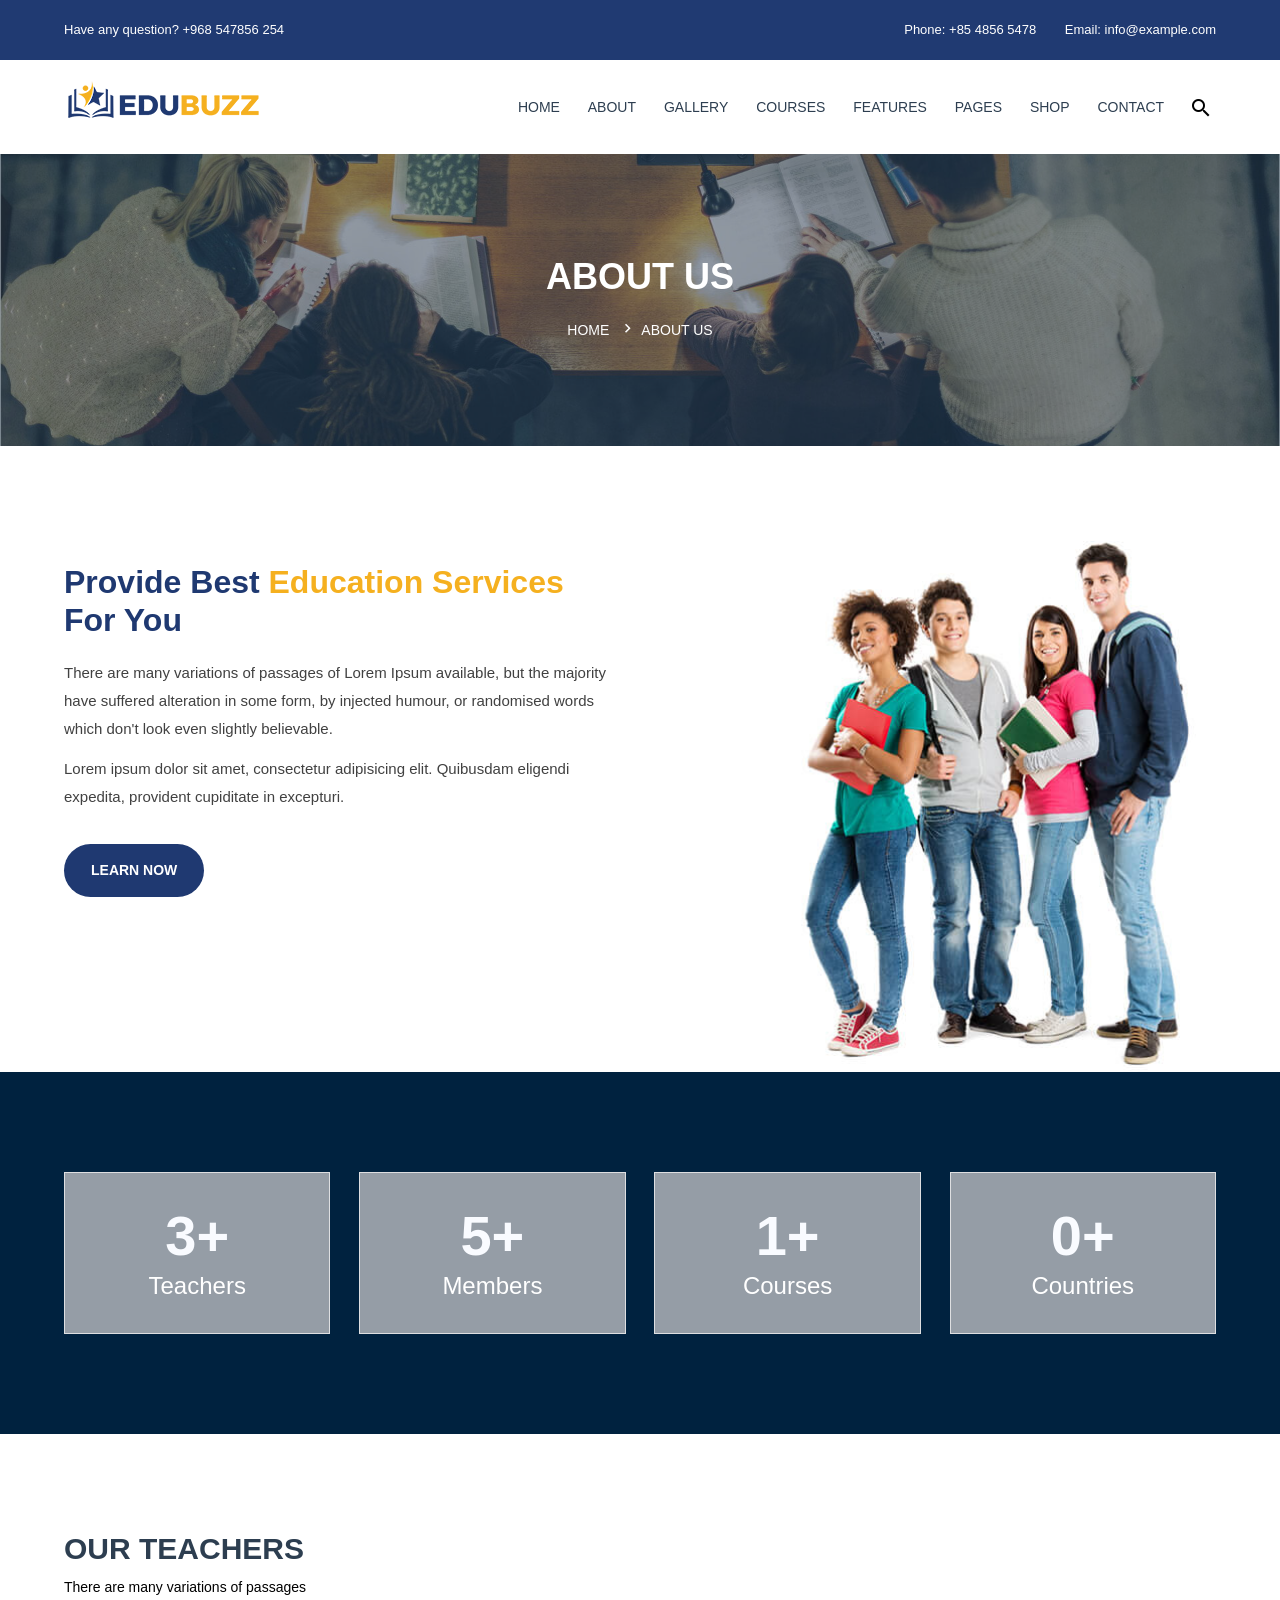
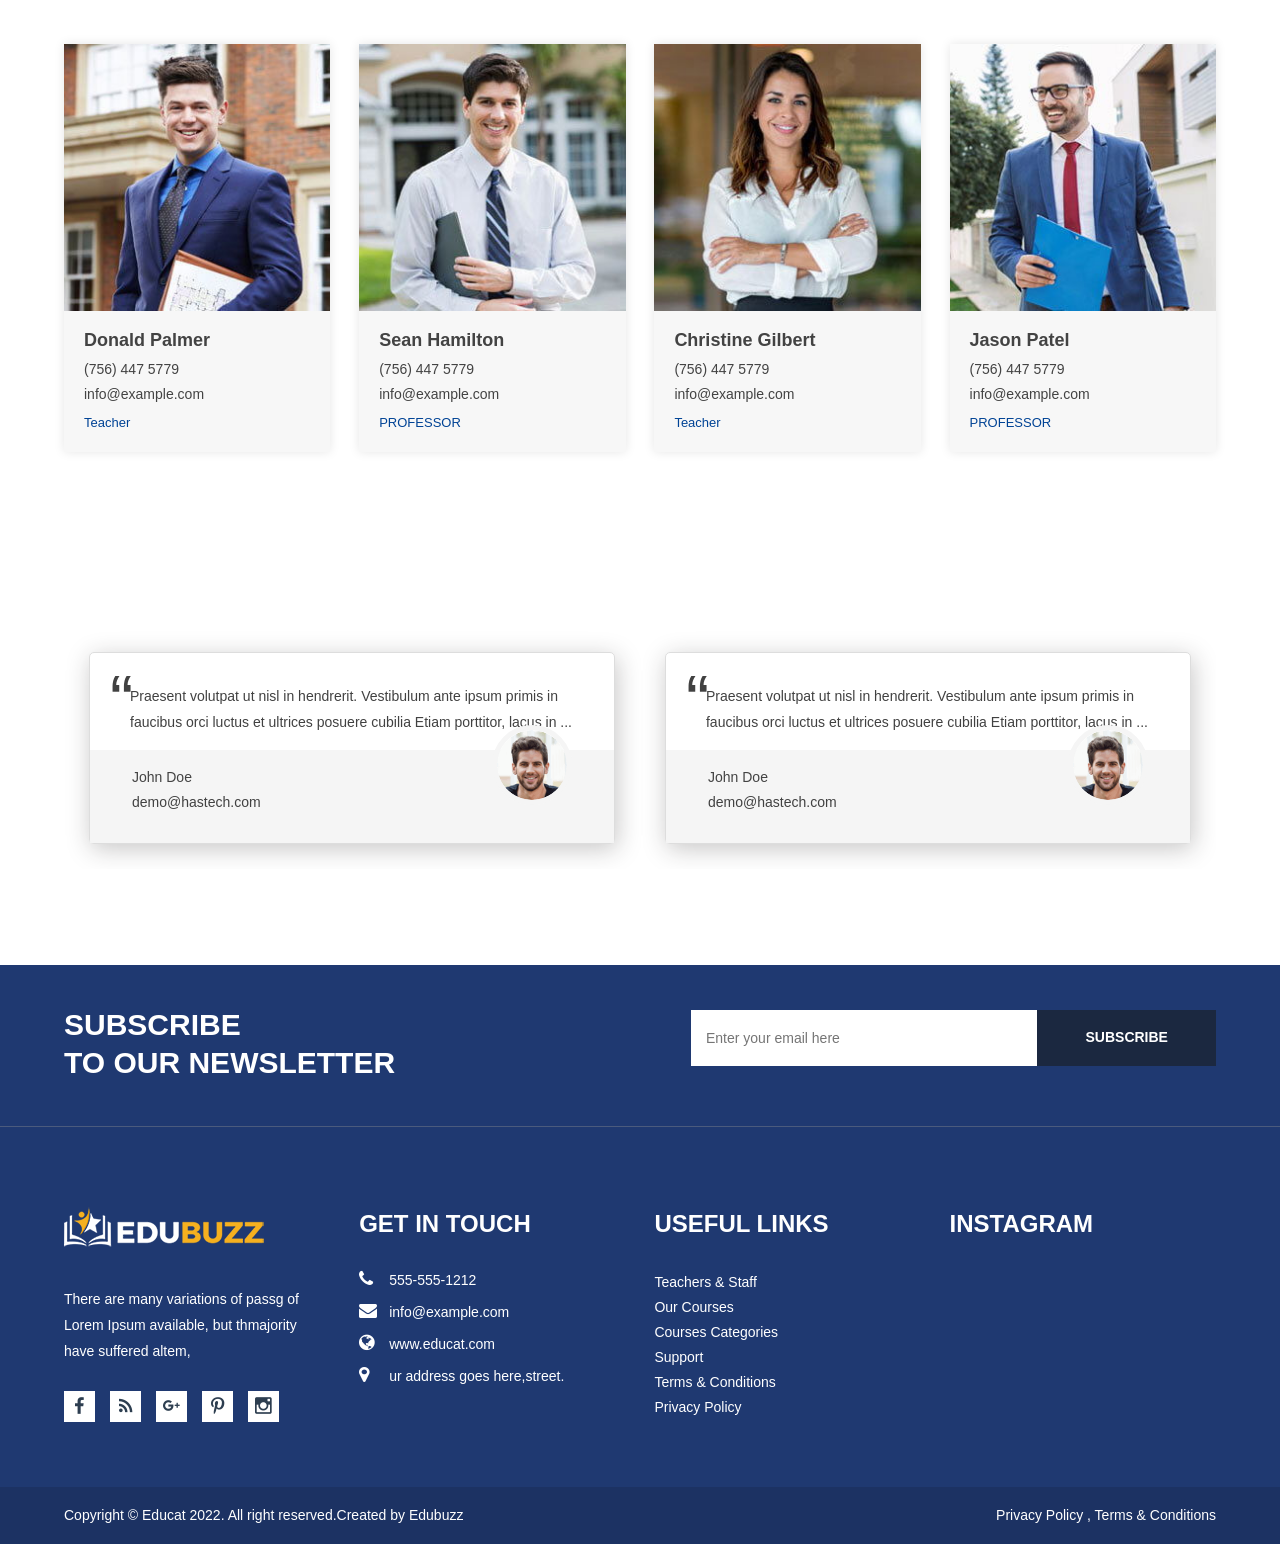
<file: about copy.html>
<!doctype html>
<html class="no-js" lang="en">
    <head>
        <meta charset="utf-8">
        <meta http-equiv="x-ua-compatible" content="ie=edge">
        <title>About || Edubuzz</title>
        <meta name="description" content="">
        <meta name="viewport" content="width=device-width, initial-scale=1, user-scalable=0">
        
		<!-- favicon
		============================================ -->		
        <link rel="shortcut icon" type="image/x-icon" href="img/favicon.ico">
	   
		<!-- Bootstrap CSS
		============================================ -->		
        <link rel="stylesheet" href="css/bootstrap.min.css">
        
		<!-- Fontawsome CSS
		============================================ -->
        <link rel="stylesheet" href="css/font-awesome.min.css">
        
        <!-- Metarial Iconic Font CSS
		============================================ -->
        <link rel="stylesheet" href="css/material-design-iconic-font.min.css">
        
        <!-- Plugin CSS
		============================================ -->
        <link rel="stylesheet" href="css/plugin.css">
        
		<!-- Style CSS
		============================================ -->
        <link rel="stylesheet" href="style.css">
        
		<!-- Responsive CSS
		============================================ -->
        <link rel="stylesheet" href="css/responsive.css">
        
		
	    
    </head>
    <body>
        <!--[if lt IE 8]>
            <p class="browserupgrade">You are using an <strong>outdated</strong> browser. Please <a href="http://browsehappy.com/">upgrade your browser</a> to improve your experience.</p>
        <![endif]-->
        
        <!--Loading Area Start-->
        <div class="loading">
    		<div class="text-center middle">
    			<div class="lds-ellipsis"><div></div><div></div><div></div><div></div></div>
    		</div>
    	</div>
        <!--Loading Area End-->
        <!--Main Wrapper Start-->
        <div class="as-mainwrapper">
            <!--Bg White Start-->
            <div class="bg-white">
                <!--Header Area Start-->
                <header>
                    <div class="header-top">
                        <div class="container">
                            <div class="row">
                                <div class="col-lg-7 col-md-6 col-12">
                                    <span>Have any question? +968 547856 254</span>
                                </div>
                                <div class="col-lg-5 col-md-6 col-12">
                                    <div class="header-top-right">
                                        <span>Phone: +85 4856 5478</span>
                                        <span>Email: info@example.com</span>
                                    </div>
                                </div>
                            </div>
                        </div>
                    </div>
                    <div class="header-logo-menu sticker">
                        <div class="container">
                            <div class="row">
                                <div class="col-lg-3 col-12">
                                    <div class="logo">
                                        <a href="index.html"><img src="img/logo/logo.png" alt="EDUCAT"></a>
                                    </div>
                                </div>
                                <div class="col-lg-9 col-12">
                                    <div class="mainmenu-area pull-right">
                                        <div class="mainmenu d-none d-lg-block">
                                            <nav>
                                                <ul id="nav">
                                                    <li class="current"><a href="index.html">Home</a>
                                                        <ul class="sub-menu">
                                                            <li><a href="index.html">Home Version 1</a></li>
                                                            <li><a href="index-2.html">Home Version 2</a></li>
                                                        </ul>
                                                    </li>
                                                    <li><a href="about.html">About</a></li>
                                                    <li><a href="gallery.html">Gallery</a>
                                                        <ul class="sub-menu">
                                                            <li><a href="gallery.html">Gallery</a></li>
                                                            <li><a href="gallery-2.html">Gallery Filtaring</a></li>
                                                            <li><a href="gallery-four-column.html">Gallery Four Column</a></li>
                                                        </ul>
                                                    </li>
                                                    <li><a href="course.html">Courses</a>
                                                        <ul class="sub-menu">
                                                            <li><a href="courses-details.html">Courses Details</a></li>
                                                        </ul>
                                                    </li>
                                                    <li><a href="#">Features</a>
                                                        <ul class="sub-menu">
                                                            <li><a href="#">Blog<i class="zmdi zmdi-chevron-right"></i></a>
                                                                <ul class="inside-menu">
                                                                    <li><a href="blog.html">Blog</a></li>
                                                                    <li><a href="blog-details.html">Blog Details</a></li>
                                                                    <li><a href="blog-left-sidebar.html">Blog Left Sidebar</a></li>
                                                                    <li><a href="blog-no-sidebar.html">Blog No Sidebar</a></li>
                                                                </ul>
                                                            </li>
                                                            <li><a href="#">Shop<i class="zmdi zmdi-chevron-right"></i></a>
                                                                <ul class="inside-menu">
                                                                    <li><a href="shop.html">Shop</a></li>
                                                                    <li><a href="single-product.html">Single Product</a></li>
                                                                    <li><a href="cart.html">Shopping Cart</a></li>
                                                                    <li><a href="wishlist.html">Wishlist</a></li>
                                                                    <li><a href="checkout.html">Checkout</a></li>
                                                                    <li><a href="login-register.html">Login - Register</a></li>
                                                                </ul>
                                                            </li>
                                                        </ul>
                                                    </li>
                                                    <li><a href="index.html">Pages</a>
                                                        <ul class="sub-menu">
                                                            <li><a href="team-details.html">Team Details</a></li>
                                                            <li><a href="course.html">Courses Page</a></li>
                                                            <li><a href="courses-details.html">Course Details Page</a></li>
                                                            <li><a href="event.html">Event Page</a></li>
                                                            <li><a href="event-details.html">Event Details Page</a></li>
                                                            <li><a href="blog.html">Blog</a></li>
                                                            <li><a href="blog-details.html">Blog Details Page</a></li>
                                                            <li><a href="blog-left-sidebar.html">Blog Left Sidebar</a></li>
                                                            <li><a href="blog-no-sidebar.html">Blog No Sidebar</a></li>
                                                            <li><a href="wishlist.html">Wishlist Page</a></li>
                                                            <li><a href="checkout.html">Checkout Page</a></li>
                                                            <li><a href="cart.html">Shopping Cart Page</a></li>
                                                            <li><a href="login-register.html">Login Page</a></li>
                                                            <li><a href="contact.html">Contact</a></li>
                                                            <li><a href="404.html">404 Error</a></li>
                                                        </ul>
                                                    </li>
                                                    <li><a href="shop.html">Shop</a>
                                                        <ul class="sub-menu">
                                                            <li><a href="single-product.html">Single Product Page</a></li>
                                                        </ul>
                                                    </li>
                                                    <li><a href="contact.html">Contact</a></li>
                                                </ul>
                                            </nav>
                                        </div>
                                        <ul class="header-search">
                                            <li class="search-menu">
                                                <i id="toggle-search" class="zmdi zmdi-search"></i>
                                            </li>
                                        </ul>
                                        <!--Search Form-->
                                        <div class="search">
                                            <div class="search-form">
                                                <form id="search-form" action="#">
                                                    <input type="search" placeholder="Search here..." name="search" />
                                                    <button type="submit">
                                                        <span><i class="fa fa-search"></i></span>
                                                    </button>
                                                </form>                                
                                            </div>
                                        </div>
                                        <!--End of Search Form-->
                                    </div> 
                                </div>
                            </div>
                        </div>
                    </div>  
                    <!-- Mobile Menu Area start -->
                    <div class="mobile-menu-area">
                        <div class="container clearfix">
                            <div class="row">
                                <div class="col-lg-12 col-md-12 col-sm-12">
                                    <div class="mobile-menu">
                                        <nav id="dropdown">
                                            <ul>
                                                <li><a href="index.html">HOME</a>
                                                    <ul>
                                                        <li><a href="index.html">Home Version 1</a></li>
                                                        <li><a href="index-2.html">Home Version 1</a></li>
                                                    </ul>
                                                </li>
                                                <li><a href="gallery.html">Gallery</a>
                                                    <ul>
                                                        <li><a href="gallery.html">Gallery</a></li>
                                                        <li><a href="gallery-2.html">Gallery Filtaring</a></li>
                                                        <li><a href="gallery-four-column.html">Gallery Four Column</a></li>
                                                    </ul>
                                                </li>
                                                <li><a href="team-details.html">Team Details</a></li>
                                                <li><a href="course.html">Courses</a>
                                                    <ul class="sub-menu">
                                                        <li><a href="courses-details.html">Courses Details</a></li>
                                                    </ul>
                                                </li>
                                                <li><a href="shop.html">Shop</a>
                                                    <ul class="sub-menu">
                                                        <li><a href="single-product.html">Single Product</a></li>
                                                    </ul>
                                                </li>
                                                <li><a href="event.html">Event</a>
                                                    <ul class="sub-menu">
                                                        <li><a href="event-details.html">Event Details</a></li>
                                                    </ul>
                                                </li>
                                                <li><a href="blog.html">Blog</a>
                                                    <ul class="sub-menu">
                                                        <li><a href="blog-details.html">Blog Details</a></li>
                                                        <li><a href="blog-left-sidebar.html">Blog Left Sidebar</a></li>
                                                        <li><a href="blog-no-sidebar.html">Blog No Sidebar</a></li>
                                                    </ul>
                                                </li>
                                                <li><a href="contact.html">Pages</a>
                                                    <ul>
                                                        <li><a href="team-details.html">Team Details</a></li>
                                                        <li><a href="course.html">Courses Page</a></li>
                                                        <li><a href="courses-details.html">Course Details Page</a></li>
                                                        <li><a href="event.html">Event Page</a></li>
                                                        <li><a href="event-details.html">Event Details Page</a></li>
                                                        <li><a href="blog.html">Blog</a></li>
                                                        <li><a href="blog-details.html">Blog Details Page</a></li>
                                                        <li><a href="blog-left-sidebar.html">Blog Left Sidebar</a></li>
                                                        <li><a href="blog-no-sidebar.html">Blog No Sidebar</a></li>
                                                        <li><a href="wishlist.html">Wishlist Page</a></li>
                                                        <li><a href="checkout.html">Checkout Page</a></li>
                                                        <li><a href="cart.html">Shopping Cart Page</a></li>
                                                        <li><a href="login-register.html">Login Page</a></li>
                                                        <li><a href="contact.html">Contact</a></li>
                                                        <li><a href="404.html">404 Error</a></li>
                                                    </ul>
                                                </li>
                                                <li><a href="contact.html">Contact us</a></li>
                                            </ul>
                                        </nav>
                                    </div>					
                                </div>
                            </div>
                        </div>
                    </div>
                    <!-- Mobile Menu Area end -->   
                </header>
                <!--End of Header Area-->
                <!--Breadcrumb Banner Area Start-->
                <div class="breadcrumb-banner-area">
                    <div class="container">
                        <div class="row">
                            <div class="col-md-12">
                                <div class="breadcrumb-text">
                                    <h1 class="text-center">ABOUT US</h1>
                                    <div class="breadcrumb-bar">
                                        <ul class="breadcrumb text-center">
                                            <li><a href="index.html">Home</a></li>
                                            <li>ABOUT US</li>
                                        </ul>
                                    </div>
                                </div>
                            </div>
                        </div>
                    </div>
                </div>
                <!--End of Breadcrumb Banner Area-->
                <!--About Area Start--> 
                <div class="about-area mt-95">
                    <div class="container">
                        <div class="row">
                            <div class="col-lg-7">
                                <div class="about-container">
                                    <h3>Provide best <span class="orange-color">education</span> <span class="orange-color">services</span> for you</h3>
                                    <p>There are many variations of passages of Lorem Ipsum available, but the majority have suffered alteration in some form, by injected humour, or randomised words which don't look even slightly believable.</p>
                                   <p>Lorem ipsum dolor sit amet, consectetur adipisicing elit. Quibusdam eligendi expedita, provident cupiditate in excepturi.</p>
                                    <a class="button-default" href="#">Learn Now</a>	      
                                </div>
                            </div>
                            <div class="col-lg-5">
                                <!--About Image Area Start-->
                                <div class="about-image-area img-full">
                                    <img src="img/about/about1.jpg" alt="">
                                </div>
                                <!--About Image Area End-->
                            </div>
                        </div>
                    </div>
                </div>
                <!--End of About Area-->
                <!--Fun Factor Area Start-->
                <div class="fun-factor-area fun-bg-img">
                    <div class="container">
                        <div class="row">
                            <div class="col-lg-3 col-md-6 col-12">
                                <div class="single-fun-factor mb-30">
                                    <h2><span class="counter">79</span>+</h2>
                                    <h4>Teachers</h4>
                                </div>
                            </div>
                            <div class="col-lg-3 col-md-6 col-12">
                                <div class="single-fun-factor mb-30">
                                    <h2><span class="counter">120</span>+</h2>
                                    <h4>Members</h4>
                                </div>
                            </div>
                            <div class="col-lg-3 col-md-6 col-12">
                                <div class="single-fun-factor mb-30">
                                    <h2><span class="counter">36</span>+</h2>
                                    <h4>Courses</h4>
                                </div>
                            </div>
                            <div class="col-lg-3 col-md-6 col-12">
                                <div class="single-fun-factor mb-30">
                                    <h2><span class="counter">20</span>+</h2>
                                    <h4>Countries</h4>
                                </div>
                            </div>
                        </div>
                    </div>
                </div>
                <!--End of Fun Factor Area-->   
                <!--Teachers Area Start--> 
                <div class="teachers-area section-padding bg-white">
                    <div class="container">
                        <div class="row">
                            <div class="col-md-12">
                                <div class="section-title-wrapper">
                                    <div class="section-title">
                                        <h3>OUR TEACHERS</h3>
                                        <p>There are many variations of passages</p>
                                    </div>
                                </div>
                            </div>
                        </div>
                        <div class="row">
                            <div class="col-lg-3 col-md-6 col-12">
                                <div class="agent mb-30">
                                    <div class="image img-full">
                                        <a class="img" href="team-details.html"><img src="img/teacher/l-1.jpg" alt=""></a>
                                        <div class="social">
                                            <a href="#" class="facebook"><i class="fa fa-facebook"></i></a>
                                            <a href="#" class="twitter"><i class="fa fa-twitter"></i></a>
                                            <a href="#" class="linkedin"><i class="fa fa-linkedin"></i></a>
                                            <a href="#" class="google"><i class="fa fa-google-plus"></i></a>
                                        </div>
                                    </div>
                                    <div class="content">
                                        <h4 class="title"><a href="team-details.html">Donald Palmer</a></h4>
                                        <a href="#" class="phone">(756) 447 5779</a>
                                        <a href="#" class="email">info@example.com</a>
                                        <span class="properties">Teacher</span>
                                    </div>
                                </div>
                            </div>
                            <div class="col-lg-3 col-md-6 col-12">
                                <div class="agent mb-30">
                                    <div class="image img-full">
                                        <a class="img" href="team-details.html"><img src="img/teacher/l-2.jpg" alt=""></a>
                                        <div class="social">
                                            <a href="#" class="facebook"><i class="fa fa-facebook"></i></a>
                                            <a href="#" class="twitter"><i class="fa fa-twitter"></i></a>
                                            <a href="#" class="linkedin"><i class="fa fa-linkedin"></i></a>
                                            <a href="#" class="google"><i class="fa fa-google-plus"></i></a>
                                        </div>
                                    </div>
                                    <div class="content">
                                        <h4 class="title"><a href="team-details.html">Sean Hamilton</a></h4>
                                        <a href="#" class="phone">(756) 447 5779</a>
                                        <a href="#" class="email">info@example.com</a>
                                        <span class="properties">PROFESSOR</span>
                                    </div>
                                </div>
                            </div>
                            <div class="col-lg-3 col-md-6 col-12">
                                <div class="agent mb-30">
                                    <div class="image img-full">
                                        <a class="img" href="team-details.html"><img src="img/teacher/l-3.jpg" alt=""></a>
                                        <div class="social">
                                            <a href="#" class="facebook"><i class="fa fa-facebook"></i></a>
                                            <a href="#" class="twitter"><i class="fa fa-twitter"></i></a>
                                            <a href="#" class="linkedin"><i class="fa fa-linkedin"></i></a>
                                            <a href="#" class="google"><i class="fa fa-google-plus"></i></a>
                                        </div>
                                    </div>
                                    <div class="content">
                                        <h4 class="title"><a href="team-details.html">Christine Gilbert</a></h4>
                                        <a href="#" class="phone">(756) 447 5779</a>
                                        <a href="#" class="email">info@example.com</a>
                                        <span class="properties">Teacher</span>
                                    </div>
                                </div>
                            </div>
                            <div class="col-lg-3 col-md-6 col-12">
                                <div class="agent mb-30">
                                    <div class="image img-full">
                                        <a class="img" href="team-details.html"><img src="img/teacher/l-4.jpg" alt=""></a>
                                        <div class="social">
                                            <a href="#" class="facebook"><i class="fa fa-facebook"></i></a>
                                            <a href="#" class="twitter"><i class="fa fa-twitter"></i></a>
                                            <a href="#" class="linkedin"><i class="fa fa-linkedin"></i></a>
                                            <a href="#" class="google"><i class="fa fa-google-plus"></i></a>
                                        </div>
                                    </div>
                                    <div class="content">
                                        <h4 class="title"><a href="team-details.html">Jason Patel</a></h4>
                                        <a href="#" class="phone">(756) 447 5779</a>
                                        <a href="#" class="email">info@example.com</a>
                                        <span class="properties">PROFESSOR</span>
                                    </div>
                                </div>
                            </div>
                        </div>
                    </div>
                </div>
                <!--Teachers Area End--> 
                <!--Testimonial Area Start-->
                <div class="testimonial-area">
                    <div class="container">
                        <div class="row">
                            <div class="testimonial-slider-2 owl-carousel">
                                <div class="col-12">
                                    <div class="single-testimonial testimonial-style-2">
                                        <div class="des-testimonial">
                                            <p>Praesent volutpat ut nisl in hendrerit. Vestibulum ante ipsum primis in faucibus orci luctus et ultrices posuere cubilia Etiam porttitor, lacus in ...</p>
                                        </div>
                                        <div class="testimonial-author">
                                            <div class="author-img">
                                                <img src="img/testimonial/testimonial1.png" alt="">
                                            </div>
                                            <div class="author-content">
                                                <h5>John  Doe </h5>
                                                <p>demo@hastech.com</p>
                                            </div>
                                        </div>
                                    </div>
                                </div>
                                <div class="col-12">
                                    <div class="single-testimonial testimonial-style-2">
                                        <div class="des-testimonial">
                                            <p>Praesent volutpat ut nisl in hendrerit. Vestibulum ante ipsum primis in faucibus orci luctus et ultrices posuere cubilia Etiam porttitor, lacus in ...</p>
                                        </div>
                                        <div class="testimonial-author">
                                            <div class="author-img">
                                                <img src="img/testimonial/testimonial1.png" alt="">
                                            </div>
                                            <div class="author-content">
                                                <h5>John  Doe </h5>
                                                <p>demo@hastech.com</p>
                                            </div>
                                        </div>
                                    </div>
                                </div>
                                <div class="col-12">
                                    <div class="single-testimonial testimonial-style-2">
                                        <div class="des-testimonial">
                                            <p>Praesent volutpat ut nisl in hendrerit. Vestibulum ante ipsum primis in faucibus orci luctus et ultrices posuere cubilia Etiam porttitor, lacus in ...</p>
                                        </div>
                                        <div class="testimonial-author">
                                            <div class="author-img">
                                                <img src="img/testimonial/testimonial1.png" alt="">
                                            </div>
                                            <div class="author-content">
                                                <h5>John  Doe </h5>
                                                <p>demo@hastech.com</p>
                                            </div>
                                        </div>
                                    </div>
                                </div>
                                <div class="col-12">
                                    <div class="single-testimonial testimonial-style-2">
                                        <div class="des-testimonial">
                                            <p>Praesent volutpat ut nisl in hendrerit. Vestibulum ante ipsum primis in faucibus orci luctus et ultrices posuere cubilia Etiam porttitor, lacus in ...</p>
                                        </div>
                                        <div class="testimonial-author">
                                            <div class="author-img">
                                                <img src="img/testimonial/testimonial1.png" alt="">
                                            </div>
                                            <div class="author-content">
                                                <h5>John  Doe </h5>
                                                <p>demo@hastech.com</p>
                                            </div>
                                        </div>
                                    </div>
                                </div>
                            </div>
                        </div>
                    </div>
                </div>
                <!--Testimonial Area End-->
                <footer>
                    <!--Newsletter Area Start-->
                    <div class="newsletter-area">
                        <div class="container">
                            <div class="row">
                                <div class="col-lg-5 col-md-5">
                                    <div class="newsletter-content">
                                        <h3>SUBSCRIBE</h3>
                                        <h2>TO OUR NEWSLETTER</h2>
                                    </div>
                                </div>
                                <div class="col-lg-7 col-md-7">
                                    <div class="newsletter-form angle">
                                        <form action="http://devitems.us11.list-manage.com/subscribe/post?u=6bbb9b6f5827bd842d9640c82&amp;id=05d85f18ef" method="post" id="mc-embedded-subscribe-form" name="mc-embedded-subscribe-form" class="mc-form footer-newsletter fix">
                                            <div class="subscribe-form">
                                                <input id="mc-email" type="email" autocomplete="off" placeholder="Enter your email here">
                                                <button id="mc-submit" type="submit">SUBSCRIBE</button>
                                            </div>    
                                        </form>
                                        <!-- mailchimp-alerts Start -->
                                        <div class="mailchimp-alerts text-centre fix pull-right">
                                            <div class="mailchimp-submitting"></div><!-- mailchimp-submitting end -->
                                            <div class="mailchimp-success"></div><!-- mailchimp-success end -->
                                            <div class="mailchimp-error"></div><!-- mailchimp-error end -->
                                        </div>
                                        <!-- mailchimp-alerts end -->
                                    </div>
                                </div>
                            </div>
                        </div>
                    </div>
                    <!--End of Newsletter Area-->
                    <!--Footer Widget Area Start-->
                    <div class="footer-widget-area">
                        <div class="container">
                            <div class="row">
                                <div class="col-lg-3 col-md-6">
                                    <div class="single-footer-widget">
                                        <div class="footer-logo">
                                            <a href="index.html"><img src="img/logo/footer.png" alt=""></a>
                                        </div>
                                        <p>There are many variations of passg of Lorem Ipsum available, but thmajority have suffered altem, </p>
                                        <div class="social-icons">
                                            <a href="#"><i class="zmdi zmdi-facebook"></i></a>
                                            <a href="#"><i class="zmdi zmdi-rss"></i></a>
                                            <a href="#"><i class="zmdi zmdi-google-plus"></i></a>
                                            <a href="#"><i class="zmdi zmdi-pinterest"></i></a>
                                            <a href="#"><i class="zmdi zmdi-instagram"></i></a>
                                        </div>
                                    </div>
                                </div>
                                <div class="col-lg-3 col-md-6">
                                    <div class="single-footer-widget">
                                        <h3>GET IN TOUCH</h3>
                                        <a href="tel:555-555-1212"><i class="fa fa-phone"></i>555-555-1212</a>
                                        <span><i class="fa fa-envelope"></i>info@example.com</span>
                                        <span><i class="fa fa-globe"></i>www.educat.com</span>
                                        <span><i class="fa fa-map-marker"></i>ur address goes here,street.</span>
                                    </div>
                                </div>
                                <div class="col-lg-3 col-md-6">
                                    <div class="single-footer-widget">
                                        <h3>Useful Links</h3>
                                        <ul class="footer-list">
                                            <li><a href="#">Teachers &amp; Staff</a></li>
                                            <li><a href="#">Our Courses</a></li>
                                            <li><a href="#">Courses Categories</a></li>
                                            <li><a href="#">Support</a></li>
                                            <li><a href="#">Terms &amp; Conditions</a></li>
                                            <li><a href="#">Privacy Policy</a></li>
                                        </ul>
                                    </div>
                                </div>
                                <div class="col-lg-3 col-md-6">
                                    <div class="single-footer-widget">
                                        <h3>Instagram</h3>
                                        <ul id="Instafeed"></ul>
                                    </div>
                                </div>
                            </div>
                        </div>
                    </div>
                    <!--End of Footer Widget Area-->
                    <!--Footer Area Start-->
                    <div class="footer-area">
                        <div class="container">
                            <div class="row">
                                <div class="col-lg-6 col-md-7 col-12">
                                    <span>Copyright &copy; Educat 2022. All right reserved.Created by <a href="#">Edubuzz</a></span>
                                </div>
                                <div class="col-lg-6 col-md-5 col-12">
                                    <div class="column-right">
                                        <span>Privacy Policy , Terms &amp; Conditions</span>
                                    </div>
                                </div>
                            </div>
                        </div>
                    </div>
                    <!--End of Footer Area-->
                </footer>
            </div>   
            <!--End of Bg White--> 
        </div>    
        <!--End of Main Wrapper Area--> 
        
        
        
		<!-- jquery
		============================================ -->		
        <script src="js/vendor/modernizr-3.6.0.min.js"></script>
        <script src="js/vendor/jquery-3.6.0.min.js"></script>
        <script src="js/vendor/jquery-migrate-3.3.2.min.js"></script>
        
		<!-- popper JS
		============================================ -->		
        <script src="js/popper.min.js"></script>
        
		<!-- bootstrap JS
		============================================ -->		
        <script src="js/bootstrap.min.js"></script>
        
		<!-- AJax Mail JS
		============================================ -->		
        <script src="js/ajax-mail.js"></script>
        
		<!-- plugins JS
		============================================ -->		
        <script src="js/plugins.js"></script>
        
		<!-- main JS
		============================================ -->		
        <script src="js/main.js"></script>
    </body>
</html>
</file>
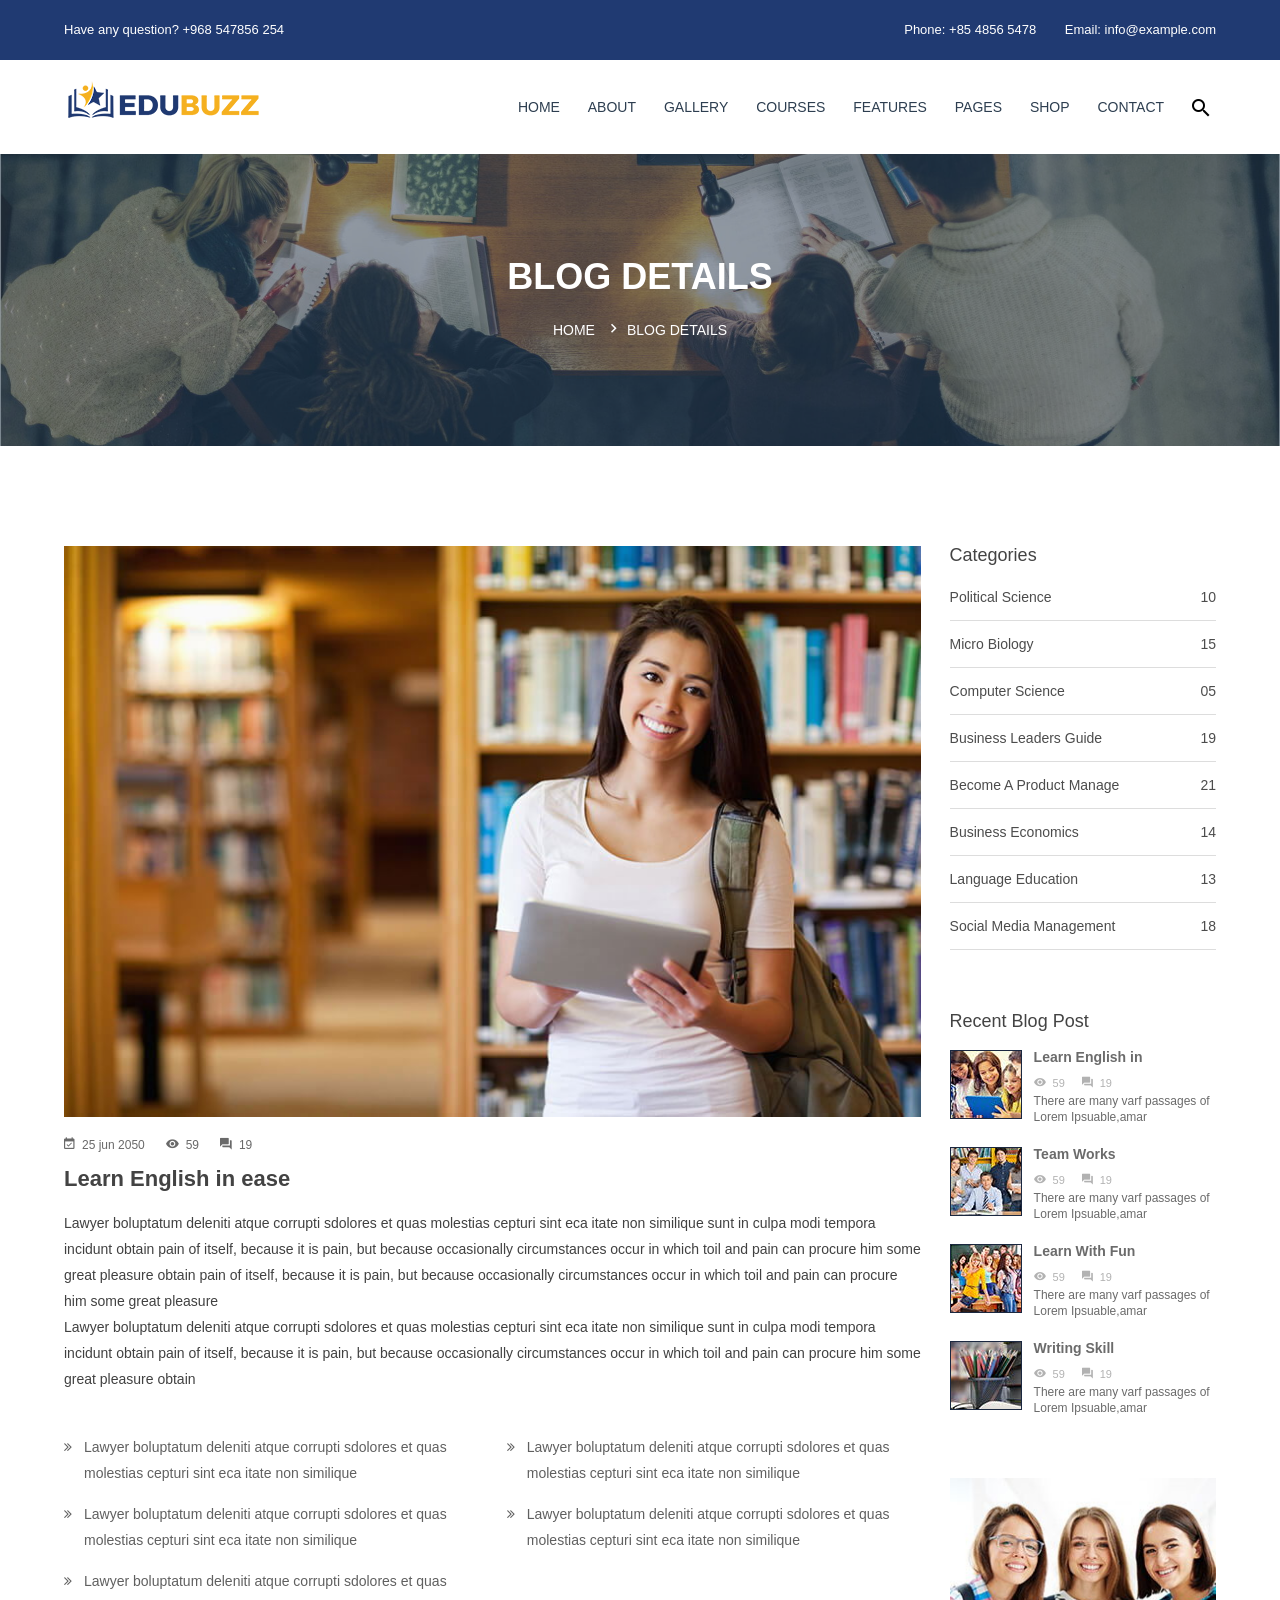
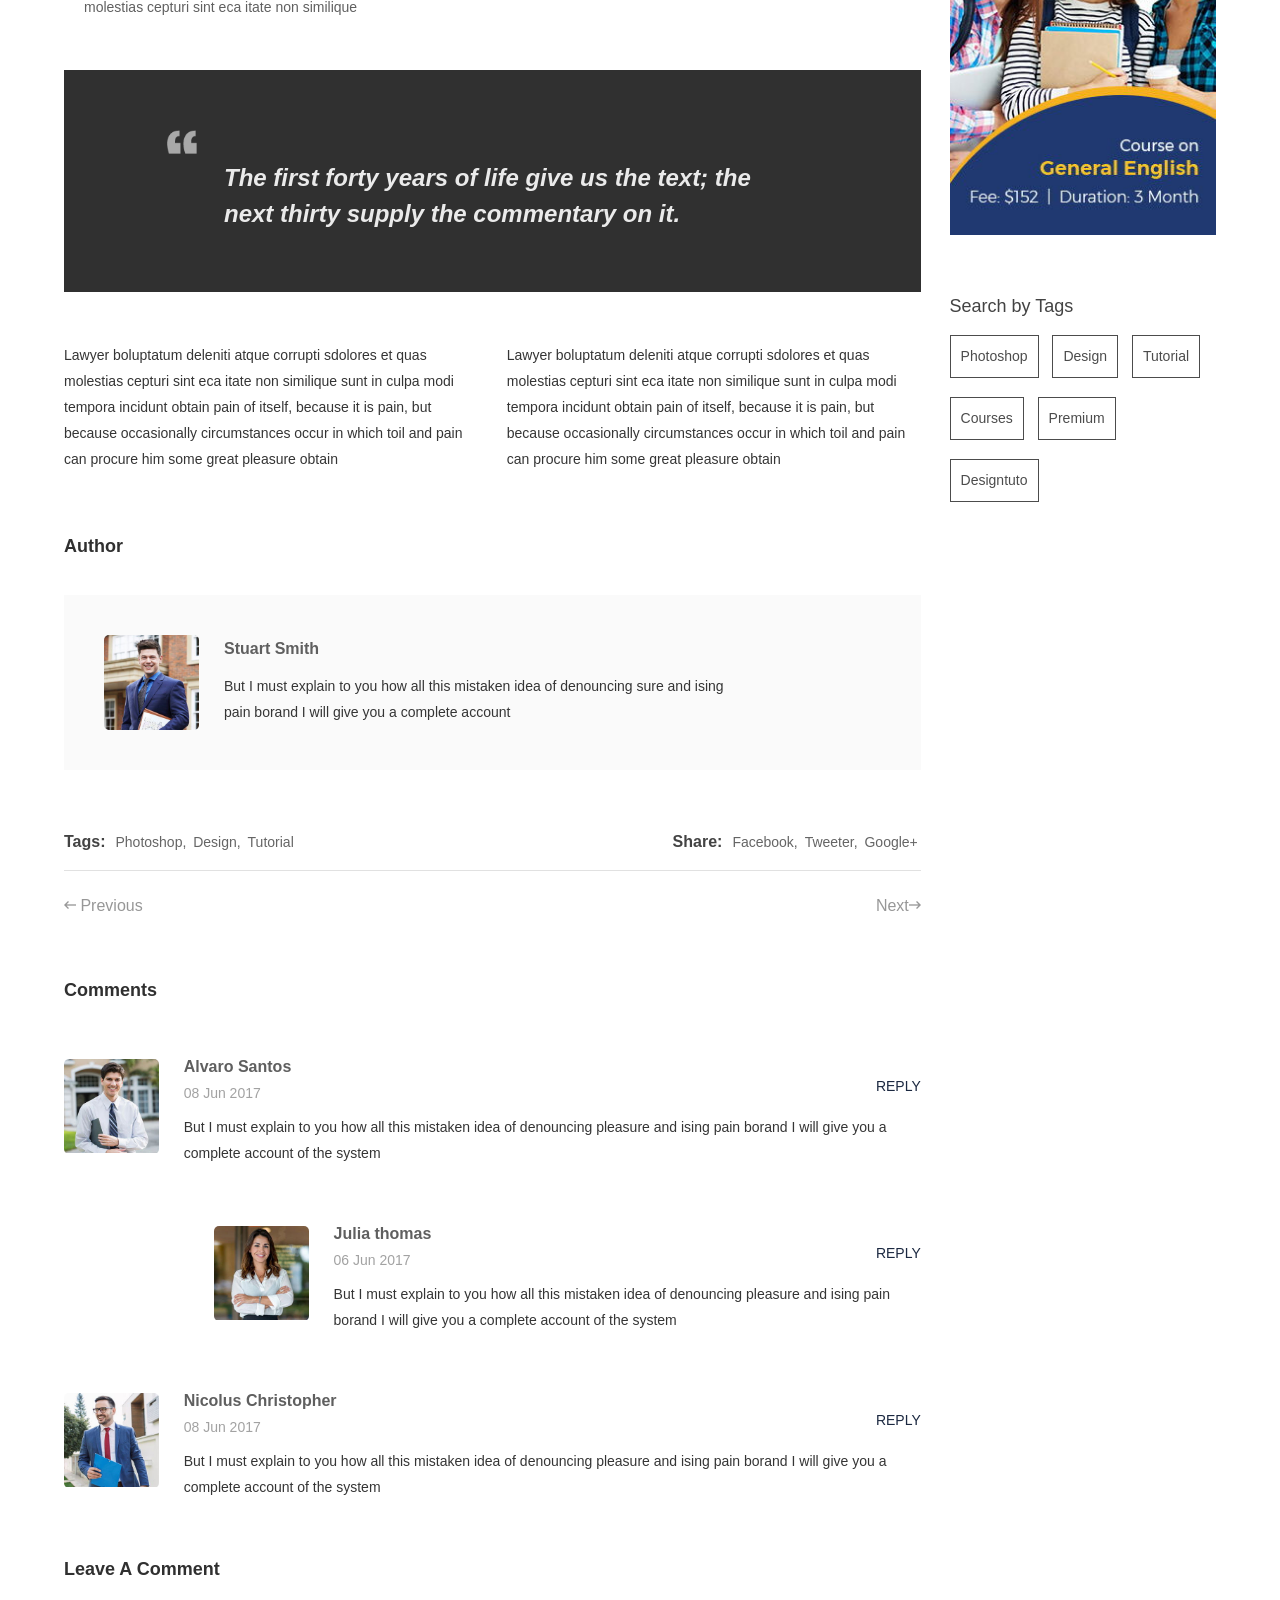
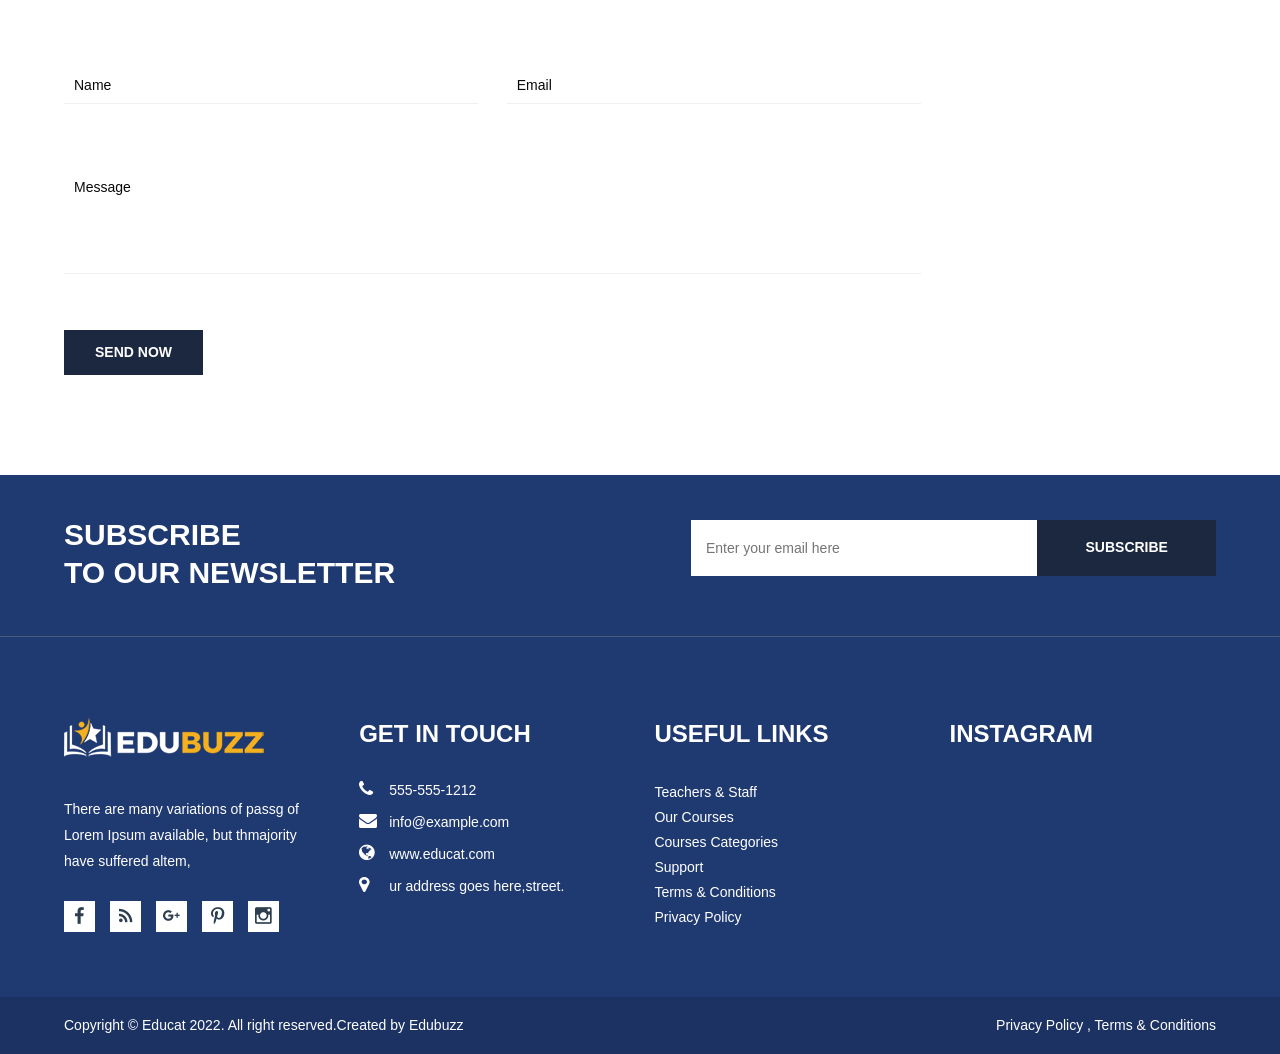
<file: blog-details.html>
<!doctype html>
<html class="no-js" lang="en">
    <head>
        <meta charset="utf-8">
        <meta http-equiv="x-ua-compatible" content="ie=edge">
        <title>Blog Details || Edubuzz</title>
        <meta name="description" content="">
        <meta name="viewport" content="width=device-width, initial-scale=1, user-scalable=0">
        
		<!-- favicon
		============================================ -->		
        <link rel="shortcut icon" type="image/x-icon" href="img/favicon.ico">
	   
		<!-- Bootstrap CSS
		============================================ -->		
        <link rel="stylesheet" href="css/bootstrap.min.css">
        
		<!-- Fontawsome CSS
		============================================ -->
        <link rel="stylesheet" href="css/font-awesome.min.css">
        
        <!-- Metarial Iconic Font CSS
		============================================ -->
        <link rel="stylesheet" href="css/material-design-iconic-font.min.css">
        
        <!-- Plugin CSS
		============================================ -->
        <link rel="stylesheet" href="css/plugin.css">
        
		<!-- Style CSS
		============================================ -->
        <link rel="stylesheet" href="style.css">
        
		<!-- Responsive CSS
		============================================ -->
        <link rel="stylesheet" href="css/responsive.css">
        
		
	    
    </head>
    <body>
        <!--[if lt IE 8]>
            <p class="browserupgrade">You are using an <strong>outdated</strong> browser. Please <a href="http://browsehappy.com/">upgrade your browser</a> to improve your experience.</p>
        <![endif]-->
        
        <!--Loading Area Start-->
        <div class="loading">
    		<div class="text-center middle">
    			<div class="lds-ellipsis"><div></div><div></div><div></div><div></div></div>
    		</div>
    	</div>
        <!--Loading Area End-->
        <!--Main Wrapper Start-->
        <div class="as-mainwrapper">
            <!--Bg White Start-->
            <div class="bg-white">
                <!--Header Area Start-->
                <header>
                    <div class="header-top">
                        <div class="container">
                            <div class="row">
                                <div class="col-lg-7 col-md-6 col-12">
                                    <span>Have any question? +968 547856 254</span>
                                </div>
                                <div class="col-lg-5 col-md-6 col-12">
                                    <div class="header-top-right">
                                        <span>Phone: +85 4856 5478</span>
                                        <span>Email: info@example.com</span>
                                    </div>
                                </div>
                            </div>
                        </div>
                    </div>
                    <div class="header-logo-menu sticker">
                        <div class="container">
                            <div class="row">
                                <div class="col-lg-3 col-12">
                                    <div class="logo">
                                        <a href="index.html"><img src="img/logo/logo.png" alt="EDUCAT"></a>
                                    </div>
                                </div>
                                <div class="col-lg-9 col-12">
                                    <div class="mainmenu-area pull-right">
                                        <div class="mainmenu d-none d-lg-block">
                                            <nav>
                                                <ul id="nav">
                                                    <li class="current"><a href="index.html">Home</a>
                                                        <ul class="sub-menu">
                                                            <li><a href="index.html">Home Version 1</a></li>
                                                            <li><a href="index-2.html">Home Version 2</a></li>
                                                        </ul>
                                                    </li>
                                                    <li><a href="about.html">About</a></li>
                                                    <li><a href="gallery.html">Gallery</a>
                                                        <ul class="sub-menu">
                                                            <li><a href="gallery.html">Gallery</a></li>
                                                            <li><a href="gallery-2.html">Gallery Filtaring</a></li>
                                                            <li><a href="gallery-four-column.html">Gallery Four Column</a></li>
                                                        </ul>
                                                    </li>
                                                    <li><a href="course.html">Courses</a>
                                                        <ul class="sub-menu">
                                                            <li><a href="courses-details.html">Courses Details</a></li>
                                                        </ul>
                                                    </li>
                                                    <li><a href="#">Features</a>
                                                        <ul class="sub-menu">
                                                            <li><a href="#">Blog<i class="zmdi zmdi-chevron-right"></i></a>
                                                                <ul class="inside-menu">
                                                                    <li><a href="blog.html">Blog</a></li>
                                                                    <li><a href="blog-details.html">Blog Details</a></li>
                                                                    <li><a href="blog-left-sidebar.html">Blog Left Sidebar</a></li>
                                                                    <li><a href="blog-no-sidebar.html">Blog No Sidebar</a></li>
                                                                </ul>
                                                            </li>
                                                            <li><a href="#">Shop<i class="zmdi zmdi-chevron-right"></i></a>
                                                                <ul class="inside-menu">
                                                                    <li><a href="shop.html">Shop</a></li>
                                                                    <li><a href="single-product.html">Single Product</a></li>
                                                                    <li><a href="cart.html">Shopping Cart</a></li>
                                                                    <li><a href="wishlist.html">Wishlist</a></li>
                                                                    <li><a href="checkout.html">Checkout</a></li>
                                                                    <li><a href="login-register.html">Login - Register</a></li>
                                                                </ul>
                                                            </li>
                                                        </ul>
                                                    </li>
                                                    <li><a href="index.html">Pages</a>
                                                        <ul class="sub-menu">
                                                            <li><a href="team-details.html">Team Details</a></li>
                                                            <li><a href="course.html">Courses Page</a></li>
                                                            <li><a href="courses-details.html">Course Details Page</a></li>
                                                            <li><a href="event.html">Event Page</a></li>
                                                            <li><a href="event-details.html">Event Details Page</a></li>
                                                            <li><a href="blog.html">Blog</a></li>
                                                            <li><a href="blog-details.html">Blog Details Page</a></li>
                                                            <li><a href="blog-left-sidebar.html">Blog Left Sidebar</a></li>
                                                            <li><a href="blog-no-sidebar.html">Blog No Sidebar</a></li>
                                                            <li><a href="wishlist.html">Wishlist Page</a></li>
                                                            <li><a href="checkout.html">Checkout Page</a></li>
                                                            <li><a href="cart.html">Shopping Cart Page</a></li>
                                                            <li><a href="login-register.html">Login Page</a></li>
                                                            <li><a href="contact.html">Contact</a></li>
                                                            <li><a href="404.html">404 Error</a></li>
                                                        </ul>
                                                    </li>
                                                    <li><a href="shop.html">Shop</a>
                                                        <ul class="sub-menu">
                                                            <li><a href="single-product.html">Single Product Page</a></li>
                                                        </ul>
                                                    </li>
                                                    <li><a href="contact.html">Contact</a></li>
                                                </ul>
                                            </nav>
                                        </div>
                                        <ul class="header-search">
                                            <li class="search-menu">
                                                <i id="toggle-search" class="zmdi zmdi-search"></i>
                                            </li>
                                        </ul>
                                        <!--Search Form-->
                                        <div class="search">
                                            <div class="search-form">
                                                <form id="search-form" action="#">
                                                    <input type="search" placeholder="Search here..." name="search" />
                                                    <button type="submit">
                                                        <span><i class="fa fa-search"></i></span>
                                                    </button>
                                                </form>                                
                                            </div>
                                        </div>
                                        <!--End of Search Form-->
                                    </div> 
                                </div>
                            </div>
                        </div>
                    </div>  
                    <!-- Mobile Menu Area start -->
                    <div class="mobile-menu-area">
                        <div class="container clearfix">
                            <div class="row">
                                <div class="col-lg-12 col-md-12 col-sm-12">
                                    <div class="mobile-menu">
                                        <nav id="dropdown">
                                            <ul>
                                                <li><a href="index.html">HOME</a>
                                                    <ul>
                                                        <li><a href="index.html">Home Version 1</a></li>
                                                        <li><a href="index-2.html">Home Version 1</a></li>
                                                    </ul>
                                                </li>
                                                <li><a href="gallery.html">Gallery</a>
                                                    <ul>
                                                        <li><a href="gallery.html">Gallery</a></li>
                                                        <li><a href="gallery-2.html">Gallery Filtaring</a></li>
                                                        <li><a href="gallery-four-column.html">Gallery Four Column</a></li>
                                                    </ul>
                                                </li>
                                                <li><a href="team-details.html">Team Details</a></li>
                                                <li><a href="course.html">Courses</a>
                                                    <ul class="sub-menu">
                                                        <li><a href="courses-details.html">Courses Details</a></li>
                                                    </ul>
                                                </li>
                                                <li><a href="shop.html">Shop</a>
                                                    <ul class="sub-menu">
                                                        <li><a href="single-product.html">Single Product</a></li>
                                                    </ul>
                                                </li>
                                                <li><a href="event.html">Event</a>
                                                    <ul class="sub-menu">
                                                        <li><a href="event-details.html">Event Details</a></li>
                                                    </ul>
                                                </li>
                                                <li><a href="blog.html">Blog</a>
                                                    <ul class="sub-menu">
                                                        <li><a href="blog-details.html">Blog Details</a></li>
                                                        <li><a href="blog-left-sidebar.html">Blog Left Sidebar</a></li>
                                                        <li><a href="blog-no-sidebar.html">Blog No Sidebar</a></li>
                                                    </ul>
                                                </li>
                                                <li><a href="contact.html">Pages</a>
                                                    <ul>
                                                        <li><a href="team-details.html">Team Details</a></li>
                                                        <li><a href="course.html">Courses Page</a></li>
                                                        <li><a href="courses-details.html">Course Details Page</a></li>
                                                        <li><a href="event.html">Event Page</a></li>
                                                        <li><a href="event-details.html">Event Details Page</a></li>
                                                        <li><a href="blog.html">Blog</a></li>
                                                        <li><a href="blog-details.html">Blog Details Page</a></li>
                                                        <li><a href="blog-left-sidebar.html">Blog Left Sidebar</a></li>
                                                        <li><a href="blog-no-sidebar.html">Blog No Sidebar</a></li>
                                                        <li><a href="wishlist.html">Wishlist Page</a></li>
                                                        <li><a href="checkout.html">Checkout Page</a></li>
                                                        <li><a href="cart.html">Shopping Cart Page</a></li>
                                                        <li><a href="login-register.html">Login Page</a></li>
                                                        <li><a href="contact.html">Contact</a></li>
                                                        <li><a href="404.html">404 Error</a></li>
                                                    </ul>
                                                </li>
                                                <li><a href="contact.html">Contact us</a></li>
                                            </ul>
                                        </nav>
                                    </div>					
                                </div>
                            </div>
                        </div>
                    </div>
                    <!-- Mobile Menu Area end -->   
                </header>
                <!--End of Header Area-->
                <!--Breadcrumb Banner Area Start-->
                <div class="breadcrumb-banner-area">
                    <div class="container">
                        <div class="row">
                            <div class="col-md-12">
                                <div class="breadcrumb-text">
                                    <h1 class="text-center">Blog Details</h1>
                                    <div class="breadcrumb-bar">
                                        <ul class="breadcrumb text-center">
                                            <li><a href="index.html">Home</a></li>
                                            <li>Blog Details</li>
                                        </ul>
                                    </div>
                                </div>
                            </div>
                        </div>
                    </div>
                </div>
                <!--End of Breadcrumb Banner Area-->
                <!--Blog Area Start--> 
                <div class="blog-area pt-100 pb-100">
                    <div class="container">
                        <div class="row">
                            <div class="col-lg-9 blog-post-item">
                                <div class="blog-wrapper blog-details">
                                    <div class="blog-img img-full">
                                        <img src="img/latest/7.jpg" alt="">
                                    </div>
                                    <div class="blog-content">
                                        <div class="single-item-comment-view">
                                           <span><i class="zmdi zmdi-calendar-check"></i>25 jun 2050</span>
                                           <span><i class="zmdi zmdi-eye"></i>59</span>
                                           <span><i class="zmdi zmdi-comments"></i>19</span>
                                       </div>
                                        <h3>Learn English in ease</h3>
                                        <p>Lawyer boluptatum deleniti atque corrupti sdolores et quas molestias cepturi sint  eca itate non similique sunt in culpa modi tempora incidunt  obtain pain of itself, because it is pain, but because occasionally circumstances occur in which toil and pain can procure him some great pleasure  obtain pain of itself, because it is pain, but because occasionally circumstances occur in which toil and pain can procure him some great pleasure</p>
                                        <p>Lawyer boluptatum deleniti atque corrupti sdolores et quas molestias cepturi sint  eca itate non similique sunt in culpa modi tempora incidunt  obtain pain of itself, because it is pain, but because occasionally circumstances occur in which toil and pain can procure him some great pleasure  obtain</p>
                                        <div class="row">
                                           <div class="col-md-6">
                                               <ul class="blog-post-list">
                                                    <li> Lawyer boluptatum deleniti atque corrupti sdolores et quas molestias cepturi sint  eca itate non similique </li>
                                                    <li> Lawyer boluptatum deleniti atque corrupti sdolores et quas molestias cepturi sint  eca itate non similique </li>
                                                    <li> Lawyer boluptatum deleniti atque corrupti sdolores et quas molestias cepturi sint  eca itate non similique </li>
                                                </ul>
                                           </div>
                                            <div class="col-md-6">
                                                <ul class="blog-post-list">
                                                    <li> Lawyer boluptatum deleniti atque corrupti sdolores et quas molestias cepturi sint  eca itate non similique </li>
                                                    <li> Lawyer boluptatum deleniti atque corrupti sdolores et quas molestias cepturi sint  eca itate non similique </li>
                                                </ul>
                                            </div>
                                        </div>
                                        <blockquote class="mb-50">The first forty years of life give us the text; the next thirty supply the commentary on it.</blockquote>
                                        <div class="blog-bottom-content">
                                            <div class="row">
                                                <div class="col-md-6">
                                                    <p>Lawyer boluptatum deleniti atque corrupti sdolores et quas molestias cepturi sint  eca itate non similique sunt in culpa modi tempora incidunt  obtain pain of itself, because it is pain, but because occasionally circumstances occur in which toil and pain can procure him some great pleasure  obtain</p>
                                                </div>
                                                <div class="col-md-6">
                                                    <p>Lawyer boluptatum deleniti atque corrupti sdolores et quas molestias cepturi sint  eca itate non similique sunt in culpa modi tempora incidunt  obtain pain of itself, because it is pain, but because occasionally circumstances occur in which toil and pain can procure him some great pleasure  obtain</p>
                                                </div>
                                            </div>
                                        </div>
                                    </div>
                                </div>
                                <div class="blog-author mt-60">
                                    <h4 class="small-title">Author</h4>
                                    <div class="blog-author-box">
                                        <div class="blog-author-img">
                                            <img src="img/teacher/l-1.jpg" alt="">
                                        </div>
                                        <div class="blog-author-content">
                                            <h6>Stuart Smith</h6>
                                            <p>But I must explain to you how all this mistaken idea of denouncing sure and ising pain  borand I will give you a complete account</p>
                                        </div>
                                    </div>
                                </div>
                                <div class="common-tag-and-next-prev mt-60">
                                    <div class="common-tag">
                                        <h6>Tags: </h6>
                                        <ul>
                                            <li><a href="#">Photoshop,</a></li>
                                            <li><a href="#">Design,</a></li>
                                            <li><a href="#">Tutorial</a></li>
                                        </ul>
                                    </div>
                                    <div class="blog-share">
                                        <h6>Share:</h6>
                                        <ul>
                                            <li><a href="#">Facebook,</a></li>
                                            <li><a href="#">Tweeter,</a></li>
                                            <li><a href="#">Google+</a></li>
                                        </ul>
                                    </div>
                                    <div class="next-prev-post">
                                        <ul>
                                            <li><a href="#"><i class="zmdi zmdi-long-arrow-left"></i> Previous</a></li>
                                            <li><a href="#">Next<i class="zmdi zmdi-long-arrow-right"></i></a></li>
                                        </ul>
                                    </div>
                                </div>
                                <div class="comment-list mt-60">
                                    <h4 class="small-title">Comments</h4>
                                    <div class="comment">
                                        <div class="blog-author-img">
                                            <img src="img/teacher/l-2.jpg" alt="">
                                        </div>
                                        <div class="comment-content">
                                            <div class="comment-content-top">
                                                <h6>Alvaro Santos</h6>
                                                <span>08 Jun 2017</span>
                                            </div>
                                            <a href="#" class="reply">Reply</a>
                                            <div class="comment-content-bottom">
                                                <p>But I must explain to you how all this mistaken idea of denouncing pleasure and ising pain  borand I will give you a complete account of the system</p>
                                            </div>
                                        </div>
                                    </div>
                                    <div class="comment reply">
                                        <div class="blog-author-img">
                                            <img src="img/teacher/l-3.jpg" alt="">
                                        </div>
                                        <div class="comment-content">
                                            <div class="comment-content-top">
                                                <h6>Julia thomas</h6>
                                                <span>06 Jun 2017</span>
                                            </div>
                                            <a href="#" class="reply">Reply</a>
                                            <div class="comment-content-bottom">
                                                <p>But I must explain to you how all this mistaken idea of denouncing pleasure and ising pain  borand I will give you a complete account of the system</p>
                                            </div>
                                        </div>
                                    </div>
                                    <div class="comment">
                                        <div class="blog-author-img">
                                            <img src="img/teacher/l-4.jpg" alt="">
                                        </div>
                                        <div class="comment-content">
                                            <div class="comment-content-top">
                                                <h6>Nicolus Christopher</h6>
                                                <span>08 Jun 2017</span>
                                            </div>
                                            <a href="#" class="reply">Reply</a>
                                            <div class="comment-content-bottom">
                                                <p>But I must explain to you how all this mistaken idea of denouncing pleasure and ising pain  borand I will give you a complete account of the system</p>
                                            </div>
                                        </div>
                                    </div>
                                </div>
                                <div class="comment-box mt-60">
                                    <h4 class="small-title">Leave a Comment</h4>
                                    <form action="#">
                                        <div class="row">
                                            <div class="col-md-6">
                                                <div class="single-input">
                                                    <input name="commenter-name" placeholder="Name" id="commenter-name" type="text">
                                                </div>
                                            </div>
                                            <div class="col-md-6">
                                                <div class="single-input">
                                                    <input name="commenter-email" placeholder="Email" id="commenter-email" type="email">
                                                </div>
                                            </div>
                                            <div class="col-md-12">
                                                <div class="single-input">
                                                    <textarea name="commenter-message" placeholder="Message" id="commenter-message" cols="30" rows="5"></textarea>
                                                </div>
                                            </div>
                                            <div class="col-md-12">
                                                <div class="single-input">
                                                    <button class="sent-btn" type="submit">SEND Now</button>
                                                </div>
                                            </div>
                                        </div>
                                    </form>
                                </div>
                            </div>
                            <div class="col-lg-3 col-12">
                                <div class="sidebar-widget">
                                   <div class="single-sidebar-widget">
                                        <h4 class="title">Categories</h4>
                                        <ul class="course-categoris">
                                            <li><a href="#">Political Science<span>10</span></a></li>
                                            <li><a href="#">Micro Biology<span>15</span></a></li>
                                            <li><a href="#">Computer Science<span>05</span></a></li>
                                            <li><a href="#">Business Leaders Guide<span>19</span></a></li>
                                            <li><a href="#">Become a Product Manage<span>21</span></a></li>
                                            <li><a href="#">Business Economics<span>14</span></a></li>
                                            <li><a href="#">Language Education<span>13</span></a></li>
                                            <li><a href="#">Social Media Management<span>18</span></a></li>
                                        </ul>
                                    </div>
                                    <div class="single-sidebar-widget">
                                        <h4 class="title">Recent Blog Post</h4>
                                        <div class="recent-content">
                                            <div class="recent-content-item">
                                                <a href="#"><img src="img/event/7.jpg" alt=""></a>
                                                <div class="recent-text">
                                                    <h4><a href="#">Learn English in</a></h4>
                                                    <div class="single-item-comment-view">
                                                        <span><i class="zmdi zmdi-eye"></i>59</span>
                                                        <span><i class="zmdi zmdi-comments"></i>19</span>
                                                    </div>
                                                    <p>There are many varf passages of Lorem Ipsuable,amar</p>
                                                </div>
                                            </div>
                                            <div class="recent-content-item">
                                                <a href="#"><img src="img/event/8.jpg" alt=""></a>
                                                <div class="recent-text">
                                                    <h4><a href="#">Team Works</a></h4>
                                                    <div class="single-item-comment-view">
                                                        <span><i class="zmdi zmdi-eye"></i>59</span>
                                                        <span><i class="zmdi zmdi-comments"></i>19</span>
                                                    </div>
                                                    <p>There are many varf passages of Lorem Ipsuable,amar</p>
                                                </div>
                                            </div>
                                            <div class="recent-content-item">
                                                <a href="#"><img src="img/event/9.jpg" alt=""></a>
                                                <div class="recent-text">
                                                    <h4><a href="#">Learn With Fun</a></h4>
                                                    <div class="single-item-comment-view">
                                                        <span><i class="zmdi zmdi-eye"></i>59</span>
                                                        <span><i class="zmdi zmdi-comments"></i>19</span>
                                                    </div>
                                                    <p>There are many varf passages of Lorem Ipsuable,amar</p>
                                                </div>
                                            </div>
                                            <div class="recent-content-item">
                                                <a href="#"><img src="img/event/10.jpg" alt=""></a>
                                                <div class="recent-text">
                                                    <h4><a href="#">Writing Skill</a></h4>
                                                    <div class="single-item-comment-view">
                                                        <span><i class="zmdi zmdi-eye"></i>59</span>
                                                        <span><i class="zmdi zmdi-comments"></i>19</span>
                                                    </div>
                                                    <p>There are many varf passages of Lorem Ipsuable,amar</p>
                                                </div>
                                            </div>
                                        </div>
                                    </div>
                                    <div class="single-sidebar-widget">
                                        <div class="widget-banner img-full">
                                            <a href="#"><img src="img/banner/blog-banner1.jpg" alt=""></a>
                                        </div>
                                    </div>
                                    <div class="single-sidebar-widget">
                                        <h4 class="title">Search by Tags</h4>
                                        <ul class="tags">
                                            <li><a href="#">Photoshop</a></li>
                                            <li><a href="#">Design</a></li>
                                            <li><a href="#">Tutorial</a></li>
                                            <li><a href="#">Courses</a></li>
                                            <li><a href="#">Premium</a></li>
                                            <li><a href="#">Designtuto</a></li>
                                        </ul>
                                    </div>
                                </div>
                            </div>
                        </div>
                    </div>
                </div>
                <!--Blog Area End--> 
                <footer>
                    <!--Newsletter Area Start-->
                    <div class="newsletter-area">
                        <div class="container">
                            <div class="row">
                                <div class="col-lg-5 col-md-5">
                                    <div class="newsletter-content">
                                        <h3>SUBSCRIBE</h3>
                                        <h2>TO OUR NEWSLETTER</h2>
                                    </div>
                                </div>
                                <div class="col-lg-7 col-md-7">
                                    <div class="newsletter-form angle">
                                        <form action="http://devitems.us11.list-manage.com/subscribe/post?u=6bbb9b6f5827bd842d9640c82&amp;id=05d85f18ef" method="post" id="mc-embedded-subscribe-form" name="mc-embedded-subscribe-form" class="mc-form footer-newsletter fix">
                                            <div class="subscribe-form">
                                                <input id="mc-email" type="email" autocomplete="off" placeholder="Enter your email here">
                                                <button id="mc-submit" type="submit">SUBSCRIBE</button>
                                            </div>    
                                        </form>
                                        <!-- mailchimp-alerts Start -->
                                        <div class="mailchimp-alerts text-centre fix pull-right">
                                            <div class="mailchimp-submitting"></div><!-- mailchimp-submitting end -->
                                            <div class="mailchimp-success"></div><!-- mailchimp-success end -->
                                            <div class="mailchimp-error"></div><!-- mailchimp-error end -->
                                        </div>
                                        <!-- mailchimp-alerts end -->
                                    </div>
                                </div>
                            </div>
                        </div>
                    </div>
                    <!--End of Newsletter Area-->
                    <!--Footer Widget Area Start-->
                    <div class="footer-widget-area">
                        <div class="container">
                            <div class="row">
                                <div class="col-lg-3 col-md-6">
                                    <div class="single-footer-widget">
                                        <div class="footer-logo">
                                            <a href="index.html"><img src="img/logo/footer.png" alt=""></a>
                                        </div>
                                        <p>There are many variations of passg of Lorem Ipsum available, but thmajority have suffered altem, </p>
                                        <div class="social-icons">
                                            <a href="#"><i class="zmdi zmdi-facebook"></i></a>
                                            <a href="#"><i class="zmdi zmdi-rss"></i></a>
                                            <a href="#"><i class="zmdi zmdi-google-plus"></i></a>
                                            <a href="#"><i class="zmdi zmdi-pinterest"></i></a>
                                            <a href="#"><i class="zmdi zmdi-instagram"></i></a>
                                        </div>
                                    </div>
                                </div>
                                <div class="col-lg-3 col-md-6">
                                    <div class="single-footer-widget">
                                        <h3>GET IN TOUCH</h3>
                                        <a href="tel:555-555-1212"><i class="fa fa-phone"></i>555-555-1212</a>
                                        <span><i class="fa fa-envelope"></i>info@example.com</span>
                                        <span><i class="fa fa-globe"></i>www.educat.com</span>
                                        <span><i class="fa fa-map-marker"></i>ur address goes here,street.</span>
                                    </div>
                                </div>
                                <div class="col-lg-3 col-md-6">
                                    <div class="single-footer-widget">
                                        <h3>Useful Links</h3>
                                        <ul class="footer-list">
                                            <li><a href="#">Teachers &amp; Staff</a></li>
                                            <li><a href="#">Our Courses</a></li>
                                            <li><a href="#">Courses Categories</a></li>
                                            <li><a href="#">Support</a></li>
                                            <li><a href="#">Terms &amp; Conditions</a></li>
                                            <li><a href="#">Privacy Policy</a></li>
                                        </ul>
                                    </div>
                                </div>
                                <div class="col-lg-3 col-md-6">
                                    <div class="single-footer-widget">
                                        <h3>Instagram</h3>
                                        <ul id="Instafeed"></ul>
                                    </div>
                                </div>
                            </div>
                        </div>
                    </div>
                    <!--End of Footer Widget Area-->
                    <!--Footer Area Start-->
                    <div class="footer-area">
                        <div class="container">
                            <div class="row">
                                <div class="col-lg-6 col-md-7 col-12">
                                    <span>Copyright &copy; Educat 2022. All right reserved.Created by <a href="#">Edubuzz</a></span>
                                </div>
                                <div class="col-lg-6 col-md-5 col-12">
                                    <div class="column-right">
                                        <span>Privacy Policy , Terms &amp; Conditions</span>
                                    </div>
                                </div>
                            </div>
                        </div>
                    </div>
                    <!--End of Footer Area-->
                </footer>
            </div>   
            <!--End of Bg White--> 
        </div>    
        <!--End of Main Wrapper Area--> 
        
        
        
		<!-- jquery
		============================================ -->		
        <script src="js/vendor/modernizr-3.6.0.min.js"></script>
        <script src="js/vendor/jquery-3.6.0.min.js"></script>
        <script src="js/vendor/jquery-migrate-3.3.2.min.js"></script>
        
		<!-- popper JS
		============================================ -->		
        <script src="js/popper.min.js"></script>
        
		<!-- bootstrap JS
		============================================ -->		
        <script src="js/bootstrap.min.js"></script>
        
		<!-- AJax Mail JS
		============================================ -->		
        <script src="js/ajax-mail.js"></script>
        
		<!-- plugins JS
		============================================ -->		
        <script src="js/plugins.js"></script>
        
		<!-- main JS
		============================================ -->		
        <script src="js/main.js"></script>
    </body>
</html>
</file>
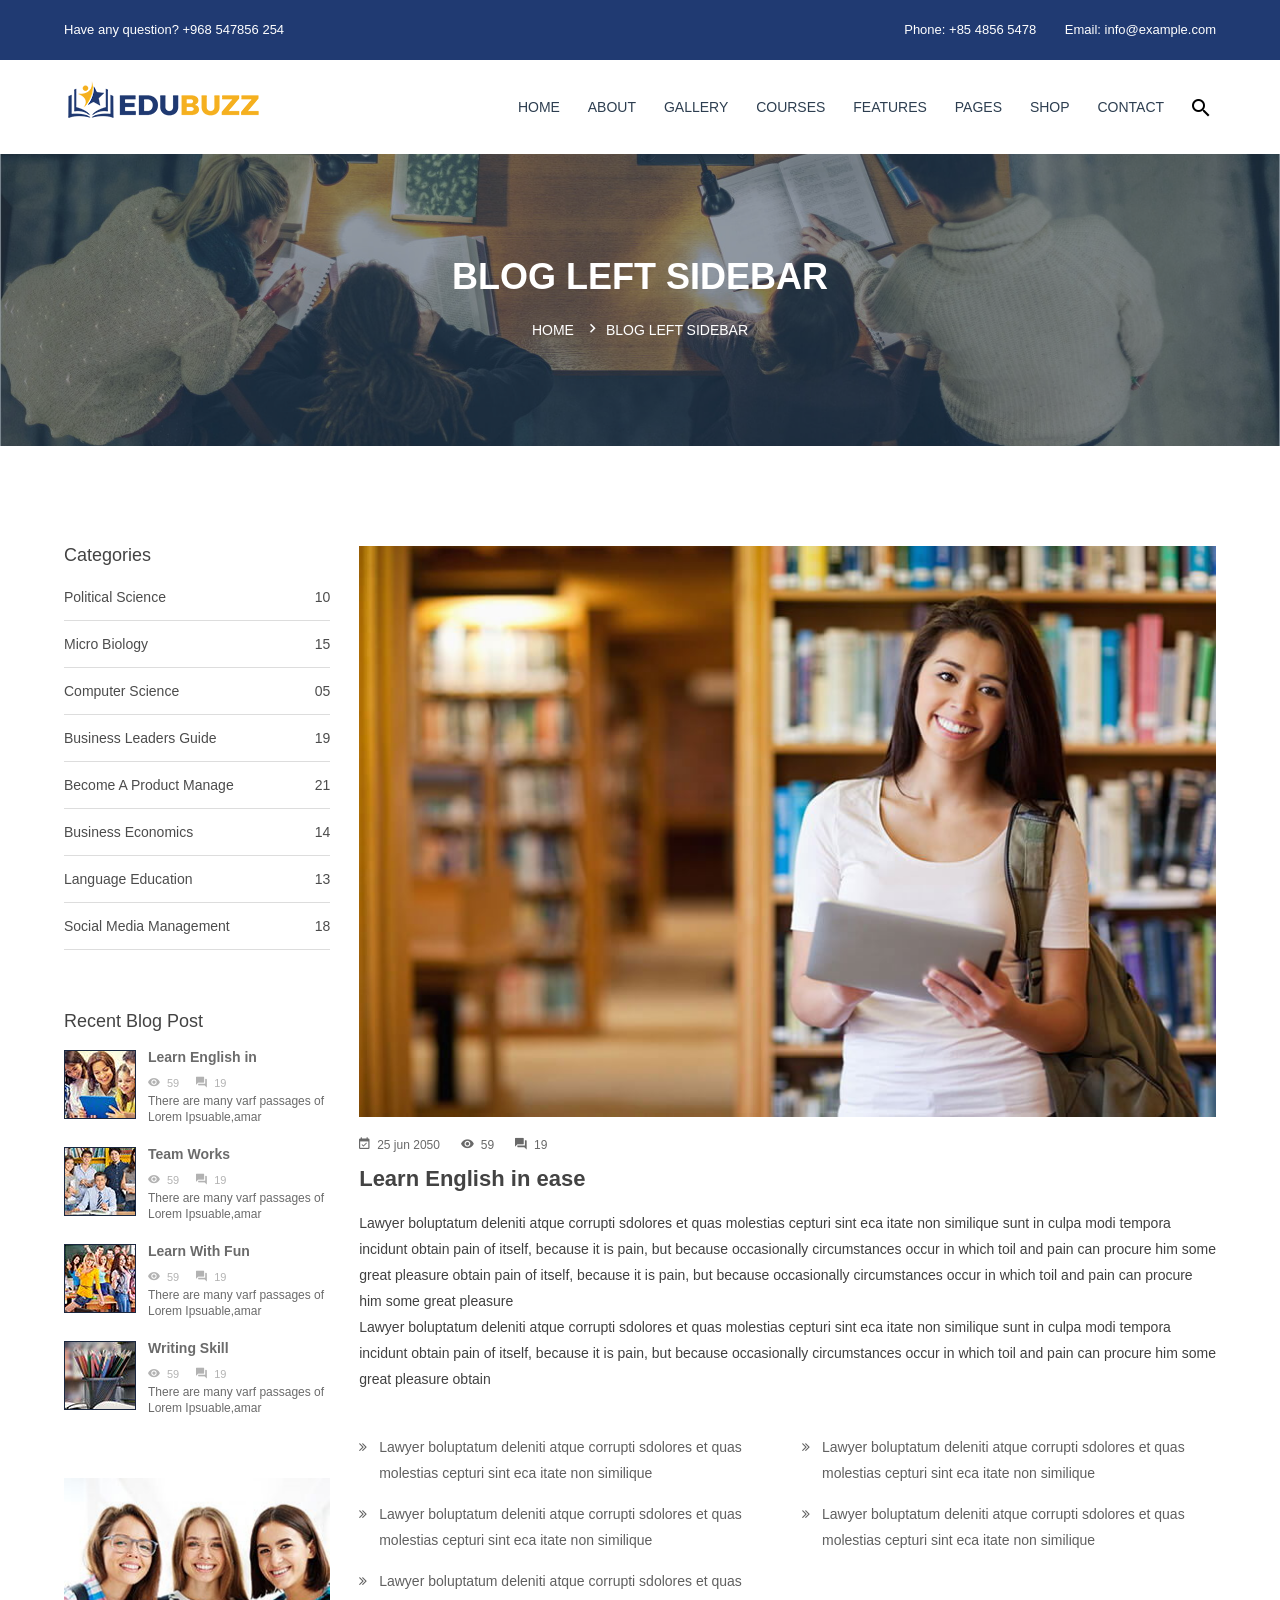
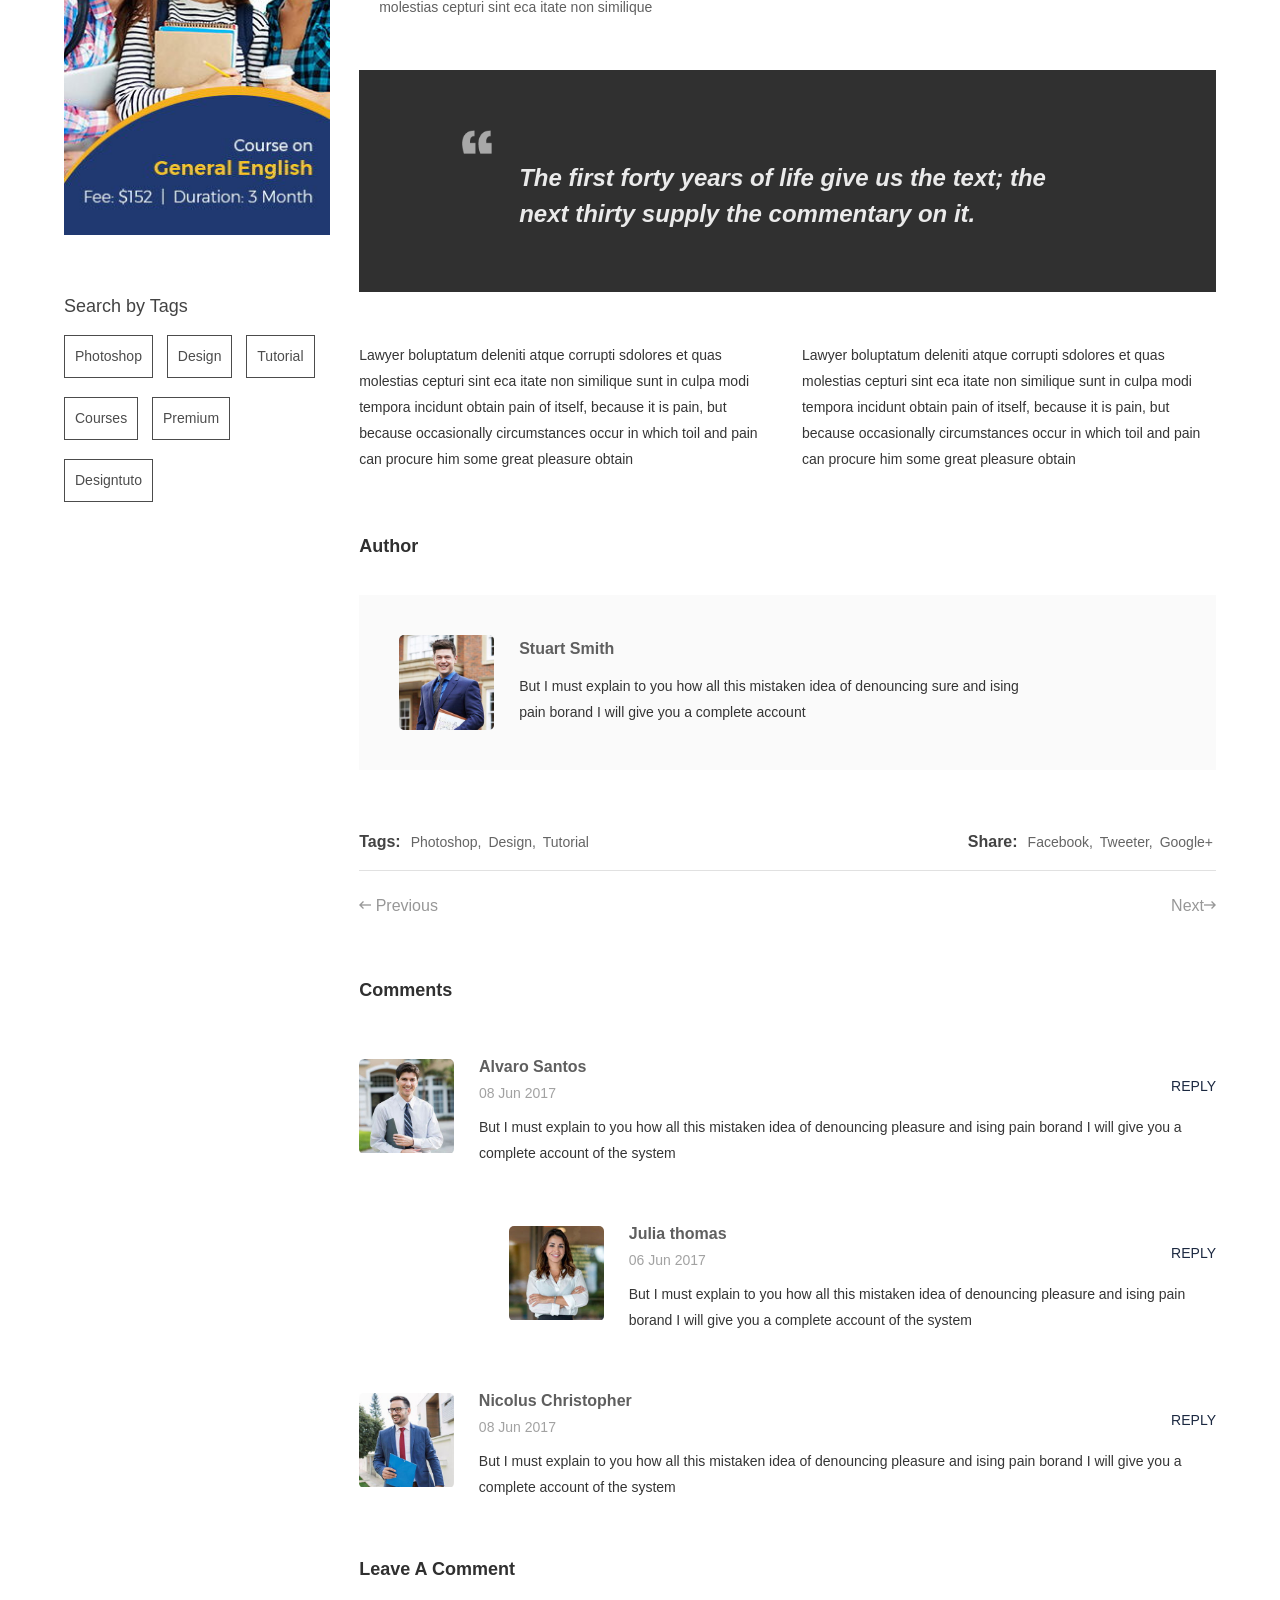
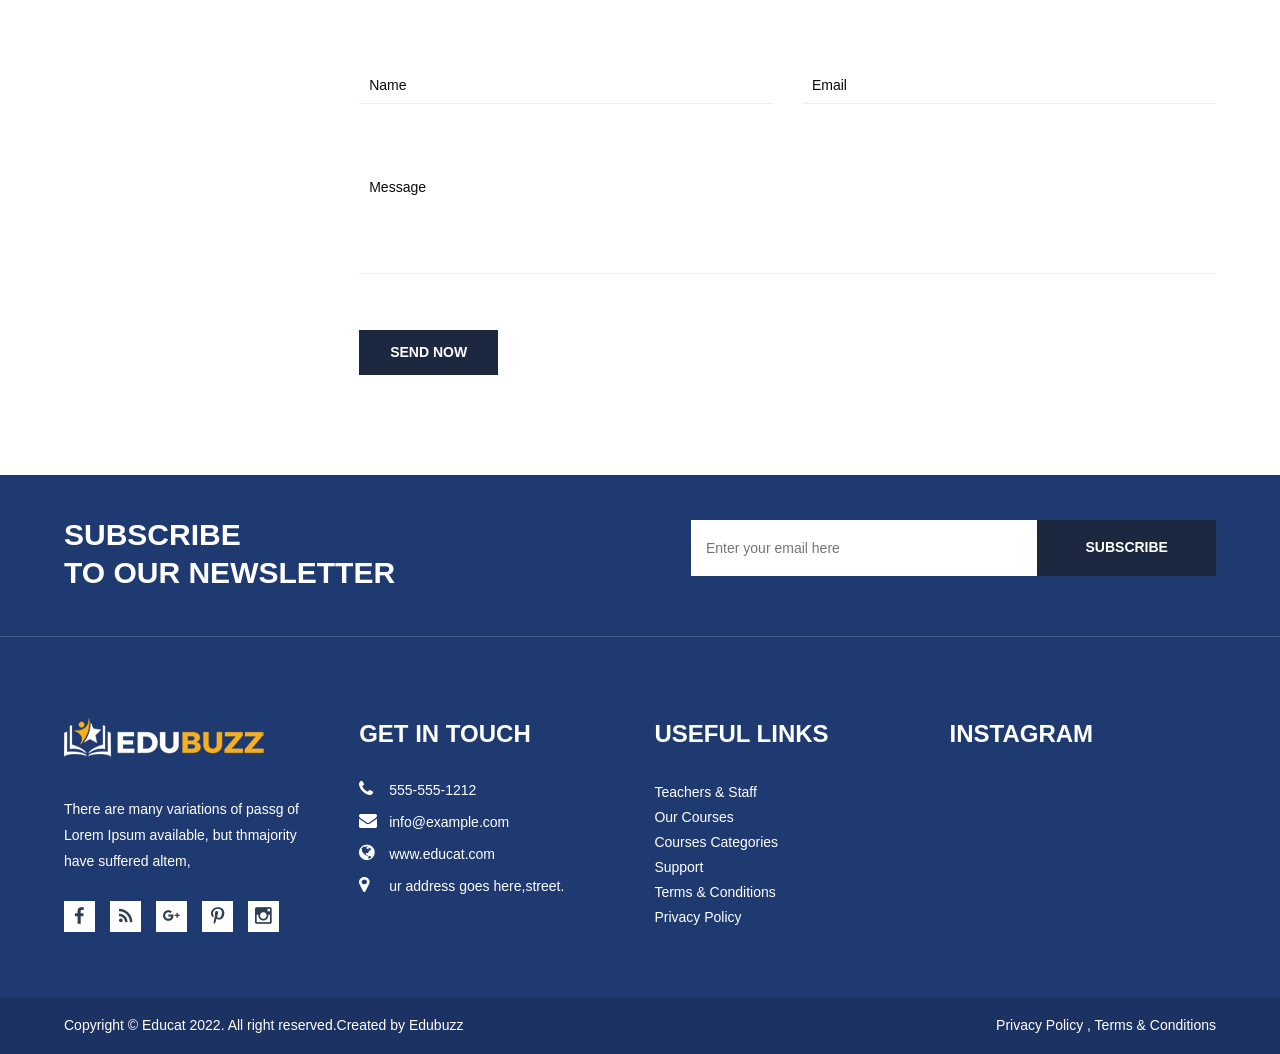
<file: blog-left-sidebar.html>
<!doctype html>
<html class="no-js" lang="en">
    <head>
        <meta charset="utf-8">
        <meta http-equiv="x-ua-compatible" content="ie=edge">
        <title>Blog Left Sidebar || Edubuzz</title>
        <meta name="description" content="">
        <meta name="viewport" content="width=device-width, initial-scale=1, user-scalable=0">
        
		<!-- favicon
		============================================ -->		
        <link rel="shortcut icon" type="image/x-icon" href="img/favicon.ico">
	   
		<!-- Bootstrap CSS
		============================================ -->		
        <link rel="stylesheet" href="css/bootstrap.min.css">
        
		<!-- Fontawsome CSS
		============================================ -->
        <link rel="stylesheet" href="css/font-awesome.min.css">
        
        <!-- Metarial Iconic Font CSS
		============================================ -->
        <link rel="stylesheet" href="css/material-design-iconic-font.min.css">
        
        <!-- Plugin CSS
		============================================ -->
        <link rel="stylesheet" href="css/plugin.css">
        
		<!-- Style CSS
		============================================ -->
        <link rel="stylesheet" href="style.css">
        
		<!-- Responsive CSS
		============================================ -->
        <link rel="stylesheet" href="css/responsive.css">
        
		
	    
    </head>
    <body>
        <!--[if lt IE 8]>
            <p class="browserupgrade">You are using an <strong>outdated</strong> browser. Please <a href="http://browsehappy.com/">upgrade your browser</a> to improve your experience.</p>
        <![endif]-->
        
        <!--Loading Area Start-->
        <div class="loading">
    		<div class="text-center middle">
    			<div class="lds-ellipsis"><div></div><div></div><div></div><div></div></div>
    		</div>
    	</div>
        <!--Loading Area End-->
        <!--Main Wrapper Start-->
        <div class="as-mainwrapper">
            <!--Bg White Start-->
            <div class="bg-white">
                <!--Header Area Start-->
                <header>
                    <div class="header-top">
                        <div class="container">
                            <div class="row">
                                <div class="col-lg-7 col-md-6 col-12">
                                    <span>Have any question? +968 547856 254</span>
                                </div>
                                <div class="col-lg-5 col-md-6 col-12">
                                    <div class="header-top-right">
                                        <span>Phone: +85 4856 5478</span>
                                        <span>Email: info@example.com</span>
                                    </div>
                                </div>
                            </div>
                        </div>
                    </div>
                    <div class="header-logo-menu sticker">
                        <div class="container">
                            <div class="row">
                                <div class="col-lg-3 col-12">
                                    <div class="logo">
                                        <a href="index.html"><img src="img/logo/logo.png" alt="EDUCAT"></a>
                                    </div>
                                </div>
                                <div class="col-lg-9 col-12">
                                    <div class="mainmenu-area pull-right">
                                        <div class="mainmenu d-none d-lg-block">
                                            <nav>
                                                <ul id="nav">
                                                    <li class="current"><a href="index.html">Home</a>
                                                        <ul class="sub-menu">
                                                            <li><a href="index.html">Home Version 1</a></li>
                                                            <li><a href="index-2.html">Home Version 2</a></li>
                                                        </ul>
                                                    </li>
                                                    <li><a href="about.html">About</a></li>
                                                    <li><a href="gallery.html">Gallery</a>
                                                        <ul class="sub-menu">
                                                            <li><a href="gallery.html">Gallery</a></li>
                                                            <li><a href="gallery-2.html">Gallery Filtaring</a></li>
                                                            <li><a href="gallery-four-column.html">Gallery Four Column</a></li>
                                                        </ul>
                                                    </li>
                                                    <li><a href="course.html">Courses</a>
                                                        <ul class="sub-menu">
                                                            <li><a href="courses-details.html">Courses Details</a></li>
                                                        </ul>
                                                    </li>
                                                    <li><a href="#">Features</a>
                                                        <ul class="sub-menu">
                                                            <li><a href="#">Blog<i class="zmdi zmdi-chevron-right"></i></a>
                                                                <ul class="inside-menu">
                                                                    <li><a href="blog.html">Blog</a></li>
                                                                    <li><a href="blog-details.html">Blog Details</a></li>
                                                                    <li><a href="blog-left-sidebar.html">Blog Left Sidebar</a></li>
                                                                    <li><a href="blog-no-sidebar.html">Blog No Sidebar</a></li>
                                                                </ul>
                                                            </li>
                                                            <li><a href="#">Shop<i class="zmdi zmdi-chevron-right"></i></a>
                                                                <ul class="inside-menu">
                                                                    <li><a href="shop.html">Shop</a></li>
                                                                    <li><a href="single-product.html">Single Product</a></li>
                                                                    <li><a href="cart.html">Shopping Cart</a></li>
                                                                    <li><a href="wishlist.html">Wishlist</a></li>
                                                                    <li><a href="checkout.html">Checkout</a></li>
                                                                    <li><a href="login-register.html">Login - Register</a></li>
                                                                </ul>
                                                            </li>
                                                        </ul>
                                                    </li>
                                                    <li><a href="index.html">Pages</a>
                                                        <ul class="sub-menu">
                                                            <li><a href="team-details.html">Team Details</a></li>
                                                            <li><a href="course.html">Courses Page</a></li>
                                                            <li><a href="courses-details.html">Course Details Page</a></li>
                                                            <li><a href="event.html">Event Page</a></li>
                                                            <li><a href="event-details.html">Event Details Page</a></li>
                                                            <li><a href="blog.html">Blog</a></li>
                                                            <li><a href="blog-details.html">Blog Details Page</a></li>
                                                            <li><a href="blog-left-sidebar.html">Blog Left Sidebar</a></li>
                                                            <li><a href="blog-no-sidebar.html">Blog No Sidebar</a></li>
                                                            <li><a href="wishlist.html">Wishlist Page</a></li>
                                                            <li><a href="checkout.html">Checkout Page</a></li>
                                                            <li><a href="cart.html">Shopping Cart Page</a></li>
                                                            <li><a href="login-register.html">Login Page</a></li>
                                                            <li><a href="contact.html">Contact</a></li>
                                                            <li><a href="404.html">404 Error</a></li>
                                                        </ul>
                                                    </li>
                                                    <li><a href="shop.html">Shop</a>
                                                        <ul class="sub-menu">
                                                            <li><a href="single-product.html">Single Product Page</a></li>
                                                        </ul>
                                                    </li>
                                                    <li><a href="contact.html">Contact</a></li>
                                                </ul>
                                            </nav>
                                        </div>
                                        <ul class="header-search">
                                            <li class="search-menu">
                                                <i id="toggle-search" class="zmdi zmdi-search"></i>
                                            </li>
                                        </ul>
                                        <!--Search Form-->
                                        <div class="search">
                                            <div class="search-form">
                                                <form id="search-form" action="#">
                                                    <input type="search" placeholder="Search here..." name="search" />
                                                    <button type="submit">
                                                        <span><i class="fa fa-search"></i></span>
                                                    </button>
                                                </form>                                
                                            </div>
                                        </div>
                                        <!--End of Search Form-->
                                    </div> 
                                </div>
                            </div>
                        </div>
                    </div>  
                    <!-- Mobile Menu Area start -->
                    <div class="mobile-menu-area">
                        <div class="container clearfix">
                            <div class="row">
                                <div class="col-lg-12 col-md-12 col-sm-12">
                                    <div class="mobile-menu">
                                        <nav id="dropdown">
                                            <ul>
                                                <li><a href="index.html">HOME</a>
                                                    <ul>
                                                        <li><a href="index.html">Home Version 1</a></li>
                                                        <li><a href="index-2.html">Home Version 1</a></li>
                                                    </ul>
                                                </li>
                                                <li><a href="gallery.html">Gallery</a>
                                                    <ul>
                                                        <li><a href="gallery.html">Gallery</a></li>
                                                        <li><a href="gallery-2.html">Gallery Filtaring</a></li>
                                                        <li><a href="gallery-four-column.html">Gallery Four Column</a></li>
                                                    </ul>
                                                </li>
                                                <li><a href="team-details.html">Team Details</a></li>
                                                <li><a href="course.html">Courses</a>
                                                    <ul class="sub-menu">
                                                        <li><a href="courses-details.html">Courses Details</a></li>
                                                    </ul>
                                                </li>
                                                <li><a href="shop.html">Shop</a>
                                                    <ul class="sub-menu">
                                                        <li><a href="single-product.html">Single Product</a></li>
                                                    </ul>
                                                </li>
                                                <li><a href="event.html">Event</a>
                                                    <ul class="sub-menu">
                                                        <li><a href="event-details.html">Event Details</a></li>
                                                    </ul>
                                                </li>
                                                <li><a href="blog.html">Blog</a>
                                                    <ul class="sub-menu">
                                                        <li><a href="blog-details.html">Blog Details</a></li>
                                                        <li><a href="blog-left-sidebar.html">Blog Left Sidebar</a></li>
                                                        <li><a href="blog-no-sidebar.html">Blog No Sidebar</a></li>
                                                    </ul>
                                                </li>
                                                <li><a href="contact.html">Pages</a>
                                                    <ul>
                                                        <li><a href="team-details.html">Team Details</a></li>
                                                        <li><a href="course.html">Courses Page</a></li>
                                                        <li><a href="courses-details.html">Course Details Page</a></li>
                                                        <li><a href="event.html">Event Page</a></li>
                                                        <li><a href="event-details.html">Event Details Page</a></li>
                                                        <li><a href="blog.html">Blog</a></li>
                                                        <li><a href="blog-details.html">Blog Details Page</a></li>
                                                        <li><a href="blog-left-sidebar.html">Blog Left Sidebar</a></li>
                                                        <li><a href="blog-no-sidebar.html">Blog No Sidebar</a></li>
                                                        <li><a href="wishlist.html">Wishlist Page</a></li>
                                                        <li><a href="checkout.html">Checkout Page</a></li>
                                                        <li><a href="cart.html">Shopping Cart Page</a></li>
                                                        <li><a href="login-register.html">Login Page</a></li>
                                                        <li><a href="contact.html">Contact</a></li>
                                                        <li><a href="404.html">404 Error</a></li>
                                                    </ul>
                                                </li>
                                                <li><a href="contact.html">Contact us</a></li>
                                            </ul>
                                        </nav>
                                    </div>					
                                </div>
                            </div>
                        </div>
                    </div>
                    <!-- Mobile Menu Area end -->   
                </header>
                <!--End of Header Area-->
                <!--Breadcrumb Banner Area Start-->
                <div class="breadcrumb-banner-area">
                    <div class="container">
                        <div class="row">
                            <div class="col-md-12">
                                <div class="breadcrumb-text">
                                    <h1 class="text-center">Blog Left Sidebar</h1>
                                    <div class="breadcrumb-bar">
                                        <ul class="breadcrumb text-center">
                                            <li><a href="index.html">Home</a></li>
                                            <li>Blog Left Sidebar</li>
                                        </ul>
                                    </div>
                                </div>
                            </div>
                        </div>
                    </div>
                </div>
                <!--End of Breadcrumb Banner Area-->
                <!--Blog Area Start--> 
                <div class="blog-area pt-100 pb-100">
                    <div class="container">
                        <div class="row">
                            <div class="col-lg-9 blog-post-item order-1 order-lg-2">
                                <div class="blog-wrapper blog-details">
                                    <div class="blog-img img-full">
                                        <img src="img/latest/7.jpg" alt="">
                                    </div>
                                    <div class="blog-content">
                                        <div class="single-item-comment-view">
                                           <span><i class="zmdi zmdi-calendar-check"></i>25 jun 2050</span>
                                           <span><i class="zmdi zmdi-eye"></i>59</span>
                                           <span><i class="zmdi zmdi-comments"></i>19</span>
                                       </div>
                                        <h3>Learn English in ease</h3>
                                        <p>Lawyer boluptatum deleniti atque corrupti sdolores et quas molestias cepturi sint  eca itate non similique sunt in culpa modi tempora incidunt  obtain pain of itself, because it is pain, but because occasionally circumstances occur in which toil and pain can procure him some great pleasure  obtain pain of itself, because it is pain, but because occasionally circumstances occur in which toil and pain can procure him some great pleasure</p>
                                        <p>Lawyer boluptatum deleniti atque corrupti sdolores et quas molestias cepturi sint  eca itate non similique sunt in culpa modi tempora incidunt  obtain pain of itself, because it is pain, but because occasionally circumstances occur in which toil and pain can procure him some great pleasure  obtain</p>
                                        <div class="row">
                                           <div class="col-md-6">
                                               <ul class="blog-post-list">
                                                    <li> Lawyer boluptatum deleniti atque corrupti sdolores et quas molestias cepturi sint  eca itate non similique </li>
                                                    <li> Lawyer boluptatum deleniti atque corrupti sdolores et quas molestias cepturi sint  eca itate non similique </li>
                                                    <li> Lawyer boluptatum deleniti atque corrupti sdolores et quas molestias cepturi sint  eca itate non similique </li>
                                                </ul>
                                           </div>
                                            <div class="col-md-6">
                                                <ul class="blog-post-list">
                                                    <li> Lawyer boluptatum deleniti atque corrupti sdolores et quas molestias cepturi sint  eca itate non similique </li>
                                                    <li> Lawyer boluptatum deleniti atque corrupti sdolores et quas molestias cepturi sint  eca itate non similique </li>
                                                </ul>
                                            </div>
                                        </div>
                                        <blockquote class="mb-50">The first forty years of life give us the text; the next thirty supply the commentary on it.</blockquote>
                                        <div class="blog-bottom-content">
                                            <div class="row">
                                                <div class="col-md-6">
                                                    <p>Lawyer boluptatum deleniti atque corrupti sdolores et quas molestias cepturi sint  eca itate non similique sunt in culpa modi tempora incidunt  obtain pain of itself, because it is pain, but because occasionally circumstances occur in which toil and pain can procure him some great pleasure  obtain</p>
                                                </div>
                                                <div class="col-md-6">
                                                    <p>Lawyer boluptatum deleniti atque corrupti sdolores et quas molestias cepturi sint  eca itate non similique sunt in culpa modi tempora incidunt  obtain pain of itself, because it is pain, but because occasionally circumstances occur in which toil and pain can procure him some great pleasure  obtain</p>
                                                </div>
                                            </div>
                                        </div>
                                    </div>
                                </div>
                                <div class="blog-author mt-60">
                                    <h4 class="small-title">Author</h4>
                                    <div class="blog-author-box">
                                        <div class="blog-author-img">
                                            <img src="img/teacher/l-1.jpg" alt="">
                                        </div>
                                        <div class="blog-author-content">
                                            <h6>Stuart Smith</h6>
                                            <p>But I must explain to you how all this mistaken idea of denouncing sure and ising pain  borand I will give you a complete account</p>
                                        </div>
                                    </div>
                                </div>
                                <div class="common-tag-and-next-prev mt-60">
                                    <div class="common-tag">
                                        <h6>Tags: </h6>
                                        <ul>
                                            <li><a href="#">Photoshop,</a></li>
                                            <li><a href="#">Design,</a></li>
                                            <li><a href="#">Tutorial</a></li>
                                        </ul>
                                    </div>
                                    <div class="blog-share">
                                        <h6>Share:</h6>
                                        <ul>
                                            <li><a href="#">Facebook,</a></li>
                                            <li><a href="#">Tweeter,</a></li>
                                            <li><a href="#">Google+</a></li>
                                        </ul>
                                    </div>
                                    <div class="next-prev-post">
                                        <ul>
                                            <li><a href="#"><i class="zmdi zmdi-long-arrow-left"></i> Previous</a></li>
                                            <li><a href="#">Next<i class="zmdi zmdi-long-arrow-right"></i></a></li>
                                        </ul>
                                    </div>
                                </div>
                                <div class="comment-list mt-60">
                                    <h4 class="small-title">Comments</h4>
                                    <div class="comment">
                                        <div class="blog-author-img">
                                            <img src="img/teacher/l-2.jpg" alt="">
                                        </div>
                                        <div class="comment-content">
                                            <div class="comment-content-top">
                                                <h6>Alvaro Santos</h6>
                                                <span>08 Jun 2017</span>
                                            </div>
                                            <a href="#" class="reply">Reply</a>
                                            <div class="comment-content-bottom">
                                                <p>But I must explain to you how all this mistaken idea of denouncing pleasure and ising pain  borand I will give you a complete account of the system</p>
                                            </div>
                                        </div>
                                    </div>
                                    <div class="comment reply">
                                        <div class="blog-author-img">
                                            <img src="img/teacher/l-3.jpg" alt="">
                                        </div>
                                        <div class="comment-content">
                                            <div class="comment-content-top">
                                                <h6>Julia thomas</h6>
                                                <span>06 Jun 2017</span>
                                            </div>
                                            <a href="#" class="reply">Reply</a>
                                            <div class="comment-content-bottom">
                                                <p>But I must explain to you how all this mistaken idea of denouncing pleasure and ising pain  borand I will give you a complete account of the system</p>
                                            </div>
                                        </div>
                                    </div>
                                    <div class="comment">
                                        <div class="blog-author-img">
                                            <img src="img/teacher/l-4.jpg" alt="">
                                        </div>
                                        <div class="comment-content">
                                            <div class="comment-content-top">
                                                <h6>Nicolus Christopher</h6>
                                                <span>08 Jun 2017</span>
                                            </div>
                                            <a href="#" class="reply">Reply</a>
                                            <div class="comment-content-bottom">
                                                <p>But I must explain to you how all this mistaken idea of denouncing pleasure and ising pain  borand I will give you a complete account of the system</p>
                                            </div>
                                        </div>
                                    </div>
                                </div>
                                <div class="comment-box mt-60">
                                    <h4 class="small-title">Leave a Comment</h4>
                                    <form action="#">
                                        <div class="row">
                                            <div class="col-md-6">
                                                <div class="single-input">
                                                    <input name="commenter-name" placeholder="Name" id="commenter-name" type="text">
                                                </div>
                                            </div>
                                            <div class="col-md-6">
                                                <div class="single-input">
                                                    <input name="commenter-email" placeholder="Email" id="commenter-email" type="email">
                                                </div>
                                            </div>
                                            <div class="col-md-12">
                                                <div class="single-input">
                                                    <textarea name="commenter-message" placeholder="Message" id="commenter-message" cols="30" rows="5"></textarea>
                                                </div>
                                            </div>
                                            <div class="col-md-12">
                                                <div class="single-input">
                                                    <button class="sent-btn" type="submit">SEND Now</button>
                                                </div>
                                            </div>
                                        </div>
                                    </form>
                                </div>
                            </div>
                            <div class="col-lg-3 col-12 order-2 order-lg-1">
                                <div class="sidebar-widget">
                                   <div class="single-sidebar-widget">
                                        <h4 class="title">Categories</h4>
                                        <ul class="course-categoris">
                                            <li><a href="#">Political Science<span>10</span></a></li>
                                            <li><a href="#">Micro Biology<span>15</span></a></li>
                                            <li><a href="#">Computer Science<span>05</span></a></li>
                                            <li><a href="#">Business Leaders Guide<span>19</span></a></li>
                                            <li><a href="#">Become a Product Manage<span>21</span></a></li>
                                            <li><a href="#">Business Economics<span>14</span></a></li>
                                            <li><a href="#">Language Education<span>13</span></a></li>
                                            <li><a href="#">Social Media Management<span>18</span></a></li>
                                        </ul>
                                    </div>
                                    <div class="single-sidebar-widget">
                                        <h4 class="title">Recent Blog Post</h4>
                                        <div class="recent-content">
                                            <div class="recent-content-item">
                                                <a href="#"><img src="img/event/7.jpg" alt=""></a>
                                                <div class="recent-text">
                                                    <h4><a href="#">Learn English in</a></h4>
                                                    <div class="single-item-comment-view">
                                                        <span><i class="zmdi zmdi-eye"></i>59</span>
                                                        <span><i class="zmdi zmdi-comments"></i>19</span>
                                                    </div>
                                                    <p>There are many varf passages of Lorem Ipsuable,amar</p>
                                                </div>
                                            </div>
                                            <div class="recent-content-item">
                                                <a href="#"><img src="img/event/8.jpg" alt=""></a>
                                                <div class="recent-text">
                                                    <h4><a href="#">Team Works</a></h4>
                                                    <div class="single-item-comment-view">
                                                        <span><i class="zmdi zmdi-eye"></i>59</span>
                                                        <span><i class="zmdi zmdi-comments"></i>19</span>
                                                    </div>
                                                    <p>There are many varf passages of Lorem Ipsuable,amar</p>
                                                </div>
                                            </div>
                                            <div class="recent-content-item">
                                                <a href="#"><img src="img/event/9.jpg" alt=""></a>
                                                <div class="recent-text">
                                                    <h4><a href="#">Learn With Fun</a></h4>
                                                    <div class="single-item-comment-view">
                                                        <span><i class="zmdi zmdi-eye"></i>59</span>
                                                        <span><i class="zmdi zmdi-comments"></i>19</span>
                                                    </div>
                                                    <p>There are many varf passages of Lorem Ipsuable,amar</p>
                                                </div>
                                            </div>
                                            <div class="recent-content-item">
                                                <a href="#"><img src="img/event/10.jpg" alt=""></a>
                                                <div class="recent-text">
                                                    <h4><a href="#">Writing Skill</a></h4>
                                                    <div class="single-item-comment-view">
                                                        <span><i class="zmdi zmdi-eye"></i>59</span>
                                                        <span><i class="zmdi zmdi-comments"></i>19</span>
                                                    </div>
                                                    <p>There are many varf passages of Lorem Ipsuable,amar</p>
                                                </div>
                                            </div>
                                        </div>
                                    </div>
                                    <div class="single-sidebar-widget">
                                        <div class="widget-banner img-full">
                                            <a href="#"><img src="img/banner/blog-banner1.jpg" alt=""></a>
                                        </div>
                                    </div>
                                    <div class="single-sidebar-widget">
                                        <h4 class="title">Search by Tags</h4>
                                        <ul class="tags">
                                            <li><a href="#">Photoshop</a></li>
                                            <li><a href="#">Design</a></li>
                                            <li><a href="#">Tutorial</a></li>
                                            <li><a href="#">Courses</a></li>
                                            <li><a href="#">Premium</a></li>
                                            <li><a href="#">Designtuto</a></li>
                                        </ul>
                                    </div>
                                </div>
                            </div>
                        </div>
                    </div>
                </div>
                <!--Blog Area End--> 
                <footer>
                    <!--Newsletter Area Start-->
                    <div class="newsletter-area">
                        <div class="container">
                            <div class="row">
                                <div class="col-lg-5 col-md-5">
                                    <div class="newsletter-content">
                                        <h3>SUBSCRIBE</h3>
                                        <h2>TO OUR NEWSLETTER</h2>
                                    </div>
                                </div>
                                <div class="col-lg-7 col-md-7">
                                    <div class="newsletter-form angle">
                                        <form action="http://devitems.us11.list-manage.com/subscribe/post?u=6bbb9b6f5827bd842d9640c82&amp;id=05d85f18ef" method="post" id="mc-embedded-subscribe-form" name="mc-embedded-subscribe-form" class="mc-form footer-newsletter fix">
                                            <div class="subscribe-form">
                                                <input id="mc-email" type="email" autocomplete="off" placeholder="Enter your email here">
                                                <button id="mc-submit" type="submit">SUBSCRIBE</button>
                                            </div>    
                                        </form>
                                        <!-- mailchimp-alerts Start -->
                                        <div class="mailchimp-alerts text-centre fix pull-right">
                                            <div class="mailchimp-submitting"></div><!-- mailchimp-submitting end -->
                                            <div class="mailchimp-success"></div><!-- mailchimp-success end -->
                                            <div class="mailchimp-error"></div><!-- mailchimp-error end -->
                                        </div>
                                        <!-- mailchimp-alerts end -->
                                    </div>
                                </div>
                            </div>
                        </div>
                    </div>
                    <!--End of Newsletter Area-->
                    <!--Footer Widget Area Start-->
                    <div class="footer-widget-area">
                        <div class="container">
                            <div class="row">
                                <div class="col-lg-3 col-md-6">
                                    <div class="single-footer-widget">
                                        <div class="footer-logo">
                                            <a href="index.html"><img src="img/logo/footer.png" alt=""></a>
                                        </div>
                                        <p>There are many variations of passg of Lorem Ipsum available, but thmajority have suffered altem, </p>
                                        <div class="social-icons">
                                            <a href="#"><i class="zmdi zmdi-facebook"></i></a>
                                            <a href="#"><i class="zmdi zmdi-rss"></i></a>
                                            <a href="#"><i class="zmdi zmdi-google-plus"></i></a>
                                            <a href="#"><i class="zmdi zmdi-pinterest"></i></a>
                                            <a href="#"><i class="zmdi zmdi-instagram"></i></a>
                                        </div>
                                    </div>
                                </div>
                                <div class="col-lg-3 col-md-6">
                                    <div class="single-footer-widget">
                                        <h3>GET IN TOUCH</h3>
                                        <a href="tel:555-555-1212"><i class="fa fa-phone"></i>555-555-1212</a>
                                        <span><i class="fa fa-envelope"></i>info@example.com</span>
                                        <span><i class="fa fa-globe"></i>www.educat.com</span>
                                        <span><i class="fa fa-map-marker"></i>ur address goes here,street.</span>
                                    </div>
                                </div>
                                <div class="col-lg-3 col-md-6">
                                    <div class="single-footer-widget">
                                        <h3>Useful Links</h3>
                                        <ul class="footer-list">
                                            <li><a href="#">Teachers &amp; Staff</a></li>
                                            <li><a href="#">Our Courses</a></li>
                                            <li><a href="#">Courses Categories</a></li>
                                            <li><a href="#">Support</a></li>
                                            <li><a href="#">Terms &amp; Conditions</a></li>
                                            <li><a href="#">Privacy Policy</a></li>
                                        </ul>
                                    </div>
                                </div>
                                <div class="col-lg-3 col-md-6">
                                    <div class="single-footer-widget">
                                        <h3>Instagram</h3>
                                        <ul id="Instafeed"></ul>
                                    </div>
                                </div>
                            </div>
                        </div>
                    </div>
                    <!--End of Footer Widget Area-->
                    <!--Footer Area Start-->
                    <div class="footer-area">
                        <div class="container">
                            <div class="row">
                                <div class="col-lg-6 col-md-7 col-12">
                                    <span>Copyright &copy; Educat 2022. All right reserved.Created by <a href="#">Edubuzz</a></span>
                                </div>
                                <div class="col-lg-6 col-md-5 col-12">
                                    <div class="column-right">
                                        <span>Privacy Policy , Terms &amp; Conditions</span>
                                    </div>
                                </div>
                            </div>
                        </div>
                    </div>
                    <!--End of Footer Area-->
                </footer>
            </div>   
            <!--End of Bg White--> 
        </div>    
        <!--End of Main Wrapper Area--> 
        
        
        
		<!-- jquery
		============================================ -->		
        <script src="js/vendor/modernizr-3.6.0.min.js"></script>
        <script src="js/vendor/jquery-3.6.0.min.js"></script>
        <script src="js/vendor/jquery-migrate-3.3.2.min.js"></script>
        
		<!-- popper JS
		============================================ -->		
        <script src="js/popper.min.js"></script>
        
		<!-- bootstrap JS
		============================================ -->		
        <script src="js/bootstrap.min.js"></script>
        
		<!-- AJax Mail JS
		============================================ -->		
        <script src="js/ajax-mail.js"></script>
        
		<!-- plugins JS
		============================================ -->		
        <script src="js/plugins.js"></script>
        
		<!-- main JS
		============================================ -->		
        <script src="js/main.js"></script>
    </body>
</html>
</file>
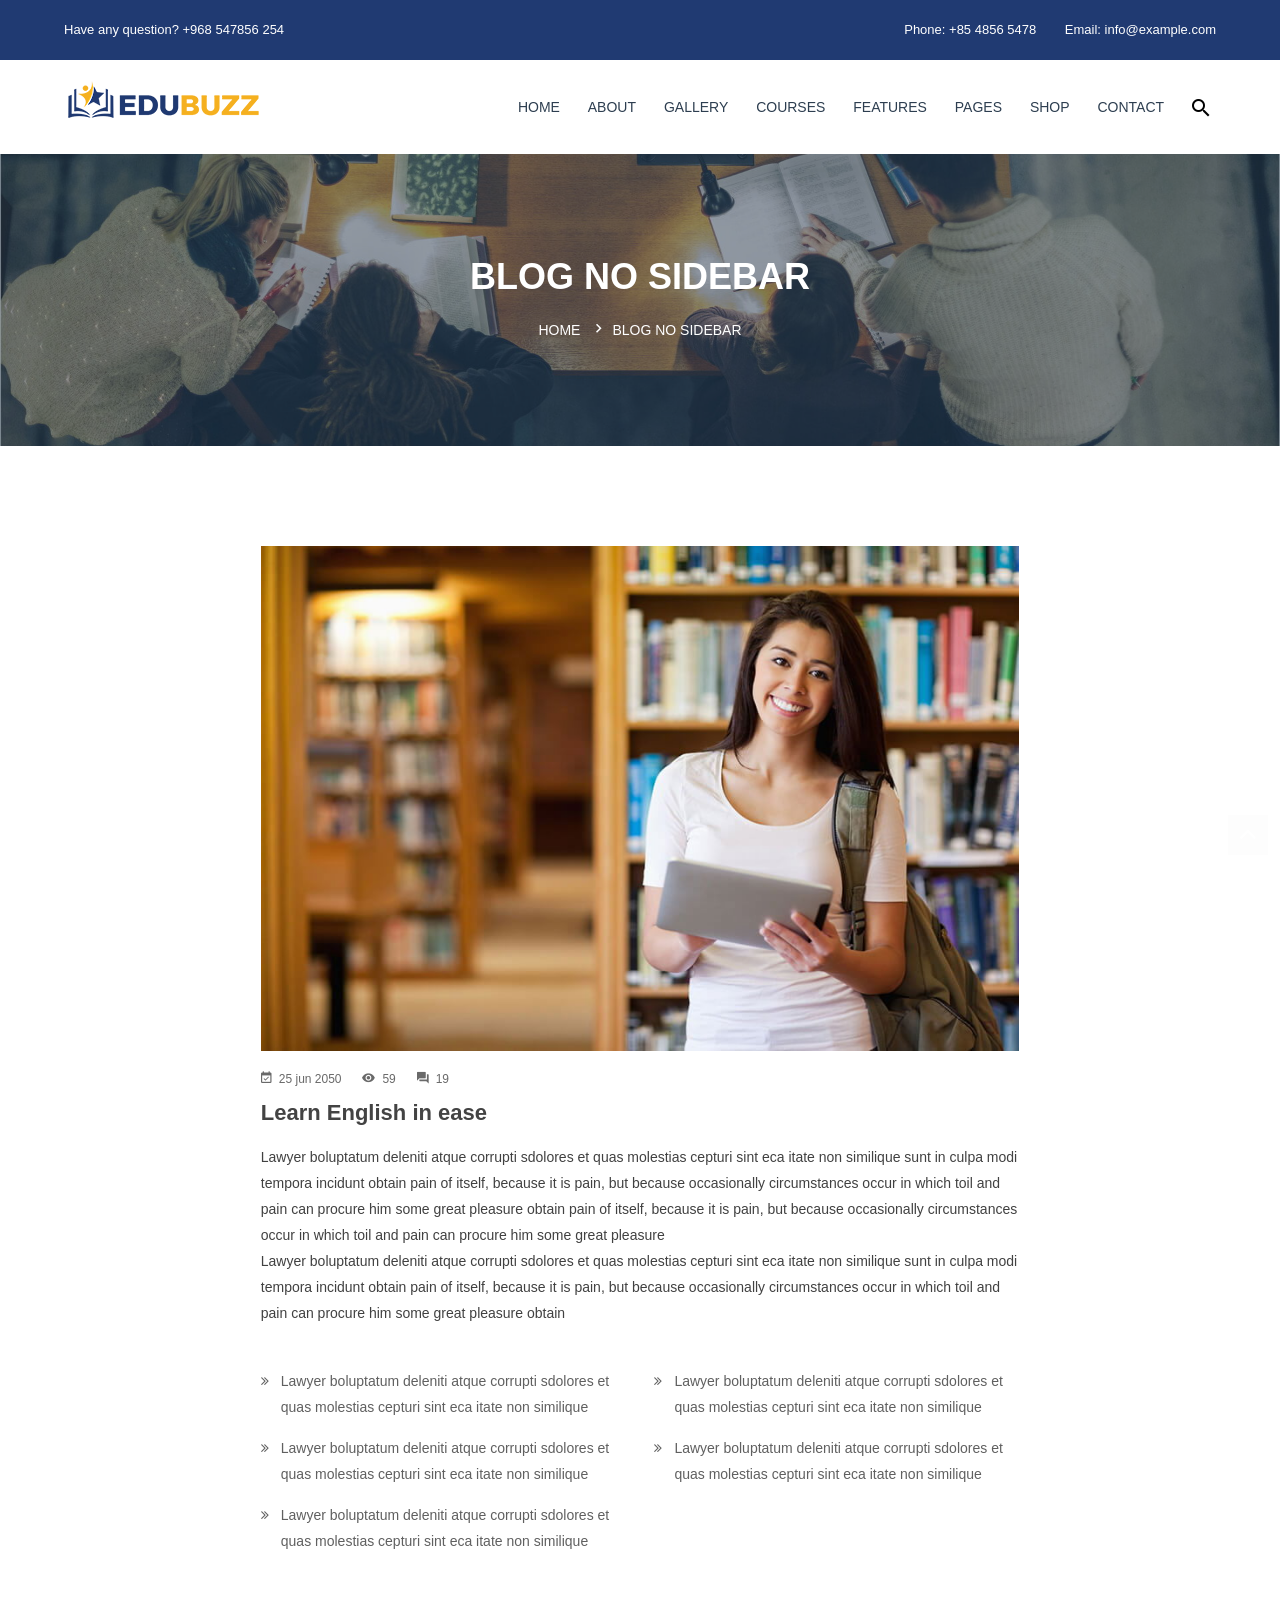
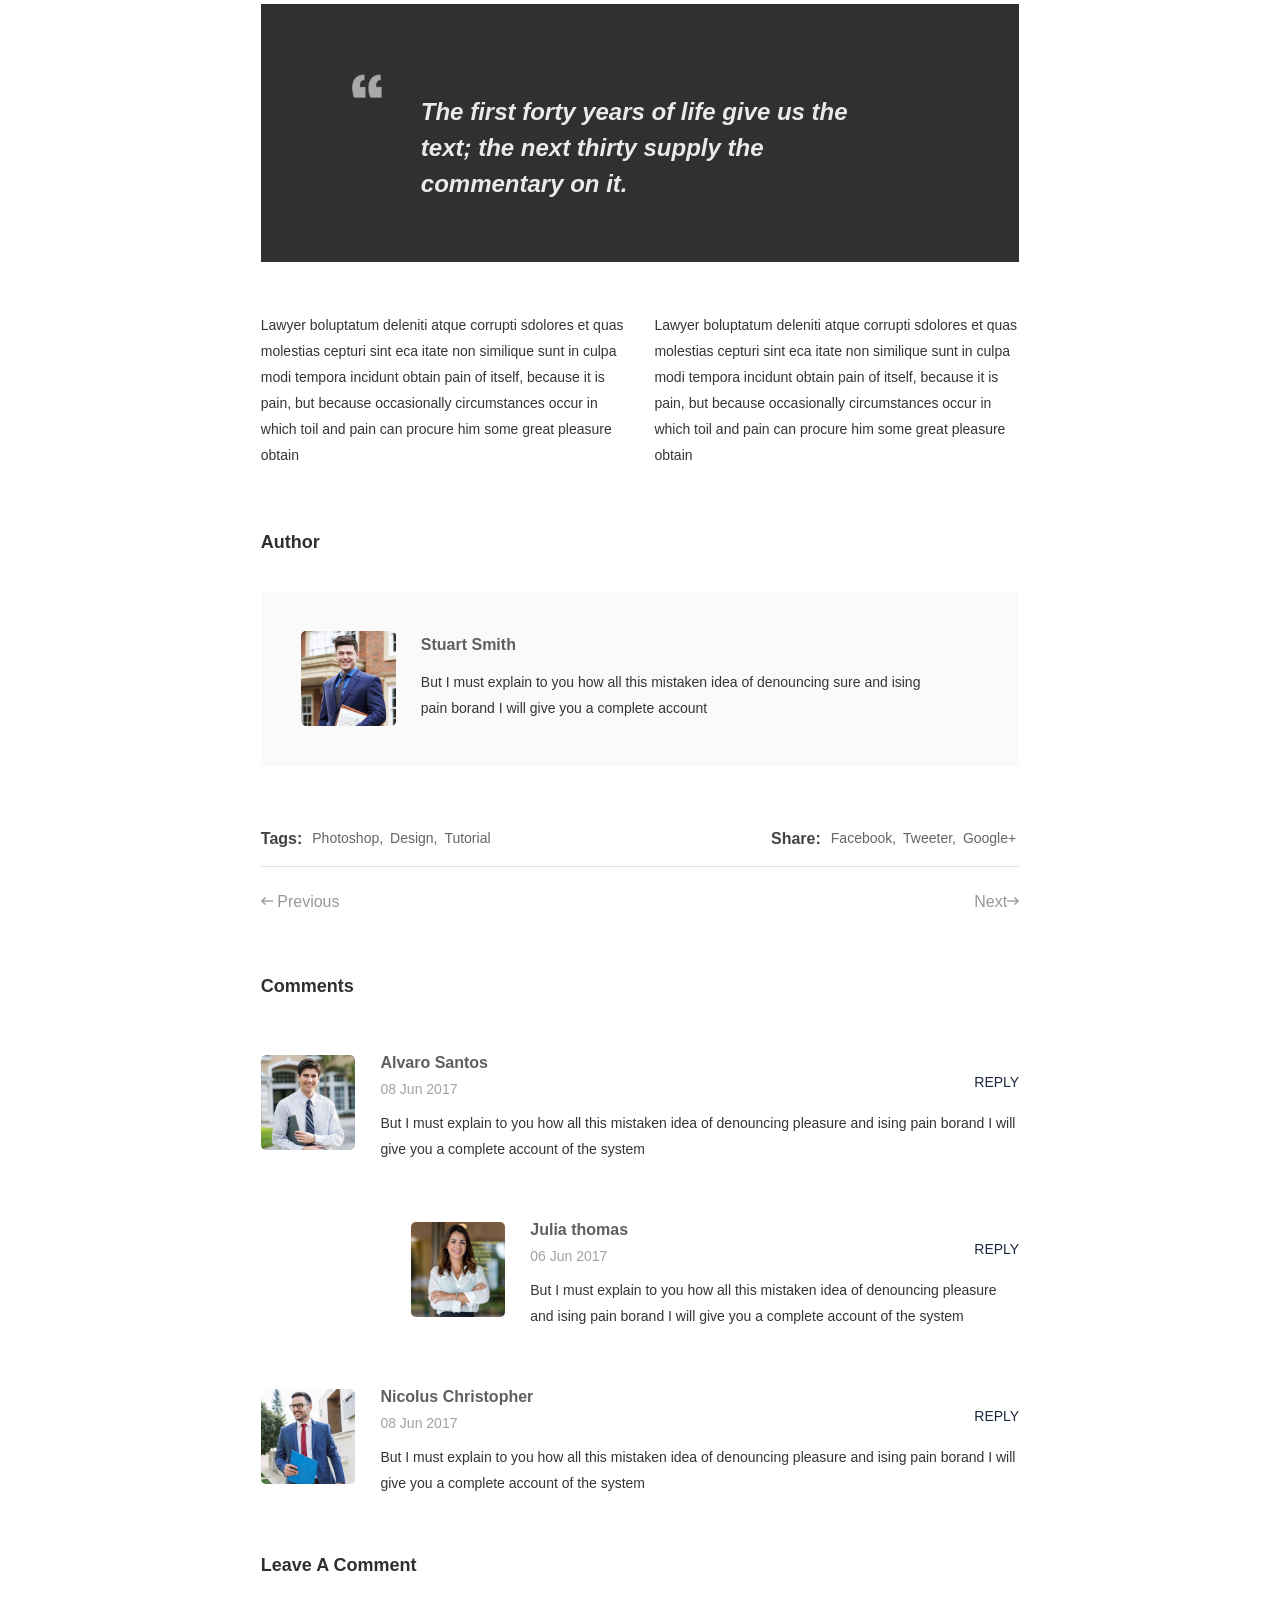
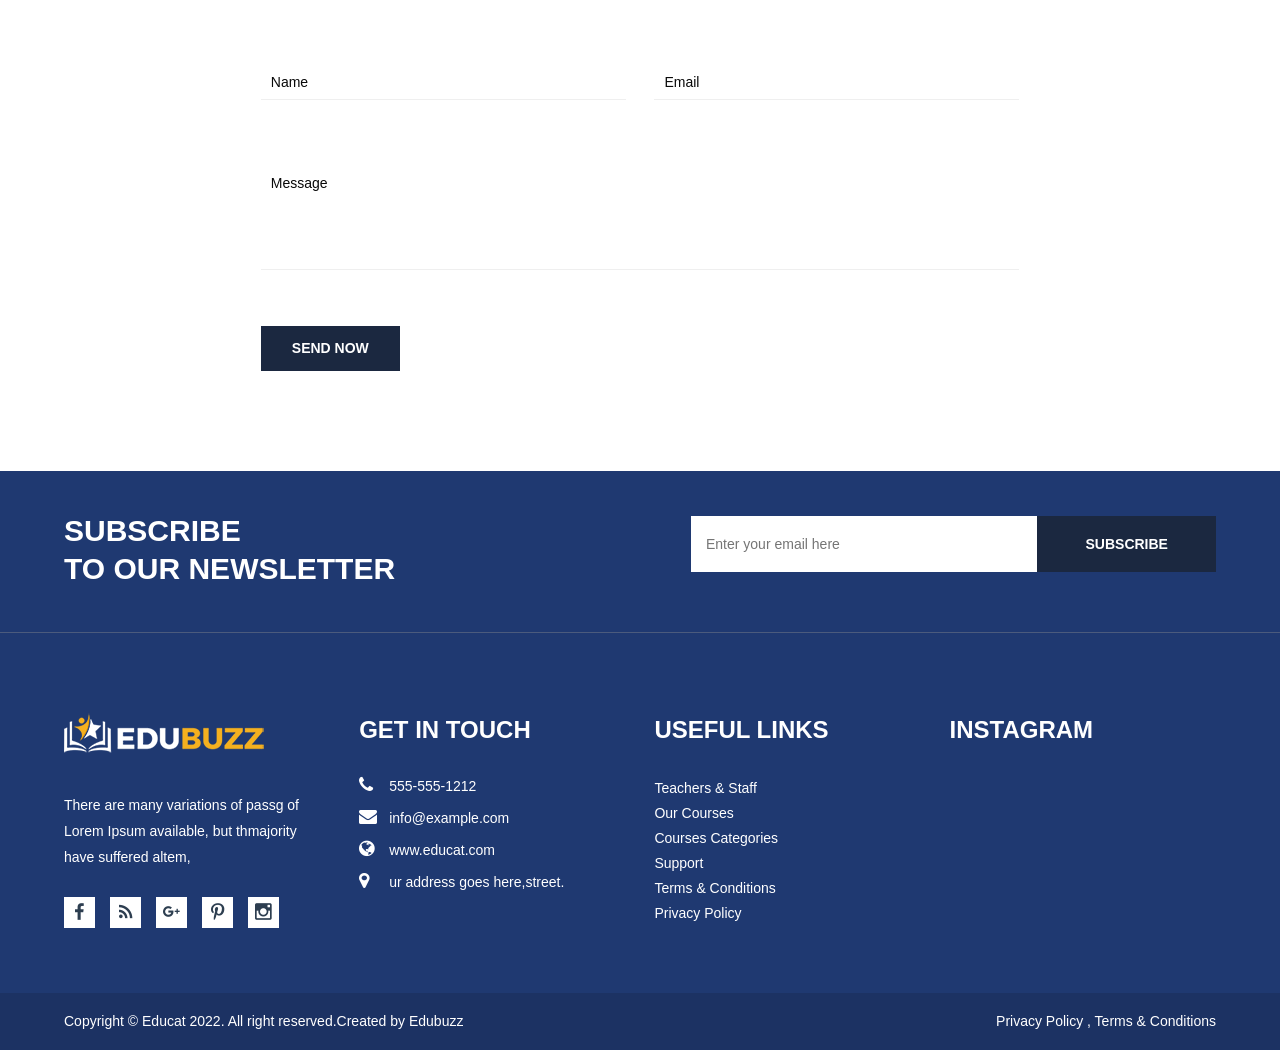
<file: blog-no-sidebar.html>
<!doctype html>
<html class="no-js" lang="en">
    <head>
        <meta charset="utf-8">
        <meta http-equiv="x-ua-compatible" content="ie=edge">
        <title>Blog No Sidebar || Edubuzz</title>
        <meta name="description" content="">
        <meta name="viewport" content="width=device-width, initial-scale=1, user-scalable=0">
        
		<!-- favicon
		============================================ -->		
        <link rel="shortcut icon" type="image/x-icon" href="img/favicon.ico">
	   
		<!-- Bootstrap CSS
		============================================ -->		
        <link rel="stylesheet" href="css/bootstrap.min.css">
        
		<!-- Fontawsome CSS
		============================================ -->
        <link rel="stylesheet" href="css/font-awesome.min.css">
        
        <!-- Metarial Iconic Font CSS
		============================================ -->
        <link rel="stylesheet" href="css/material-design-iconic-font.min.css">
        
        <!-- Plugin CSS
		============================================ -->
        <link rel="stylesheet" href="css/plugin.css">
        
		<!-- Style CSS
		============================================ -->
        <link rel="stylesheet" href="style.css">
        
		<!-- Responsive CSS
		============================================ -->
        <link rel="stylesheet" href="css/responsive.css">
        
		
	    
    </head>
    <body>
        <!--[if lt IE 8]>
            <p class="browserupgrade">You are using an <strong>outdated</strong> browser. Please <a href="http://browsehappy.com/">upgrade your browser</a> to improve your experience.</p>
        <![endif]-->
        
        <!--Loading Area Start-->
        <div class="loading">
    		<div class="text-center middle">
    			<div class="lds-ellipsis"><div></div><div></div><div></div><div></div></div>
    		</div>
    	</div>
        <!--Loading Area End-->
        <!--Main Wrapper Start-->
        <div class="as-mainwrapper">
            <!--Bg White Start-->
            <div class="bg-white">
                <!--Header Area Start-->
                <header>
                    <div class="header-top">
                        <div class="container">
                            <div class="row">
                                <div class="col-lg-7 col-md-6 col-12">
                                    <span>Have any question? +968 547856 254</span>
                                </div>
                                <div class="col-lg-5 col-md-6 col-12">
                                    <div class="header-top-right">
                                        <span>Phone: +85 4856 5478</span>
                                        <span>Email: info@example.com</span>
                                    </div>
                                </div>
                            </div>
                        </div>
                    </div>
                    <div class="header-logo-menu sticker">
                        <div class="container">
                            <div class="row">
                                <div class="col-lg-3 col-12">
                                    <div class="logo">
                                        <a href="index.html"><img src="img/logo/logo.png" alt="EDUCAT"></a>
                                    </div>
                                </div>
                                <div class="col-lg-9 col-12">
                                    <div class="mainmenu-area pull-right">
                                        <div class="mainmenu d-none d-lg-block">
                                            <nav>
                                                <ul id="nav">
                                                    <li class="current"><a href="index.html">Home</a>
                                                        <ul class="sub-menu">
                                                            <li><a href="index.html">Home Version 1</a></li>
                                                            <li><a href="index-2.html">Home Version 2</a></li>
                                                        </ul>
                                                    </li>
                                                    <li><a href="about.html">About</a></li>
                                                    <li><a href="gallery.html">Gallery</a>
                                                        <ul class="sub-menu">
                                                            <li><a href="gallery.html">Gallery</a></li>
                                                            <li><a href="gallery-2.html">Gallery Filtaring</a></li>
                                                            <li><a href="gallery-four-column.html">Gallery Four Column</a></li>
                                                        </ul>
                                                    </li>
                                                    <li><a href="course.html">Courses</a>
                                                        <ul class="sub-menu">
                                                            <li><a href="courses-details.html">Courses Details</a></li>
                                                        </ul>
                                                    </li>
                                                    <li><a href="#">Features</a>
                                                        <ul class="sub-menu">
                                                            <li><a href="#">Blog<i class="zmdi zmdi-chevron-right"></i></a>
                                                                <ul class="inside-menu">
                                                                    <li><a href="blog.html">Blog</a></li>
                                                                    <li><a href="blog-details.html">Blog Details</a></li>
                                                                    <li><a href="blog-left-sidebar.html">Blog Left Sidebar</a></li>
                                                                    <li><a href="blog-no-sidebar.html">Blog No Sidebar</a></li>
                                                                </ul>
                                                            </li>
                                                            <li><a href="#">Shop<i class="zmdi zmdi-chevron-right"></i></a>
                                                                <ul class="inside-menu">
                                                                    <li><a href="shop.html">Shop</a></li>
                                                                    <li><a href="single-product.html">Single Product</a></li>
                                                                    <li><a href="cart.html">Shopping Cart</a></li>
                                                                    <li><a href="wishlist.html">Wishlist</a></li>
                                                                    <li><a href="checkout.html">Checkout</a></li>
                                                                    <li><a href="login-register.html">Login - Register</a></li>
                                                                </ul>
                                                            </li>
                                                        </ul>
                                                    </li>
                                                    <li><a href="index.html">Pages</a>
                                                        <ul class="sub-menu">
                                                            <li><a href="team-details.html">Team Details</a></li>
                                                            <li><a href="course.html">Courses Page</a></li>
                                                            <li><a href="courses-details.html">Course Details Page</a></li>
                                                            <li><a href="event.html">Event Page</a></li>
                                                            <li><a href="event-details.html">Event Details Page</a></li>
                                                            <li><a href="blog.html">Blog</a></li>
                                                            <li><a href="blog-details.html">Blog Details Page</a></li>
                                                            <li><a href="blog-left-sidebar.html">Blog Left Sidebar</a></li>
                                                            <li><a href="blog-no-sidebar.html">Blog No Sidebar</a></li>
                                                            <li><a href="wishlist.html">Wishlist Page</a></li>
                                                            <li><a href="checkout.html">Checkout Page</a></li>
                                                            <li><a href="cart.html">Shopping Cart Page</a></li>
                                                            <li><a href="login-register.html">Login Page</a></li>
                                                            <li><a href="contact.html">Contact</a></li>
                                                            <li><a href="404.html">404 Error</a></li>
                                                        </ul>
                                                    </li>
                                                    <li><a href="shop.html">Shop</a>
                                                        <ul class="sub-menu">
                                                            <li><a href="single-product.html">Single Product Page</a></li>
                                                        </ul>
                                                    </li>
                                                    <li><a href="contact.html">Contact</a></li>
                                                </ul>
                                            </nav>
                                        </div>
                                        <ul class="header-search">
                                            <li class="search-menu">
                                                <i id="toggle-search" class="zmdi zmdi-search"></i>
                                            </li>
                                        </ul>
                                        <!--Search Form-->
                                        <div class="search">
                                            <div class="search-form">
                                                <form id="search-form" action="#">
                                                    <input type="search" placeholder="Search here..." name="search" />
                                                    <button type="submit">
                                                        <span><i class="fa fa-search"></i></span>
                                                    </button>
                                                </form>                                
                                            </div>
                                        </div>
                                        <!--End of Search Form-->
                                    </div> 
                                </div>
                            </div>
                        </div>
                    </div>  
                    <!-- Mobile Menu Area start -->
                    <div class="mobile-menu-area">
                        <div class="container clearfix">
                            <div class="row">
                                <div class="col-lg-12 col-md-12 col-sm-12">
                                    <div class="mobile-menu">
                                        <nav id="dropdown">
                                            <ul>
                                                <li><a href="index.html">HOME</a>
                                                    <ul>
                                                        <li><a href="index.html">Home Version 1</a></li>
                                                        <li><a href="index-2.html">Home Version 1</a></li>
                                                    </ul>
                                                </li>
                                                <li><a href="gallery.html">Gallery</a>
                                                    <ul>
                                                        <li><a href="gallery.html">Gallery</a></li>
                                                        <li><a href="gallery-2.html">Gallery Filtaring</a></li>
                                                        <li><a href="gallery-four-column.html">Gallery Four Column</a></li>
                                                    </ul>
                                                </li>
                                                <li><a href="team-details.html">Team Details</a></li>
                                                <li><a href="course.html">Courses</a>
                                                    <ul class="sub-menu">
                                                        <li><a href="courses-details.html">Courses Details</a></li>
                                                    </ul>
                                                </li>
                                                <li><a href="shop.html">Shop</a>
                                                    <ul class="sub-menu">
                                                        <li><a href="single-product.html">Single Product</a></li>
                                                    </ul>
                                                </li>
                                                <li><a href="event.html">Event</a>
                                                    <ul class="sub-menu">
                                                        <li><a href="event-details.html">Event Details</a></li>
                                                    </ul>
                                                </li>
                                                <li><a href="blog.html">Blog</a>
                                                    <ul class="sub-menu">
                                                        <li><a href="blog-details.html">Blog Details</a></li>
                                                        <li><a href="blog-left-sidebar.html">Blog Left Sidebar</a></li>
                                                        <li><a href="blog-no-sidebar.html">Blog No Sidebar</a></li>
                                                    </ul>
                                                </li>
                                                <li><a href="contact.html">Pages</a>
                                                    <ul>
                                                        <li><a href="team-details.html">Team Details</a></li>
                                                        <li><a href="course.html">Courses Page</a></li>
                                                        <li><a href="courses-details.html">Course Details Page</a></li>
                                                        <li><a href="event.html">Event Page</a></li>
                                                        <li><a href="event-details.html">Event Details Page</a></li>
                                                        <li><a href="blog.html">Blog</a></li>
                                                        <li><a href="blog-details.html">Blog Details Page</a></li>
                                                        <li><a href="blog-left-sidebar.html">Blog Left Sidebar</a></li>
                                                        <li><a href="blog-no-sidebar.html">Blog No Sidebar</a></li>
                                                        <li><a href="wishlist.html">Wishlist Page</a></li>
                                                        <li><a href="checkout.html">Checkout Page</a></li>
                                                        <li><a href="cart.html">Shopping Cart Page</a></li>
                                                        <li><a href="login-register.html">Login Page</a></li>
                                                        <li><a href="contact.html">Contact</a></li>
                                                        <li><a href="404.html">404 Error</a></li>
                                                    </ul>
                                                </li>
                                                <li><a href="contact.html">Contact us</a></li>
                                            </ul>
                                        </nav>
                                    </div>					
                                </div>
                            </div>
                        </div>
                    </div>
                    <!-- Mobile Menu Area end -->   
                </header>
                <!--End of Header Area-->
                <!--Breadcrumb Banner Area Start-->
                <div class="breadcrumb-banner-area">
                    <div class="container">
                        <div class="row">
                            <div class="col-md-12">
                                <div class="breadcrumb-text">
                                    <h1 class="text-center">Blog No Sidebar</h1>
                                    <div class="breadcrumb-bar">
                                        <ul class="breadcrumb text-center">
                                            <li><a href="index.html">Home</a></li>
                                            <li>Blog No Sidebar</li>
                                        </ul>
                                    </div>
                                </div>
                            </div>
                        </div>
                    </div>
                </div>
                <!--End of Breadcrumb Banner Area-->
                <!--Blog Area Start--> 
                <div class="blog-area pt-100 pb-100">
                    <div class="container">
                        <div class="row">
                            <div class="col-lg-8 blog-post-item offset-lg-2">
                                <div class="blog-wrapper blog-details">
                                    <div class="blog-img img-full">
                                        <img src="img/latest/7.jpg" alt="">
                                    </div>
                                    <div class="blog-content">
                                        <div class="single-item-comment-view">
                                           <span><i class="zmdi zmdi-calendar-check"></i>25 jun 2050</span>
                                           <span><i class="zmdi zmdi-eye"></i>59</span>
                                           <span><i class="zmdi zmdi-comments"></i>19</span>
                                       </div>
                                        <h3>Learn English in ease</h3>
                                        <p>Lawyer boluptatum deleniti atque corrupti sdolores et quas molestias cepturi sint  eca itate non similique sunt in culpa modi tempora incidunt  obtain pain of itself, because it is pain, but because occasionally circumstances occur in which toil and pain can procure him some great pleasure  obtain pain of itself, because it is pain, but because occasionally circumstances occur in which toil and pain can procure him some great pleasure</p>
                                        <p>Lawyer boluptatum deleniti atque corrupti sdolores et quas molestias cepturi sint  eca itate non similique sunt in culpa modi tempora incidunt  obtain pain of itself, because it is pain, but because occasionally circumstances occur in which toil and pain can procure him some great pleasure  obtain</p>
                                        <div class="row">
                                           <div class="col-md-6">
                                               <ul class="blog-post-list">
                                                    <li> Lawyer boluptatum deleniti atque corrupti sdolores et quas molestias cepturi sint  eca itate non similique </li>
                                                    <li> Lawyer boluptatum deleniti atque corrupti sdolores et quas molestias cepturi sint  eca itate non similique </li>
                                                    <li> Lawyer boluptatum deleniti atque corrupti sdolores et quas molestias cepturi sint  eca itate non similique </li>
                                                </ul>
                                           </div>
                                            <div class="col-md-6">
                                                <ul class="blog-post-list">
                                                    <li> Lawyer boluptatum deleniti atque corrupti sdolores et quas molestias cepturi sint  eca itate non similique </li>
                                                    <li> Lawyer boluptatum deleniti atque corrupti sdolores et quas molestias cepturi sint  eca itate non similique </li>
                                                </ul>
                                            </div>
                                        </div>
                                        <blockquote class="mb-50">The first forty years of life give us the text; the next thirty supply the commentary on it.</blockquote>
                                        <div class="blog-bottom-content">
                                            <div class="row">
                                                <div class="col-md-6">
                                                    <p>Lawyer boluptatum deleniti atque corrupti sdolores et quas molestias cepturi sint  eca itate non similique sunt in culpa modi tempora incidunt  obtain pain of itself, because it is pain, but because occasionally circumstances occur in which toil and pain can procure him some great pleasure  obtain</p>
                                                </div>
                                                <div class="col-md-6">
                                                    <p>Lawyer boluptatum deleniti atque corrupti sdolores et quas molestias cepturi sint  eca itate non similique sunt in culpa modi tempora incidunt  obtain pain of itself, because it is pain, but because occasionally circumstances occur in which toil and pain can procure him some great pleasure  obtain</p>
                                                </div>
                                            </div>
                                        </div>
                                    </div>
                                </div>
                                <div class="blog-author mt-60">
                                    <h4 class="small-title">Author</h4>
                                    <div class="blog-author-box">
                                        <div class="blog-author-img">
                                            <img src="img/teacher/l-1.jpg" alt="">
                                        </div>
                                        <div class="blog-author-content">
                                            <h6>Stuart Smith</h6>
                                            <p>But I must explain to you how all this mistaken idea of denouncing sure and ising pain  borand I will give you a complete account</p>
                                        </div>
                                    </div>
                                </div>
                                <div class="common-tag-and-next-prev mt-60">
                                    <div class="common-tag">
                                        <h6>Tags: </h6>
                                        <ul>
                                            <li><a href="#">Photoshop,</a></li>
                                            <li><a href="#">Design,</a></li>
                                            <li><a href="#">Tutorial</a></li>
                                        </ul>
                                    </div>
                                    <div class="blog-share">
                                        <h6>Share:</h6>
                                        <ul>
                                            <li><a href="#">Facebook,</a></li>
                                            <li><a href="#">Tweeter,</a></li>
                                            <li><a href="#">Google+</a></li>
                                        </ul>
                                    </div>
                                    <div class="next-prev-post">
                                        <ul>
                                            <li><a href="#"><i class="zmdi zmdi-long-arrow-left"></i> Previous</a></li>
                                            <li><a href="#">Next<i class="zmdi zmdi-long-arrow-right"></i></a></li>
                                        </ul>
                                    </div>
                                </div>
                                <div class="comment-list mt-60">
                                    <h4 class="small-title">Comments</h4>
                                    <div class="comment">
                                        <div class="blog-author-img">
                                            <img src="img/teacher/l-2.jpg" alt="">
                                        </div>
                                        <div class="comment-content">
                                            <div class="comment-content-top">
                                                <h6>Alvaro Santos</h6>
                                                <span>08 Jun 2017</span>
                                            </div>
                                            <a href="#" class="reply">Reply</a>
                                            <div class="comment-content-bottom">
                                                <p>But I must explain to you how all this mistaken idea of denouncing pleasure and ising pain  borand I will give you a complete account of the system</p>
                                            </div>
                                        </div>
                                    </div>
                                    <div class="comment reply">
                                        <div class="blog-author-img">
                                            <img src="img/teacher/l-3.jpg" alt="">
                                        </div>
                                        <div class="comment-content">
                                            <div class="comment-content-top">
                                                <h6>Julia thomas</h6>
                                                <span>06 Jun 2017</span>
                                            </div>
                                            <a href="#" class="reply">Reply</a>
                                            <div class="comment-content-bottom">
                                                <p>But I must explain to you how all this mistaken idea of denouncing pleasure and ising pain  borand I will give you a complete account of the system</p>
                                            </div>
                                        </div>
                                    </div>
                                    <div class="comment">
                                        <div class="blog-author-img">
                                            <img src="img/teacher/l-4.jpg" alt="">
                                        </div>
                                        <div class="comment-content">
                                            <div class="comment-content-top">
                                                <h6>Nicolus Christopher</h6>
                                                <span>08 Jun 2017</span>
                                            </div>
                                            <a href="#" class="reply">Reply</a>
                                            <div class="comment-content-bottom">
                                                <p>But I must explain to you how all this mistaken idea of denouncing pleasure and ising pain  borand I will give you a complete account of the system</p>
                                            </div>
                                        </div>
                                    </div>
                                </div>
                                <div class="comment-box mt-60">
                                    <h4 class="small-title">Leave a Comment</h4>
                                    <form action="#">
                                        <div class="row">
                                            <div class="col-md-6">
                                                <div class="single-input">
                                                    <input name="commenter-name" placeholder="Name" id="commenter-name" type="text">
                                                </div>
                                            </div>
                                            <div class="col-md-6">
                                                <div class="single-input">
                                                    <input name="commenter-email" placeholder="Email" id="commenter-email" type="email">
                                                </div>
                                            </div>
                                            <div class="col-md-12">
                                                <div class="single-input">
                                                    <textarea name="commenter-message" placeholder="Message" id="commenter-message" cols="30" rows="5"></textarea>
                                                </div>
                                            </div>
                                            <div class="col-md-12">
                                                <div class="single-input">
                                                    <button class="sent-btn" type="submit">SEND Now</button>
                                                </div>
                                            </div>
                                        </div>
                                    </form>
                                </div>
                            </div>
                        </div>
                    </div>
                </div>
                <!--Blog Area End--> 
                <footer>
                    <!--Newsletter Area Start-->
                    <div class="newsletter-area">
                        <div class="container">
                            <div class="row">
                                <div class="col-lg-5 col-md-5">
                                    <div class="newsletter-content">
                                        <h3>SUBSCRIBE</h3>
                                        <h2>TO OUR NEWSLETTER</h2>
                                    </div>
                                </div>
                                <div class="col-lg-7 col-md-7">
                                    <div class="newsletter-form angle">
                                        <form action="http://devitems.us11.list-manage.com/subscribe/post?u=6bbb9b6f5827bd842d9640c82&amp;id=05d85f18ef" method="post" id="mc-embedded-subscribe-form" name="mc-embedded-subscribe-form" class="mc-form footer-newsletter fix">
                                            <div class="subscribe-form">
                                                <input id="mc-email" type="email" autocomplete="off" placeholder="Enter your email here">
                                                <button id="mc-submit" type="submit">SUBSCRIBE</button>
                                            </div>    
                                        </form>
                                        <!-- mailchimp-alerts Start -->
                                        <div class="mailchimp-alerts text-centre fix pull-right">
                                            <div class="mailchimp-submitting"></div><!-- mailchimp-submitting end -->
                                            <div class="mailchimp-success"></div><!-- mailchimp-success end -->
                                            <div class="mailchimp-error"></div><!-- mailchimp-error end -->
                                        </div>
                                        <!-- mailchimp-alerts end -->
                                    </div>
                                </div>
                            </div>
                        </div>
                    </div>
                    <!--End of Newsletter Area-->
                    <!--Footer Widget Area Start-->
                    <div class="footer-widget-area">
                        <div class="container">
                            <div class="row">
                                <div class="col-lg-3 col-md-6">
                                    <div class="single-footer-widget">
                                        <div class="footer-logo">
                                            <a href="index.html"><img src="img/logo/footer.png" alt=""></a>
                                        </div>
                                        <p>There are many variations of passg of Lorem Ipsum available, but thmajority have suffered altem, </p>
                                        <div class="social-icons">
                                            <a href="#"><i class="zmdi zmdi-facebook"></i></a>
                                            <a href="#"><i class="zmdi zmdi-rss"></i></a>
                                            <a href="#"><i class="zmdi zmdi-google-plus"></i></a>
                                            <a href="#"><i class="zmdi zmdi-pinterest"></i></a>
                                            <a href="#"><i class="zmdi zmdi-instagram"></i></a>
                                        </div>
                                    </div>
                                </div>
                                <div class="col-lg-3 col-md-6">
                                    <div class="single-footer-widget">
                                        <h3>GET IN TOUCH</h3>
                                        <a href="tel:555-555-1212"><i class="fa fa-phone"></i>555-555-1212</a>
                                        <span><i class="fa fa-envelope"></i>info@example.com</span>
                                        <span><i class="fa fa-globe"></i>www.educat.com</span>
                                        <span><i class="fa fa-map-marker"></i>ur address goes here,street.</span>
                                    </div>
                                </div>
                                <div class="col-lg-3 col-md-6">
                                    <div class="single-footer-widget">
                                        <h3>Useful Links</h3>
                                        <ul class="footer-list">
                                            <li><a href="#">Teachers &amp; Staff</a></li>
                                            <li><a href="#">Our Courses</a></li>
                                            <li><a href="#">Courses Categories</a></li>
                                            <li><a href="#">Support</a></li>
                                            <li><a href="#">Terms &amp; Conditions</a></li>
                                            <li><a href="#">Privacy Policy</a></li>
                                        </ul>
                                    </div>
                                </div>
                                <div class="col-lg-3 col-md-6">
                                    <div class="single-footer-widget">
                                        <h3>Instagram</h3>
                                        <ul id="Instafeed"></ul>
                                    </div>
                                </div>
                            </div>
                        </div>
                    </div>
                    <!--End of Footer Widget Area-->
                    <!--Footer Area Start-->
                    <div class="footer-area">
                        <div class="container">
                            <div class="row">
                                <div class="col-lg-6 col-md-7 col-12">
                                    <span>Copyright &copy; Educat 2022. All right reserved.Created by <a href="#">Edubuzz</a></span>
                                </div>
                                <div class="col-lg-6 col-md-5 col-12">
                                    <div class="column-right">
                                        <span>Privacy Policy , Terms &amp; Conditions</span>
                                    </div>
                                </div>
                            </div>
                        </div>
                    </div>
                    <!--End of Footer Area-->
                </footer>
            </div>   
            <!--End of Bg White--> 
        </div>    
        <!--End of Main Wrapper Area--> 
        
        
        
		<!-- jquery
		============================================ -->		
        <script src="js/vendor/modernizr-3.6.0.min.js"></script>
        <script src="js/vendor/jquery-3.6.0.min.js"></script>
        <script src="js/vendor/jquery-migrate-3.3.2.min.js"></script>
        
		<!-- popper JS
		============================================ -->		
        <script src="js/popper.min.js"></script>
        
		<!-- bootstrap JS
		============================================ -->		
        <script src="js/bootstrap.min.js"></script>
        
		<!-- AJax Mail JS
		============================================ -->		
        <script src="js/ajax-mail.js"></script>
        
		<!-- plugins JS
		============================================ -->		
        <script src="js/plugins.js"></script>
        
		<!-- main JS
		============================================ -->		
        <script src="js/main.js"></script>
    </body>
</html>
</file>
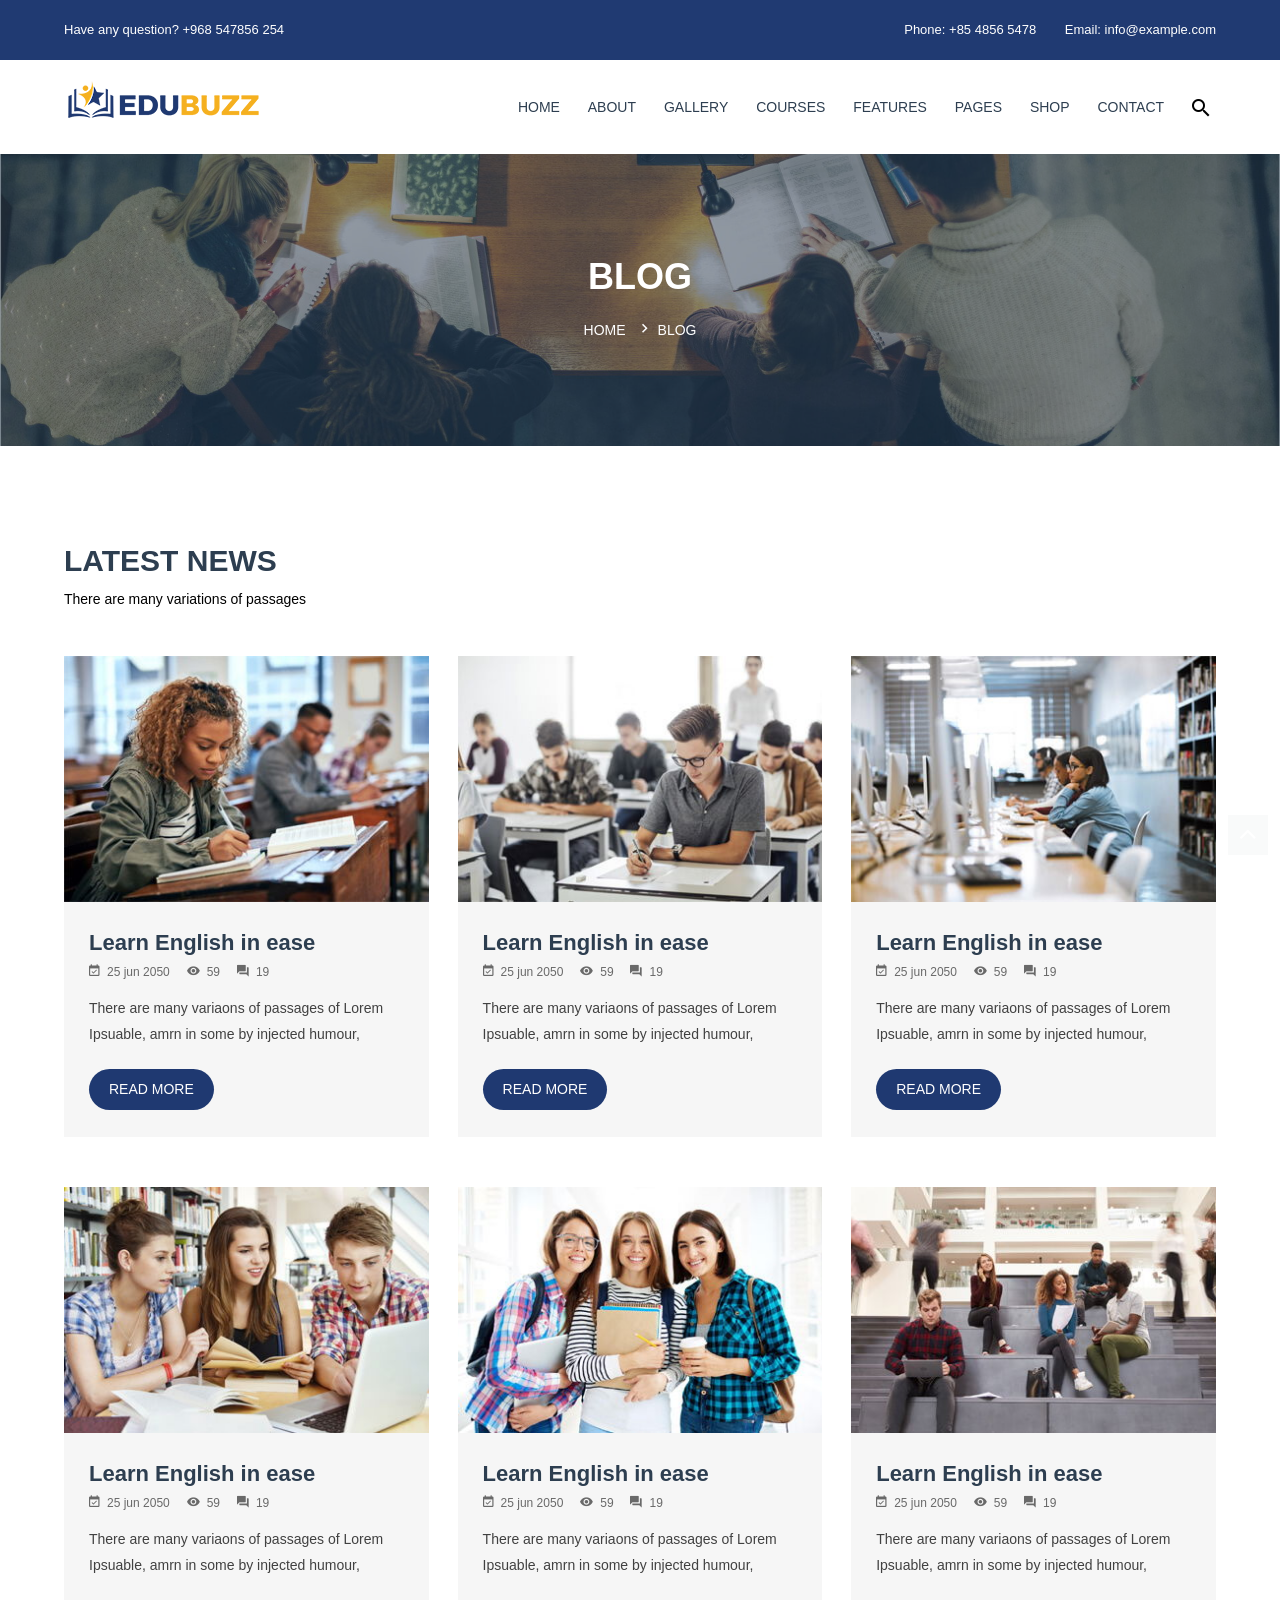
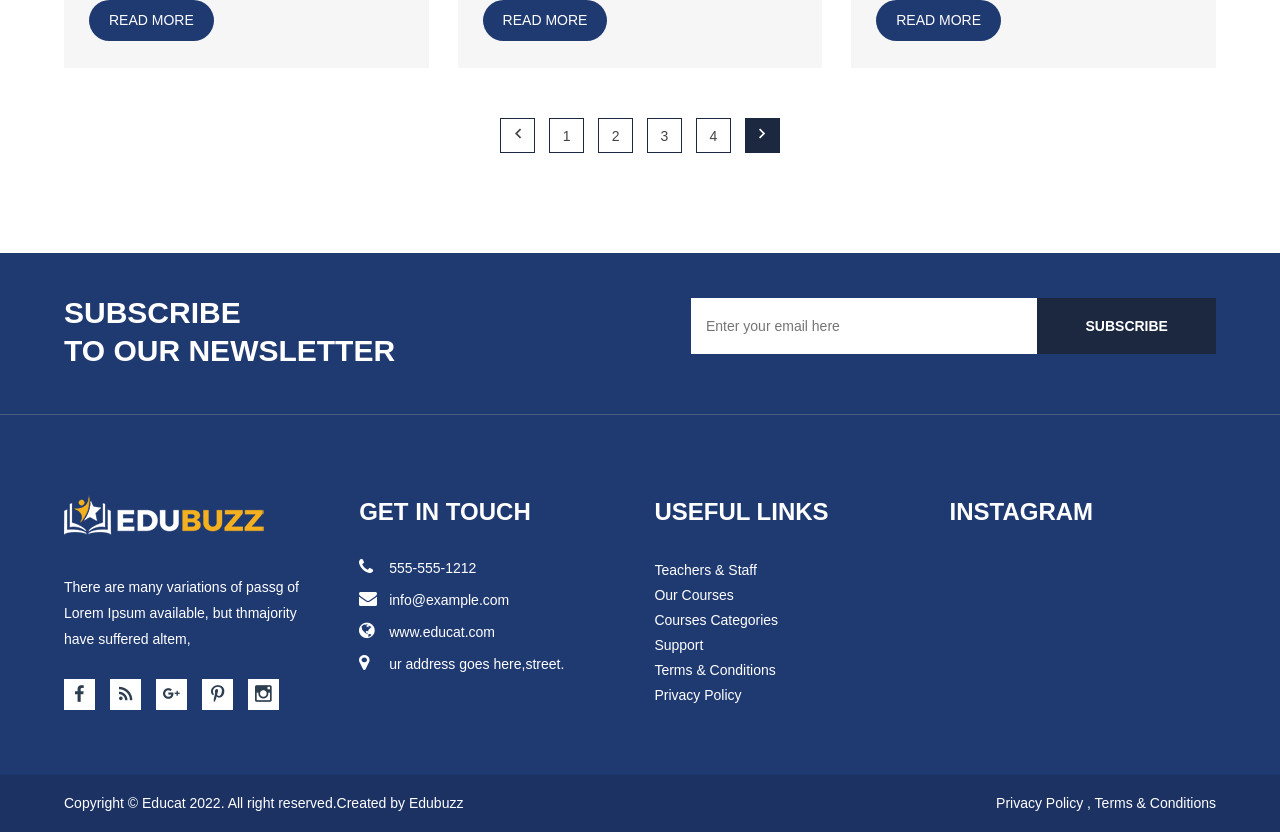
<file: blog.html>
<!doctype html>
<html class="no-js" lang="en">
    <head>
        <meta charset="utf-8">
        <meta http-equiv="x-ua-compatible" content="ie=edge">
        <title>Blog || Edubuzz</title>
        <meta name="description" content="">
        <meta name="viewport" content="width=device-width, initial-scale=1, user-scalable=0">
        
		<!-- favicon
		============================================ -->		
        <link rel="shortcut icon" type="image/x-icon" href="img/favicon.ico">
	   
		<!-- Bootstrap CSS
		============================================ -->		
        <link rel="stylesheet" href="css/bootstrap.min.css">
        
		<!-- Fontawsome CSS
		============================================ -->
        <link rel="stylesheet" href="css/font-awesome.min.css">
        
        <!-- Metarial Iconic Font CSS
		============================================ -->
        <link rel="stylesheet" href="css/material-design-iconic-font.min.css">
        
        <!-- Plugin CSS
		============================================ -->
        <link rel="stylesheet" href="css/plugin.css">
        
		<!-- Style CSS
		============================================ -->
        <link rel="stylesheet" href="style.css">
        
		<!-- Responsive CSS
		============================================ -->
        <link rel="stylesheet" href="css/responsive.css">
        
		
	    
    </head>
    <body>
        <!--[if lt IE 8]>
            <p class="browserupgrade">You are using an <strong>outdated</strong> browser. Please <a href="http://browsehappy.com/">upgrade your browser</a> to improve your experience.</p>
        <![endif]-->
        
        <!--Loading Area Start-->
        <div class="loading">
    		<div class="text-center middle">
    			<div class="lds-ellipsis"><div></div><div></div><div></div><div></div></div>
    		</div>
    	</div>
        <!--Loading Area End-->
        <!--Main Wrapper Start-->
        <div class="as-mainwrapper">
            <!--Bg White Start-->
            <div class="bg-white">
                <!--Header Area Start-->
                <header>
                    <div class="header-top">
                        <div class="container">
                            <div class="row">
                                <div class="col-lg-7 col-md-6 col-12">
                                    <span>Have any question? +968 547856 254</span>
                                </div>
                                <div class="col-lg-5 col-md-6 col-12">
                                    <div class="header-top-right">
                                        <span>Phone: +85 4856 5478</span>
                                        <span>Email: info@example.com</span>
                                    </div>
                                </div>
                            </div>
                        </div>
                    </div>
                    <div class="header-logo-menu sticker">
                        <div class="container">
                            <div class="row">
                                <div class="col-lg-3 col-12">
                                    <div class="logo">
                                        <a href="index.html"><img src="img/logo/logo.png" alt="EDUCAT"></a>
                                    </div>
                                </div>
                                <div class="col-lg-9 col-12">
                                    <div class="mainmenu-area pull-right">
                                        <div class="mainmenu d-none d-lg-block">
                                            <nav>
                                                <ul id="nav">
                                                    <li class="current"><a href="index.html">Home</a>
                                                        <ul class="sub-menu">
                                                            <li><a href="index.html">Home Version 1</a></li>
                                                            <li><a href="index-2.html">Home Version 2</a></li>
                                                        </ul>
                                                    </li>
                                                    <li><a href="about.html">About</a></li>
                                                    <li><a href="gallery.html">Gallery</a>
                                                        <ul class="sub-menu">
                                                            <li><a href="gallery.html">Gallery</a></li>
                                                            <li><a href="gallery-2.html">Gallery Filtaring</a></li>
                                                            <li><a href="gallery-four-column.html">Gallery Four Column</a></li>
                                                        </ul>
                                                    </li>
                                                    <li><a href="course.html">Courses</a>
                                                        <ul class="sub-menu">
                                                            <li><a href="courses-details.html">Courses Details</a></li>
                                                        </ul>
                                                    </li>
                                                    <li><a href="#">Features</a>
                                                        <ul class="sub-menu">
                                                            <li><a href="#">Blog<i class="zmdi zmdi-chevron-right"></i></a>
                                                                <ul class="inside-menu">
                                                                    <li><a href="blog.html">Blog</a></li>
                                                                    <li><a href="blog-details.html">Blog Details</a></li>
                                                                    <li><a href="blog-left-sidebar.html">Blog Left Sidebar</a></li>
                                                                    <li><a href="blog-no-sidebar.html">Blog No Sidebar</a></li>
                                                                </ul>
                                                            </li>
                                                            <li><a href="#">Shop<i class="zmdi zmdi-chevron-right"></i></a>
                                                                <ul class="inside-menu">
                                                                    <li><a href="shop.html">Shop</a></li>
                                                                    <li><a href="single-product.html">Single Product</a></li>
                                                                    <li><a href="cart.html">Shopping Cart</a></li>
                                                                    <li><a href="wishlist.html">Wishlist</a></li>
                                                                    <li><a href="checkout.html">Checkout</a></li>
                                                                    <li><a href="login-register.html">Login - Register</a></li>
                                                                </ul>
                                                            </li>
                                                        </ul>
                                                    </li>
                                                    <li><a href="index.html">Pages</a>
                                                        <ul class="sub-menu">
                                                            <li><a href="team-details.html">Team Details</a></li>
                                                            <li><a href="course.html">Courses Page</a></li>
                                                            <li><a href="courses-details.html">Course Details Page</a></li>
                                                            <li><a href="event.html">Event Page</a></li>
                                                            <li><a href="event-details.html">Event Details Page</a></li>
                                                            <li><a href="blog.html">Blog</a></li>
                                                            <li><a href="blog-details.html">Blog Details Page</a></li>
                                                            <li><a href="blog-left-sidebar.html">Blog Left Sidebar</a></li>
                                                            <li><a href="blog-no-sidebar.html">Blog No Sidebar</a></li>
                                                            <li><a href="wishlist.html">Wishlist Page</a></li>
                                                            <li><a href="checkout.html">Checkout Page</a></li>
                                                            <li><a href="cart.html">Shopping Cart Page</a></li>
                                                            <li><a href="login-register.html">Login Page</a></li>
                                                            <li><a href="contact.html">Contact</a></li>
                                                            <li><a href="404.html">404 Error</a></li>
                                                        </ul>
                                                    </li>
                                                    <li><a href="shop.html">Shop</a>
                                                        <ul class="sub-menu">
                                                            <li><a href="single-product.html">Single Product Page</a></li>
                                                        </ul>
                                                    </li>
                                                    <li><a href="contact.html">Contact</a></li>
                                                </ul>
                                            </nav>
                                        </div>
                                        <ul class="header-search">
                                            <li class="search-menu">
                                                <i id="toggle-search" class="zmdi zmdi-search"></i>
                                            </li>
                                        </ul>
                                        <!--Search Form-->
                                        <div class="search">
                                            <div class="search-form">
                                                <form id="search-form" action="#">
                                                    <input type="search" placeholder="Search here..." name="search" />
                                                    <button type="submit">
                                                        <span><i class="fa fa-search"></i></span>
                                                    </button>
                                                </form>                                
                                            </div>
                                        </div>
                                        <!--End of Search Form-->
                                    </div> 
                                </div>
                            </div>
                        </div>
                    </div>  
                    <!-- Mobile Menu Area start -->
                    <div class="mobile-menu-area">
                        <div class="container clearfix">
                            <div class="row">
                                <div class="col-lg-12 col-md-12 col-sm-12">
                                    <div class="mobile-menu">
                                        <nav id="dropdown">
                                            <ul>
                                                <li><a href="index.html">HOME</a>
                                                    <ul>
                                                        <li><a href="index.html">Home Version 1</a></li>
                                                        <li><a href="index-2.html">Home Version 1</a></li>
                                                    </ul>
                                                </li>
                                                <li><a href="gallery.html">Gallery</a>
                                                    <ul>
                                                        <li><a href="gallery.html">Gallery</a></li>
                                                        <li><a href="gallery-2.html">Gallery Filtaring</a></li>
                                                        <li><a href="gallery-four-column.html">Gallery Four Column</a></li>
                                                    </ul>
                                                </li>
                                                <li><a href="team-details.html">Team Details</a></li>
                                                <li><a href="course.html">Courses</a>
                                                    <ul class="sub-menu">
                                                        <li><a href="courses-details.html">Courses Details</a></li>
                                                    </ul>
                                                </li>
                                                <li><a href="shop.html">Shop</a>
                                                    <ul class="sub-menu">
                                                        <li><a href="single-product.html">Single Product</a></li>
                                                    </ul>
                                                </li>
                                                <li><a href="event.html">Event</a>
                                                    <ul class="sub-menu">
                                                        <li><a href="event-details.html">Event Details</a></li>
                                                    </ul>
                                                </li>
                                                <li><a href="blog.html">Blog</a>
                                                    <ul class="sub-menu">
                                                        <li><a href="blog-details.html">Blog Details</a></li>
                                                        <li><a href="blog-left-sidebar.html">Blog Left Sidebar</a></li>
                                                        <li><a href="blog-no-sidebar.html">Blog No Sidebar</a></li>
                                                    </ul>
                                                </li>
                                                <li><a href="contact.html">Pages</a>
                                                    <ul>
                                                        <li><a href="team-details.html">Team Details</a></li>
                                                        <li><a href="course.html">Courses Page</a></li>
                                                        <li><a href="courses-details.html">Course Details Page</a></li>
                                                        <li><a href="event.html">Event Page</a></li>
                                                        <li><a href="event-details.html">Event Details Page</a></li>
                                                        <li><a href="blog.html">Blog</a></li>
                                                        <li><a href="blog-details.html">Blog Details Page</a></li>
                                                        <li><a href="blog-left-sidebar.html">Blog Left Sidebar</a></li>
                                                        <li><a href="blog-no-sidebar.html">Blog No Sidebar</a></li>
                                                        <li><a href="wishlist.html">Wishlist Page</a></li>
                                                        <li><a href="checkout.html">Checkout Page</a></li>
                                                        <li><a href="cart.html">Shopping Cart Page</a></li>
                                                        <li><a href="login-register.html">Login Page</a></li>
                                                        <li><a href="contact.html">Contact</a></li>
                                                        <li><a href="404.html">404 Error</a></li>
                                                    </ul>
                                                </li>
                                                <li><a href="contact.html">Contact us</a></li>
                                            </ul>
                                        </nav>
                                    </div>					
                                </div>
                            </div>
                        </div>
                    </div>
                    <!-- Mobile Menu Area end -->   
                </header>
                <!--End of Header Area-->
                <!--Breadcrumb Banner Area Start-->
                <div class="breadcrumb-banner-area">
                    <div class="container">
                        <div class="row">
                            <div class="col-md-12">
                                <div class="breadcrumb-text">
                                    <h1 class="text-center">Blog</h1>
                                    <div class="breadcrumb-bar">
                                        <ul class="breadcrumb text-center">
                                            <li><a href="index.html">Home</a></li>
                                            <li>Blog</li>
                                        </ul>
                                    </div>
                                </div>
                            </div>
                        </div>
                    </div>
                </div>
                <!--End of Breadcrumb Banner Area-->
                <!--Latest News Area Start--> 
                <div class="latest-area section-padding bg-white blog-page">
                    <div class="container">
                        <div class="row">
                            <div class="col-md-12">
                                <div class="section-title-wrapper">
                                    <div class="section-title">
                                        <h3>Latest News</h3>
                                        <p>There are many variations of passages</p>
                                    </div>
                                </div>
                            </div>
                        </div>
                        <div class="row">
                            <div class="col-lg-4 col-md-6 col-12">
                                <div class="single-latest-item">
                                    <div class="single-latest-image">
                                        <a href="blog-details.html"><img src="img/latest/1.jpg" alt=""></a>
                                    </div>
                                    <div class="single-latest-text">
                                        <h3><a href="blog-details.html">Learn English in ease</a></h3>
                                        <div class="single-item-comment-view">
                                           <span><i class="zmdi zmdi-calendar-check"></i>25 jun 2050</span>
                                           <span><i class="zmdi zmdi-eye"></i>59</span>
                                           <span><i class="zmdi zmdi-comments"></i>19</span>
                                       </div>
                                       <p>There are many variaons of passages of Lorem Ipsuable, amrn in some by injected humour, </p>
                                       <a href="blog-details.html" class="button-default">Read More</a>
                                    </div>
                                </div>
                            </div>
                            <div class="col-lg-4 col-md-6 col-12">
                                <div class="single-latest-item">
                                    <div class="single-latest-image">
                                        <a href="blog-details.html"><img src="img/latest/2.jpg" alt=""></a>
                                    </div>
                                    <div class="single-latest-text">
                                        <h3><a href="blog-details.html">Learn English in ease</a></h3>
                                        <div class="single-item-comment-view">
                                           <span><i class="zmdi zmdi-calendar-check"></i>25 jun 2050</span>
                                           <span><i class="zmdi zmdi-eye"></i>59</span>
                                           <span><i class="zmdi zmdi-comments"></i>19</span>
                                       </div>
                                       <p>There are many variaons of passages of Lorem Ipsuable, amrn in some by injected humour, </p>
                                       <a href="blog-details.html" class="button-default">Read More</a>
                                    </div>
                                </div>
                            </div>
                            <div class="col-lg-4 col-md-6 col-12">
                                <div class="single-latest-item">
                                    <div class="single-latest-image">
                                        <a href="blog-details.html"><img src="img/latest/3.jpg" alt=""></a>
                                    </div>
                                    <div class="single-latest-text">
                                        <h3><a href="blog-details.html">Learn English in ease</a></h3>
                                        <div class="single-item-comment-view">
                                           <span><i class="zmdi zmdi-calendar-check"></i>25 jun 2050</span>
                                           <span><i class="zmdi zmdi-eye"></i>59</span>
                                           <span><i class="zmdi zmdi-comments"></i>19</span>
                                       </div>
                                       <p>There are many variaons of passages of Lorem Ipsuable, amrn in some by injected humour, </p>
                                       <a href="blog-details.html" class="button-default">Read More</a>
                                    </div>
                                </div>
                            </div>
                            <div class="col-lg-4 col-md-6 col-12">
                                <div class="single-latest-item">
                                    <div class="single-latest-image">
                                        <a href="blog-details.html"><img src="img/latest/4.jpg" alt=""></a>
                                    </div>
                                    <div class="single-latest-text">
                                        <h3><a href="blog-details.html">Learn English in ease</a></h3>
                                        <div class="single-item-comment-view">
                                           <span><i class="zmdi zmdi-calendar-check"></i>25 jun 2050</span>
                                           <span><i class="zmdi zmdi-eye"></i>59</span>
                                           <span><i class="zmdi zmdi-comments"></i>19</span>
                                       </div>
                                       <p>There are many variaons of passages of Lorem Ipsuable, amrn in some by injected humour, </p>
                                       <a href="blog-details.html" class="button-default">Read More</a>
                                    </div>
                                </div>
                            </div>
                            <div class="col-lg-4 col-md-6 col-12">
                                <div class="single-latest-item">
                                    <div class="single-latest-image">
                                        <a href="blog-details.html"><img src="img/latest/5.jpg" alt=""></a>
                                    </div>
                                    <div class="single-latest-text">
                                        <h3><a href="blog-details.html">Learn English in ease</a></h3>
                                        <div class="single-item-comment-view">
                                           <span><i class="zmdi zmdi-calendar-check"></i>25 jun 2050</span>
                                           <span><i class="zmdi zmdi-eye"></i>59</span>
                                           <span><i class="zmdi zmdi-comments"></i>19</span>
                                       </div>
                                       <p>There are many variaons of passages of Lorem Ipsuable, amrn in some by injected humour, </p>
                                       <a href="blog-details.html" class="button-default">Read More</a>
                                    </div>
                                </div>
                            </div>
                            <div class="col-lg-4 col-md-6 col-12">
                                <div class="single-latest-item">
                                    <div class="single-latest-image">
                                        <a href="blog-details.html"><img src="img/latest/6.jpg" alt=""></a>
                                    </div>
                                    <div class="single-latest-text">
                                        <h3><a href="blog-details.html">Learn English in ease</a></h3>
                                        <div class="single-item-comment-view">
                                           <span><i class="zmdi zmdi-calendar-check"></i>25 jun 2050</span>
                                           <span><i class="zmdi zmdi-eye"></i>59</span>
                                           <span><i class="zmdi zmdi-comments"></i>19</span>
                                       </div>
                                       <p>There are many variaons of passages of Lorem Ipsuable, amrn in some by injected humour, </p>
                                       <a href="blog-details.html" class="button-default">Read More</a>
                                    </div>
                                </div>
                            </div>
                        </div>
                        <div class="row">
                            <div class="col-md-12">
                                <div class="pagination-content number">
                                    <ul class="pagination">
                                        <li><a href="#"><i class="zmdi zmdi-chevron-left"></i></a></li>
                                        <li><a href="#">1</a></li>
                                        <li><a href="#">2</a></li>
                                        <li><a href="#">3</a></li>
                                        <li><a href="#">4</a></li>
                                        <li class="current"><a href="#"><i class="zmdi zmdi-chevron-right"></i></a></li>
                                    </ul>
                                </div>
                            </div>
                        </div>
                    </div>
                </div>
                <!--End of Latest News Area--> 
                <footer>
                    <!--Newsletter Area Start-->
                    <div class="newsletter-area">
                        <div class="container">
                            <div class="row">
                                <div class="col-lg-5 col-md-5">
                                    <div class="newsletter-content">
                                        <h3>SUBSCRIBE</h3>
                                        <h2>TO OUR NEWSLETTER</h2>
                                    </div>
                                </div>
                                <div class="col-lg-7 col-md-7">
                                    <div class="newsletter-form angle">
                                        <form action="http://devitems.us11.list-manage.com/subscribe/post?u=6bbb9b6f5827bd842d9640c82&amp;id=05d85f18ef" method="post" id="mc-embedded-subscribe-form" name="mc-embedded-subscribe-form" class="mc-form footer-newsletter fix">
                                            <div class="subscribe-form">
                                                <input id="mc-email" type="email" autocomplete="off" placeholder="Enter your email here">
                                                <button id="mc-submit" type="submit">SUBSCRIBE</button>
                                            </div>    
                                        </form>
                                        <!-- mailchimp-alerts Start -->
                                        <div class="mailchimp-alerts text-centre fix pull-right">
                                            <div class="mailchimp-submitting"></div><!-- mailchimp-submitting end -->
                                            <div class="mailchimp-success"></div><!-- mailchimp-success end -->
                                            <div class="mailchimp-error"></div><!-- mailchimp-error end -->
                                        </div>
                                        <!-- mailchimp-alerts end -->
                                    </div>
                                </div>
                            </div>
                        </div>
                    </div>
                    <!--End of Newsletter Area-->
                    <!--Footer Widget Area Start-->
                    <div class="footer-widget-area">
                        <div class="container">
                            <div class="row">
                                <div class="col-lg-3 col-md-6">
                                    <div class="single-footer-widget">
                                        <div class="footer-logo">
                                            <a href="index.html"><img src="img/logo/footer.png" alt=""></a>
                                        </div>
                                        <p>There are many variations of passg of Lorem Ipsum available, but thmajority have suffered altem, </p>
                                        <div class="social-icons">
                                            <a href="#"><i class="zmdi zmdi-facebook"></i></a>
                                            <a href="#"><i class="zmdi zmdi-rss"></i></a>
                                            <a href="#"><i class="zmdi zmdi-google-plus"></i></a>
                                            <a href="#"><i class="zmdi zmdi-pinterest"></i></a>
                                            <a href="#"><i class="zmdi zmdi-instagram"></i></a>
                                        </div>
                                    </div>
                                </div>
                                <div class="col-lg-3 col-md-6">
                                    <div class="single-footer-widget">
                                        <h3>GET IN TOUCH</h3>
                                        <a href="tel:555-555-1212"><i class="fa fa-phone"></i>555-555-1212</a>
                                        <span><i class="fa fa-envelope"></i>info@example.com</span>
                                        <span><i class="fa fa-globe"></i>www.educat.com</span>
                                        <span><i class="fa fa-map-marker"></i>ur address goes here,street.</span>
                                    </div>
                                </div>
                                <div class="col-lg-3 col-md-6">
                                    <div class="single-footer-widget">
                                        <h3>Useful Links</h3>
                                        <ul class="footer-list">
                                            <li><a href="#">Teachers &amp; Staff</a></li>
                                            <li><a href="#">Our Courses</a></li>
                                            <li><a href="#">Courses Categories</a></li>
                                            <li><a href="#">Support</a></li>
                                            <li><a href="#">Terms &amp; Conditions</a></li>
                                            <li><a href="#">Privacy Policy</a></li>
                                        </ul>
                                    </div>
                                </div>
                                <div class="col-lg-3 col-md-6">
                                    <div class="single-footer-widget">
                                        <h3>Instagram</h3>
                                        <ul id="Instafeed"></ul>
                                    </div>
                                </div>
                            </div>
                        </div>
                    </div>
                    <!--End of Footer Widget Area-->
                    <!--Footer Area Start-->
                    <div class="footer-area">
                        <div class="container">
                            <div class="row">
                                <div class="col-lg-6 col-md-7 col-12">
                                    <span>Copyright &copy; Educat 2022. All right reserved.Created by <a href="#">Edubuzz</a></span>
                                </div>
                                <div class="col-lg-6 col-md-5 col-12">
                                    <div class="column-right">
                                        <span>Privacy Policy , Terms &amp; Conditions</span>
                                    </div>
                                </div>
                            </div>
                        </div>
                    </div>
                    <!--End of Footer Area-->
                </footer>
            </div>   
            <!--End of Bg White--> 
        </div>    
        <!--End of Main Wrapper Area--> 
        
        
        
		<!-- jquery
		============================================ -->		
        <script src="js/vendor/modernizr-3.6.0.min.js"></script>
        <script src="js/vendor/jquery-3.6.0.min.js"></script>
        <script src="js/vendor/jquery-migrate-3.3.2.min.js"></script>
        
		<!-- popper JS
		============================================ -->		
        <script src="js/popper.min.js"></script>
        
		<!-- bootstrap JS
		============================================ -->		
        <script src="js/bootstrap.min.js"></script>
        
		<!-- AJax Mail JS
		============================================ -->		
        <script src="js/ajax-mail.js"></script>
        
		<!-- plugins JS
		============================================ -->		
        <script src="js/plugins.js"></script>
        
		<!-- main JS
		============================================ -->		
        <script src="js/main.js"></script>
    </body>
</html>
</file>
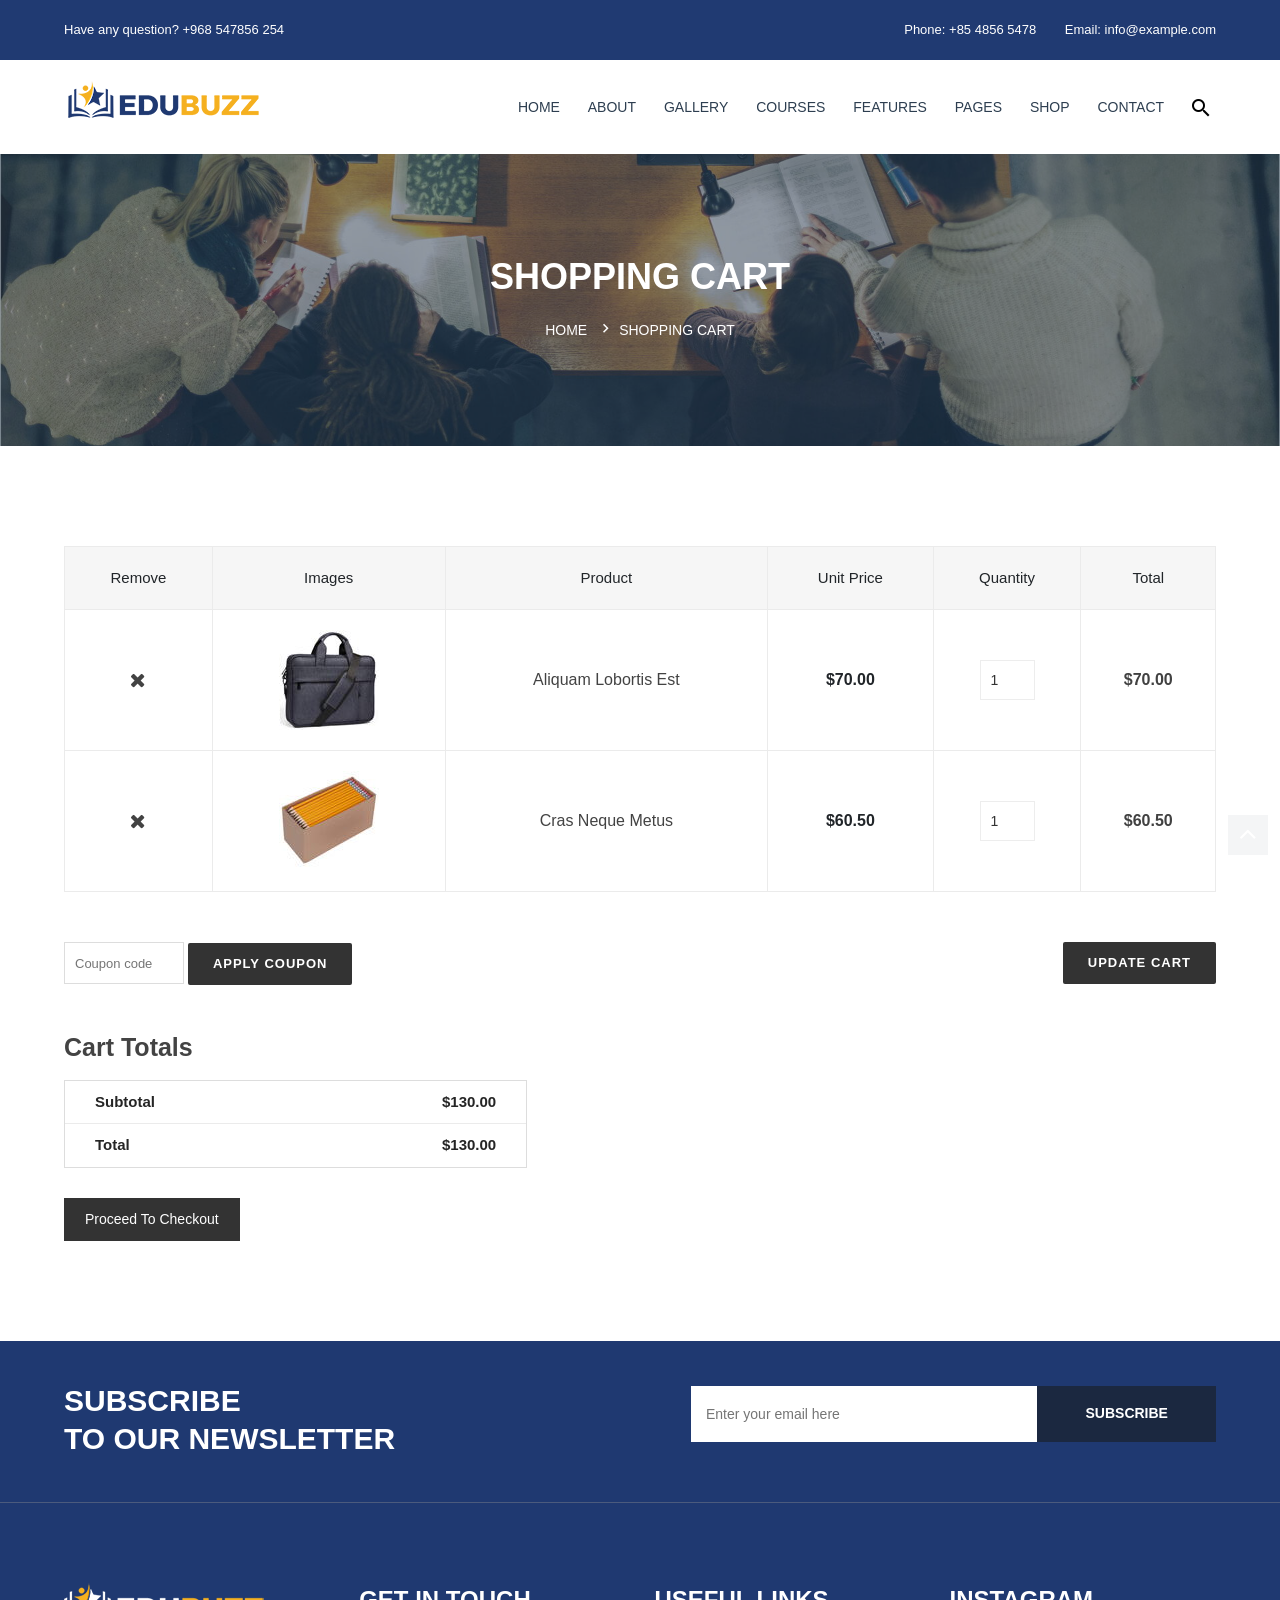
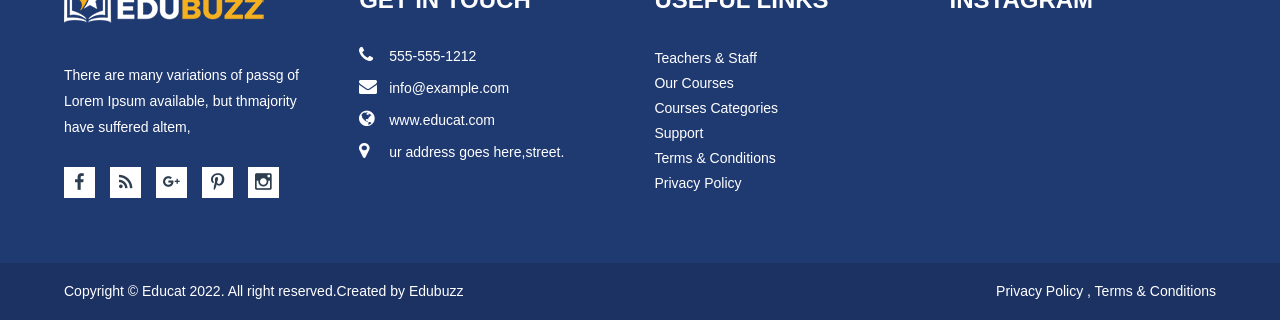
<file: cart.html>
<!doctype html>
<html class="no-js" lang="en">
    <head>
        <meta charset="utf-8">
        <meta http-equiv="x-ua-compatible" content="ie=edge">
        <title>Shopping Cart || Edubuzz</title>
        <meta name="description" content="">
        <meta name="viewport" content="width=device-width, initial-scale=1, user-scalable=0">
        
		<!-- favicon
		============================================ -->		
        <link rel="shortcut icon" type="image/x-icon" href="img/favicon.ico">
	   
		<!-- Bootstrap CSS
		============================================ -->		
        <link rel="stylesheet" href="css/bootstrap.min.css">
        
		<!-- Fontawsome CSS
		============================================ -->
        <link rel="stylesheet" href="css/font-awesome.min.css">
        
        <!-- Metarial Iconic Font CSS
		============================================ -->
        <link rel="stylesheet" href="css/material-design-iconic-font.min.css">
        
        <!-- Plugin CSS
		============================================ -->
        <link rel="stylesheet" href="css/plugin.css">
        
		<!-- Style CSS
		============================================ -->
        <link rel="stylesheet" href="style.css">
        
		<!-- Responsive CSS
		============================================ -->
        <link rel="stylesheet" href="css/responsive.css">
        
		
	    
    </head>
    <body>
        <!--[if lt IE 8]>
            <p class="browserupgrade">You are using an <strong>outdated</strong> browser. Please <a href="http://browsehappy.com/">upgrade your browser</a> to improve your experience.</p>
        <![endif]-->
        
        <!--Loading Area Start-->
        <div class="loading">
    		<div class="text-center middle">
    			<div class="lds-ellipsis"><div></div><div></div><div></div><div></div></div>
    		</div>
    	</div>
        <!--Loading Area End-->
        <!--Main Wrapper Start-->
        <div class="as-mainwrapper">
            <!--Bg White Start-->
            <div class="bg-white">
                <!--Header Area Start-->
                <header>
                    <div class="header-top">
                        <div class="container">
                            <div class="row">
                                <div class="col-lg-7 col-md-6 col-12">
                                    <span>Have any question? +968 547856 254</span>
                                </div>
                                <div class="col-lg-5 col-md-6 col-12">
                                    <div class="header-top-right">
                                        <span>Phone: +85 4856 5478</span>
                                        <span>Email: info@example.com</span>
                                    </div>
                                </div>
                            </div>
                        </div>
                    </div>
                    <div class="header-logo-menu sticker">
                        <div class="container">
                            <div class="row">
                                <div class="col-lg-3 col-12">
                                    <div class="logo">
                                        <a href="index.html"><img src="img/logo/logo.png" alt="EDUCAT"></a>
                                    </div>
                                </div>
                                <div class="col-lg-9 col-12">
                                    <div class="mainmenu-area pull-right">
                                        <div class="mainmenu d-none d-lg-block">
                                            <nav>
                                                <ul id="nav">
                                                    <li class="current"><a href="index.html">Home</a>
                                                        <ul class="sub-menu">
                                                            <li><a href="index.html">Home Version 1</a></li>
                                                            <li><a href="index-2.html">Home Version 2</a></li>
                                                        </ul>
                                                    </li>
                                                    <li><a href="about.html">About</a></li>
                                                    <li><a href="gallery.html">Gallery</a>
                                                        <ul class="sub-menu">
                                                            <li><a href="gallery.html">Gallery</a></li>
                                                            <li><a href="gallery-2.html">Gallery Filtaring</a></li>
                                                            <li><a href="gallery-four-column.html">Gallery Four Column</a></li>
                                                        </ul>
                                                    </li>
                                                    <li><a href="course.html">Courses</a>
                                                        <ul class="sub-menu">
                                                            <li><a href="courses-details.html">Courses Details</a></li>
                                                        </ul>
                                                    </li>
                                                    <li><a href="#">Features</a>
                                                        <ul class="sub-menu">
                                                            <li><a href="#">Blog<i class="zmdi zmdi-chevron-right"></i></a>
                                                                <ul class="inside-menu">
                                                                    <li><a href="blog.html">Blog</a></li>
                                                                    <li><a href="blog-details.html">Blog Details</a></li>
                                                                    <li><a href="blog-left-sidebar.html">Blog Left Sidebar</a></li>
                                                                    <li><a href="blog-no-sidebar.html">Blog No Sidebar</a></li>
                                                                </ul>
                                                            </li>
                                                            <li><a href="#">Shop<i class="zmdi zmdi-chevron-right"></i></a>
                                                                <ul class="inside-menu">
                                                                    <li><a href="shop.html">Shop</a></li>
                                                                    <li><a href="single-product.html">Single Product</a></li>
                                                                    <li><a href="cart.html">Shopping Cart</a></li>
                                                                    <li><a href="wishlist.html">Wishlist</a></li>
                                                                    <li><a href="checkout.html">Checkout</a></li>
                                                                    <li><a href="login-register.html">Login - Register</a></li>
                                                                </ul>
                                                            </li>
                                                        </ul>
                                                    </li>
                                                    <li><a href="index.html">Pages</a>
                                                        <ul class="sub-menu">
                                                            <li><a href="team-details.html">Team Details</a></li>
                                                            <li><a href="course.html">Courses Page</a></li>
                                                            <li><a href="courses-details.html">Course Details Page</a></li>
                                                            <li><a href="event.html">Event Page</a></li>
                                                            <li><a href="event-details.html">Event Details Page</a></li>
                                                            <li><a href="blog.html">Blog</a></li>
                                                            <li><a href="blog-details.html">Blog Details Page</a></li>
                                                            <li><a href="blog-left-sidebar.html">Blog Left Sidebar</a></li>
                                                            <li><a href="blog-no-sidebar.html">Blog No Sidebar</a></li>
                                                            <li><a href="wishlist.html">Wishlist Page</a></li>
                                                            <li><a href="checkout.html">Checkout Page</a></li>
                                                            <li><a href="cart.html">Shopping Cart Page</a></li>
                                                            <li><a href="login-register.html">Login Page</a></li>
                                                            <li><a href="contact.html">Contact</a></li>
                                                            <li><a href="404.html">404 Error</a></li>
                                                        </ul>
                                                    </li>
                                                    <li><a href="shop.html">Shop</a>
                                                        <ul class="sub-menu">
                                                            <li><a href="single-product.html">Single Product Page</a></li>
                                                        </ul>
                                                    </li>
                                                    <li><a href="contact.html">Contact</a></li>
                                                </ul>
                                            </nav>
                                        </div>
                                        <ul class="header-search">
                                            <li class="search-menu">
                                                <i id="toggle-search" class="zmdi zmdi-search"></i>
                                            </li>
                                        </ul>
                                        <!--Search Form-->
                                        <div class="search">
                                            <div class="search-form">
                                                <form id="search-form" action="#">
                                                    <input type="search" placeholder="Search here..." name="search" />
                                                    <button type="submit">
                                                        <span><i class="fa fa-search"></i></span>
                                                    </button>
                                                </form>                                
                                            </div>
                                        </div>
                                        <!--End of Search Form-->
                                    </div> 
                                </div>
                            </div>
                        </div>
                    </div>  
                    <!-- Mobile Menu Area start -->
                    <div class="mobile-menu-area">
                        <div class="container clearfix">
                            <div class="row">
                                <div class="col-lg-12 col-md-12 col-sm-12">
                                    <div class="mobile-menu">
                                        <nav id="dropdown">
                                            <ul>
                                                <li><a href="index.html">HOME</a>
                                                    <ul>
                                                        <li><a href="index.html">Home Version 1</a></li>
                                                        <li><a href="index-2.html">Home Version 1</a></li>
                                                    </ul>
                                                </li>
                                                <li><a href="gallery.html">Gallery</a>
                                                    <ul>
                                                        <li><a href="gallery.html">Gallery</a></li>
                                                        <li><a href="gallery-2.html">Gallery Filtaring</a></li>
                                                        <li><a href="gallery-four-column.html">Gallery Four Column</a></li>
                                                    </ul>
                                                </li>
                                                <li><a href="team-details.html">Team Details</a></li>
                                                <li><a href="course.html">Courses</a>
                                                    <ul class="sub-menu">
                                                        <li><a href="courses-details.html">Courses Details</a></li>
                                                    </ul>
                                                </li>
                                                <li><a href="shop.html">Shop</a>
                                                    <ul class="sub-menu">
                                                        <li><a href="single-product.html">Single Product</a></li>
                                                    </ul>
                                                </li>
                                                <li><a href="event.html">Event</a>
                                                    <ul class="sub-menu">
                                                        <li><a href="event-details.html">Event Details</a></li>
                                                    </ul>
                                                </li>
                                                <li><a href="blog.html">Blog</a>
                                                    <ul class="sub-menu">
                                                        <li><a href="blog-details.html">Blog Details</a></li>
                                                        <li><a href="blog-left-sidebar.html">Blog Left Sidebar</a></li>
                                                        <li><a href="blog-no-sidebar.html">Blog No Sidebar</a></li>
                                                    </ul>
                                                </li>
                                                <li><a href="contact.html">Pages</a>
                                                    <ul>
                                                        <li><a href="team-details.html">Team Details</a></li>
                                                        <li><a href="course.html">Courses Page</a></li>
                                                        <li><a href="courses-details.html">Course Details Page</a></li>
                                                        <li><a href="event.html">Event Page</a></li>
                                                        <li><a href="event-details.html">Event Details Page</a></li>
                                                        <li><a href="blog.html">Blog</a></li>
                                                        <li><a href="blog-details.html">Blog Details Page</a></li>
                                                        <li><a href="blog-left-sidebar.html">Blog Left Sidebar</a></li>
                                                        <li><a href="blog-no-sidebar.html">Blog No Sidebar</a></li>
                                                        <li><a href="wishlist.html">Wishlist Page</a></li>
                                                        <li><a href="checkout.html">Checkout Page</a></li>
                                                        <li><a href="cart.html">Shopping Cart Page</a></li>
                                                        <li><a href="login-register.html">Login Page</a></li>
                                                        <li><a href="contact.html">Contact</a></li>
                                                        <li><a href="404.html">404 Error</a></li>
                                                    </ul>
                                                </li>
                                                <li><a href="contact.html">Contact us</a></li>
                                            </ul>
                                        </nav>
                                    </div>					
                                </div>
                            </div>
                        </div>
                    </div>
                    <!-- Mobile Menu Area end -->   
                </header>
                <!--End of Header Area-->
                <!--Breadcrumb Banner Area Start-->
                <div class="breadcrumb-banner-area">
                    <div class="container">
                        <div class="row">
                            <div class="col-md-12">
                                <div class="breadcrumb-text">
                                    <h1 class="text-center">Shopping Cart</h1>
                                    <div class="breadcrumb-bar">
                                        <ul class="breadcrumb text-center">
                                            <li><a href="index.html">Home</a></li>
                                            <li>Shopping Cart</li>
                                        </ul>
                                    </div>
                                </div>
                            </div>
                        </div>
                    </div>
                </div>
                <!--End of Breadcrumb Banner Area-->
                <!--Shopping Cart Area Strat-->
                <div class="Shopping-cart-area pt-100 pb-100">
                    <div class="container">
                        <div class="row">
                            <div class="col-12">
                                <form action="#">
                                    <div class="table-content table-responsive">
                                        <table class="table">
                                            <thead>
                                                <tr>
                                                    <th class="edubuzz-product-remove">remove</th>
                                                    <th class="edubuzz-product-thumbnail">images</th>
                                                    <th class="cart-product-name">Product</th>
                                                    <th class="edubuzz-product-price">Unit Price</th>
                                                    <th class="edubuzz-product-quantity">Quantity</th>
                                                    <th class="edubuzz-product-subtotal">Total</th>
                                                </tr>
                                            </thead>
                                            <tbody>
                                                <tr>
                                                    <td class="edubuzz-product-remove"><a href="#"><i class="fa fa-times"></i></a></td>
                                                    <td class="edubuzz-product-thumbnail"><a href="#"><img src="img/cart/cart1.jpg" alt=""></a></td>
                                                    <td class="edubuzz-product-name"><a href="#">Aliquam lobortis est</a></td>
                                                    <td class="edubuzz-product-price"><span class="amount">$70.00</span></td>
                                                    <td class="edubuzz-product-quantity">
                                                        <input value="1" type="number">
                                                    </td>
                                                    <td class="product-subtotal"><span class="amount">$70.00</span></td>
                                                </tr>
                                                <tr>
                                                    <td class="edubuzz-product-remove"><a href="#"><i class="fa fa-times"></i></a></td>
                                                    <td class="edubuzz-product-thumbnail"><a href="#"><img src="img/cart/cart2.jpg" alt=""></a></td>
                                                    <td class="edubuzz-product-name"><a href="#">Cras neque metus</a></td>
                                                    <td class="edubuzz-product-price"><span class="amount">$60.50</span></td>
                                                    <td class="edubuzz-product-quantity">
                                                        <input value="1" type="number">
                                                    </td>
                                                    <td class="product-subtotal"><span class="amount">$60.50</span></td>
                                                </tr>
                                            </tbody>
                                        </table>
                                    </div>
                                    <div class="row">
                                        <div class="col-12">
                                            <div class="coupon-all">
                                                <div class="coupon">
                                                    <input id="coupon_code" class="input-text" name="coupon_code" value="" placeholder="Coupon code" type="text">
                                                    <input class="button" name="apply_coupon" value="Apply coupon" type="submit">
                                                </div>
                                                <div class="coupon2">
                                                    <input class="button" name="update_cart" value="Update cart" type="submit">
                                                </div>
                                            </div>
                                        </div>
                                    </div>
                                    <div class="row">
                                        <div class="col-md-5 ml-auto">
                                            <div class="cart-page-total">
                                                <h2>Cart totals</h2>
                                                <ul>
                                                    <li>Subtotal <span>$130.00</span></li>
                                                    <li>Total <span>$130.00</span></li>
                                                </ul>
                                                <a href="#">Proceed to checkout</a>
                                            </div>
                                        </div>
                                    </div>
                                </form>
                            </div>
                        </div>
                    </div>
                </div>
                <!--Shopping Cart Area End-->
                <footer>
                    <!--Newsletter Area Start-->
                    <div class="newsletter-area">
                        <div class="container">
                            <div class="row">
                                <div class="col-lg-5 col-md-5">
                                    <div class="newsletter-content">
                                        <h3>SUBSCRIBE</h3>
                                        <h2>TO OUR NEWSLETTER</h2>
                                    </div>
                                </div>
                                <div class="col-lg-7 col-md-7">
                                    <div class="newsletter-form angle">
                                        <form action="http://devitems.us11.list-manage.com/subscribe/post?u=6bbb9b6f5827bd842d9640c82&amp;id=05d85f18ef" method="post" id="mc-embedded-subscribe-form" name="mc-embedded-subscribe-form" class="mc-form footer-newsletter fix">
                                            <div class="subscribe-form">
                                                <input id="mc-email" type="email" autocomplete="off" placeholder="Enter your email here">
                                                <button id="mc-submit" type="submit">SUBSCRIBE</button>
                                            </div>    
                                        </form>
                                        <!-- mailchimp-alerts Start -->
                                        <div class="mailchimp-alerts text-centre fix pull-right">
                                            <div class="mailchimp-submitting"></div><!-- mailchimp-submitting end -->
                                            <div class="mailchimp-success"></div><!-- mailchimp-success end -->
                                            <div class="mailchimp-error"></div><!-- mailchimp-error end -->
                                        </div>
                                        <!-- mailchimp-alerts end -->
                                    </div>
                                </div>
                            </div>
                        </div>
                    </div>
                    <!--End of Newsletter Area-->
                    <!--Footer Widget Area Start-->
                    <div class="footer-widget-area">
                        <div class="container">
                            <div class="row">
                                <div class="col-lg-3 col-md-6">
                                    <div class="single-footer-widget">
                                        <div class="footer-logo">
                                            <a href="index.html"><img src="img/logo/footer.png" alt=""></a>
                                        </div>
                                        <p>There are many variations of passg of Lorem Ipsum available, but thmajority have suffered altem, </p>
                                        <div class="social-icons">
                                            <a href="#"><i class="zmdi zmdi-facebook"></i></a>
                                            <a href="#"><i class="zmdi zmdi-rss"></i></a>
                                            <a href="#"><i class="zmdi zmdi-google-plus"></i></a>
                                            <a href="#"><i class="zmdi zmdi-pinterest"></i></a>
                                            <a href="#"><i class="zmdi zmdi-instagram"></i></a>
                                        </div>
                                    </div>
                                </div>
                                <div class="col-lg-3 col-md-6">
                                    <div class="single-footer-widget">
                                        <h3>GET IN TOUCH</h3>
                                        <a href="tel:555-555-1212"><i class="fa fa-phone"></i>555-555-1212</a>
                                        <span><i class="fa fa-envelope"></i>info@example.com</span>
                                        <span><i class="fa fa-globe"></i>www.educat.com</span>
                                        <span><i class="fa fa-map-marker"></i>ur address goes here,street.</span>
                                    </div>
                                </div>
                                <div class="col-lg-3 col-md-6">
                                    <div class="single-footer-widget">
                                        <h3>Useful Links</h3>
                                        <ul class="footer-list">
                                            <li><a href="#">Teachers &amp; Staff</a></li>
                                            <li><a href="#">Our Courses</a></li>
                                            <li><a href="#">Courses Categories</a></li>
                                            <li><a href="#">Support</a></li>
                                            <li><a href="#">Terms &amp; Conditions</a></li>
                                            <li><a href="#">Privacy Policy</a></li>
                                        </ul>
                                    </div>
                                </div>
                                <div class="col-lg-3 col-md-6">
                                    <div class="single-footer-widget">
                                        <h3>Instagram</h3>
                                        <ul id="Instafeed"></ul>
                                    </div>
                                </div>
                            </div>
                        </div>
                    </div>
                    <!--End of Footer Widget Area-->
                    <!--Footer Area Start-->
                    <div class="footer-area">
                        <div class="container">
                            <div class="row">
                                <div class="col-lg-6 col-md-7 col-12">
                                    <span>Copyright &copy; Educat 2022. All right reserved.Created by <a href="#">Edubuzz</a></span>
                                </div>
                                <div class="col-lg-6 col-md-5 col-12">
                                    <div class="column-right">
                                        <span>Privacy Policy , Terms &amp; Conditions</span>
                                    </div>
                                </div>
                            </div>
                        </div>
                    </div>
                    <!--End of Footer Area-->
                </footer>
            </div>   
            <!--End of Bg White--> 
        </div>    
        <!--End of Main Wrapper Area--> 
        
        
        
		<!-- jquery
		============================================ -->		
        <script src="js/vendor/modernizr-3.6.0.min.js"></script>
        <script src="js/vendor/jquery-3.6.0.min.js"></script>
        <script src="js/vendor/jquery-migrate-3.3.2.min.js"></script>
        
		<!-- popper JS
		============================================ -->		
        <script src="js/popper.min.js"></script>
        
		<!-- bootstrap JS
		============================================ -->		
        <script src="js/bootstrap.min.js"></script>
        
		<!-- AJax Mail JS
		============================================ -->		
        <script src="js/ajax-mail.js"></script>
        
		<!-- plugins JS
		============================================ -->		
        <script src="js/plugins.js"></script>
        
		<!-- main JS
		============================================ -->		
        <script src="js/main.js"></script>
    </body>
</html>
</file>
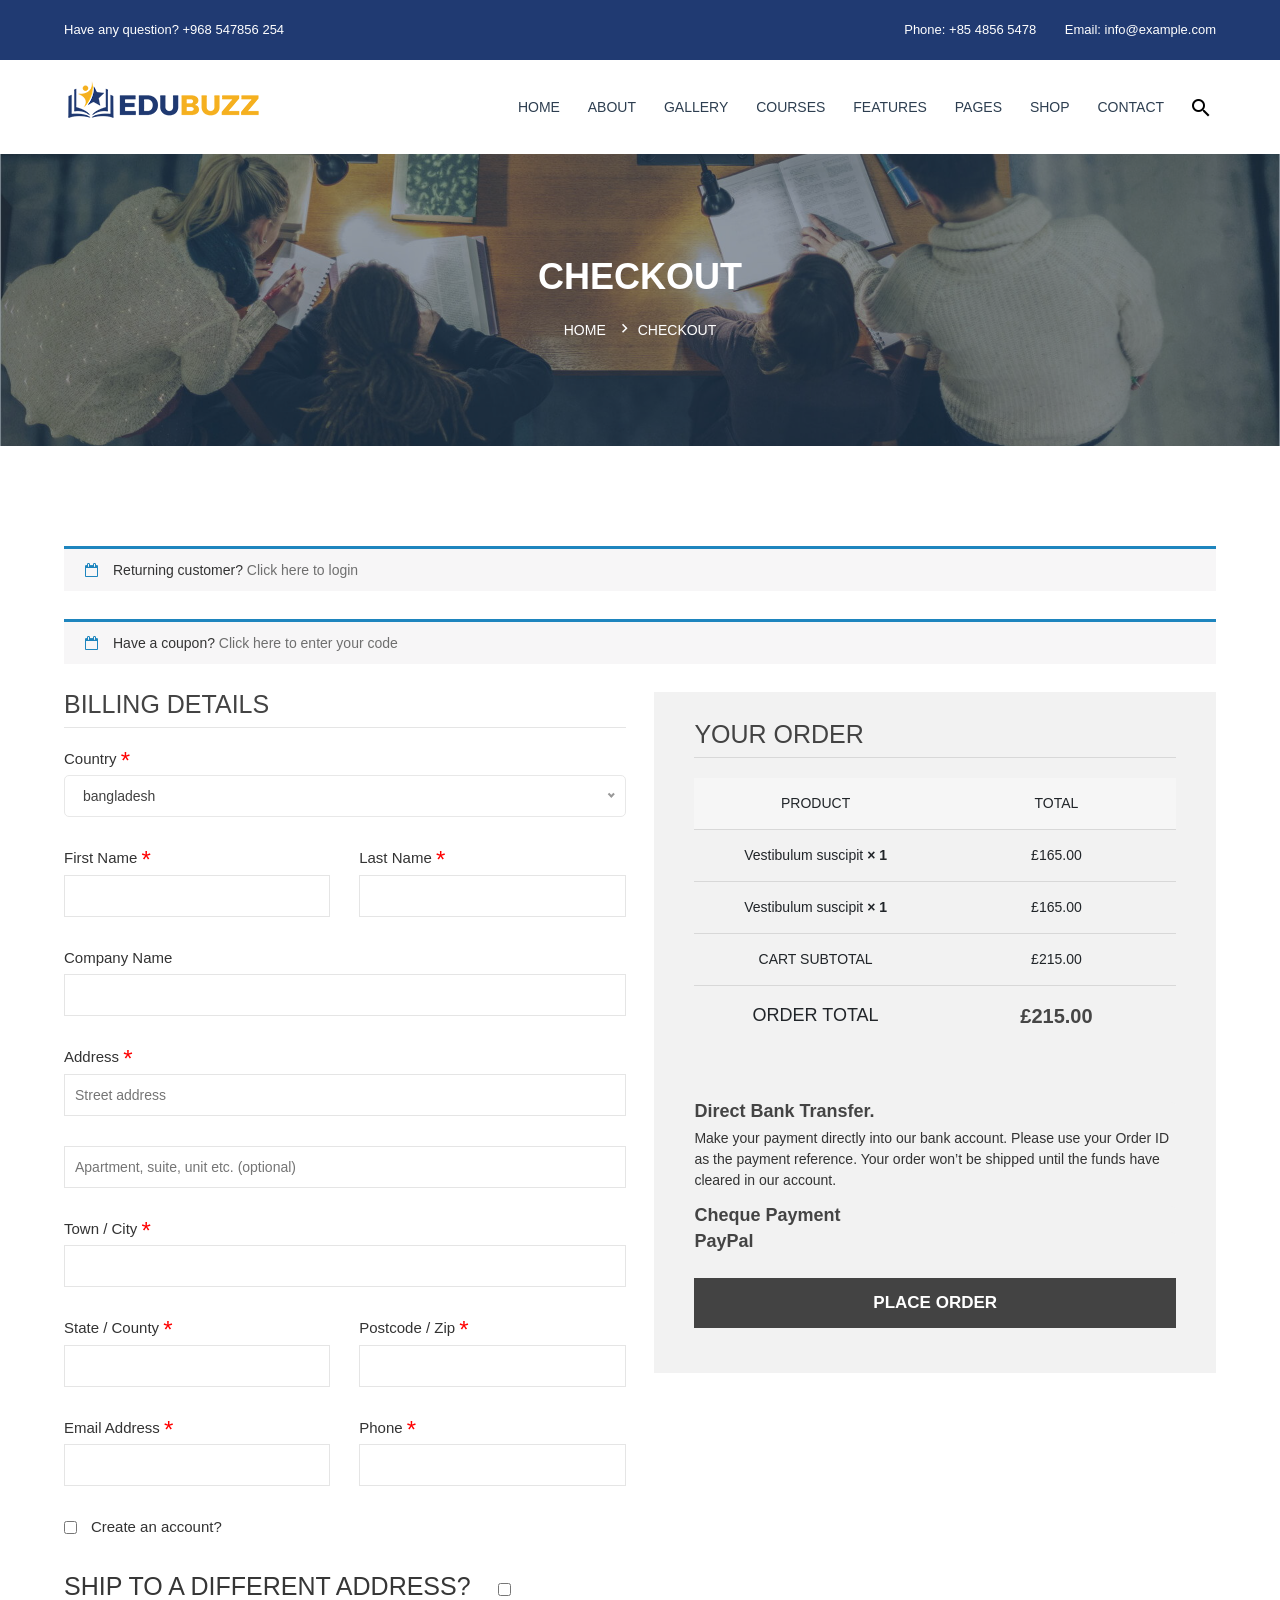
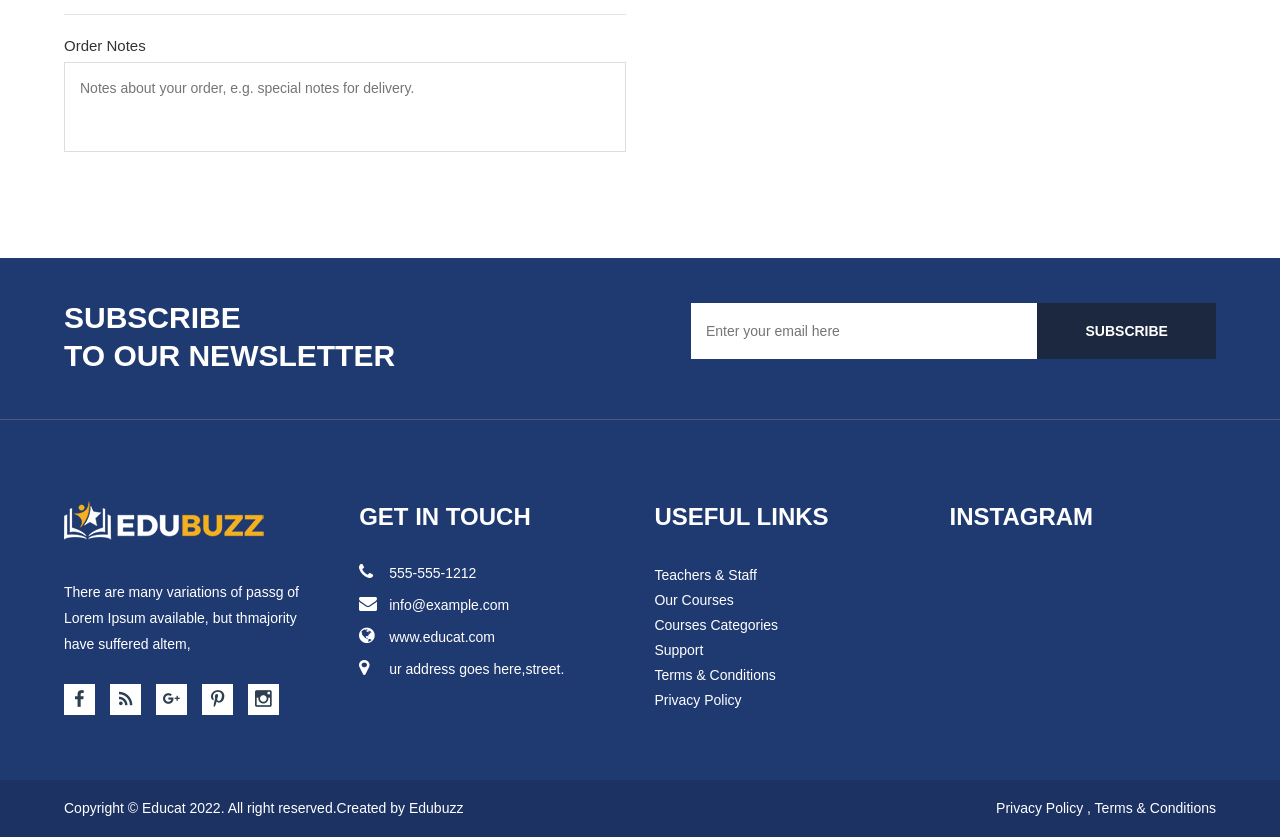
<file: checkout.html>
<!doctype html>
<html class="no-js" lang="en">
    <head>
        <meta charset="utf-8">
        <meta http-equiv="x-ua-compatible" content="ie=edge">
        <title>Checkout || Edubuzz</title>
        <meta name="description" content="">
        <meta name="viewport" content="width=device-width, initial-scale=1, user-scalable=0">
        
		<!-- favicon
		============================================ -->		
        <link rel="shortcut icon" type="image/x-icon" href="img/favicon.ico">
	   
		<!-- Bootstrap CSS
		============================================ -->		
        <link rel="stylesheet" href="css/bootstrap.min.css">
        
		<!-- Fontawsome CSS
		============================================ -->
        <link rel="stylesheet" href="css/font-awesome.min.css">
        
        <!-- Metarial Iconic Font CSS
		============================================ -->
        <link rel="stylesheet" href="css/material-design-iconic-font.min.css">
        
        <!-- Plugin CSS
		============================================ -->
        <link rel="stylesheet" href="css/plugin.css">
        
		<!-- Style CSS
		============================================ -->
        <link rel="stylesheet" href="style.css">
        
		<!-- Responsive CSS
		============================================ -->
        <link rel="stylesheet" href="css/responsive.css">
        
		
	    
    </head>
    <body>
        <!--[if lt IE 8]>
            <p class="browserupgrade">You are using an <strong>outdated</strong> browser. Please <a href="http://browsehappy.com/">upgrade your browser</a> to improve your experience.</p>
        <![endif]-->
        
        <!--Loading Area Start-->
        <div class="loading">
    		<div class="text-center middle">
    			<div class="lds-ellipsis"><div></div><div></div><div></div><div></div></div>
    		</div>
    	</div>
        <!--Loading Area End-->
        <!--Main Wrapper Start-->
        <div class="as-mainwrapper">
            <!--Bg White Start-->
            <div class="bg-white">
                <!--Header Area Start-->
                <header>
                    <div class="header-top">
                        <div class="container">
                            <div class="row">
                                <div class="col-lg-7 col-md-6 col-12">
                                    <span>Have any question? +968 547856 254</span>
                                </div>
                                <div class="col-lg-5 col-md-6 col-12">
                                    <div class="header-top-right">
                                        <span>Phone: +85 4856 5478</span>
                                        <span>Email: info@example.com</span>
                                    </div>
                                </div>
                            </div>
                        </div>
                    </div>
                    <div class="header-logo-menu sticker">
                        <div class="container">
                            <div class="row">
                                <div class="col-lg-3 col-12">
                                    <div class="logo">
                                        <a href="index.html"><img src="img/logo/logo.png" alt="EDUCAT"></a>
                                    </div>
                                </div>
                                <div class="col-lg-9 col-12">
                                    <div class="mainmenu-area pull-right">
                                        <div class="mainmenu d-none d-lg-block">
                                            <nav>
                                                <ul id="nav">
                                                    <li class="current"><a href="index.html">Home</a>
                                                        <ul class="sub-menu">
                                                            <li><a href="index.html">Home Version 1</a></li>
                                                            <li><a href="index-2.html">Home Version 2</a></li>
                                                        </ul>
                                                    </li>
                                                    <li><a href="about.html">About</a></li>
                                                    <li><a href="gallery.html">Gallery</a>
                                                        <ul class="sub-menu">
                                                            <li><a href="gallery.html">Gallery</a></li>
                                                            <li><a href="gallery-2.html">Gallery Filtaring</a></li>
                                                            <li><a href="gallery-four-column.html">Gallery Four Column</a></li>
                                                        </ul>
                                                    </li>
                                                    <li><a href="course.html">Courses</a>
                                                        <ul class="sub-menu">
                                                            <li><a href="courses-details.html">Courses Details</a></li>
                                                        </ul>
                                                    </li>
                                                    <li><a href="#">Features</a>
                                                        <ul class="sub-menu">
                                                            <li><a href="#">Blog<i class="zmdi zmdi-chevron-right"></i></a>
                                                                <ul class="inside-menu">
                                                                    <li><a href="blog.html">Blog</a></li>
                                                                    <li><a href="blog-details.html">Blog Details</a></li>
                                                                    <li><a href="blog-left-sidebar.html">Blog Left Sidebar</a></li>
                                                                    <li><a href="blog-no-sidebar.html">Blog No Sidebar</a></li>
                                                                </ul>
                                                            </li>
                                                            <li><a href="#">Shop<i class="zmdi zmdi-chevron-right"></i></a>
                                                                <ul class="inside-menu">
                                                                    <li><a href="shop.html">Shop</a></li>
                                                                    <li><a href="single-product.html">Single Product</a></li>
                                                                    <li><a href="cart.html">Shopping Cart</a></li>
                                                                    <li><a href="wishlist.html">Wishlist</a></li>
                                                                    <li><a href="checkout.html">Checkout</a></li>
                                                                    <li><a href="login-register.html">Login - Register</a></li>
                                                                </ul>
                                                            </li>
                                                        </ul>
                                                    </li>
                                                    <li><a href="index.html">Pages</a>
                                                        <ul class="sub-menu">
                                                            <li><a href="team-details.html">Team Details</a></li>
                                                            <li><a href="course.html">Courses Page</a></li>
                                                            <li><a href="courses-details.html">Course Details Page</a></li>
                                                            <li><a href="event.html">Event Page</a></li>
                                                            <li><a href="event-details.html">Event Details Page</a></li>
                                                            <li><a href="blog.html">Blog</a></li>
                                                            <li><a href="blog-details.html">Blog Details Page</a></li>
                                                            <li><a href="blog-left-sidebar.html">Blog Left Sidebar</a></li>
                                                            <li><a href="blog-no-sidebar.html">Blog No Sidebar</a></li>
                                                            <li><a href="wishlist.html">Wishlist Page</a></li>
                                                            <li><a href="checkout.html">Checkout Page</a></li>
                                                            <li><a href="cart.html">Shopping Cart Page</a></li>
                                                            <li><a href="login-register.html">Login Page</a></li>
                                                            <li><a href="contact.html">Contact</a></li>
                                                            <li><a href="404.html">404 Error</a></li>
                                                        </ul>
                                                    </li>
                                                    <li><a href="shop.html">Shop</a>
                                                        <ul class="sub-menu">
                                                            <li><a href="single-product.html">Single Product Page</a></li>
                                                        </ul>
                                                    </li>
                                                    <li><a href="contact.html">Contact</a></li>
                                                </ul>
                                            </nav>
                                        </div>
                                        <ul class="header-search">
                                            <li class="search-menu">
                                                <i id="toggle-search" class="zmdi zmdi-search"></i>
                                            </li>
                                        </ul>
                                        <!--Search Form-->
                                        <div class="search">
                                            <div class="search-form">
                                                <form id="search-form" action="#">
                                                    <input type="search" placeholder="Search here..." name="search" />
                                                    <button type="submit">
                                                        <span><i class="fa fa-search"></i></span>
                                                    </button>
                                                </form>                                
                                            </div>
                                        </div>
                                        <!--End of Search Form-->
                                    </div> 
                                </div>
                            </div>
                        </div>
                    </div>  
                    <!-- Mobile Menu Area start -->
                    <div class="mobile-menu-area">
                        <div class="container clearfix">
                            <div class="row">
                                <div class="col-lg-12 col-md-12 col-sm-12">
                                    <div class="mobile-menu">
                                        <nav id="dropdown">
                                            <ul>
                                                <li><a href="index.html">HOME</a>
                                                    <ul>
                                                        <li><a href="index.html">Home Version 1</a></li>
                                                        <li><a href="index-2.html">Home Version 1</a></li>
                                                    </ul>
                                                </li>
                                                <li><a href="gallery.html">Gallery</a>
                                                    <ul>
                                                        <li><a href="gallery.html">Gallery</a></li>
                                                        <li><a href="gallery-2.html">Gallery Filtaring</a></li>
                                                        <li><a href="gallery-four-column.html">Gallery Four Column</a></li>
                                                    </ul>
                                                </li>
                                                <li><a href="team-details.html">Team Details</a></li>
                                                <li><a href="course.html">Courses</a>
                                                    <ul class="sub-menu">
                                                        <li><a href="courses-details.html">Courses Details</a></li>
                                                    </ul>
                                                </li>
                                                <li><a href="shop.html">Shop</a>
                                                    <ul class="sub-menu">
                                                        <li><a href="single-product.html">Single Product</a></li>
                                                    </ul>
                                                </li>
                                                <li><a href="event.html">Event</a>
                                                    <ul class="sub-menu">
                                                        <li><a href="event-details.html">Event Details</a></li>
                                                    </ul>
                                                </li>
                                                <li><a href="blog.html">Blog</a>
                                                    <ul class="sub-menu">
                                                        <li><a href="blog-details.html">Blog Details</a></li>
                                                        <li><a href="blog-left-sidebar.html">Blog Left Sidebar</a></li>
                                                        <li><a href="blog-no-sidebar.html">Blog No Sidebar</a></li>
                                                    </ul>
                                                </li>
                                                <li><a href="contact.html">Pages</a>
                                                    <ul>
                                                        <li><a href="team-details.html">Team Details</a></li>
                                                        <li><a href="course.html">Courses Page</a></li>
                                                        <li><a href="courses-details.html">Course Details Page</a></li>
                                                        <li><a href="event.html">Event Page</a></li>
                                                        <li><a href="event-details.html">Event Details Page</a></li>
                                                        <li><a href="blog.html">Blog</a></li>
                                                        <li><a href="blog-details.html">Blog Details Page</a></li>
                                                        <li><a href="blog-left-sidebar.html">Blog Left Sidebar</a></li>
                                                        <li><a href="blog-no-sidebar.html">Blog No Sidebar</a></li>
                                                        <li><a href="wishlist.html">Wishlist Page</a></li>
                                                        <li><a href="checkout.html">Checkout Page</a></li>
                                                        <li><a href="cart.html">Shopping Cart Page</a></li>
                                                        <li><a href="login-register.html">Login Page</a></li>
                                                        <li><a href="contact.html">Contact</a></li>
                                                        <li><a href="404.html">404 Error</a></li>
                                                    </ul>
                                                </li>
                                                <li><a href="contact.html">Contact us</a></li>
                                            </ul>
                                        </nav>
                                    </div>					
                                </div>
                            </div>
                        </div>
                    </div>
                    <!-- Mobile Menu Area end -->   
                </header>
                <!--End of Header Area-->
                <!--Breadcrumb Banner Area Start-->
                <div class="breadcrumb-banner-area">
                    <div class="container">
                        <div class="row">
                            <div class="col-md-12">
                                <div class="breadcrumb-text">
                                    <h1 class="text-center">Checkout</h1>
                                    <div class="breadcrumb-bar">
                                        <ul class="breadcrumb text-center">
                                            <li><a href="index.html">Home</a></li>
                                            <li>Checkout</li>
                                        </ul>
                                    </div>
                                </div>
                            </div>
                        </div>
                    </div>
                </div>
                <!--End of Breadcrumb Banner Area-->
                <!--Checkout Area Strat-->
                <div class="checkout-area pt-100 pb-70">
                    <div class="container">
                        <div class="row">
                            <div class="col-12">
                                <div class="coupon-accordion">
                                    <!--Accordion Start-->
                                    <h3>Returning customer? <span id="showlogin">Click here to login</span></h3>
                                    <div id="checkout-login" class="coupon-content">
                                        <div class="coupon-info">
                                            <p class="coupon-text">Quisque gravida turpis sit amet nulla posuere lacinia. Cras sed est sit amet ipsum luctus.</p>
                                            <form action="#">
                                                <p class="form-row-first">
                                                    <label>Username or email <span class="required">*</span></label>
                                                    <input type="text">
                                                </p>
                                                <p class="form-row-last">
                                                    <label>Password  <span class="required">*</span></label>
                                                    <input type="text">
                                                </p>
                                                <p class="form-row">
                                                    <input value="Login" type="submit">
                                                    <label>
                                                        <input type="checkbox">
                                                         Remember me 
                                                    </label>
                                                </p>
                                                <p class="lost-password"><a href="#">Lost your password?</a></p>
                                            </form>
                                        </div>
                                    </div>
                                    <!--Accordion End-->
                                    <!--Accordion Start-->
                                    <h3>Have a coupon? <span id="showcoupon">Click here to enter your code</span></h3>
                                    <div id="checkout_coupon" class="coupon-checkout-content">
                                        <div class="coupon-info">
                                            <form action="#">
                                                <p class="checkout-coupon">
                                                    <input placeholder="Coupon code" type="text">
                                                    <input value="Apply Coupon" type="submit">
                                                </p>
                                            </form>
                                        </div>
                                    </div>
                                    <!--Accordion End-->
                                </div>
                            </div>
                        </div>
                        <div class="row">
                            <div class="col-lg-6 col-12">
                                <form action="#">
                                    <div class="checkbox-form">
                                        <h3>Billing Details</h3>
                                        <div class="row">
                                            <div class="col-md-12">
                                                <div class="country-select clearfix">
                                                    <label>Country <span class="required">*</span></label>
                                                    <select class="wide nice-select">
                                                          <option value="volvo">bangladesh</option>
                                                          <option value="saab">Algeria</option>
                                                          <option value="mercedes">Afghanistan</option>
                                                          <option value="audi">Ghana</option>
                                                          <option value="audi2">Albania</option>
                                                          <option value="audi3">Bahrain</option>
                                                          <option value="audi4">Colombia</option>
                                                          <option value="audi5">Dominican Republic</option>
                                                   </select>
                                                </div>
                                            </div>
                                            <div class="col-md-6">
                                                <div class="checkout-form-list">
                                                    <label>First Name <span class="required">*</span></label>
                                                    <input placeholder="" type="text">
                                                </div>
                                            </div>
                                            <div class="col-md-6">
                                                <div class="checkout-form-list">
                                                    <label>Last Name <span class="required">*</span></label>
                                                    <input placeholder="" type="text">
                                                </div>
                                            </div>
                                            <div class="col-md-12">
                                                <div class="checkout-form-list">
                                                    <label>Company Name</label>
                                                    <input placeholder="" type="text">
                                                </div>
                                            </div>
                                            <div class="col-md-12">
                                                <div class="checkout-form-list">
                                                    <label>Address <span class="required">*</span></label>
                                                    <input placeholder="Street address" type="text">
                                                </div>
                                            </div>
                                            <div class="col-md-12">
                                                <div class="checkout-form-list">
                                                    <input placeholder="Apartment, suite, unit etc. (optional)" type="text">
                                                </div>
                                            </div>
                                            <div class="col-md-12">
                                                <div class="checkout-form-list">
                                                    <label>Town / City <span class="required">*</span></label>
                                                    <input type="text">
                                                </div>
                                            </div>
                                            <div class="col-md-6">
                                                <div class="checkout-form-list">
                                                    <label>State / County <span class="required">*</span></label>
                                                    <input placeholder="" type="text">
                                                </div>
                                            </div>
                                            <div class="col-md-6">
                                                <div class="checkout-form-list">
                                                    <label>Postcode / Zip <span class="required">*</span></label>
                                                    <input placeholder="" type="text">
                                                </div>
                                            </div>
                                            <div class="col-md-6">
                                                <div class="checkout-form-list">
                                                    <label>Email Address <span class="required">*</span></label>
                                                    <input placeholder="" type="email">
                                                </div>
                                            </div>
                                            <div class="col-md-6">
                                                <div class="checkout-form-list">
                                                    <label>Phone  <span class="required">*</span></label>
                                                    <input type="text">
                                                </div>
                                            </div>
                                            <div class="col-md-12">
                                                <div class="checkout-form-list create-acc">
                                                    <input id="cbox" type="checkbox">
                                                    <label>Create an account?</label>
                                                </div>
                                                <div id="cbox-info" class="checkout-form-list create-account">
                                                    <p>Create an account by entering the information below. If you are a returning customer please login at the top of the page.</p>
                                                    <label>Account password  <span class="required">*</span></label>
                                                    <input placeholder="password" type="password">
                                                </div>
                                            </div>
                                        </div>
                                        <div class="different-address">
                                            <div class="ship-different-title">
                                                <h3>
                                                    <label>Ship to a different address?</label>
                                                    <input id="ship-box" type="checkbox">
                                                </h3>
                                            </div>
                                            <div id="ship-box-info" class="row">
                                                <div class="col-md-12">
                                                    <div class="country-select clearfix">
                                                        <label>Country <span class="required">*</span></label>
                                                        <select class="wide nice-select">
                                                              <option value="volvo">bangladesh</option>
                                                              <option value="saab">Algeria</option>
                                                              <option value="mercedes">Afghanistan</option>
                                                              <option value="audi">Ghana</option>
                                                              <option value="audi2">Albania</option>
                                                              <option value="audi3">Bahrain</option>
                                                              <option value="audi4">Colombia</option>
                                                              <option value="audi5">Dominican Republic</option>
                                                       </select>
                                                    </div>
                                                </div>
                                                <div class="col-md-12">
                                                    <div class="checkout-form-list">
                                                        <label>First Name <span class="required">*</span></label>
                                                        <input placeholder="" type="text">
                                                    </div>
                                                </div>
                                                <div class="col-md-12">
                                                    <div class="checkout-form-list">
                                                        <label>Last Name <span class="required">*</span></label>
                                                        <input placeholder="" type="text">
                                                    </div>
                                                </div>
                                                <div class="col-md-12">
                                                    <div class="checkout-form-list">
                                                        <label>Company Name</label>
                                                        <input placeholder="" type="text">
                                                    </div>
                                                </div>
                                                <div class="col-md-12">
                                                    <div class="checkout-form-list">
                                                        <label>Address <span class="required">*</span></label>
                                                        <input placeholder="Street address" type="text">
                                                    </div>
                                                </div>
                                                <div class="col-md-12">
                                                    <div class="checkout-form-list">
                                                        <input placeholder="Apartment, suite, unit etc. (optional)" type="text">
                                                    </div>
                                                </div>
                                                <div class="col-md-12">
                                                    <div class="checkout-form-list">
                                                        <label>Town / City <span class="required">*</span></label>
                                                        <input type="text">
                                                    </div>
                                                </div>
                                                <div class="col-md-12">
                                                    <div class="checkout-form-list">
                                                        <label>State / County <span class="required">*</span></label>
                                                        <input placeholder="" type="text">
                                                    </div>
                                                </div>
                                                <div class="col-md-12">
                                                    <div class="checkout-form-list">
                                                        <label>Postcode / Zip <span class="required">*</span></label>
                                                        <input placeholder="" type="text">
                                                    </div>
                                                </div>
                                                <div class="col-md-12">
                                                    <div class="checkout-form-list">
                                                        <label>Email Address <span class="required">*</span></label>
                                                        <input placeholder="" type="email">
                                                    </div>
                                                </div>
                                                <div class="col-md-12">
                                                    <div class="checkout-form-list">
                                                        <label>Phone  <span class="required">*</span></label>
                                                        <input type="text">
                                                    </div>
                                                </div>
                                            </div>
                                            <div class="order-notes">
                                                <div class="checkout-form-list">
                                                    <label>Order Notes</label>
                                                    <textarea id="checkout-mess" cols="30" rows="10" placeholder="Notes about your order, e.g. special notes for delivery."></textarea>
                                                </div>
                                            </div>
                                        </div>
                                    </div>
                                </form>
                            </div>
                            <div class="col-lg-6 col-12">
                                <div class="your-order">
                                    <h3>Your order</h3>
                                    <div class="your-order-table table-responsive">
                                        <table class="table">
                                            <thead>
                                                <tr>
                                                    <th class="cart-product-name">Product</th>
                                                    <th class="cart-product-total">Total</th>
                                                </tr>
                                            </thead>
                                            <tbody>
                                                <tr class="cart_item">
                                                  <td class="cart-product-name"> Vestibulum suscipit<strong class="product-quantity"> × 1</strong></td>
                                                  <td class="cart-product-total"><span class="amount">£165.00</span></td>  
                                                </tr>
                                                <tr class="cart_item">
                                                  <td class="cart-product-name"> Vestibulum suscipit<strong class="product-quantity"> × 1</strong></td>
                                                  <td class="cart-product-total"><span class="amount">£165.00</span></td>  
                                                </tr>
                                            </tbody>
                                            <tfoot>
                                                <tr class="cart-subtotal">
                                                    <th>Cart Subtotal</th>
                                                    <td><span class="amount">£215.00</span></td>
                                                </tr>
                                                <tr class="order-total">
                                                    <th>Order Total</th>
                                                    <td><strong><span class="amount">£215.00</span></strong></td>
                                                </tr>
                                            </tfoot>
                                        </table>
                                    </div>
                                    <div class="payment-method">
                                        <div class="payment-accordion">
                                            <div id="accordion">
                                              <div class="card">
                                                <div class="card-header" id="#payment-1">
                                                  <h5 class="panel-title">
                                                    <a class="" data-toggle="collapse" data-target="#collapseOne" aria-expanded="true" aria-controls="collapseOne">
                                                      Direct Bank Transfer.
                                                    </a>
                                                  </h5>
                                                </div>
                                                <div id="collapseOne" class="collapse show" data-parent="#accordion">
                                                  <div class="card-body">
                                                    <p>Make your payment directly into our bank account. Please use your Order ID as the payment reference. Your order won’t be shipped until the funds have cleared in our account.</p>
                                                  </div>
                                                </div>
                                              </div>
                                              <div class="card">
                                                <div class="card-header" id="#payment-2">
                                                  <h5 class="panel-title">
                                                    <a class="collapsed" data-toggle="collapse" data-target="#collapseTwo" aria-expanded="false" aria-controls="collapseTwo">
                                                      Cheque Payment
                                                    </a>
                                                  </h5>
                                                </div>
                                                <div id="collapseTwo" class="collapse" data-parent="#accordion">
                                                  <div class="card-body">
                                                    <p>Make your payment directly into our bank account. Please use your Order ID as the payment reference. Your order won’t be shipped until the funds have cleared in our account.</p>
                                                  </div>
                                                </div>
                                              </div>
                                              <div class="card">
                                                <div class="card-header" id="#payment-3">
                                                  <h5 class="panel-title">
                                                    <a class="collapsed" data-toggle="collapse" data-target="#collapseThree" aria-expanded="false" aria-controls="collapseThree">
                                                      PayPal
                                                    </a>
                                                  </h5>
                                                </div>
                                                <div id="collapseThree" class="collapse" data-parent="#accordion">
                                                  <div class="card-body">
                                                    <p>Make your payment directly into our bank account. Please use your Order ID as the payment reference. Your order won’t be shipped until the funds have cleared in our account.</p>
                                                  </div>
                                                </div>
                                              </div>
                                            </div>
                                            <div class="order-button-payment">
                                                <input value="Place order" type="submit">
                                            </div>
                                        </div>
                                    </div>
                                </div>
                            </div>
                        </div>
                    </div>
                </div>
                <!--Checkout Area End-->
                <footer>
                    <!--Newsletter Area Start-->
                    <div class="newsletter-area">
                        <div class="container">
                            <div class="row">
                                <div class="col-lg-5 col-md-5">
                                    <div class="newsletter-content">
                                        <h3>SUBSCRIBE</h3>
                                        <h2>TO OUR NEWSLETTER</h2>
                                    </div>
                                </div>
                                <div class="col-lg-7 col-md-7">
                                    <div class="newsletter-form angle">
                                        <form action="http://devitems.us11.list-manage.com/subscribe/post?u=6bbb9b6f5827bd842d9640c82&amp;id=05d85f18ef" method="post" id="mc-embedded-subscribe-form" name="mc-embedded-subscribe-form" class="mc-form footer-newsletter fix">
                                            <div class="subscribe-form">
                                                <input id="mc-email" type="email" autocomplete="off" placeholder="Enter your email here">
                                                <button id="mc-submit" type="submit">SUBSCRIBE</button>
                                            </div>    
                                        </form>
                                        <!-- mailchimp-alerts Start -->
                                        <div class="mailchimp-alerts text-centre fix pull-right">
                                            <div class="mailchimp-submitting"></div><!-- mailchimp-submitting end -->
                                            <div class="mailchimp-success"></div><!-- mailchimp-success end -->
                                            <div class="mailchimp-error"></div><!-- mailchimp-error end -->
                                        </div>
                                        <!-- mailchimp-alerts end -->
                                    </div>
                                </div>
                            </div>
                        </div>
                    </div>
                    <!--End of Newsletter Area-->
                    <!--Footer Widget Area Start-->
                    <div class="footer-widget-area">
                        <div class="container">
                            <div class="row">
                                <div class="col-lg-3 col-md-6">
                                    <div class="single-footer-widget">
                                        <div class="footer-logo">
                                            <a href="index.html"><img src="img/logo/footer.png" alt=""></a>
                                        </div>
                                        <p>There are many variations of passg of Lorem Ipsum available, but thmajority have suffered altem, </p>
                                        <div class="social-icons">
                                            <a href="#"><i class="zmdi zmdi-facebook"></i></a>
                                            <a href="#"><i class="zmdi zmdi-rss"></i></a>
                                            <a href="#"><i class="zmdi zmdi-google-plus"></i></a>
                                            <a href="#"><i class="zmdi zmdi-pinterest"></i></a>
                                            <a href="#"><i class="zmdi zmdi-instagram"></i></a>
                                        </div>
                                    </div>
                                </div>
                                <div class="col-lg-3 col-md-6">
                                    <div class="single-footer-widget">
                                        <h3>GET IN TOUCH</h3>
                                        <a href="tel:555-555-1212"><i class="fa fa-phone"></i>555-555-1212</a>
                                        <span><i class="fa fa-envelope"></i>info@example.com</span>
                                        <span><i class="fa fa-globe"></i>www.educat.com</span>
                                        <span><i class="fa fa-map-marker"></i>ur address goes here,street.</span>
                                    </div>
                                </div>
                                <div class="col-lg-3 col-md-6">
                                    <div class="single-footer-widget">
                                        <h3>Useful Links</h3>
                                        <ul class="footer-list">
                                            <li><a href="#">Teachers &amp; Staff</a></li>
                                            <li><a href="#">Our Courses</a></li>
                                            <li><a href="#">Courses Categories</a></li>
                                            <li><a href="#">Support</a></li>
                                            <li><a href="#">Terms &amp; Conditions</a></li>
                                            <li><a href="#">Privacy Policy</a></li>
                                        </ul>
                                    </div>
                                </div>
                                <div class="col-lg-3 col-md-6">
                                    <div class="single-footer-widget">
                                        <h3>Instagram</h3>
                                        <ul id="Instafeed"></ul>
                                    </div>
                                </div>
                            </div>
                        </div>
                    </div>
                    <!--End of Footer Widget Area-->
                    <!--Footer Area Start-->
                    <div class="footer-area">
                        <div class="container">
                            <div class="row">
                                <div class="col-lg-6 col-md-7 col-12">
                                    <span>Copyright &copy; Educat 2022. All right reserved.Created by <a href="#">Edubuzz</a></span>
                                </div>
                                <div class="col-lg-6 col-md-5 col-12">
                                    <div class="column-right">
                                        <span>Privacy Policy , Terms &amp; Conditions</span>
                                    </div>
                                </div>
                            </div>
                        </div>
                    </div>
                    <!--End of Footer Area-->
                </footer>
            </div>   
            <!--End of Bg White--> 
        </div>    
        <!--End of Main Wrapper Area--> 
        
        
        
		<!-- jquery
		============================================ -->		
        <script src="js/vendor/modernizr-3.6.0.min.js"></script>
        <script src="js/vendor/jquery-3.6.0.min.js"></script>
        <script src="js/vendor/jquery-migrate-3.3.2.min.js"></script>
        
		<!-- popper JS
		============================================ -->		
        <script src="js/popper.min.js"></script>
        
		<!-- bootstrap JS
		============================================ -->		
        <script src="js/bootstrap.min.js"></script>
        
		<!-- AJax Mail JS
		============================================ -->		
        <script src="js/ajax-mail.js"></script>
        
		<!-- plugins JS
		============================================ -->		
        <script src="js/plugins.js"></script>
        
		<!-- main JS
		============================================ -->		
        <script src="js/main.js"></script>
    </body>
</html>
</file>
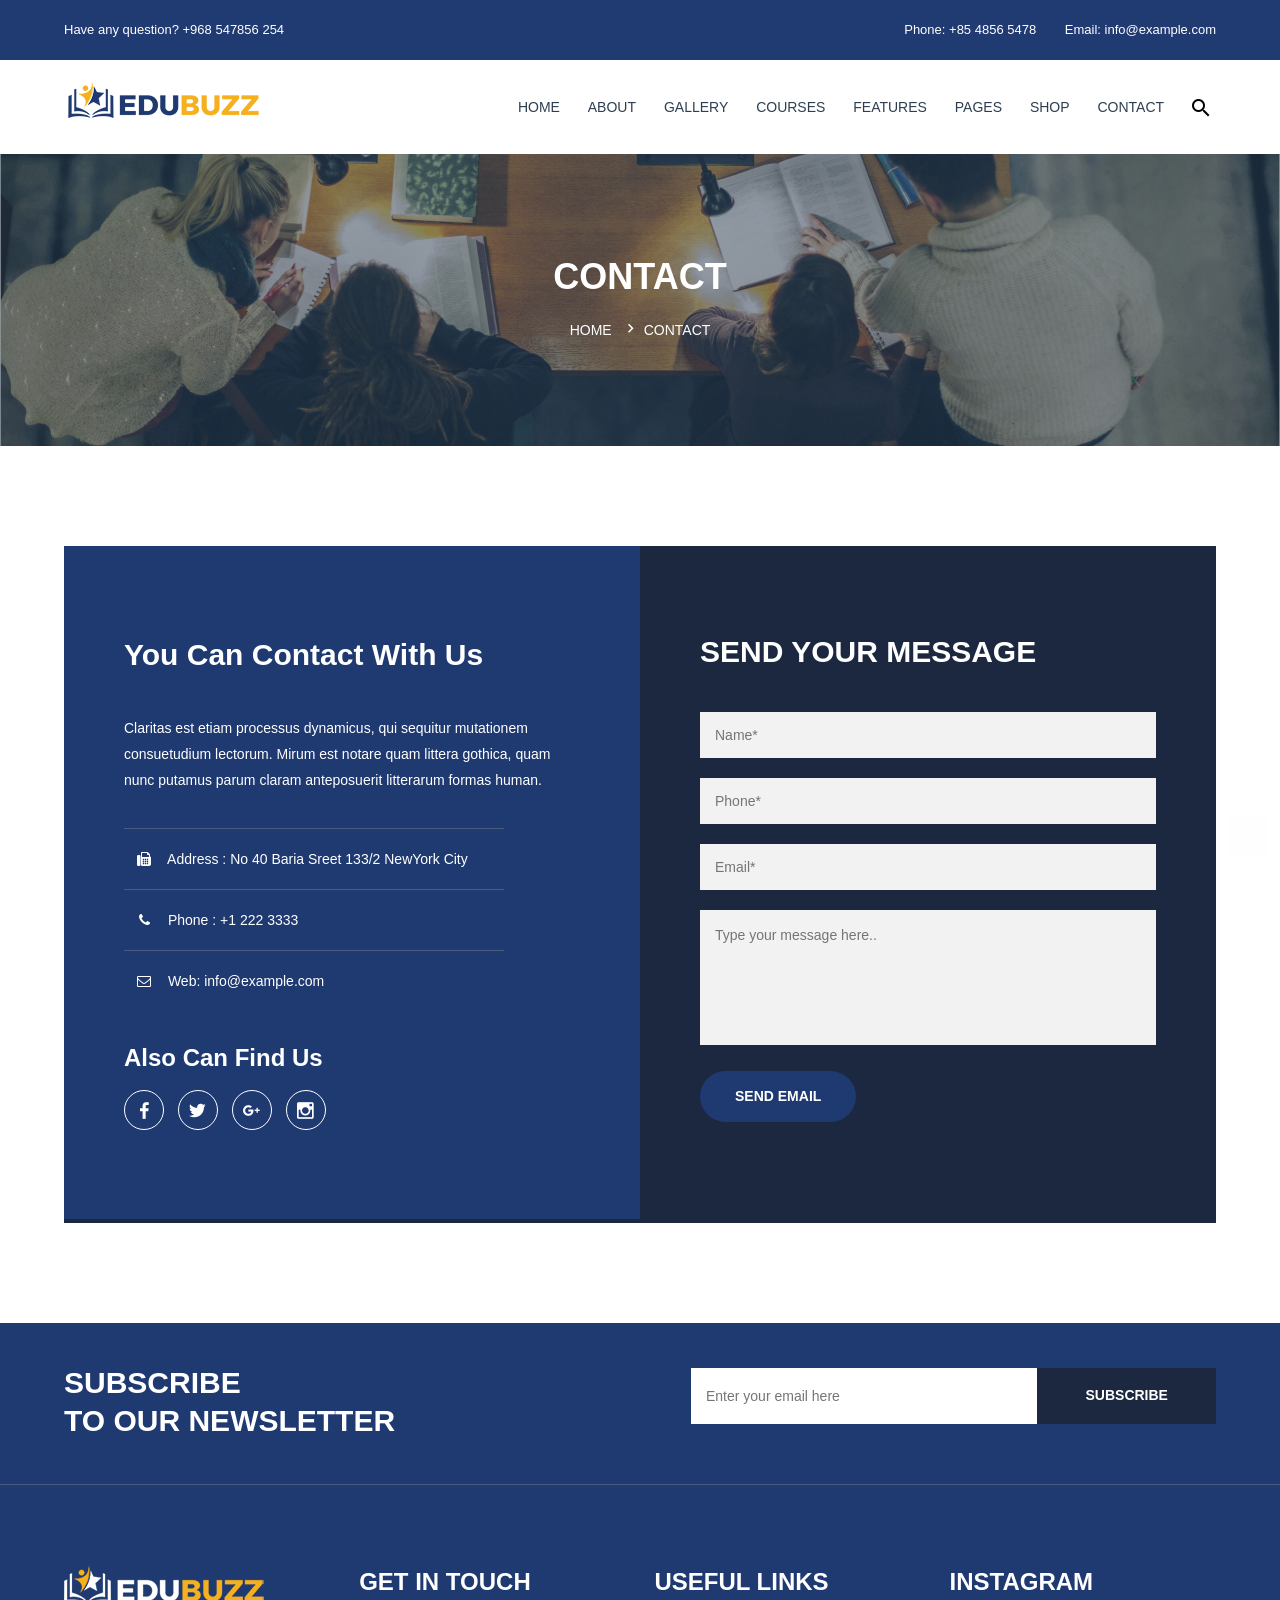
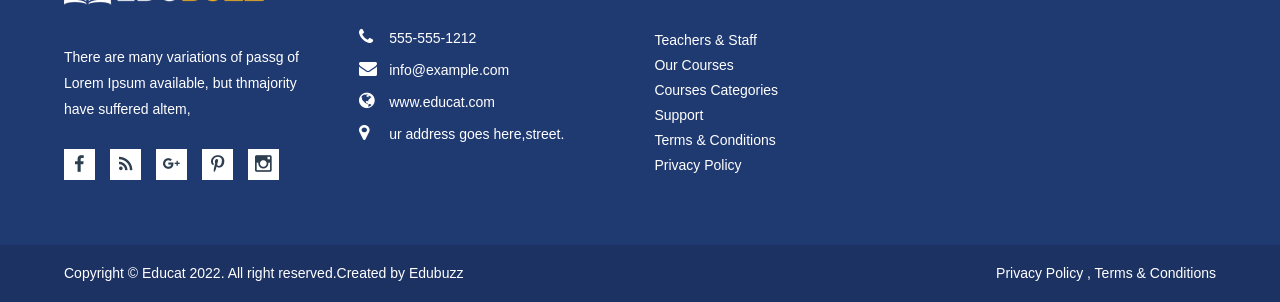
<file: contact.html>
<!doctype html>
<html class="no-js" lang="en">
    <head>
        <meta charset="utf-8">
        <meta http-equiv="x-ua-compatible" content="ie=edge">
        <title>Contact || Edubuzz</title>
        <meta name="description" content="">
        <meta name="viewport" content="width=device-width, initial-scale=1, user-scalable=0">
        
		<!-- favicon
		============================================ -->		
        <link rel="shortcut icon" type="image/x-icon" href="img/favicon.ico">
	   
		<!-- Bootstrap CSS
		============================================ -->		
        <link rel="stylesheet" href="css/bootstrap.min.css">
        
		<!-- Fontawsome CSS
		============================================ -->
        <link rel="stylesheet" href="css/font-awesome.min.css">
        
        <!-- Metarial Iconic Font CSS
		============================================ -->
        <link rel="stylesheet" href="css/material-design-iconic-font.min.css">
        
        <!-- Plugin CSS
		============================================ -->
        <link rel="stylesheet" href="css/plugin.css">
        
		<!-- Style CSS
		============================================ -->
        <link rel="stylesheet" href="style.css">
        
		<!-- Responsive CSS
		============================================ -->
        <link rel="stylesheet" href="css/responsive.css">
        
		
	    
    </head>
    <body>
        <!--[if lt IE 8]>
            <p class="browserupgrade">You are using an <strong>outdated</strong> browser. Please <a href="http://browsehappy.com/">upgrade your browser</a> to improve your experience.</p>
        <![endif]-->
        
        <!--Loading Area Start-->
        <div class="loading">
    		<div class="text-center middle">
    			<div class="lds-ellipsis"><div></div><div></div><div></div><div></div></div>
    		</div>
    	</div>
        <!--Loading Area End-->
        <!--Main Wrapper Start-->
        <div class="as-mainwrapper">
            <!--Bg White Start-->
            <div class="bg-white">
                <!--Header Area Start-->
                <header>
                    <div class="header-top">
                        <div class="container">
                            <div class="row">
                                <div class="col-lg-7 col-md-6 col-12">
                                    <span>Have any question? +968 547856 254</span>
                                </div>
                                <div class="col-lg-5 col-md-6 col-12">
                                    <div class="header-top-right">
                                        <span>Phone: +85 4856 5478</span>
                                        <span>Email: info@example.com</span>
                                    </div>
                                </div>
                            </div>
                        </div>
                    </div>
                    <div class="header-logo-menu sticker">
                        <div class="container">
                            <div class="row">
                                <div class="col-lg-3 col-12">
                                    <div class="logo">
                                        <a href="index.html"><img src="img/logo/logo.png" alt="EDUCAT"></a>
                                    </div>
                                </div>
                                <div class="col-lg-9 col-12">
                                    <div class="mainmenu-area pull-right">
                                        <div class="mainmenu d-none d-lg-block">
                                            <nav>
                                                <ul id="nav">
                                                    <li class="current"><a href="index.html">Home</a>
                                                        <ul class="sub-menu">
                                                            <li><a href="index.html">Home Version 1</a></li>
                                                            <li><a href="index-2.html">Home Version 2</a></li>
                                                        </ul>
                                                    </li>
                                                    <li><a href="about.html">About</a></li>
                                                    <li><a href="gallery.html">Gallery</a>
                                                        <ul class="sub-menu">
                                                            <li><a href="gallery.html">Gallery</a></li>
                                                            <li><a href="gallery-2.html">Gallery Filtaring</a></li>
                                                            <li><a href="gallery-four-column.html">Gallery Four Column</a></li>
                                                        </ul>
                                                    </li>
                                                    <li><a href="course.html">Courses</a>
                                                        <ul class="sub-menu">
                                                            <li><a href="courses-details.html">Courses Details</a></li>
                                                        </ul>
                                                    </li>
                                                    <li><a href="#">Features</a>
                                                        <ul class="sub-menu">
                                                            <li><a href="#">Blog<i class="zmdi zmdi-chevron-right"></i></a>
                                                                <ul class="inside-menu">
                                                                    <li><a href="blog.html">Blog</a></li>
                                                                    <li><a href="blog-details.html">Blog Details</a></li>
                                                                    <li><a href="blog-left-sidebar.html">Blog Left Sidebar</a></li>
                                                                    <li><a href="blog-no-sidebar.html">Blog No Sidebar</a></li>
                                                                </ul>
                                                            </li>
                                                            <li><a href="#">Shop<i class="zmdi zmdi-chevron-right"></i></a>
                                                                <ul class="inside-menu">
                                                                    <li><a href="shop.html">Shop</a></li>
                                                                    <li><a href="single-product.html">Single Product</a></li>
                                                                    <li><a href="cart.html">Shopping Cart</a></li>
                                                                    <li><a href="wishlist.html">Wishlist</a></li>
                                                                    <li><a href="checkout.html">Checkout</a></li>
                                                                    <li><a href="login-register.html">Login - Register</a></li>
                                                                </ul>
                                                            </li>
                                                        </ul>
                                                    </li>
                                                    <li><a href="index.html">Pages</a>
                                                        <ul class="sub-menu">
                                                            <li><a href="team-details.html">Team Details</a></li>
                                                            <li><a href="course.html">Courses Page</a></li>
                                                            <li><a href="courses-details.html">Course Details Page</a></li>
                                                            <li><a href="event.html">Event Page</a></li>
                                                            <li><a href="event-details.html">Event Details Page</a></li>
                                                            <li><a href="blog.html">Blog</a></li>
                                                            <li><a href="blog-details.html">Blog Details Page</a></li>
                                                            <li><a href="blog-left-sidebar.html">Blog Left Sidebar</a></li>
                                                            <li><a href="blog-no-sidebar.html">Blog No Sidebar</a></li>
                                                            <li><a href="wishlist.html">Wishlist Page</a></li>
                                                            <li><a href="checkout.html">Checkout Page</a></li>
                                                            <li><a href="cart.html">Shopping Cart Page</a></li>
                                                            <li><a href="login-register.html">Login Page</a></li>
                                                            <li><a href="contact.html">Contact</a></li>
                                                            <li><a href="404.html">404 Error</a></li>
                                                        </ul>
                                                    </li>
                                                    <li><a href="shop.html">Shop</a>
                                                        <ul class="sub-menu">
                                                            <li><a href="single-product.html">Single Product Page</a></li>
                                                        </ul>
                                                    </li>
                                                    <li><a href="contact.html">Contact</a></li>
                                                </ul>
                                            </nav>
                                        </div>
                                        <ul class="header-search">
                                            <li class="search-menu">
                                                <i id="toggle-search" class="zmdi zmdi-search"></i>
                                            </li>
                                        </ul>
                                        <!--Search Form-->
                                        <div class="search">
                                            <div class="search-form">
                                                <form id="search-form" action="#">
                                                    <input type="search" placeholder="Search here..." name="search" />
                                                    <button type="submit">
                                                        <span><i class="fa fa-search"></i></span>
                                                    </button>
                                                </form>                                
                                            </div>
                                        </div>
                                        <!--End of Search Form-->
                                    </div> 
                                </div>
                            </div>
                        </div>
                    </div>  
                    <!-- Mobile Menu Area start -->
                    <div class="mobile-menu-area">
                        <div class="container clearfix">
                            <div class="row">
                                <div class="col-lg-12 col-md-12 col-sm-12">
                                    <div class="mobile-menu">
                                        <nav id="dropdown">
                                            <ul>
                                                <li><a href="index.html">HOME</a>
                                                    <ul>
                                                        <li><a href="index.html">Home Version 1</a></li>
                                                        <li><a href="index-2.html">Home Version 1</a></li>
                                                    </ul>
                                                </li>
                                                <li><a href="gallery.html">Gallery</a>
                                                    <ul>
                                                        <li><a href="gallery.html">Gallery</a></li>
                                                        <li><a href="gallery-2.html">Gallery Filtaring</a></li>
                                                        <li><a href="gallery-four-column.html">Gallery Four Column</a></li>
                                                    </ul>
                                                </li>
                                                <li><a href="team-details.html">Team Details</a></li>
                                                <li><a href="course.html">Courses</a>
                                                    <ul class="sub-menu">
                                                        <li><a href="courses-details.html">Courses Details</a></li>
                                                    </ul>
                                                </li>
                                                <li><a href="shop.html">Shop</a>
                                                    <ul class="sub-menu">
                                                        <li><a href="single-product.html">Single Product</a></li>
                                                    </ul>
                                                </li>
                                                <li><a href="event.html">Event</a>
                                                    <ul class="sub-menu">
                                                        <li><a href="event-details.html">Event Details</a></li>
                                                    </ul>
                                                </li>
                                                <li><a href="blog.html">Blog</a>
                                                    <ul class="sub-menu">
                                                        <li><a href="blog-details.html">Blog Details</a></li>
                                                        <li><a href="blog-left-sidebar.html">Blog Left Sidebar</a></li>
                                                        <li><a href="blog-no-sidebar.html">Blog No Sidebar</a></li>
                                                    </ul>
                                                </li>
                                                <li><a href="contact.html">Pages</a>
                                                    <ul>
                                                        <li><a href="team-details.html">Team Details</a></li>
                                                        <li><a href="course.html">Courses Page</a></li>
                                                        <li><a href="courses-details.html">Course Details Page</a></li>
                                                        <li><a href="event.html">Event Page</a></li>
                                                        <li><a href="event-details.html">Event Details Page</a></li>
                                                        <li><a href="blog.html">Blog</a></li>
                                                        <li><a href="blog-details.html">Blog Details Page</a></li>
                                                        <li><a href="blog-left-sidebar.html">Blog Left Sidebar</a></li>
                                                        <li><a href="blog-no-sidebar.html">Blog No Sidebar</a></li>
                                                        <li><a href="wishlist.html">Wishlist Page</a></li>
                                                        <li><a href="checkout.html">Checkout Page</a></li>
                                                        <li><a href="cart.html">Shopping Cart Page</a></li>
                                                        <li><a href="login-register.html">Login Page</a></li>
                                                        <li><a href="contact.html">Contact</a></li>
                                                        <li><a href="404.html">404 Error</a></li>
                                                    </ul>
                                                </li>
                                                <li><a href="contact.html">Contact us</a></li>
                                            </ul>
                                        </nav>
                                    </div>					
                                </div>
                            </div>
                        </div>
                    </div>
                    <!-- Mobile Menu Area end -->   
                </header>
                <!--End of Header Area-->
                <!--Breadcrumb Banner Area Start-->
                <div class="breadcrumb-banner-area">
                    <div class="container">
                        <div class="row">
                            <div class="col-md-12">
                                <div class="breadcrumb-text">
                                    <h1 class="text-center">Contact</h1>
                                    <div class="breadcrumb-bar">
                                        <ul class="breadcrumb text-center">
                                            <li><a href="index.html">Home</a></li>
                                            <li>Contact</li>
                                        </ul>
                                    </div>
                                </div>
                            </div>
                        </div>
                    </div>
                </div>
                <!--End of Breadcrumb Banner Area-->
                <!--Contact Area Start-->
                <div class="contact-area pt-100 pb-100">
                    <div class="container">
                        <div class="row g-0">
                           <div class="col-md-12 col-lg-6 blue-bg">
                                <div class="edubuzz-address">
                                    <h2 class="contact-title">You Can Contact With Us</h2>
                                    <p>Claritas est etiam processus dynamicus, qui sequitur mutationem consuetudium lectorum. Mirum est notare quam littera gothica, quam nunc putamus parum claram anteposuerit litterarum formas human.</p>
                                    <ul>
                                        <li><i class="fa fa-fax"></i> Address : No 40 Baria Sreet 133/2 NewYork City</li>
                                        <li><i class="fa fa-phone"></i> Phone : +1 222 3333</li>
                                        <li><i class="fa fa-envelope-o"></i> Web: info@example.com</li>
                                    </ul>
                                    <div class="contact-social">
                                        <h3><strong>Also Can Find Us</strong></h3>
                                        <ul>
                                            <li><a href="#"><i class="zmdi zmdi-facebook"></i></a></li>
                                            <li><a href="#"><i class="zmdi zmdi-twitter"></i></a></li>
                                            <li><a href="#"><i class="zmdi zmdi-google-plus"></i></a></li>
                                            <li><a href="#"><i class="zmdi zmdi-instagram"></i></a></li>
                                        </ul>
                                    </div>
                                </div>
                            </div>
                           <div class="col-md-12 col-lg-6 yellow-bg">
                                <div class="contact-form-wrap">
                                    <h2 class="contact-title">SEND YOUR MESSAGE</h2>
                                    <form id="contact-form" action="mail.php" method="post">
                                        <div class="row">
                                            <div class="col-12">
                                                <div class="contact-form-style mb-20">
                                                    <input name="name" placeholder="Name*" type="text">
                                                </div>
                                            </div>
                                            <div class="col-12">
                                                <div class="contact-form-style mb-20">
                                                    <input name="phone" placeholder="Phone*" type="text">
                                                </div>
                                            </div>
                                            <div class="col-12">
                                                <div class="contact-form-style mb-20">
                                                    <input name="email" placeholder="Email*" type="email">
                                                </div>
                                            </div>
                                            <div class="col-md-12">
                                                <div class="contact-form-style">
                                                    <textarea name="message" placeholder="Type your message here.."></textarea>
                                                    <button class="button-default" type="submit"><span>Send Email</span></button>
                                                </div>
                                            </div>
                                        </div>
                                    </form>
                                    <p class="form-messege"></p>
                                </div>
                            </div>
                        </div>
                    </div>
                </div>
                <!--Contact Area End-->
                <footer>
                    <!--Newsletter Area Start-->
                    <div class="newsletter-area">
                        <div class="container">
                            <div class="row">
                                <div class="col-lg-5 col-md-5">
                                    <div class="newsletter-content">
                                        <h3>SUBSCRIBE</h3>
                                        <h2>TO OUR NEWSLETTER</h2>
                                    </div>
                                </div>
                                <div class="col-lg-7 col-md-7">
                                    <div class="newsletter-form angle">
                                        <form action="http://devitems.us11.list-manage.com/subscribe/post?u=6bbb9b6f5827bd842d9640c82&amp;id=05d85f18ef" method="post" id="mc-embedded-subscribe-form" name="mc-embedded-subscribe-form" class="mc-form footer-newsletter fix">
                                            <div class="subscribe-form">
                                                <input id="mc-email" type="email" autocomplete="off" placeholder="Enter your email here">
                                                <button id="mc-submit" type="submit">SUBSCRIBE</button>
                                            </div>    
                                        </form>
                                        <!-- mailchimp-alerts Start -->
                                        <div class="mailchimp-alerts text-centre fix pull-right">
                                            <div class="mailchimp-submitting"></div><!-- mailchimp-submitting end -->
                                            <div class="mailchimp-success"></div><!-- mailchimp-success end -->
                                            <div class="mailchimp-error"></div><!-- mailchimp-error end -->
                                        </div>
                                        <!-- mailchimp-alerts end -->
                                    </div>
                                </div>
                            </div>
                        </div>
                    </div>
                    <!--End of Newsletter Area-->
                    <!--Footer Widget Area Start-->
                    <div class="footer-widget-area">
                        <div class="container">
                            <div class="row">
                                <div class="col-lg-3 col-md-6">
                                    <div class="single-footer-widget">
                                        <div class="footer-logo">
                                            <a href="index.html"><img src="img/logo/footer.png" alt=""></a>
                                        </div>
                                        <p>There are many variations of passg of Lorem Ipsum available, but thmajority have suffered altem, </p>
                                        <div class="social-icons">
                                            <a href="#"><i class="zmdi zmdi-facebook"></i></a>
                                            <a href="#"><i class="zmdi zmdi-rss"></i></a>
                                            <a href="#"><i class="zmdi zmdi-google-plus"></i></a>
                                            <a href="#"><i class="zmdi zmdi-pinterest"></i></a>
                                            <a href="#"><i class="zmdi zmdi-instagram"></i></a>
                                        </div>
                                    </div>
                                </div>
                                <div class="col-lg-3 col-md-6">
                                    <div class="single-footer-widget">
                                        <h3>GET IN TOUCH</h3>
                                        <a href="tel:555-555-1212"><i class="fa fa-phone"></i>555-555-1212</a>
                                        <span><i class="fa fa-envelope"></i>info@example.com</span>
                                        <span><i class="fa fa-globe"></i>www.educat.com</span>
                                        <span><i class="fa fa-map-marker"></i>ur address goes here,street.</span>
                                    </div>
                                </div>
                                <div class="col-lg-3 col-md-6">
                                    <div class="single-footer-widget">
                                        <h3>Useful Links</h3>
                                        <ul class="footer-list">
                                            <li><a href="#">Teachers &amp; Staff</a></li>
                                            <li><a href="#">Our Courses</a></li>
                                            <li><a href="#">Courses Categories</a></li>
                                            <li><a href="#">Support</a></li>
                                            <li><a href="#">Terms &amp; Conditions</a></li>
                                            <li><a href="#">Privacy Policy</a></li>
                                        </ul>
                                    </div>
                                </div>
                                <div class="col-lg-3 col-md-6">
                                    <div class="single-footer-widget">
                                        <h3>Instagram</h3>
                                        <ul id="Instafeed"></ul>
                                    </div>
                                </div>
                            </div>
                        </div>
                    </div>
                    <!--End of Footer Widget Area-->
                    <!--Footer Area Start-->
                    <div class="footer-area">
                        <div class="container">
                            <div class="row">
                                <div class="col-lg-6 col-md-7 col-12">
                                    <span>Copyright &copy; Educat 2022. All right reserved.Created by <a href="#">Edubuzz</a></span>
                                </div>
                                <div class="col-lg-6 col-md-5 col-12">
                                    <div class="column-right">
                                        <span>Privacy Policy , Terms &amp; Conditions</span>
                                    </div>
                                </div>
                            </div>
                        </div>
                    </div>
                    <!--End of Footer Area-->
                </footer>
            </div>   
            <!--End of Bg White--> 
        </div>    
        <!--End of Main Wrapper Area--> 
        
        
        
		<!-- jquery
		============================================ -->		
        <script src="js/vendor/modernizr-3.6.0.min.js"></script>
        <script src="js/vendor/jquery-3.6.0.min.js"></script>
        <script src="js/vendor/jquery-migrate-3.3.2.min.js"></script>
        
		<!-- popper JS
		============================================ -->		
        <script src="js/popper.min.js"></script>
        
		<!-- bootstrap JS
		============================================ -->		
        <script src="js/bootstrap.min.js"></script>
        
		<!-- AJax Mail JS
		============================================ -->		
        <script src="js/ajax-mail.js"></script>
        
		<!-- plugins JS
		============================================ -->		
        <script src="js/plugins.js"></script>
        
		<!-- main JS
		============================================ -->		
        <script src="js/main.js"></script>
    </body>
</html>
</file>
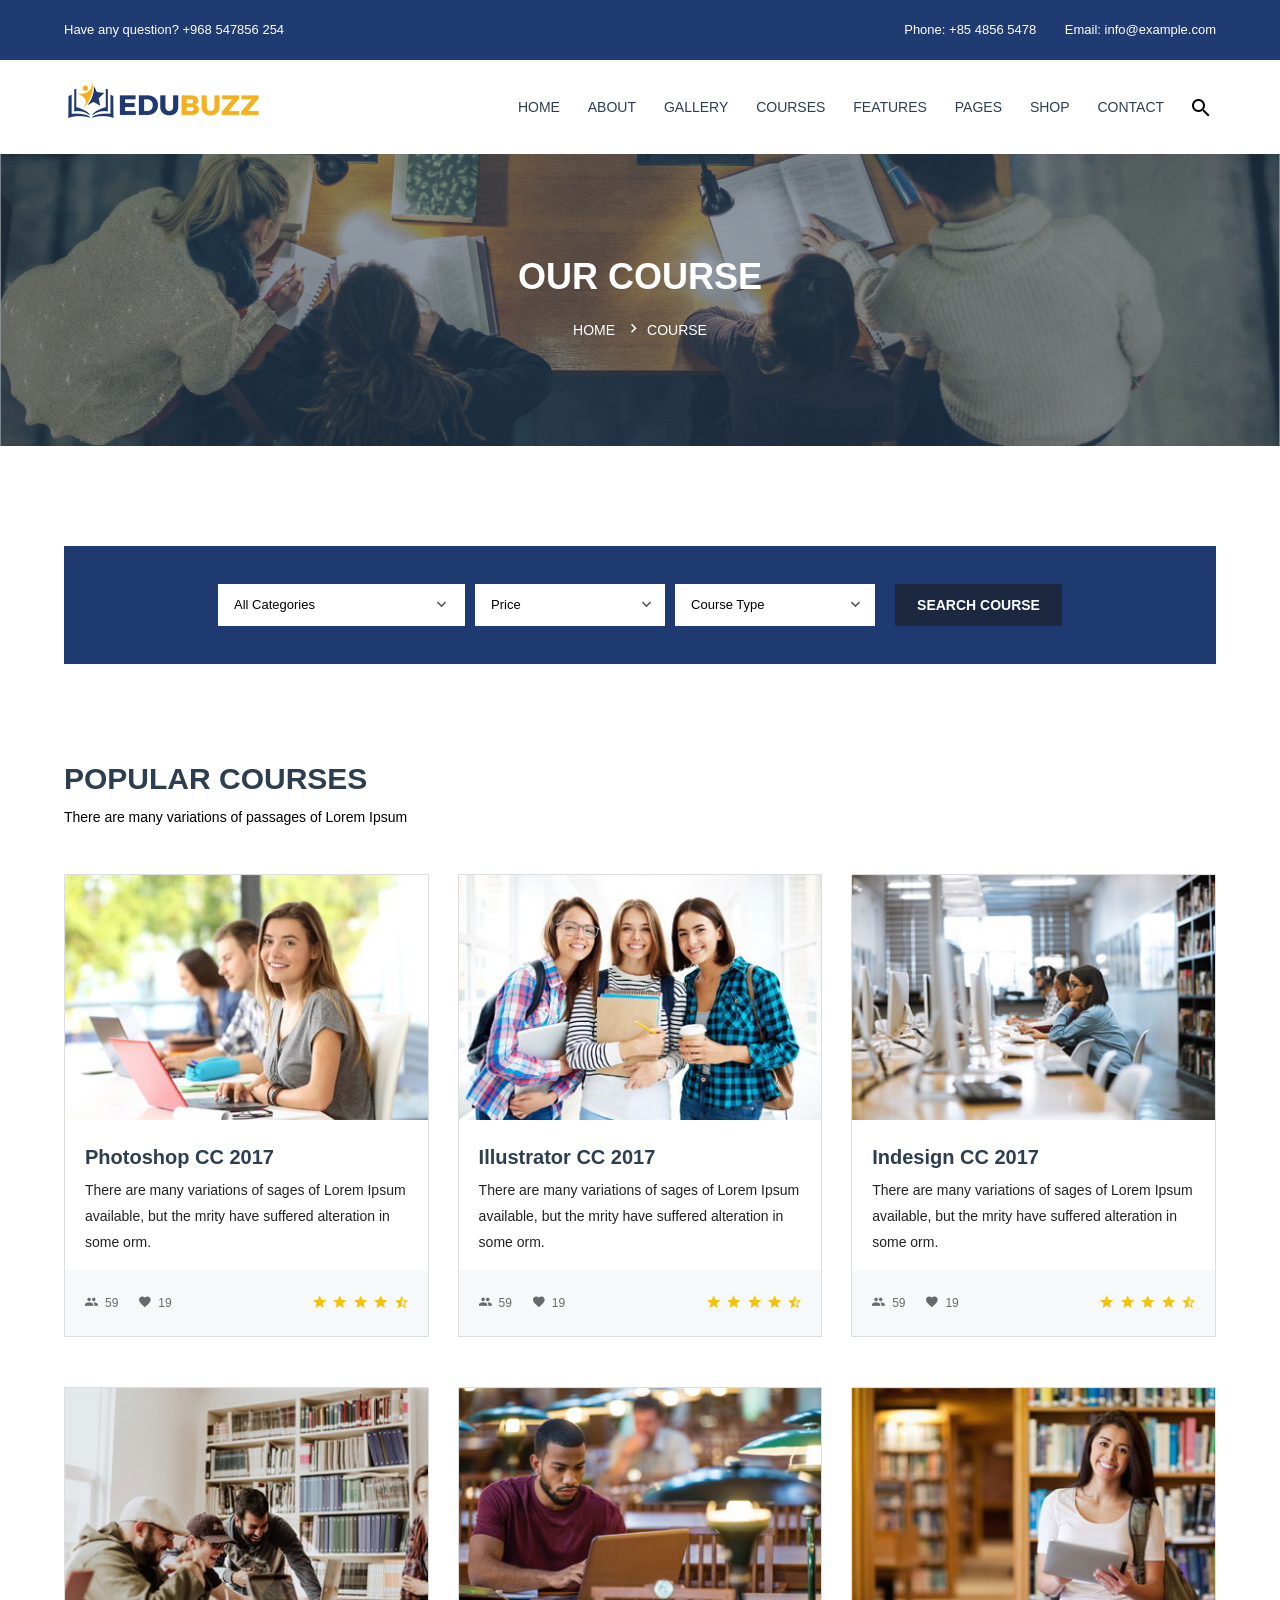
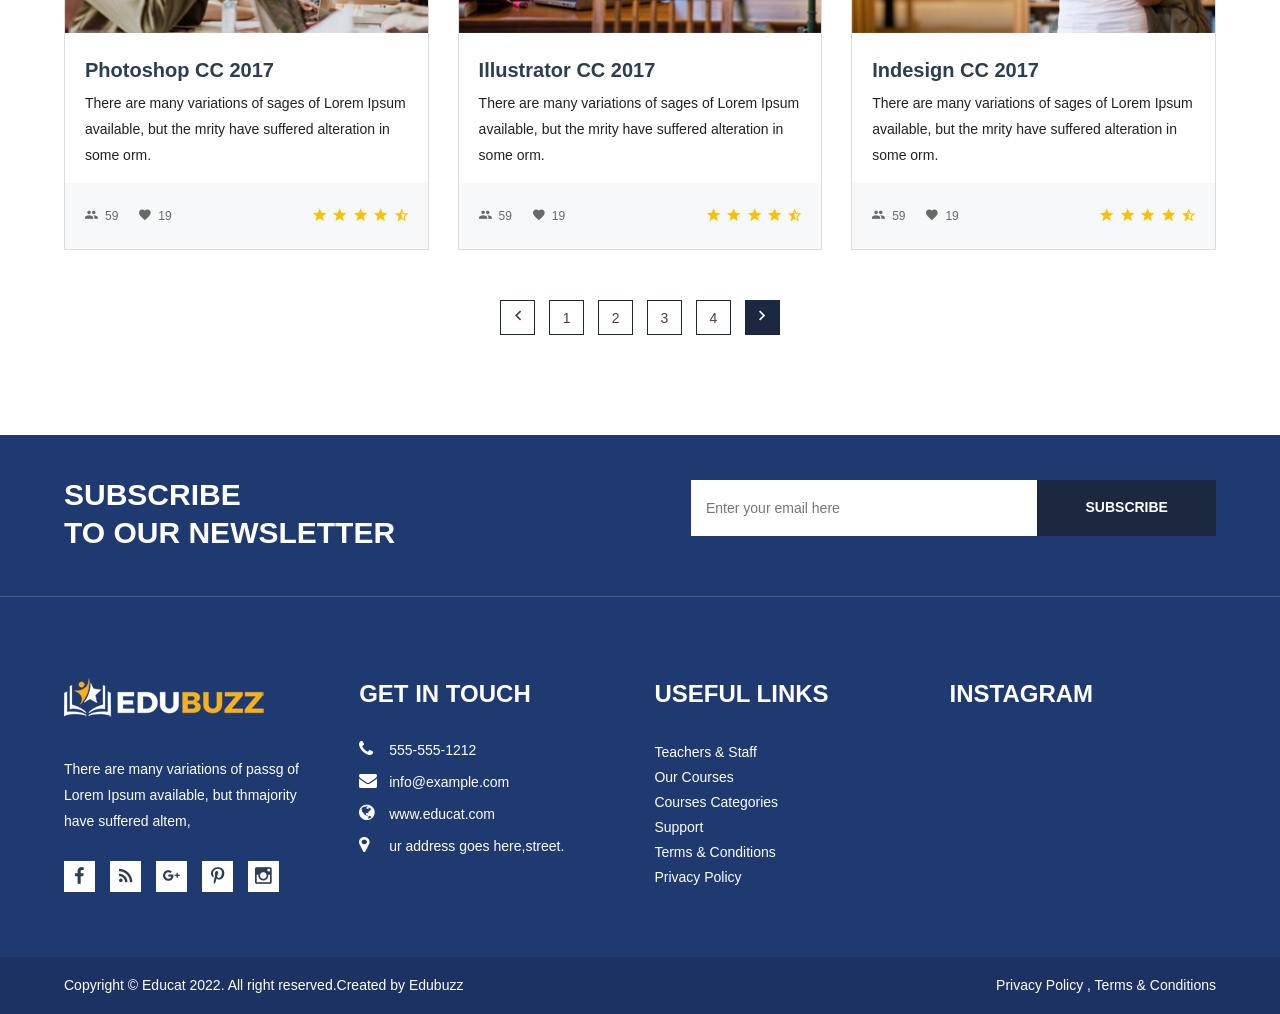
<file: course.html>
<!doctype html>
<html class="no-js" lang="en">
    <head>
        <meta charset="utf-8">
        <meta http-equiv="x-ua-compatible" content="ie=edge">
        <title>Course || Edubuzz</title>
        <meta name="description" content="">
        <meta name="viewport" content="width=device-width, initial-scale=1, user-scalable=0">
        
		<!-- favicon
		============================================ -->		
        <link rel="shortcut icon" type="image/x-icon" href="img/favicon.ico">
	   
		<!-- Bootstrap CSS
		============================================ -->		
        <link rel="stylesheet" href="css/bootstrap.min.css">
        
		<!-- Fontawsome CSS
		============================================ -->
        <link rel="stylesheet" href="css/font-awesome.min.css">
        
        <!-- Metarial Iconic Font CSS
		============================================ -->
        <link rel="stylesheet" href="css/material-design-iconic-font.min.css">
        
        <!-- Plugin CSS
		============================================ -->
        <link rel="stylesheet" href="css/plugin.css">
        
		<!-- Style CSS
		============================================ -->
        <link rel="stylesheet" href="style.css">
        
		<!-- Responsive CSS
		============================================ -->
        <link rel="stylesheet" href="css/responsive.css">
        
		
	    
    </head>
    <body>
        <!--[if lt IE 8]>
            <p class="browserupgrade">You are using an <strong>outdated</strong> browser. Please <a href="http://browsehappy.com/">upgrade your browser</a> to improve your experience.</p>
        <![endif]-->
        
        <!--Loading Area Start-->
        <div class="loading">
    		<div class="text-center middle">
    			<div class="lds-ellipsis"><div></div><div></div><div></div><div></div></div>
    		</div>
    	</div>
        <!--Loading Area End-->
        <!--Main Wrapper Start-->
        <div class="as-mainwrapper">
            <!--Bg White Start-->
            <div class="bg-white">
                <!--Header Area Start-->
                <header>
                    <div class="header-top">
                        <div class="container">
                            <div class="row">
                                <div class="col-lg-7 col-md-6 col-12">
                                    <span>Have any question? +968 547856 254</span>
                                </div>
                                <div class="col-lg-5 col-md-6 col-12">
                                    <div class="header-top-right">
                                        <span>Phone: +85 4856 5478</span>
                                        <span>Email: info@example.com</span>
                                    </div>
                                </div>
                            </div>
                        </div>
                    </div>
                    <div class="header-logo-menu sticker">
                        <div class="container">
                            <div class="row">
                                <div class="col-lg-3 col-12">
                                    <div class="logo">
                                        <a href="index.html"><img src="img/logo/logo.png" alt="EDUCAT"></a>
                                    </div>
                                </div>
                                <div class="col-lg-9 col-12">
                                    <div class="mainmenu-area pull-right">
                                        <div class="mainmenu d-none d-lg-block">
                                            <nav>
                                                <ul id="nav">
                                                    <li class="current"><a href="index.html">Home</a>
                                                        <ul class="sub-menu">
                                                            <li><a href="index.html">Home Version 1</a></li>
                                                            <li><a href="index-2.html">Home Version 2</a></li>
                                                        </ul>
                                                    </li>
                                                    <li><a href="about.html">About</a></li>
                                                    <li><a href="gallery.html">Gallery</a>
                                                        <ul class="sub-menu">
                                                            <li><a href="gallery.html">Gallery</a></li>
                                                            <li><a href="gallery-2.html">Gallery Filtaring</a></li>
                                                            <li><a href="gallery-four-column.html">Gallery Four Column</a></li>
                                                        </ul>
                                                    </li>
                                                    <li><a href="course.html">Courses</a>
                                                        <ul class="sub-menu">
                                                            <li><a href="courses-details.html">Courses Details</a></li>
                                                        </ul>
                                                    </li>
                                                    <li><a href="#">Features</a>
                                                        <ul class="sub-menu">
                                                            <li><a href="#">Blog<i class="zmdi zmdi-chevron-right"></i></a>
                                                                <ul class="inside-menu">
                                                                    <li><a href="blog.html">Blog</a></li>
                                                                    <li><a href="blog-details.html">Blog Details</a></li>
                                                                    <li><a href="blog-left-sidebar.html">Blog Left Sidebar</a></li>
                                                                    <li><a href="blog-no-sidebar.html">Blog No Sidebar</a></li>
                                                                </ul>
                                                            </li>
                                                            <li><a href="#">Shop<i class="zmdi zmdi-chevron-right"></i></a>
                                                                <ul class="inside-menu">
                                                                    <li><a href="shop.html">Shop</a></li>
                                                                    <li><a href="single-product.html">Single Product</a></li>
                                                                    <li><a href="cart.html">Shopping Cart</a></li>
                                                                    <li><a href="wishlist.html">Wishlist</a></li>
                                                                    <li><a href="checkout.html">Checkout</a></li>
                                                                    <li><a href="login-register.html">Login - Register</a></li>
                                                                </ul>
                                                            </li>
                                                        </ul>
                                                    </li>
                                                    <li><a href="index.html">Pages</a>
                                                        <ul class="sub-menu">
                                                            <li><a href="team-details.html">Team Details</a></li>
                                                            <li><a href="course.html">Courses Page</a></li>
                                                            <li><a href="courses-details.html">Course Details Page</a></li>
                                                            <li><a href="event.html">Event Page</a></li>
                                                            <li><a href="event-details.html">Event Details Page</a></li>
                                                            <li><a href="blog.html">Blog</a></li>
                                                            <li><a href="blog-details.html">Blog Details Page</a></li>
                                                            <li><a href="blog-left-sidebar.html">Blog Left Sidebar</a></li>
                                                            <li><a href="blog-no-sidebar.html">Blog No Sidebar</a></li>
                                                            <li><a href="wishlist.html">Wishlist Page</a></li>
                                                            <li><a href="checkout.html">Checkout Page</a></li>
                                                            <li><a href="cart.html">Shopping Cart Page</a></li>
                                                            <li><a href="login-register.html">Login Page</a></li>
                                                            <li><a href="contact.html">Contact</a></li>
                                                            <li><a href="404.html">404 Error</a></li>
                                                        </ul>
                                                    </li>
                                                    <li><a href="shop.html">Shop</a>
                                                        <ul class="sub-menu">
                                                            <li><a href="single-product.html">Single Product Page</a></li>
                                                        </ul>
                                                    </li>
                                                    <li><a href="contact.html">Contact</a></li>
                                                </ul>
                                            </nav>
                                        </div>
                                        <ul class="header-search">
                                            <li class="search-menu">
                                                <i id="toggle-search" class="zmdi zmdi-search"></i>
                                            </li>
                                        </ul>
                                        <!--Search Form-->
                                        <div class="search">
                                            <div class="search-form">
                                                <form id="search-form" action="#">
                                                    <input type="search" placeholder="Search here..." name="search" />
                                                    <button type="submit">
                                                        <span><i class="fa fa-search"></i></span>
                                                    </button>
                                                </form>                                
                                            </div>
                                        </div>
                                        <!--End of Search Form-->
                                    </div> 
                                </div>
                            </div>
                        </div>
                    </div>  
                    <!-- Mobile Menu Area start -->
                    <div class="mobile-menu-area">
                        <div class="container clearfix">
                            <div class="row">
                                <div class="col-lg-12 col-md-12 col-sm-12">
                                    <div class="mobile-menu">
                                        <nav id="dropdown">
                                            <ul>
                                                <li><a href="index.html">HOME</a>
                                                    <ul>
                                                        <li><a href="index.html">Home Version 1</a></li>
                                                        <li><a href="index-2.html">Home Version 1</a></li>
                                                    </ul>
                                                </li>
                                                <li><a href="gallery.html">Gallery</a>
                                                    <ul>
                                                        <li><a href="gallery.html">Gallery</a></li>
                                                        <li><a href="gallery-2.html">Gallery Filtaring</a></li>
                                                        <li><a href="gallery-four-column.html">Gallery Four Column</a></li>
                                                    </ul>
                                                </li>
                                                <li><a href="team-details.html">Team Details</a></li>
                                                <li><a href="course.html">Courses</a>
                                                    <ul class="sub-menu">
                                                        <li><a href="courses-details.html">Courses Details</a></li>
                                                    </ul>
                                                </li>
                                                <li><a href="shop.html">Shop</a>
                                                    <ul class="sub-menu">
                                                        <li><a href="single-product.html">Single Product</a></li>
                                                    </ul>
                                                </li>
                                                <li><a href="event.html">Event</a>
                                                    <ul class="sub-menu">
                                                        <li><a href="event-details.html">Event Details</a></li>
                                                    </ul>
                                                </li>
                                                <li><a href="blog.html">Blog</a>
                                                    <ul class="sub-menu">
                                                        <li><a href="blog-details.html">Blog Details</a></li>
                                                        <li><a href="blog-left-sidebar.html">Blog Left Sidebar</a></li>
                                                        <li><a href="blog-no-sidebar.html">Blog No Sidebar</a></li>
                                                    </ul>
                                                </li>
                                                <li><a href="contact.html">Pages</a>
                                                    <ul>
                                                        <li><a href="team-details.html">Team Details</a></li>
                                                        <li><a href="course.html">Courses Page</a></li>
                                                        <li><a href="courses-details.html">Course Details Page</a></li>
                                                        <li><a href="event.html">Event Page</a></li>
                                                        <li><a href="event-details.html">Event Details Page</a></li>
                                                        <li><a href="blog.html">Blog</a></li>
                                                        <li><a href="blog-details.html">Blog Details Page</a></li>
                                                        <li><a href="blog-left-sidebar.html">Blog Left Sidebar</a></li>
                                                        <li><a href="blog-no-sidebar.html">Blog No Sidebar</a></li>
                                                        <li><a href="wishlist.html">Wishlist Page</a></li>
                                                        <li><a href="checkout.html">Checkout Page</a></li>
                                                        <li><a href="cart.html">Shopping Cart Page</a></li>
                                                        <li><a href="login-register.html">Login Page</a></li>
                                                        <li><a href="contact.html">Contact</a></li>
                                                        <li><a href="404.html">404 Error</a></li>
                                                    </ul>
                                                </li>
                                                <li><a href="contact.html">Contact us</a></li>
                                            </ul>
                                        </nav>
                                    </div>					
                                </div>
                            </div>
                        </div>
                    </div>
                    <!-- Mobile Menu Area end -->   
                </header>
                <!--End of Header Area-->
                <!--Breadcrumb Banner Area Start-->
                <div class="breadcrumb-banner-area">
                    <div class="container">
                        <div class="row">
                            <div class="col-md-12">
                                <div class="breadcrumb-text">
                                    <h1 class="text-center">Our Course</h1>
                                    <div class="breadcrumb-bar">
                                        <ul class="breadcrumb text-center">
                                            <li><a href="index.html">Home</a></li>
                                            <li>Course</li>
                                        </ul>
                                    </div>
                                </div>
                            </div>
                        </div>
                    </div>
                </div>
                <!--End of Breadcrumb Banner Area-->
                <!--Search Category Start-->
                <div class="search-category">
                    <div class="container">
                        <div class="row">
                            <div class="col-lg-12">
                                <form action="#" method="post">
                                    <div class="form-container">
                                        <div class="box-select">
                                            <div class="select large">
                                                <select name="category">
                                                    <option>All Categories</option>
                                                    <option>Web Design</option>
                                                    <option>Designing</option>
                                                    <option>Development</option>
                                                    <option>Programming</option>
                                                    <option>Developing</option>
                                                </select>
                                            </div>
                                            <div class="select small">
                                                <select name="date">
                                                    <option>Price</option>
                                                    <option>$10000</option>
                                                    <option>$35000</option>
                                                    <option>$67000</option>
                                                    <option>$82000</option>
                                                    <option>$95000</option>
                                                </select>
                                            </div>
                                            <div class="select medium">
                                                <select name="date">
                                                    <option>Course Type</option>
                                                    <option>Web Design</option>
                                                    <option>Designing</option>
                                                    <option>Development</option>
                                                    <option>Programming</option>
                                                    <option>Developing</option>
                                                </select>
                                            </div>
                                        </div>
                                        <button type="button">Search Course</button>
                                    </div>
                                </form>  
                            </div>
                        </div>
                    </div>
                </div>
                <!--Search Category End-->
                <!--Course Area Start-->
                <div class="course-area bg-white section-padding">
                    <div class="container">
                        <div class="row">
                            <div class="col-md-12">
                                <div class="section-title-wrapper">
                                    <div class="section-title">
                                        <h3>POPULAR COURSES</h3>
                                        <p>There are many variations of passages of Lorem Ipsum</p>
                                    </div>
                                </div>
                            </div>
                        </div>
                        <div class="row">
                            <div class="col-lg-4 col-md-6 col-12">
                                <div class="single-item mb-50">
                                    <div class="single-item-image overlay-effect">
                                        <a href="courses-details.html"><img src="img/course/1.jpg" alt=""></a>
                                        <div class="courses-hover-info">
                                            <div class="courses-hover-action">
                                                <div class="courses-hover-thumb">
                                                    <img src="img/teacher/1.png" alt="small images">
                                                </div>
                                                <h4><a href="#">Derek Spafford</a></h4>
                                                <span class="crs-separator">/</span>
                                                <p>Professor</p>
                                            </div>
                                        </div>
                                    </div>
                                    <div class="single-item-text">
                                        <h4><a href="courses-details.html">Photoshop CC 2017</a></h4>
                                        <p>There are many variations of sages of Lorem Ipsum available, but the mrity have suffered alteration in some orm.</p>
                                        <div class="single-item-content">
                                           <div class="single-item-comment-view">
                                               <span><i class="zmdi zmdi-accounts"></i>59</span>
                                               <span><i class="zmdi zmdi-favorite"></i>19</span>
                                           </div>
                                           <div class="single-item-rating">
                                               <i class="zmdi zmdi-star"></i>
                                               <i class="zmdi zmdi-star"></i>
                                               <i class="zmdi zmdi-star"></i>
                                               <i class="zmdi zmdi-star"></i>
                                               <i class="zmdi zmdi-star-half"></i>
                                           </div>
                                        </div>   
                                    </div>
                                </div>
                            </div>
                            <div class="col-lg-4 col-md-6 col-12">
                                <div class="single-item mb-50">
                                    <div class="single-item-image overlay-effect">
                                        <a href="courses-details.html"><img src="img/course/2.jpg" alt=""></a>
                                        <div class="courses-hover-info">
                                            <div class="courses-hover-action">
                                                <div class="courses-hover-thumb">
                                                    <img src="img/teacher/1.png" alt="small images">
                                                </div>
                                                <h4><a href="#">Derek Spafford</a></h4>
                                                <span class="crs-separator">/</span>
                                                <p>Professor</p>
                                            </div>
                                        </div>
                                    </div>
                                    <div class="single-item-text">
                                        <h4><a href="courses-details.html">Illustrator CC 2017</a></h4>
                                        <p>There are many variations of sages of Lorem Ipsum available, but the mrity have suffered alteration in some orm.</p>
                                        <div class="single-item-content">
                                           <div class="single-item-comment-view">
                                               <span><i class="zmdi zmdi-accounts"></i>59</span>
                                               <span><i class="zmdi zmdi-favorite"></i>19</span>
                                           </div>
                                           <div class="single-item-rating">
                                               <i class="zmdi zmdi-star"></i>
                                               <i class="zmdi zmdi-star"></i>
                                               <i class="zmdi zmdi-star"></i>
                                               <i class="zmdi zmdi-star"></i>
                                               <i class="zmdi zmdi-star-half"></i>
                                           </div>
                                        </div>   
                                    </div>
                                </div>
                            </div>
                            <div class="col-lg-4 col-md-6 col-12">
                                <div class="single-item mb-50">
                                    <div class="single-item-image overlay-effect">
                                        <a href="courses-details.html"><img src="img/course/3.jpg" alt=""></a>
                                        <div class="courses-hover-info">
                                            <div class="courses-hover-action">
                                                <div class="courses-hover-thumb">
                                                    <img src="img/teacher/1.png" alt="small images">
                                                </div>
                                                <h4><a href="#">Derek Spafford</a></h4>
                                                <span class="crs-separator">/</span>
                                                <p>Professor</p>
                                            </div>
                                        </div>
                                    </div>
                                    <div class="single-item-text">
                                        <h4><a href="courses-details.html">Indesign CC 2017</a></h4>
                                        <p>There are many variations of sages of Lorem Ipsum available, but the mrity have suffered alteration in some orm.</p>
                                        <div class="single-item-content">
                                           <div class="single-item-comment-view">
                                               <span><i class="zmdi zmdi-accounts"></i>59</span>
                                               <span><i class="zmdi zmdi-favorite"></i>19</span>
                                           </div>
                                           <div class="single-item-rating">
                                               <i class="zmdi zmdi-star"></i>
                                               <i class="zmdi zmdi-star"></i>
                                               <i class="zmdi zmdi-star"></i>
                                               <i class="zmdi zmdi-star"></i>
                                               <i class="zmdi zmdi-star-half"></i>
                                           </div>
                                        </div>   
                                    </div>
                                </div>
                            </div>
                            <div class="col-lg-4 col-md-6 col-12">
                                <div class="single-item mb-50">
                                    <div class="single-item-image overlay-effect">
                                        <a href="courses-details.html"><img src="img/course/4.jpg" alt=""></a>
                                        <div class="courses-hover-info">
                                            <div class="courses-hover-action">
                                                <div class="courses-hover-thumb">
                                                    <img src="img/teacher/1.png" alt="small images">
                                                </div>
                                                <h4><a href="#">Derek Spafford</a></h4>
                                                <span class="crs-separator">/</span>
                                                <p>Professor</p>
                                            </div>
                                        </div>
                                    </div>
                                    <div class="single-item-text">
                                        <h4><a href="courses-details.html">Photoshop CC 2017</a></h4>
                                        <p>There are many variations of sages of Lorem Ipsum available, but the mrity have suffered alteration in some orm.</p>
                                        <div class="single-item-content">
                                           <div class="single-item-comment-view">
                                               <span><i class="zmdi zmdi-accounts"></i>59</span>
                                               <span><i class="zmdi zmdi-favorite"></i>19</span>
                                           </div>
                                           <div class="single-item-rating">
                                               <i class="zmdi zmdi-star"></i>
                                               <i class="zmdi zmdi-star"></i>
                                               <i class="zmdi zmdi-star"></i>
                                               <i class="zmdi zmdi-star"></i>
                                               <i class="zmdi zmdi-star-half"></i>
                                           </div>
                                        </div>   
                                    </div>
                                </div>
                            </div>
                            <div class="col-lg-4 col-md-6 col-12">
                                <div class="single-item mb-50">
                                    <div class="single-item-image overlay-effect">
                                        <a href="courses-details.html"><img src="img/course/5.jpg" alt=""></a>
                                        <div class="courses-hover-info">
                                            <div class="courses-hover-action">
                                                <div class="courses-hover-thumb">
                                                    <img src="img/teacher/1.png" alt="small images">
                                                </div>
                                                <h4><a href="#">Derek Spafford</a></h4>
                                                <span class="crs-separator">/</span>
                                                <p>Professor</p>
                                            </div>
                                        </div>
                                    </div>
                                    <div class="single-item-text">
                                        <h4><a href="courses-details.html">Illustrator CC 2017</a></h4>
                                        <p>There are many variations of sages of Lorem Ipsum available, but the mrity have suffered alteration in some orm.</p>
                                        <div class="single-item-content">
                                           <div class="single-item-comment-view">
                                               <span><i class="zmdi zmdi-accounts"></i>59</span>
                                               <span><i class="zmdi zmdi-favorite"></i>19</span>
                                           </div>
                                           <div class="single-item-rating">
                                               <i class="zmdi zmdi-star"></i>
                                               <i class="zmdi zmdi-star"></i>
                                               <i class="zmdi zmdi-star"></i>
                                               <i class="zmdi zmdi-star"></i>
                                               <i class="zmdi zmdi-star-half"></i>
                                           </div>
                                        </div>   
                                    </div>
                                </div>
                            </div>
                            <div class="col-lg-4 col-md-6 col-12">
                                <div class="single-item mb-50">
                                    <div class="single-item-image overlay-effect">
                                        <a href="courses-details.html"><img src="img/course/6.jpg" alt=""></a>
                                        <div class="courses-hover-info">
                                            <div class="courses-hover-action">
                                                <div class="courses-hover-thumb">
                                                    <img src="img/teacher/1.png" alt="small images">
                                                </div>
                                                <h4><a href="#">Derek Spafford</a></h4>
                                                <span class="crs-separator">/</span>
                                                <p>Professor</p>
                                            </div>
                                        </div>
                                    </div>
                                    <div class="single-item-text">
                                        <h4><a href="courses-details.html">Indesign CC 2017</a></h4>
                                        <p>There are many variations of sages of Lorem Ipsum available, but the mrity have suffered alteration in some orm.</p>
                                        <div class="single-item-content">
                                           <div class="single-item-comment-view">
                                               <span><i class="zmdi zmdi-accounts"></i>59</span>
                                               <span><i class="zmdi zmdi-favorite"></i>19</span>
                                           </div>
                                           <div class="single-item-rating">
                                               <i class="zmdi zmdi-star"></i>
                                               <i class="zmdi zmdi-star"></i>
                                               <i class="zmdi zmdi-star"></i>
                                               <i class="zmdi zmdi-star"></i>
                                               <i class="zmdi zmdi-star-half"></i>
                                           </div>
                                        </div>   
                                    </div>
                                </div>
                            </div>
                        </div>
                        <div class="row">
                            <div class="col-md-12">
                                <div class="pagination-content number">
                                    <ul class="pagination">
                                        <li><a href="#"><i class="zmdi zmdi-chevron-left"></i></a></li>
                                        <li><a href="#">1</a></li>
                                        <li><a href="#">2</a></li>
                                        <li><a href="#">3</a></li>
                                        <li><a href="#">4</a></li>
                                        <li class="current"><a href="#"><i class="zmdi zmdi-chevron-right"></i></a></li>
                                    </ul>
                                </div>
                            </div>
                        </div>
                    </div>
                </div>
                <!--End of Course Area-->
                <footer>
                    <!--Newsletter Area Start-->
                    <div class="newsletter-area">
                        <div class="container">
                            <div class="row">
                                <div class="col-lg-5 col-md-5">
                                    <div class="newsletter-content">
                                        <h3>SUBSCRIBE</h3>
                                        <h2>TO OUR NEWSLETTER</h2>
                                    </div>
                                </div>
                                <div class="col-lg-7 col-md-7">
                                    <div class="newsletter-form angle">
                                        <form action="http://devitems.us11.list-manage.com/subscribe/post?u=6bbb9b6f5827bd842d9640c82&amp;id=05d85f18ef" method="post" id="mc-embedded-subscribe-form" name="mc-embedded-subscribe-form" class="mc-form footer-newsletter fix">
                                            <div class="subscribe-form">
                                                <input id="mc-email" type="email" autocomplete="off" placeholder="Enter your email here">
                                                <button id="mc-submit" type="submit">SUBSCRIBE</button>
                                            </div>    
                                        </form>
                                        <!-- mailchimp-alerts Start -->
                                        <div class="mailchimp-alerts text-centre fix pull-right">
                                            <div class="mailchimp-submitting"></div><!-- mailchimp-submitting end -->
                                            <div class="mailchimp-success"></div><!-- mailchimp-success end -->
                                            <div class="mailchimp-error"></div><!-- mailchimp-error end -->
                                        </div>
                                        <!-- mailchimp-alerts end -->
                                    </div>
                                </div>
                            </div>
                        </div>
                    </div>
                    <!--End of Newsletter Area-->
                    <!--Footer Widget Area Start-->
                    <div class="footer-widget-area">
                        <div class="container">
                            <div class="row">
                                <div class="col-lg-3 col-md-6">
                                    <div class="single-footer-widget">
                                        <div class="footer-logo">
                                            <a href="index.html"><img src="img/logo/footer.png" alt=""></a>
                                        </div>
                                        <p>There are many variations of passg of Lorem Ipsum available, but thmajority have suffered altem, </p>
                                        <div class="social-icons">
                                            <a href="#"><i class="zmdi zmdi-facebook"></i></a>
                                            <a href="#"><i class="zmdi zmdi-rss"></i></a>
                                            <a href="#"><i class="zmdi zmdi-google-plus"></i></a>
                                            <a href="#"><i class="zmdi zmdi-pinterest"></i></a>
                                            <a href="#"><i class="zmdi zmdi-instagram"></i></a>
                                        </div>
                                    </div>
                                </div>
                                <div class="col-lg-3 col-md-6">
                                    <div class="single-footer-widget">
                                        <h3>GET IN TOUCH</h3>
                                        <a href="tel:555-555-1212"><i class="fa fa-phone"></i>555-555-1212</a>
                                        <span><i class="fa fa-envelope"></i>info@example.com</span>
                                        <span><i class="fa fa-globe"></i>www.educat.com</span>
                                        <span><i class="fa fa-map-marker"></i>ur address goes here,street.</span>
                                    </div>
                                </div>
                                <div class="col-lg-3 col-md-6">
                                    <div class="single-footer-widget">
                                        <h3>Useful Links</h3>
                                        <ul class="footer-list">
                                            <li><a href="#">Teachers &amp; Staff</a></li>
                                            <li><a href="#">Our Courses</a></li>
                                            <li><a href="#">Courses Categories</a></li>
                                            <li><a href="#">Support</a></li>
                                            <li><a href="#">Terms &amp; Conditions</a></li>
                                            <li><a href="#">Privacy Policy</a></li>
                                        </ul>
                                    </div>
                                </div>
                                <div class="col-lg-3 col-md-6">
                                    <div class="single-footer-widget">
                                        <h3>Instagram</h3>
                                        <ul id="Instafeed"></ul>
                                    </div>
                                </div>
                            </div>
                        </div>
                    </div>
                    <!--End of Footer Widget Area-->
                    <!--Footer Area Start-->
                    <div class="footer-area">
                        <div class="container">
                            <div class="row">
                                <div class="col-lg-6 col-md-7 col-12">
                                    <span>Copyright &copy; Educat 2022. All right reserved.Created by <a href="#">Edubuzz</a></span>
                                </div>
                                <div class="col-lg-6 col-md-5 col-12">
                                    <div class="column-right">
                                        <span>Privacy Policy , Terms &amp; Conditions</span>
                                    </div>
                                </div>
                            </div>
                        </div>
                    </div>
                    <!--End of Footer Area-->
                </footer>
            </div>   
            <!--End of Bg White--> 
        </div>    
        <!--End of Main Wrapper Area--> 
        
        
        
		<!-- jquery
		============================================ -->		
        <script src="js/vendor/modernizr-3.6.0.min.js"></script>
        <script src="js/vendor/jquery-3.6.0.min.js"></script>
        <script src="js/vendor/jquery-migrate-3.3.2.min.js"></script>
        
		<!-- popper JS
		============================================ -->		
        <script src="js/popper.min.js"></script>
        
		<!-- bootstrap JS
		============================================ -->		
        <script src="js/bootstrap.min.js"></script>
        
		<!-- AJax Mail JS
		============================================ -->		
        <script src="js/ajax-mail.js"></script>
        
		<!-- plugins JS
		============================================ -->		
        <script src="js/plugins.js"></script>
        
		<!-- main JS
		============================================ -->		
        <script src="js/main.js"></script>
    </body>
</html>
</file>
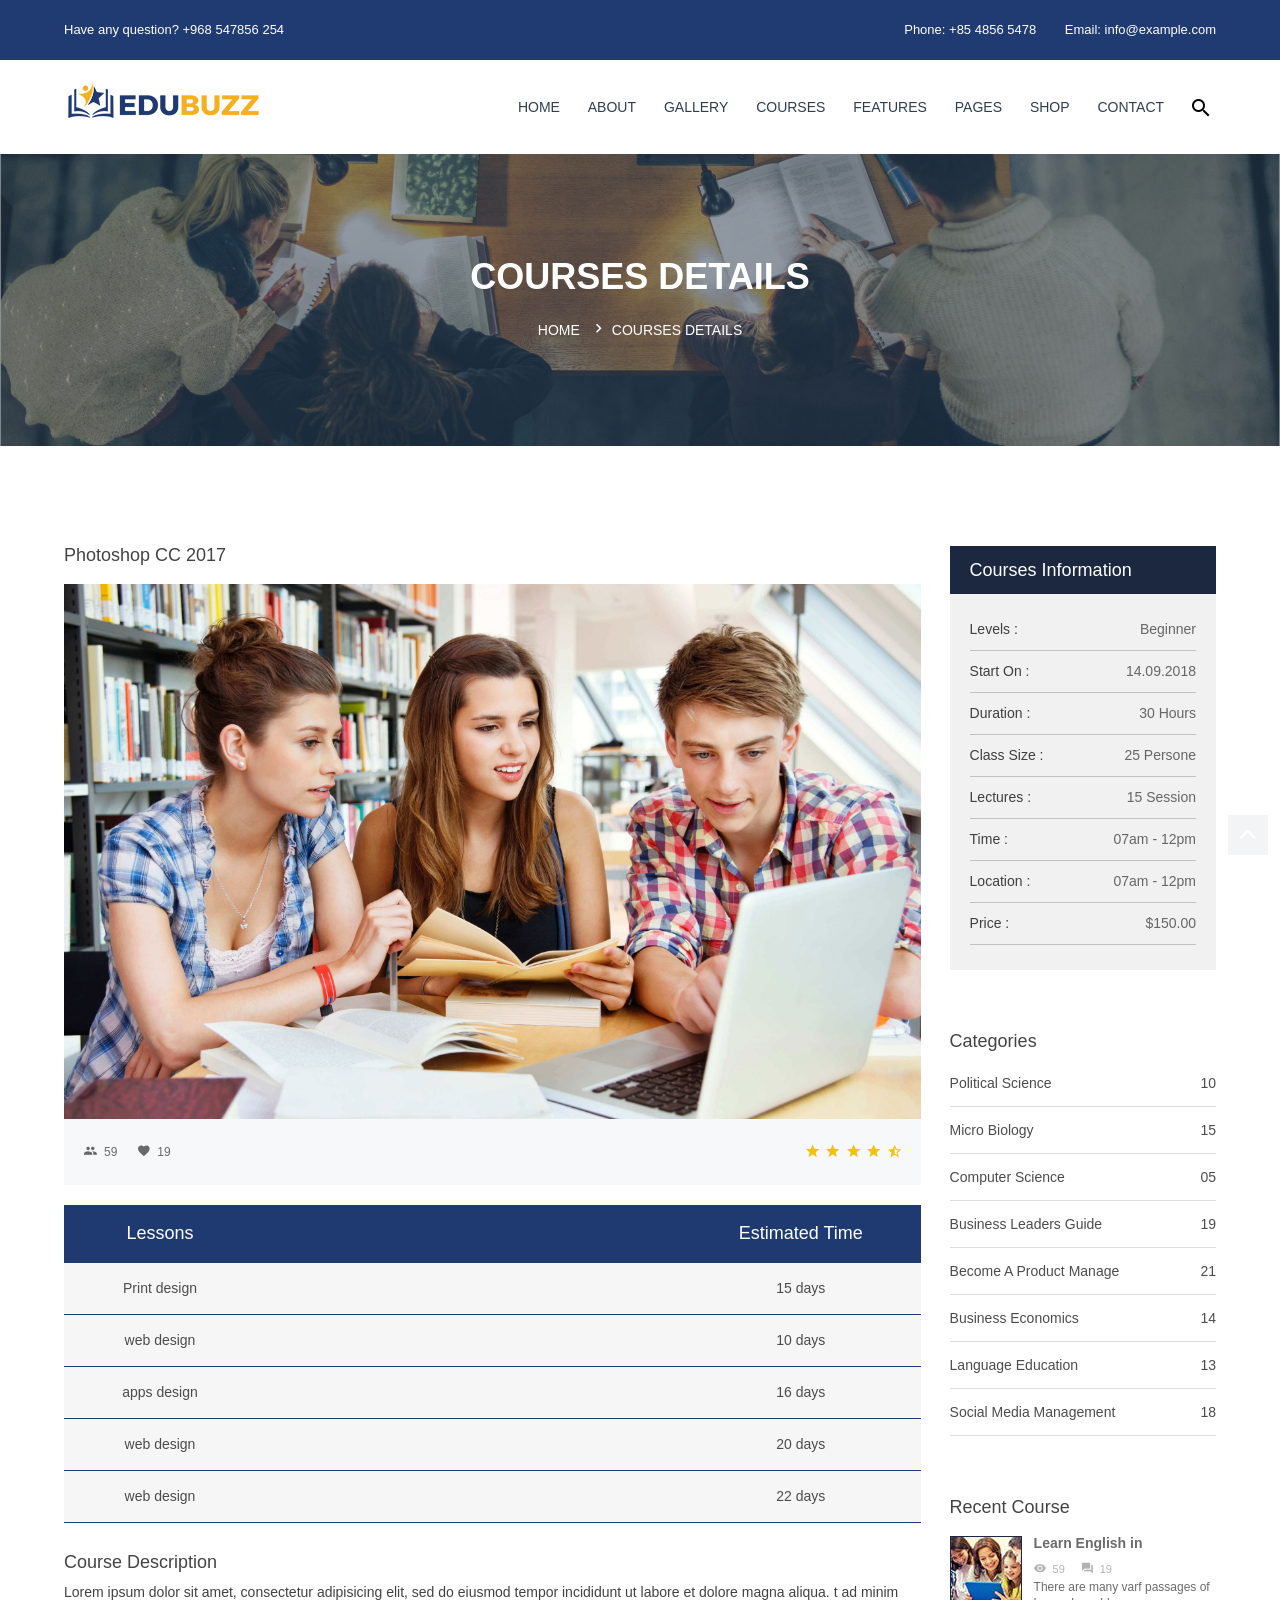
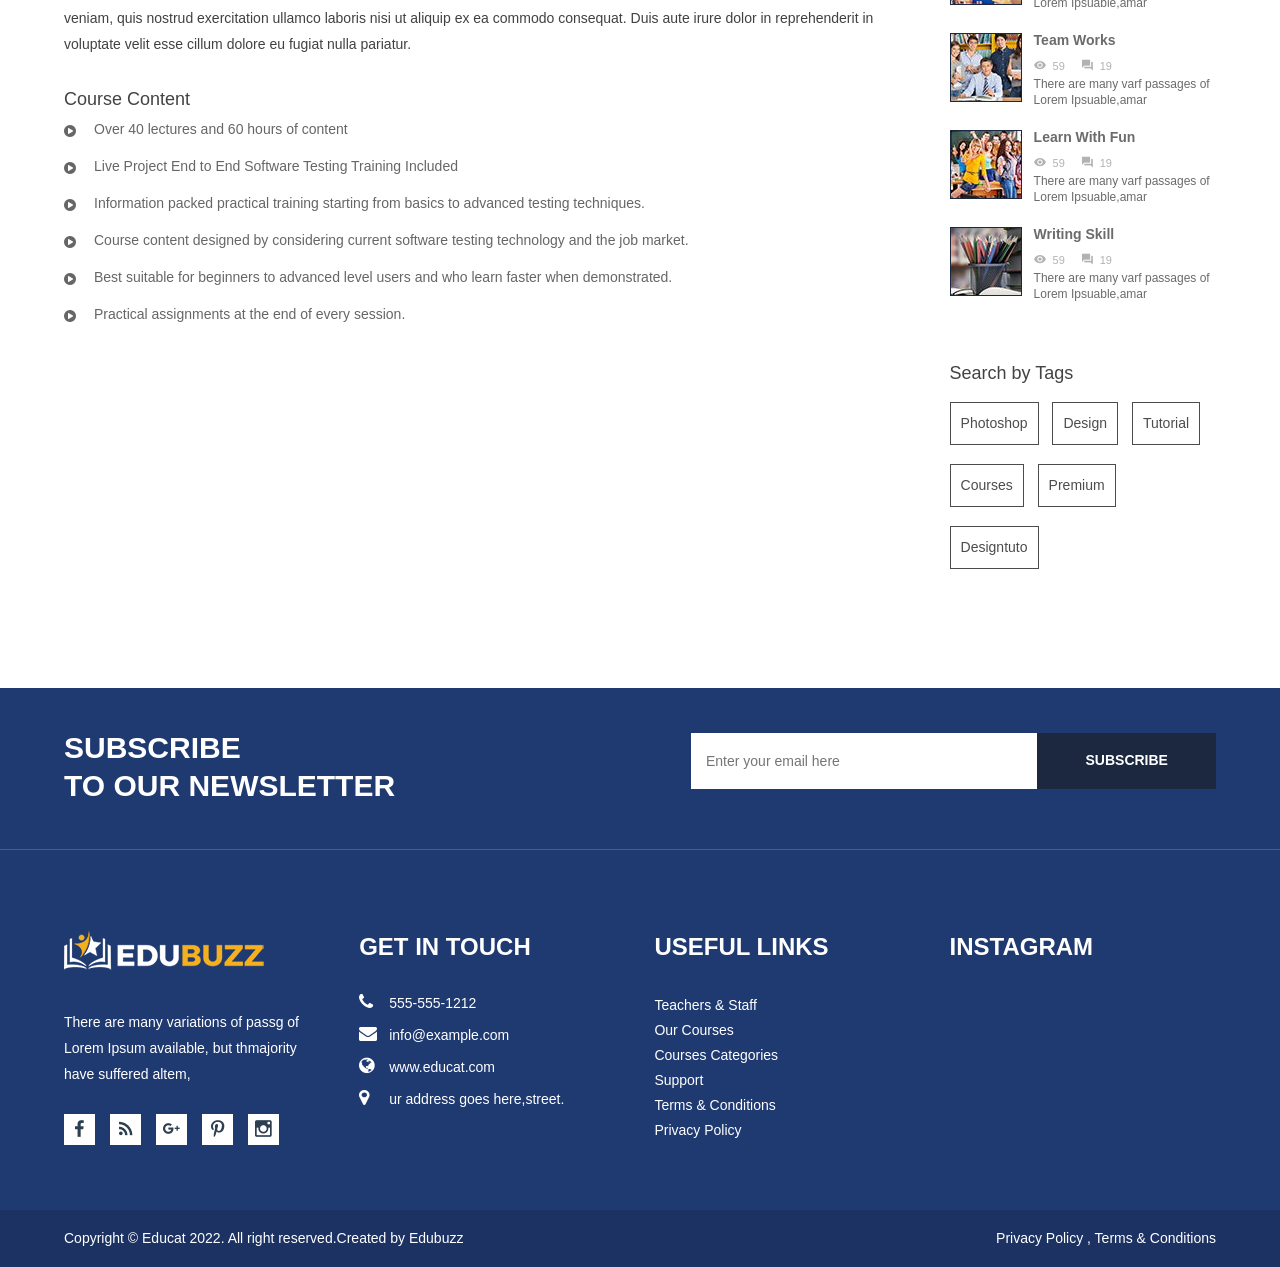
<file: courses-details.html>
<!doctype html>
<html class="no-js" lang="en">
    <head>
        <meta charset="utf-8">
        <meta http-equiv="x-ua-compatible" content="ie=edge">
        <title>Courses Details || Edubuzz</title>
        <meta name="description" content="">
        <meta name="viewport" content="width=device-width, initial-scale=1, user-scalable=0">
        
		<!-- favicon
		============================================ -->		
        <link rel="shortcut icon" type="image/x-icon" href="img/favicon.ico">
	   
		<!-- Bootstrap CSS
		============================================ -->		
        <link rel="stylesheet" href="css/bootstrap.min.css">
        
		<!-- Fontawsome CSS
		============================================ -->
        <link rel="stylesheet" href="css/font-awesome.min.css">
        
        <!-- Metarial Iconic Font CSS
		============================================ -->
        <link rel="stylesheet" href="css/material-design-iconic-font.min.css">
        
        <!-- Plugin CSS
		============================================ -->
        <link rel="stylesheet" href="css/plugin.css">
        
		<!-- Style CSS
		============================================ -->
        <link rel="stylesheet" href="style.css">
        
		<!-- Responsive CSS
		============================================ -->
        <link rel="stylesheet" href="css/responsive.css">
        
		
	    
    </head>
    <body>
        <!--[if lt IE 8]>
            <p class="browserupgrade">You are using an <strong>outdated</strong> browser. Please <a href="http://browsehappy.com/">upgrade your browser</a> to improve your experience.</p>
        <![endif]-->
        
        <!--Loading Area Start-->
        <div class="loading">
    		<div class="text-center middle">
    			<div class="lds-ellipsis"><div></div><div></div><div></div><div></div></div>
    		</div>
    	</div>
        <!--Loading Area End-->
        <!--Main Wrapper Start-->
        <div class="as-mainwrapper">
            <!--Bg White Start-->
            <div class="bg-white">
                <!--Header Area Start-->
                <header>
                    <div class="header-top">
                        <div class="container">
                            <div class="row">
                                <div class="col-lg-7 col-md-6 col-12">
                                    <span>Have any question? +968 547856 254</span>
                                </div>
                                <div class="col-lg-5 col-md-6 col-12">
                                    <div class="header-top-right">
                                        <span>Phone: +85 4856 5478</span>
                                        <span>Email: info@example.com</span>
                                    </div>
                                </div>
                            </div>
                        </div>
                    </div>
                    <div class="header-logo-menu sticker">
                        <div class="container">
                            <div class="row">
                                <div class="col-lg-3 col-12">
                                    <div class="logo">
                                        <a href="index.html"><img src="img/logo/logo.png" alt="EDUCAT"></a>
                                    </div>
                                </div>
                                <div class="col-lg-9 col-12">
                                    <div class="mainmenu-area pull-right">
                                        <div class="mainmenu d-none d-lg-block">
                                            <nav>
                                                <ul id="nav">
                                                    <li class="current"><a href="index.html">Home</a>
                                                        <ul class="sub-menu">
                                                            <li><a href="index.html">Home Version 1</a></li>
                                                            <li><a href="index-2.html">Home Version 2</a></li>
                                                        </ul>
                                                    </li>
                                                    <li><a href="about.html">About</a></li>
                                                    <li><a href="gallery.html">Gallery</a>
                                                        <ul class="sub-menu">
                                                            <li><a href="gallery.html">Gallery</a></li>
                                                            <li><a href="gallery-2.html">Gallery Filtaring</a></li>
                                                            <li><a href="gallery-four-column.html">Gallery Four Column</a></li>
                                                        </ul>
                                                    </li>
                                                    <li><a href="course.html">Courses</a>
                                                        <ul class="sub-menu">
                                                            <li><a href="courses-details.html">Courses Details</a></li>
                                                        </ul>
                                                    </li>
                                                    <li><a href="#">Features</a>
                                                        <ul class="sub-menu">
                                                            <li><a href="#">Blog<i class="zmdi zmdi-chevron-right"></i></a>
                                                                <ul class="inside-menu">
                                                                    <li><a href="blog.html">Blog</a></li>
                                                                    <li><a href="blog-details.html">Blog Details</a></li>
                                                                    <li><a href="blog-left-sidebar.html">Blog Left Sidebar</a></li>
                                                                    <li><a href="blog-no-sidebar.html">Blog No Sidebar</a></li>
                                                                </ul>
                                                            </li>
                                                            <li><a href="#">Shop<i class="zmdi zmdi-chevron-right"></i></a>
                                                                <ul class="inside-menu">
                                                                    <li><a href="shop.html">Shop</a></li>
                                                                    <li><a href="single-product.html">Single Product</a></li>
                                                                    <li><a href="cart.html">Shopping Cart</a></li>
                                                                    <li><a href="wishlist.html">Wishlist</a></li>
                                                                    <li><a href="checkout.html">Checkout</a></li>
                                                                    <li><a href="login-register.html">Login - Register</a></li>
                                                                </ul>
                                                            </li>
                                                        </ul>
                                                    </li>
                                                    <li><a href="index.html">Pages</a>
                                                        <ul class="sub-menu">
                                                            <li><a href="team-details.html">Team Details</a></li>
                                                            <li><a href="course.html">Courses Page</a></li>
                                                            <li><a href="courses-details.html">Course Details Page</a></li>
                                                            <li><a href="event.html">Event Page</a></li>
                                                            <li><a href="event-details.html">Event Details Page</a></li>
                                                            <li><a href="blog.html">Blog</a></li>
                                                            <li><a href="blog-details.html">Blog Details Page</a></li>
                                                            <li><a href="blog-left-sidebar.html">Blog Left Sidebar</a></li>
                                                            <li><a href="blog-no-sidebar.html">Blog No Sidebar</a></li>
                                                            <li><a href="wishlist.html">Wishlist Page</a></li>
                                                            <li><a href="checkout.html">Checkout Page</a></li>
                                                            <li><a href="cart.html">Shopping Cart Page</a></li>
                                                            <li><a href="login-register.html">Login Page</a></li>
                                                            <li><a href="contact.html">Contact</a></li>
                                                            <li><a href="404.html">404 Error</a></li>
                                                        </ul>
                                                    </li>
                                                    <li><a href="shop.html">Shop</a>
                                                        <ul class="sub-menu">
                                                            <li><a href="single-product.html">Single Product Page</a></li>
                                                        </ul>
                                                    </li>
                                                    <li><a href="contact.html">Contact</a></li>
                                                </ul>
                                            </nav>
                                        </div>
                                        <ul class="header-search">
                                            <li class="search-menu">
                                                <i id="toggle-search" class="zmdi zmdi-search"></i>
                                            </li>
                                        </ul>
                                        <!--Search Form-->
                                        <div class="search">
                                            <div class="search-form">
                                                <form id="search-form" action="#">
                                                    <input type="search" placeholder="Search here..." name="search" />
                                                    <button type="submit">
                                                        <span><i class="fa fa-search"></i></span>
                                                    </button>
                                                </form>                                
                                            </div>
                                        </div>
                                        <!--End of Search Form-->
                                    </div> 
                                </div>
                            </div>
                        </div>
                    </div>  
                    <!-- Mobile Menu Area start -->
                    <div class="mobile-menu-area">
                        <div class="container clearfix">
                            <div class="row">
                                <div class="col-lg-12 col-md-12 col-sm-12">
                                    <div class="mobile-menu">
                                        <nav id="dropdown">
                                            <ul>
                                                <li><a href="index.html">HOME</a>
                                                    <ul>
                                                        <li><a href="index.html">Home Version 1</a></li>
                                                        <li><a href="index-2.html">Home Version 1</a></li>
                                                    </ul>
                                                </li>
                                                <li><a href="gallery.html">Gallery</a>
                                                    <ul>
                                                        <li><a href="gallery.html">Gallery</a></li>
                                                        <li><a href="gallery-2.html">Gallery Filtaring</a></li>
                                                        <li><a href="gallery-four-column.html">Gallery Four Column</a></li>
                                                    </ul>
                                                </li>
                                                <li><a href="team-details.html">Team Details</a></li>
                                                <li><a href="course.html">Courses</a>
                                                    <ul class="sub-menu">
                                                        <li><a href="courses-details.html">Courses Details</a></li>
                                                    </ul>
                                                </li>
                                                <li><a href="shop.html">Shop</a>
                                                    <ul class="sub-menu">
                                                        <li><a href="single-product.html">Single Product</a></li>
                                                    </ul>
                                                </li>
                                                <li><a href="event.html">Event</a>
                                                    <ul class="sub-menu">
                                                        <li><a href="event-details.html">Event Details</a></li>
                                                    </ul>
                                                </li>
                                                <li><a href="blog.html">Blog</a>
                                                    <ul class="sub-menu">
                                                        <li><a href="blog-details.html">Blog Details</a></li>
                                                        <li><a href="blog-left-sidebar.html">Blog Left Sidebar</a></li>
                                                        <li><a href="blog-no-sidebar.html">Blog No Sidebar</a></li>
                                                    </ul>
                                                </li>
                                                <li><a href="contact.html">Pages</a>
                                                    <ul>
                                                        <li><a href="team-details.html">Team Details</a></li>
                                                        <li><a href="course.html">Courses Page</a></li>
                                                        <li><a href="courses-details.html">Course Details Page</a></li>
                                                        <li><a href="event.html">Event Page</a></li>
                                                        <li><a href="event-details.html">Event Details Page</a></li>
                                                        <li><a href="blog.html">Blog</a></li>
                                                        <li><a href="blog-details.html">Blog Details Page</a></li>
                                                        <li><a href="blog-left-sidebar.html">Blog Left Sidebar</a></li>
                                                        <li><a href="blog-no-sidebar.html">Blog No Sidebar</a></li>
                                                        <li><a href="wishlist.html">Wishlist Page</a></li>
                                                        <li><a href="checkout.html">Checkout Page</a></li>
                                                        <li><a href="cart.html">Shopping Cart Page</a></li>
                                                        <li><a href="login-register.html">Login Page</a></li>
                                                        <li><a href="contact.html">Contact</a></li>
                                                        <li><a href="404.html">404 Error</a></li>
                                                    </ul>
                                                </li>
                                                <li><a href="contact.html">Contact us</a></li>
                                            </ul>
                                        </nav>
                                    </div>					
                                </div>
                            </div>
                        </div>
                    </div>
                    <!-- Mobile Menu Area end -->   
                </header>
                <!--End of Header Area-->
                <!--Breadcrumb Banner Area Start-->
                <div class="breadcrumb-banner-area">
                    <div class="container">
                        <div class="row">
                            <div class="col-md-12">
                                <div class="breadcrumb-text">
                                    <h1 class="text-center">COURSES DETAILS</h1>
                                    <div class="breadcrumb-bar">
                                        <ul class="breadcrumb text-center">
                                            <li><a href="index.html">Home</a></li>
                                            <li>COURSES DETAILS</li>
                                        </ul>
                                    </div>
                                </div>
                            </div>
                        </div>
                    </div>
                </div>
                <!--End of Breadcrumb Banner Area-->
                <!--Course Area Start-->
                <div class="course-details-area section-padding">
                    <div class="container">
                        <div class="row">
                           <div class="col-lg-9 col--12">
                                <div class="course-details-right-sidebar">
                                    <div class="events-details-img1 img-full">
                                        <h3>Photoshop CC 2017</h3>
                                        <img alt="" src="img/details/1.jpg">
                                    </div>
                                    <div class="single-item-content">
                                       <div class="single-item-comment-view">
                                           <span><i class="zmdi zmdi-accounts"></i>59</span>
                                           <span><i class="zmdi zmdi-favorite"></i>19</span>
                                       </div>
                                       <div class="single-item-rating">
                                           <i class="zmdi zmdi-star"></i>
                                           <i class="zmdi zmdi-star"></i>
                                           <i class="zmdi zmdi-star"></i>
                                           <i class="zmdi zmdi-star"></i>
                                           <i class="zmdi zmdi-star-half"></i>
                                       </div>
                                    </div>
                                    <div class="course-duration mb-30">
                                        <div class="duration-title">
                                            <div class="text"><span>Lessons</span> <span class="text-right">Estimated Time</span></div>
                                        </div>
                                        <div class="duration-text">
                                            <div class="text"><span>Print design</span> <span class="text-right">15 days</span></div>
                                            <div class="text"><span>web design</span> <span class="text-right">10 days</span></div>
                                            <div class="text"><span>apps design</span> <span class="text-right">16 days</span></div>
                                            <div class="text"><span>web design</span> <span class="text-right">20 days</span></div>
                                            <div class="text"><span>web design</span> <span class="text-right">22 days</span></div>
                                        </div>
                                    </div>
                                    <div class="about-lectures">
                                        <h3>Course Description</h3>
                                        <p>Lorem ipsum dolor sit amet, consectetur adipisicing elit, sed do eiusmod tempor incididunt ut labore et dolore magna aliqua.  t ad minim veniam, quis nostrud exercitation ullamco laboris nisi ut aliquip ex ea commodo consequat. Duis aute irure dolor in reprehenderit in voluptate velit esse cillum dolore eu fugiat nulla pariatur.</p>
                                    </div>
                                    <div class="event-content">
                                        <h3 class="content2">Course Content</h3>
                                        <ul>
                                            <li>Over 40 lectures and 60 hours of content</li>
                                            <li>Live Project End to End Software Testing Training Included</li>
                                            <li>Information packed practical training starting from basics to advanced testing techniques.</li>
                                            <li>Course content designed by considering current software testing technology and the job market.</li>
                                            <li>Best suitable for beginners to advanced level users and who learn faster when demonstrated.</li>
                                            <li>Practical assignments at the end of every session.</li>
                                        </ul>
                                    </div>
                                </div>
                            </div>
                            <div class="col-lg-3">
                                <div class="sidebar-widget">
                                   <div class="single-sidebar-widget">
                                        <h3 class="sidebar-title">Courses Information </h3>
                                        <ul class="course-menu">
                                            <li>Levels :<span>Beginner</span></li>
                                            <li>Start On :<span>14.09.2018</span></li>
                                            <li>Duration :<span>30 Hours</span></li>
                                            <li>Class Size :<span>25 Persone</span></li>
                                            <li>Lectures :<span>15 Session</span></li>
                                            <li>Time :<span>07am - 12pm</span></li>
                                            <li>Location :<span>07am - 12pm</span></li>
                                            <li>Price :<span>$150.00</span></li>
                                        </ul>
                                    </div>
                                   <div class="single-sidebar-widget">
                                        <h4 class="title">Categories</h4>
                                        <ul class="course-categoris">
                                            <li><a href="#">Political Science<span>10</span></a></li>
                                            <li><a href="#">Micro Biology<span>15</span></a></li>
                                            <li><a href="#">Computer Science<span>05</span></a></li>
                                            <li><a href="#">Business Leaders Guide<span>19</span></a></li>
                                            <li><a href="#">Become a Product Manage<span>21</span></a></li>
                                            <li><a href="#">Business Economics<span>14</span></a></li>
                                            <li><a href="#">Language Education<span>13</span></a></li>
                                            <li><a href="#">Social Media Management<span>18</span></a></li>
                                        </ul>
                                    </div>
                                    <div class="single-sidebar-widget">
                                        <h4 class="title">Recent Course</h4>
                                        <div class="recent-content">
                                            <div class="recent-content-item">
                                                <a href="#"><img src="img/event/7.jpg" alt=""></a>
                                                <div class="recent-text">
                                                    <h4><a href="#">Learn English in</a></h4>
                                                    <div class="single-item-comment-view">
                                                        <span><i class="zmdi zmdi-eye"></i>59</span>
                                                        <span><i class="zmdi zmdi-comments"></i>19</span>
                                                    </div>
                                                    <p>There are many varf passages of Lorem Ipsuable,amar</p>
                                                </div>
                                            </div>
                                            <div class="recent-content-item">
                                                <a href="#"><img src="img/event/8.jpg" alt=""></a>
                                                <div class="recent-text">
                                                    <h4><a href="#">Team Works</a></h4>
                                                    <div class="single-item-comment-view">
                                                        <span><i class="zmdi zmdi-eye"></i>59</span>
                                                        <span><i class="zmdi zmdi-comments"></i>19</span>
                                                    </div>
                                                    <p>There are many varf passages of Lorem Ipsuable,amar</p>
                                                </div>
                                            </div>
                                            <div class="recent-content-item">
                                                <a href="#"><img src="img/event/9.jpg" alt=""></a>
                                                <div class="recent-text">
                                                    <h4><a href="#">Learn With Fun</a></h4>
                                                    <div class="single-item-comment-view">
                                                        <span><i class="zmdi zmdi-eye"></i>59</span>
                                                        <span><i class="zmdi zmdi-comments"></i>19</span>
                                                    </div>
                                                    <p>There are many varf passages of Lorem Ipsuable,amar</p>
                                                </div>
                                            </div>
                                            <div class="recent-content-item">
                                                <a href="#"><img src="img/event/10.jpg" alt=""></a>
                                                <div class="recent-text">
                                                    <h4><a href="#">Writing Skill</a></h4>
                                                    <div class="single-item-comment-view">
                                                        <span><i class="zmdi zmdi-eye"></i>59</span>
                                                        <span><i class="zmdi zmdi-comments"></i>19</span>
                                                    </div>
                                                    <p>There are many varf passages of Lorem Ipsuable,amar</p>
                                                </div>
                                            </div>
                                        </div>
                                    </div>
                                    <div class="single-sidebar-widget">
                                        <h4 class="title">Search by Tags</h4>
                                        <ul class="tags">
                                            <li><a href="#">Photoshop</a></li>
                                            <li><a href="#">Design</a></li>
                                            <li><a href="#">Tutorial</a></li>
                                            <li><a href="#">Courses</a></li>
                                            <li><a href="#">Premium</a></li>
                                            <li><a href="#">Designtuto</a></li>
                                        </ul>
                                    </div>
                                </div>
                            </div>
                        </div>
                    </div>
                </div>
                <!--Course Area End-->
                <footer>
                    <!--Newsletter Area Start-->
                    <div class="newsletter-area">
                        <div class="container">
                            <div class="row">
                                <div class="col-lg-5 col-md-5">
                                    <div class="newsletter-content">
                                        <h3>SUBSCRIBE</h3>
                                        <h2>TO OUR NEWSLETTER</h2>
                                    </div>
                                </div>
                                <div class="col-lg-7 col-md-7">
                                    <div class="newsletter-form angle">
                                        <form action="http://devitems.us11.list-manage.com/subscribe/post?u=6bbb9b6f5827bd842d9640c82&amp;id=05d85f18ef" method="post" id="mc-embedded-subscribe-form" name="mc-embedded-subscribe-form" class="mc-form footer-newsletter fix">
                                            <div class="subscribe-form">
                                                <input id="mc-email" type="email" autocomplete="off" placeholder="Enter your email here">
                                                <button id="mc-submit" type="submit">SUBSCRIBE</button>
                                            </div>    
                                        </form>
                                        <!-- mailchimp-alerts Start -->
                                        <div class="mailchimp-alerts text-centre fix pull-right">
                                            <div class="mailchimp-submitting"></div><!-- mailchimp-submitting end -->
                                            <div class="mailchimp-success"></div><!-- mailchimp-success end -->
                                            <div class="mailchimp-error"></div><!-- mailchimp-error end -->
                                        </div>
                                        <!-- mailchimp-alerts end -->
                                    </div>
                                </div>
                            </div>
                        </div>
                    </div>
                    <!--End of Newsletter Area-->
                    <!--Footer Widget Area Start-->
                    <div class="footer-widget-area">
                        <div class="container">
                            <div class="row">
                                <div class="col-lg-3 col-md-6">
                                    <div class="single-footer-widget">
                                        <div class="footer-logo">
                                            <a href="index.html"><img src="img/logo/footer.png" alt=""></a>
                                        </div>
                                        <p>There are many variations of passg of Lorem Ipsum available, but thmajority have suffered altem, </p>
                                        <div class="social-icons">
                                            <a href="#"><i class="zmdi zmdi-facebook"></i></a>
                                            <a href="#"><i class="zmdi zmdi-rss"></i></a>
                                            <a href="#"><i class="zmdi zmdi-google-plus"></i></a>
                                            <a href="#"><i class="zmdi zmdi-pinterest"></i></a>
                                            <a href="#"><i class="zmdi zmdi-instagram"></i></a>
                                        </div>
                                    </div>
                                </div>
                                <div class="col-lg-3 col-md-6">
                                    <div class="single-footer-widget">
                                        <h3>GET IN TOUCH</h3>
                                        <a href="tel:555-555-1212"><i class="fa fa-phone"></i>555-555-1212</a>
                                        <span><i class="fa fa-envelope"></i>info@example.com</span>
                                        <span><i class="fa fa-globe"></i>www.educat.com</span>
                                        <span><i class="fa fa-map-marker"></i>ur address goes here,street.</span>
                                    </div>
                                </div>
                                <div class="col-lg-3 col-md-6">
                                    <div class="single-footer-widget">
                                        <h3>Useful Links</h3>
                                        <ul class="footer-list">
                                            <li><a href="#">Teachers &amp; Staff</a></li>
                                            <li><a href="#">Our Courses</a></li>
                                            <li><a href="#">Courses Categories</a></li>
                                            <li><a href="#">Support</a></li>
                                            <li><a href="#">Terms &amp; Conditions</a></li>
                                            <li><a href="#">Privacy Policy</a></li>
                                        </ul>
                                    </div>
                                </div>
                                <div class="col-lg-3 col-md-6">
                                    <div class="single-footer-widget">
                                        <h3>Instagram</h3>
                                        <ul id="Instafeed"></ul>
                                    </div>
                                </div>
                            </div>
                        </div>
                    </div>
                    <!--End of Footer Widget Area-->
                    <!--Footer Area Start-->
                    <div class="footer-area">
                        <div class="container">
                            <div class="row">
                                <div class="col-lg-6 col-md-7 col-12">
                                    <span>Copyright &copy; Educat 2022. All right reserved.Created by <a href="#">Edubuzz</a></span>
                                </div>
                                <div class="col-lg-6 col-md-5 col-12">
                                    <div class="column-right">
                                        <span>Privacy Policy , Terms &amp; Conditions</span>
                                    </div>
                                </div>
                            </div>
                        </div>
                    </div>
                    <!--End of Footer Area-->
                </footer>
            </div>   
            <!--End of Bg White--> 
        </div>    
        <!--End of Main Wrapper Area--> 
        
        
        
		<!-- jquery
		============================================ -->		
        <script src="js/vendor/modernizr-3.6.0.min.js"></script>
        <script src="js/vendor/jquery-3.6.0.min.js"></script>
        <script src="js/vendor/jquery-migrate-3.3.2.min.js"></script>
        
		<!-- popper JS
		============================================ -->		
        <script src="js/popper.min.js"></script>
        
		<!-- bootstrap JS
		============================================ -->		
        <script src="js/bootstrap.min.js"></script>
        
		<!-- AJax Mail JS
		============================================ -->		
        <script src="js/ajax-mail.js"></script>
        
		<!-- plugins JS
		============================================ -->		
        <script src="js/plugins.js"></script>
        
		<!-- main JS
		============================================ -->		
        <script src="js/main.js"></script>
    </body>
</html>
</file>
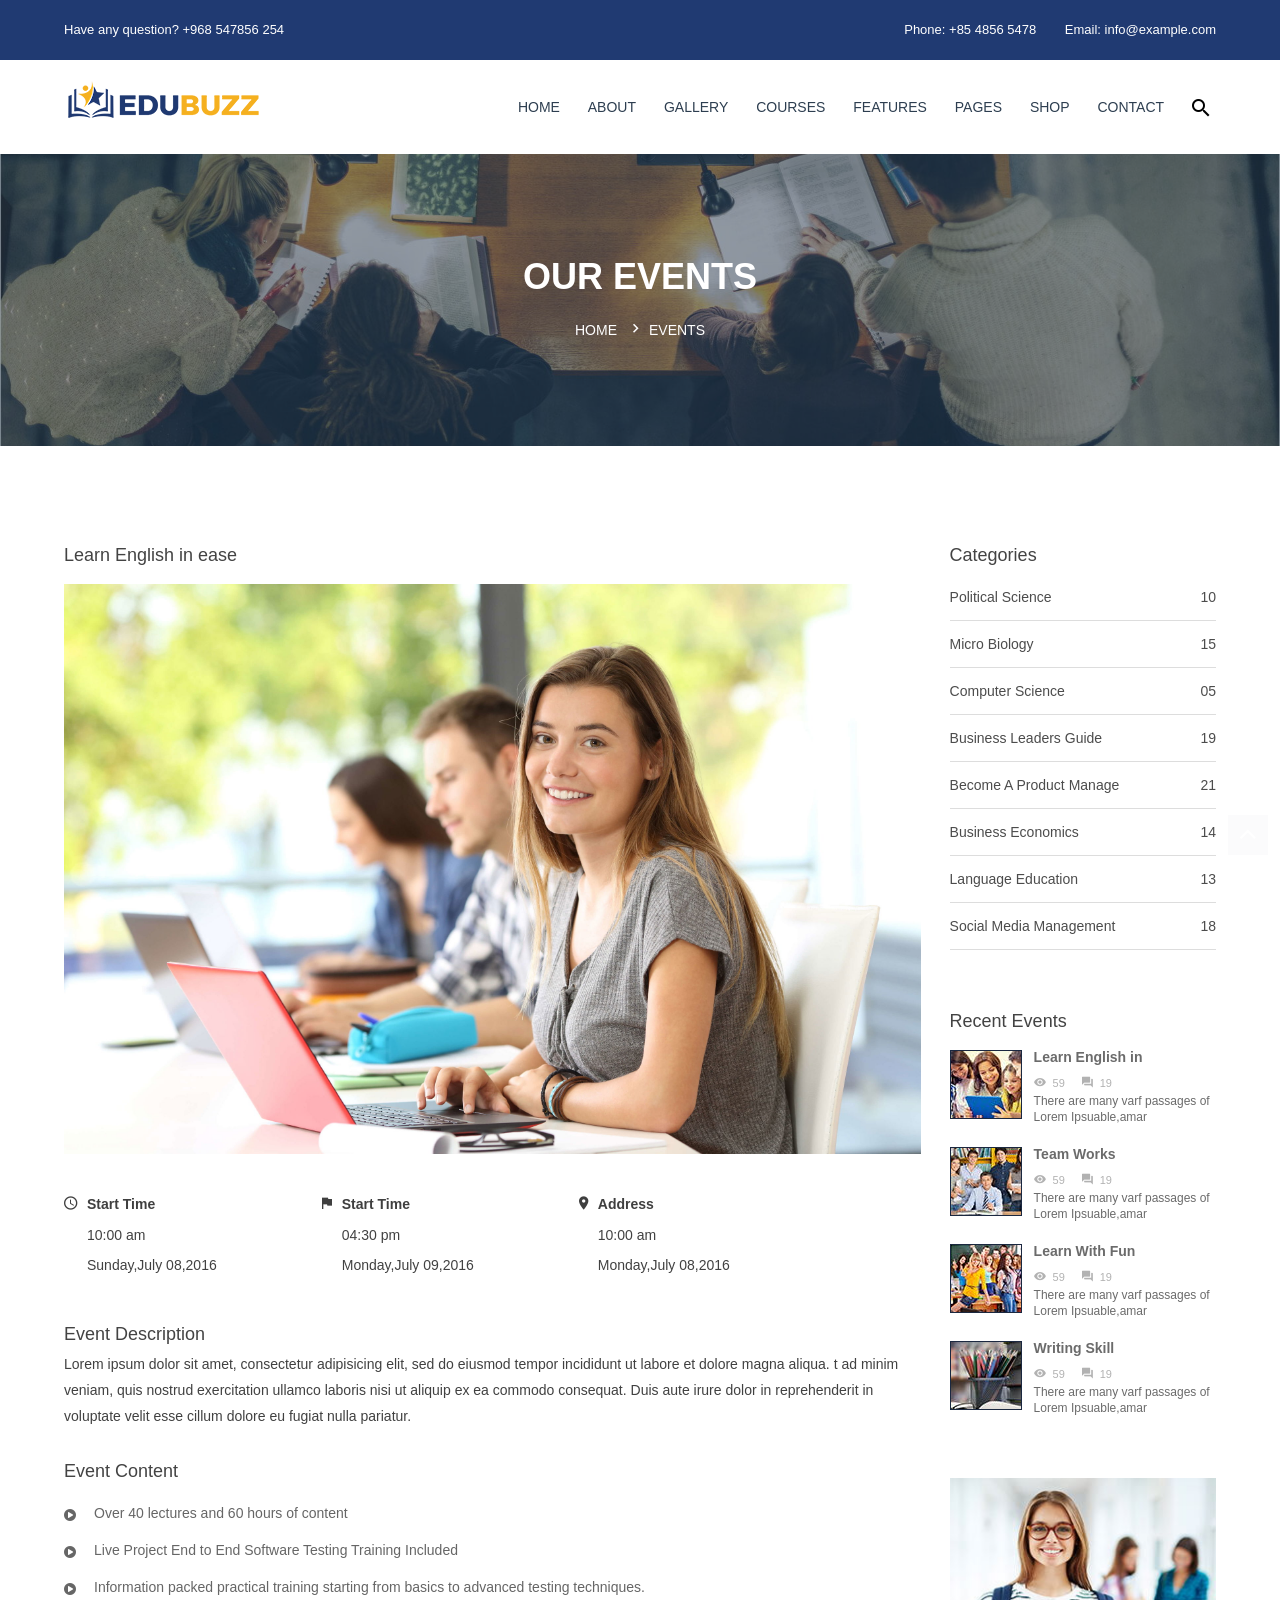
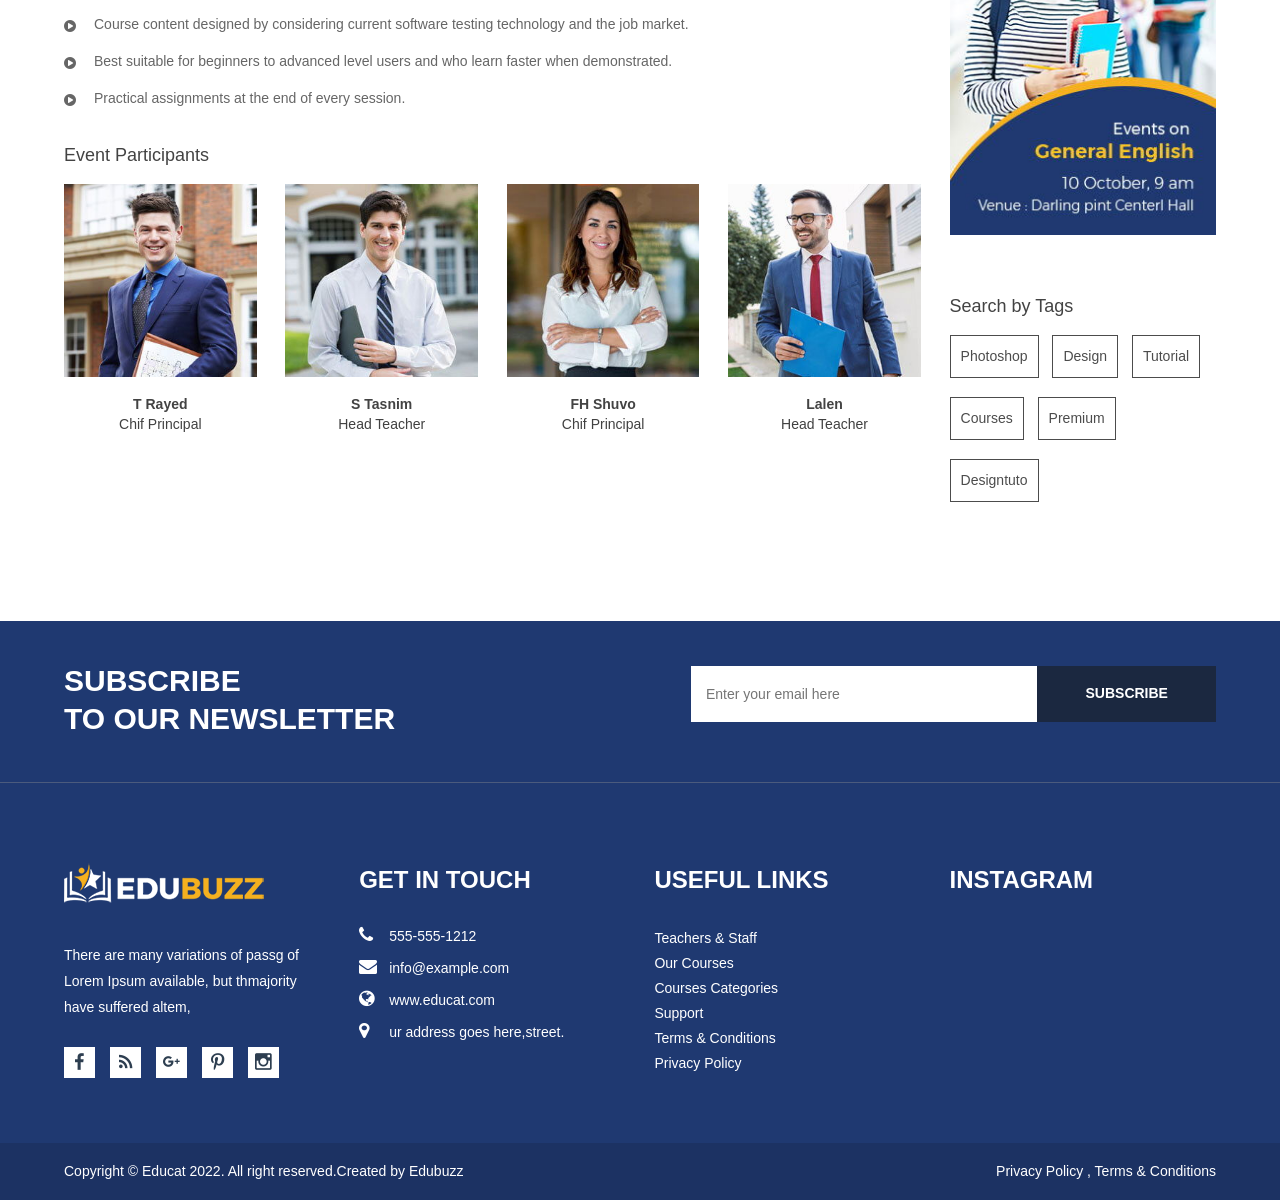
<file: event-details.html>
<!doctype html>
<html class="no-js" lang="en">
    <head>
        <meta charset="utf-8">
        <meta http-equiv="x-ua-compatible" content="ie=edge">
        <title>Event Details || Edubuzz</title>
        <meta name="description" content="">
        <meta name="viewport" content="width=device-width, initial-scale=1, user-scalable=0">
        
		<!-- favicon
		============================================ -->		
        <link rel="shortcut icon" type="image/x-icon" href="img/favicon.ico">
	   
		<!-- Bootstrap CSS
		============================================ -->		
        <link rel="stylesheet" href="css/bootstrap.min.css">
        
		<!-- Fontawsome CSS
		============================================ -->
        <link rel="stylesheet" href="css/font-awesome.min.css">
        
        <!-- Metarial Iconic Font CSS
		============================================ -->
        <link rel="stylesheet" href="css/material-design-iconic-font.min.css">
        
        <!-- Plugin CSS
		============================================ -->
        <link rel="stylesheet" href="css/plugin.css">
        
		<!-- Style CSS
		============================================ -->
        <link rel="stylesheet" href="style.css">
        
		<!-- Responsive CSS
		============================================ -->
        <link rel="stylesheet" href="css/responsive.css">
        
		
	    
    </head>
    <body>
        <!--[if lt IE 8]>
            <p class="browserupgrade">You are using an <strong>outdated</strong> browser. Please <a href="http://browsehappy.com/">upgrade your browser</a> to improve your experience.</p>
        <![endif]-->
        
        <!--Loading Area Start-->
        <div class="loading">
    		<div class="text-center middle">
    			<div class="lds-ellipsis"><div></div><div></div><div></div><div></div></div>
    		</div>
    	</div>
        <!--Loading Area End-->
        <!--Main Wrapper Start-->
        <div class="as-mainwrapper">
            <!--Bg White Start-->
            <div class="bg-white">
                <!--Header Area Start-->
                <header>
                    <div class="header-top">
                        <div class="container">
                            <div class="row">
                                <div class="col-lg-7 col-md-6 col-12">
                                    <span>Have any question? +968 547856 254</span>
                                </div>
                                <div class="col-lg-5 col-md-6 col-12">
                                    <div class="header-top-right">
                                        <span>Phone: +85 4856 5478</span>
                                        <span>Email: info@example.com</span>
                                    </div>
                                </div>
                            </div>
                        </div>
                    </div>
                    <div class="header-logo-menu sticker">
                        <div class="container">
                            <div class="row">
                                <div class="col-lg-3 col-12">
                                    <div class="logo">
                                        <a href="index.html"><img src="img/logo/logo.png" alt="EDUCAT"></a>
                                    </div>
                                </div>
                                <div class="col-lg-9 col-12">
                                    <div class="mainmenu-area pull-right">
                                        <div class="mainmenu d-none d-lg-block">
                                            <nav>
                                                <ul id="nav">
                                                    <li class="current"><a href="index.html">Home</a>
                                                        <ul class="sub-menu">
                                                            <li><a href="index.html">Home Version 1</a></li>
                                                            <li><a href="index-2.html">Home Version 2</a></li>
                                                        </ul>
                                                    </li>
                                                    <li><a href="about.html">About</a></li>
                                                    <li><a href="gallery.html">Gallery</a>
                                                        <ul class="sub-menu">
                                                            <li><a href="gallery.html">Gallery</a></li>
                                                            <li><a href="gallery-2.html">Gallery Filtaring</a></li>
                                                            <li><a href="gallery-four-column.html">Gallery Four Column</a></li>
                                                        </ul>
                                                    </li>
                                                    <li><a href="course.html">Courses</a>
                                                        <ul class="sub-menu">
                                                            <li><a href="courses-details.html">Courses Details</a></li>
                                                        </ul>
                                                    </li>
                                                    <li><a href="#">Features</a>
                                                        <ul class="sub-menu">
                                                            <li><a href="#">Blog<i class="zmdi zmdi-chevron-right"></i></a>
                                                                <ul class="inside-menu">
                                                                    <li><a href="blog.html">Blog</a></li>
                                                                    <li><a href="blog-details.html">Blog Details</a></li>
                                                                    <li><a href="blog-left-sidebar.html">Blog Left Sidebar</a></li>
                                                                    <li><a href="blog-no-sidebar.html">Blog No Sidebar</a></li>
                                                                </ul>
                                                            </li>
                                                            <li><a href="#">Shop<i class="zmdi zmdi-chevron-right"></i></a>
                                                                <ul class="inside-menu">
                                                                    <li><a href="shop.html">Shop</a></li>
                                                                    <li><a href="single-product.html">Single Product</a></li>
                                                                    <li><a href="cart.html">Shopping Cart</a></li>
                                                                    <li><a href="wishlist.html">Wishlist</a></li>
                                                                    <li><a href="checkout.html">Checkout</a></li>
                                                                    <li><a href="login-register.html">Login - Register</a></li>
                                                                </ul>
                                                            </li>
                                                        </ul>
                                                    </li>
                                                    <li><a href="index.html">Pages</a>
                                                        <ul class="sub-menu">
                                                            <li><a href="team-details.html">Team Details</a></li>
                                                            <li><a href="course.html">Courses Page</a></li>
                                                            <li><a href="courses-details.html">Course Details Page</a></li>
                                                            <li><a href="event.html">Event Page</a></li>
                                                            <li><a href="event-details.html">Event Details Page</a></li>
                                                            <li><a href="blog.html">Blog</a></li>
                                                            <li><a href="blog-details.html">Blog Details Page</a></li>
                                                            <li><a href="blog-left-sidebar.html">Blog Left Sidebar</a></li>
                                                            <li><a href="blog-no-sidebar.html">Blog No Sidebar</a></li>
                                                            <li><a href="wishlist.html">Wishlist Page</a></li>
                                                            <li><a href="checkout.html">Checkout Page</a></li>
                                                            <li><a href="cart.html">Shopping Cart Page</a></li>
                                                            <li><a href="login-register.html">Login Page</a></li>
                                                            <li><a href="contact.html">Contact</a></li>
                                                            <li><a href="404.html">404 Error</a></li>
                                                        </ul>
                                                    </li>
                                                    <li><a href="shop.html">Shop</a>
                                                        <ul class="sub-menu">
                                                            <li><a href="single-product.html">Single Product Page</a></li>
                                                        </ul>
                                                    </li>
                                                    <li><a href="contact.html">Contact</a></li>
                                                </ul>
                                            </nav>
                                        </div>
                                        <ul class="header-search">
                                            <li class="search-menu">
                                                <i id="toggle-search" class="zmdi zmdi-search"></i>
                                            </li>
                                        </ul>
                                        <!--Search Form-->
                                        <div class="search">
                                            <div class="search-form">
                                                <form id="search-form" action="#">
                                                    <input type="search" placeholder="Search here..." name="search" />
                                                    <button type="submit">
                                                        <span><i class="fa fa-search"></i></span>
                                                    </button>
                                                </form>                                
                                            </div>
                                        </div>
                                        <!--End of Search Form-->
                                    </div> 
                                </div>
                            </div>
                        </div>
                    </div>  
                    <!-- Mobile Menu Area start -->
                    <div class="mobile-menu-area">
                        <div class="container clearfix">
                            <div class="row">
                                <div class="col-lg-12 col-md-12 col-sm-12">
                                    <div class="mobile-menu">
                                        <nav id="dropdown">
                                            <ul>
                                                <li><a href="index.html">HOME</a>
                                                    <ul>
                                                        <li><a href="index.html">Home Version 1</a></li>
                                                        <li><a href="index-2.html">Home Version 1</a></li>
                                                    </ul>
                                                </li>
                                                <li><a href="gallery.html">Gallery</a>
                                                    <ul>
                                                        <li><a href="gallery.html">Gallery</a></li>
                                                        <li><a href="gallery-2.html">Gallery Filtaring</a></li>
                                                        <li><a href="gallery-four-column.html">Gallery Four Column</a></li>
                                                    </ul>
                                                </li>
                                                <li><a href="team-details.html">Team Details</a></li>
                                                <li><a href="course.html">Courses</a>
                                                    <ul class="sub-menu">
                                                        <li><a href="courses-details.html">Courses Details</a></li>
                                                    </ul>
                                                </li>
                                                <li><a href="shop.html">Shop</a>
                                                    <ul class="sub-menu">
                                                        <li><a href="single-product.html">Single Product</a></li>
                                                    </ul>
                                                </li>
                                                <li><a href="event.html">Event</a>
                                                    <ul class="sub-menu">
                                                        <li><a href="event-details.html">Event Details</a></li>
                                                    </ul>
                                                </li>
                                                <li><a href="blog.html">Blog</a>
                                                    <ul class="sub-menu">
                                                        <li><a href="blog-details.html">Blog Details</a></li>
                                                        <li><a href="blog-left-sidebar.html">Blog Left Sidebar</a></li>
                                                        <li><a href="blog-no-sidebar.html">Blog No Sidebar</a></li>
                                                    </ul>
                                                </li>
                                                <li><a href="contact.html">Pages</a>
                                                    <ul>
                                                        <li><a href="team-details.html">Team Details</a></li>
                                                        <li><a href="course.html">Courses Page</a></li>
                                                        <li><a href="courses-details.html">Course Details Page</a></li>
                                                        <li><a href="event.html">Event Page</a></li>
                                                        <li><a href="event-details.html">Event Details Page</a></li>
                                                        <li><a href="blog.html">Blog</a></li>
                                                        <li><a href="blog-details.html">Blog Details Page</a></li>
                                                        <li><a href="blog-left-sidebar.html">Blog Left Sidebar</a></li>
                                                        <li><a href="blog-no-sidebar.html">Blog No Sidebar</a></li>
                                                        <li><a href="wishlist.html">Wishlist Page</a></li>
                                                        <li><a href="checkout.html">Checkout Page</a></li>
                                                        <li><a href="cart.html">Shopping Cart Page</a></li>
                                                        <li><a href="login-register.html">Login Page</a></li>
                                                        <li><a href="contact.html">Contact</a></li>
                                                        <li><a href="404.html">404 Error</a></li>
                                                    </ul>
                                                </li>
                                                <li><a href="contact.html">Contact us</a></li>
                                            </ul>
                                        </nav>
                                    </div>					
                                </div>
                            </div>
                        </div>
                    </div>
                    <!-- Mobile Menu Area end -->   
                </header>
                <!--End of Header Area-->
                <!--Breadcrumb Banner Area Start-->
                <div class="breadcrumb-banner-area">
                    <div class="container">
                        <div class="row">
                            <div class="col-md-12">
                                <div class="breadcrumb-text">
                                    <h1 class="text-center">Our Events</h1>
                                    <div class="breadcrumb-bar">
                                        <ul class="breadcrumb text-center">
                                            <li><a href="index.html">Home</a></li>
                                            <li>Events</li>
                                        </ul>
                                    </div>
                                </div>
                            </div>
                        </div>
                    </div>
                </div>
                <!--End of Breadcrumb Banner Area-->
                <!--Event Area Start-->
                <div class="event-details-area section-padding">
                    <div class="container">
                        <div class="row">
                           <div class="col-lg-9 col--12">
                                <div class="events-details-right-sidebar">
                                    <div class="events-details-img1 img-full">
                                        <h3>Learn English in ease</h3>
                                        <img alt="" src="img/event/11.jpg">
                                    </div>
                                    <div class="events-details-all">
                                        <div class="events-details-time">
                                            <div class="time-icon">
                                                <i class="zmdi zmdi-time"></i>
                                            </div>
                                            <div class="time-text">
                                                <span>Start Time</span>
                                                <p class="time-mrg">10:00 am</p>
                                                <p>Sunday,July 08,2016</p>
                                            </div>
                                        </div>
                                        <div class="events-details-time mrg-xs">
                                            <div class="time-icon">
                                                <i class="zmdi zmdi-flag"></i>
                                            </div>
                                            <div class="time-text">
                                                <span>Start Time</span>
                                                <p class="time-mrg">04:30 pm</p>
                                                <p>Monday,July 09,2016</p>
                                            </div>
                                        </div>
                                        <div class="events-details-time mrg-xs">
                                            <div class="time-icon">
                                                <i class="zmdi zmdi-pin"></i>
                                            </div>
                                            <div class="time-text">
                                                <span>Address</span>
                                                <p class="time-mrg">10:00 am</p>
                                                <p>Monday,July 08,2016</p>
                                            </div>
                                        </div>
                                    </div>
                                    <div class="about-lectures">
                                        <h3>Event Description</h3>
                                        <p>Lorem ipsum dolor sit amet, consectetur adipisicing elit, sed do eiusmod tempor incididunt ut labore et dolore magna aliqua.  t ad minim veniam, quis nostrud exercitation ullamco laboris nisi ut aliquip ex ea commodo consequat. Duis aute irure dolor in reprehenderit in voluptate velit esse cillum dolore eu fugiat nulla pariatur.</p>
                                    </div>
                                    <div class="event-content">
                                        <h3 class="content2">Event Content</h3>
                                        <ul>
                                            <li>Over 40 lectures and 60 hours of content</li>
                                            <li>Live Project End to End Software Testing Training Included</li>
                                            <li>Information packed practical training starting from basics to advanced testing techniques.</li>
                                            <li>Course content designed by considering current software testing technology and the job market.</li>
                                            <li>Best suitable for beginners to advanced level users and who learn faster when demonstrated.</li>
                                            <li>Practical assignments at the end of every session.</li>
                                        </ul>
                                    </div>
                                    <div class="event-participants">
                                        <h3 class="content2">Event Participants</h3>
                                        <div class="row">
                                            <div class="col-lg-3 col-md-3 col-12">
                                                <div class="participants-details text-center img-full mb-30">
                                                    <a href="#">
                                                        <img src="img/teacher/l-1.jpg" alt="">
                                                    </a>
                                                    <h3>T Rayed</h3>
                                                    <p>Chif Principal</p>
                                                </div>
                                            </div>
                                            <div class="col-lg-3 col-md-3 col-12">
                                                <div class="participants-details text-center img-full mb-30">
                                                    <a href="#">
                                                        <img src="img/teacher/l-2.jpg" alt="">
                                                    </a>
                                                    <h3>S Tasnim</h3>
                                                    <p>Head Teacher</p>
                                                </div>
                                            </div>
                                            <div class="col-lg-3 col-md-3 col-12">
                                                <div class="participants-details text-center img-full mb-30">
                                                    <a href="#">
                                                        <img src="img/teacher/l-3.jpg" alt="">
                                                    </a>
                                                    <h3>FH Shuvo</h3>
                                                    <p>Chif Principal</p>
                                                </div>
                                            </div>
                                            <div class="col-lg-3 col-md-3 col-12">
                                                <div class="participants-details text-center img-full mb-30">
                                                    <a href="#">
                                                        <img src="img/teacher/l-4.jpg" alt="">
                                                    </a>
                                                    <h3>Lalen</h3>
                                                    <p>Head Teacher</p>
                                                </div>
                                            </div>
                                        </div>
                                    </div>
                                </div>
                            </div>
                            <div class="col-lg-3">
                                <div class="sidebar-widget">
                                    <div class="single-sidebar-widget">
                                        <h4 class="title">Categories</h4>
                                        <ul class="course-categoris">
                                            <li><a href="#">Political Science<span>10</span></a></li>
                                            <li><a href="#">Micro Biology<span>15</span></a></li>
                                            <li><a href="#">Computer Science<span>05</span></a></li>
                                            <li><a href="#">Business Leaders Guide<span>19</span></a></li>
                                            <li><a href="#">Become a Product Manage<span>21</span></a></li>
                                            <li><a href="#">Business Economics<span>14</span></a></li>
                                            <li><a href="#">Language Education<span>13</span></a></li>
                                            <li><a href="#">Social Media Management<span>18</span></a></li>
                                        </ul>
                                    </div>
                                    <div class="single-sidebar-widget">
                                        <h4 class="title">Recent Events</h4>
                                        <div class="recent-content">
                                            <div class="recent-content-item">
                                                <a href="#"><img src="img/event/7.jpg" alt=""></a>
                                                <div class="recent-text">
                                                    <h4><a href="#">Learn English in</a></h4>
                                                    <div class="single-item-comment-view">
                                                        <span><i class="zmdi zmdi-eye"></i>59</span>
                                                        <span><i class="zmdi zmdi-comments"></i>19</span>
                                                    </div>
                                                    <p>There are many varf passages of Lorem Ipsuable,amar</p>
                                                </div>
                                            </div>
                                            <div class="recent-content-item">
                                                <a href="#"><img src="img/event/8.jpg" alt=""></a>
                                                <div class="recent-text">
                                                    <h4><a href="#">Team Works</a></h4>
                                                    <div class="single-item-comment-view">
                                                        <span><i class="zmdi zmdi-eye"></i>59</span>
                                                        <span><i class="zmdi zmdi-comments"></i>19</span>
                                                    </div>
                                                    <p>There are many varf passages of Lorem Ipsuable,amar</p>
                                                </div>
                                            </div>
                                            <div class="recent-content-item">
                                                <a href="#"><img src="img/event/9.jpg" alt=""></a>
                                                <div class="recent-text">
                                                    <h4><a href="#">Learn With Fun</a></h4>
                                                    <div class="single-item-comment-view">
                                                        <span><i class="zmdi zmdi-eye"></i>59</span>
                                                        <span><i class="zmdi zmdi-comments"></i>19</span>
                                                    </div>
                                                    <p>There are many varf passages of Lorem Ipsuable,amar</p>
                                                </div>
                                            </div>
                                            <div class="recent-content-item">
                                                <a href="#"><img src="img/event/10.jpg" alt=""></a>
                                                <div class="recent-text">
                                                    <h4><a href="#">Writing Skill</a></h4>
                                                    <div class="single-item-comment-view">
                                                        <span><i class="zmdi zmdi-eye"></i>59</span>
                                                        <span><i class="zmdi zmdi-comments"></i>19</span>
                                                    </div>
                                                    <p>There are many varf passages of Lorem Ipsuable,amar</p>
                                                </div>
                                            </div>
                                        </div>
                                    </div>
                                    <div class="single-sidebar-widget">
                                        <div class="widget-banner img-full">
                                            <a href="#"><img src="img/banner/event-banner1.jpg" alt=""></a>
                                        </div>
                                    </div>
                                    <div class="single-sidebar-widget">
                                        <h4 class="title">Search by Tags</h4>
                                        <ul class="tags">
                                            <li><a href="#">Photoshop</a></li>
                                            <li><a href="#">Design</a></li>
                                            <li><a href="#">Tutorial</a></li>
                                            <li><a href="#">Courses</a></li>
                                            <li><a href="#">Premium</a></li>
                                            <li><a href="#">Designtuto</a></li>
                                        </ul>
                                    </div>
                                </div>
                            </div>
                        </div>
                    </div>
                </div>
                <!--End of Event Area-->
                <footer>
                    <!--Newsletter Area Start-->
                    <div class="newsletter-area">
                        <div class="container">
                            <div class="row">
                                <div class="col-lg-5 col-md-5">
                                    <div class="newsletter-content">
                                        <h3>SUBSCRIBE</h3>
                                        <h2>TO OUR NEWSLETTER</h2>
                                    </div>
                                </div>
                                <div class="col-lg-7 col-md-7">
                                    <div class="newsletter-form angle">
                                        <form action="http://devitems.us11.list-manage.com/subscribe/post?u=6bbb9b6f5827bd842d9640c82&amp;id=05d85f18ef" method="post" id="mc-embedded-subscribe-form" name="mc-embedded-subscribe-form" class="mc-form footer-newsletter fix">
                                            <div class="subscribe-form">
                                                <input id="mc-email" type="email" autocomplete="off" placeholder="Enter your email here">
                                                <button id="mc-submit" type="submit">SUBSCRIBE</button>
                                            </div>    
                                        </form>
                                        <!-- mailchimp-alerts Start -->
                                        <div class="mailchimp-alerts text-centre fix pull-right">
                                            <div class="mailchimp-submitting"></div><!-- mailchimp-submitting end -->
                                            <div class="mailchimp-success"></div><!-- mailchimp-success end -->
                                            <div class="mailchimp-error"></div><!-- mailchimp-error end -->
                                        </div>
                                        <!-- mailchimp-alerts end -->
                                    </div>
                                </div>
                            </div>
                        </div>
                    </div>
                    <!--End of Newsletter Area-->
                    <!--Footer Widget Area Start-->
                    <div class="footer-widget-area">
                        <div class="container">
                            <div class="row">
                                <div class="col-lg-3 col-md-6">
                                    <div class="single-footer-widget">
                                        <div class="footer-logo">
                                            <a href="index.html"><img src="img/logo/footer.png" alt=""></a>
                                        </div>
                                        <p>There are many variations of passg of Lorem Ipsum available, but thmajority have suffered altem, </p>
                                        <div class="social-icons">
                                            <a href="#"><i class="zmdi zmdi-facebook"></i></a>
                                            <a href="#"><i class="zmdi zmdi-rss"></i></a>
                                            <a href="#"><i class="zmdi zmdi-google-plus"></i></a>
                                            <a href="#"><i class="zmdi zmdi-pinterest"></i></a>
                                            <a href="#"><i class="zmdi zmdi-instagram"></i></a>
                                        </div>
                                    </div>
                                </div>
                                <div class="col-lg-3 col-md-6">
                                    <div class="single-footer-widget">
                                        <h3>GET IN TOUCH</h3>
                                        <a href="tel:555-555-1212"><i class="fa fa-phone"></i>555-555-1212</a>
                                        <span><i class="fa fa-envelope"></i>info@example.com</span>
                                        <span><i class="fa fa-globe"></i>www.educat.com</span>
                                        <span><i class="fa fa-map-marker"></i>ur address goes here,street.</span>
                                    </div>
                                </div>
                                <div class="col-lg-3 col-md-6">
                                    <div class="single-footer-widget">
                                        <h3>Useful Links</h3>
                                        <ul class="footer-list">
                                            <li><a href="#">Teachers &amp; Staff</a></li>
                                            <li><a href="#">Our Courses</a></li>
                                            <li><a href="#">Courses Categories</a></li>
                                            <li><a href="#">Support</a></li>
                                            <li><a href="#">Terms &amp; Conditions</a></li>
                                            <li><a href="#">Privacy Policy</a></li>
                                        </ul>
                                    </div>
                                </div>
                                <div class="col-lg-3 col-md-6">
                                    <div class="single-footer-widget">
                                        <h3>Instagram</h3>
                                        <ul id="Instafeed"></ul>
                                    </div>
                                </div>
                            </div>
                        </div>
                    </div>
                    <!--End of Footer Widget Area-->
                    <!--Footer Area Start-->
                    <div class="footer-area">
                        <div class="container">
                            <div class="row">
                                <div class="col-lg-6 col-md-7 col-12">
                                    <span>Copyright &copy; Educat 2022. All right reserved.Created by <a href="#">Edubuzz</a></span>
                                </div>
                                <div class="col-lg-6 col-md-5 col-12">
                                    <div class="column-right">
                                        <span>Privacy Policy , Terms &amp; Conditions</span>
                                    </div>
                                </div>
                            </div>
                        </div>
                    </div>
                    <!--End of Footer Area-->
                </footer>
            </div>   
            <!--End of Bg White--> 
        </div>    
        <!--End of Main Wrapper Area--> 
        
        
        
		<!-- jquery
		============================================ -->		
        <script src="js/vendor/modernizr-3.6.0.min.js"></script>
        <script src="js/vendor/jquery-3.6.0.min.js"></script>
        <script src="js/vendor/jquery-migrate-3.3.2.min.js"></script>
        
		<!-- popper JS
		============================================ -->		
        <script src="js/popper.min.js"></script>
        
		<!-- bootstrap JS
		============================================ -->		
        <script src="js/bootstrap.min.js"></script>
        
		<!-- AJax Mail JS
		============================================ -->		
        <script src="js/ajax-mail.js"></script>
        
		<!-- plugins JS
		============================================ -->		
        <script src="js/plugins.js"></script>
        
		<!-- main JS
		============================================ -->		
        <script src="js/main.js"></script>
    </body>
</html>
</file>
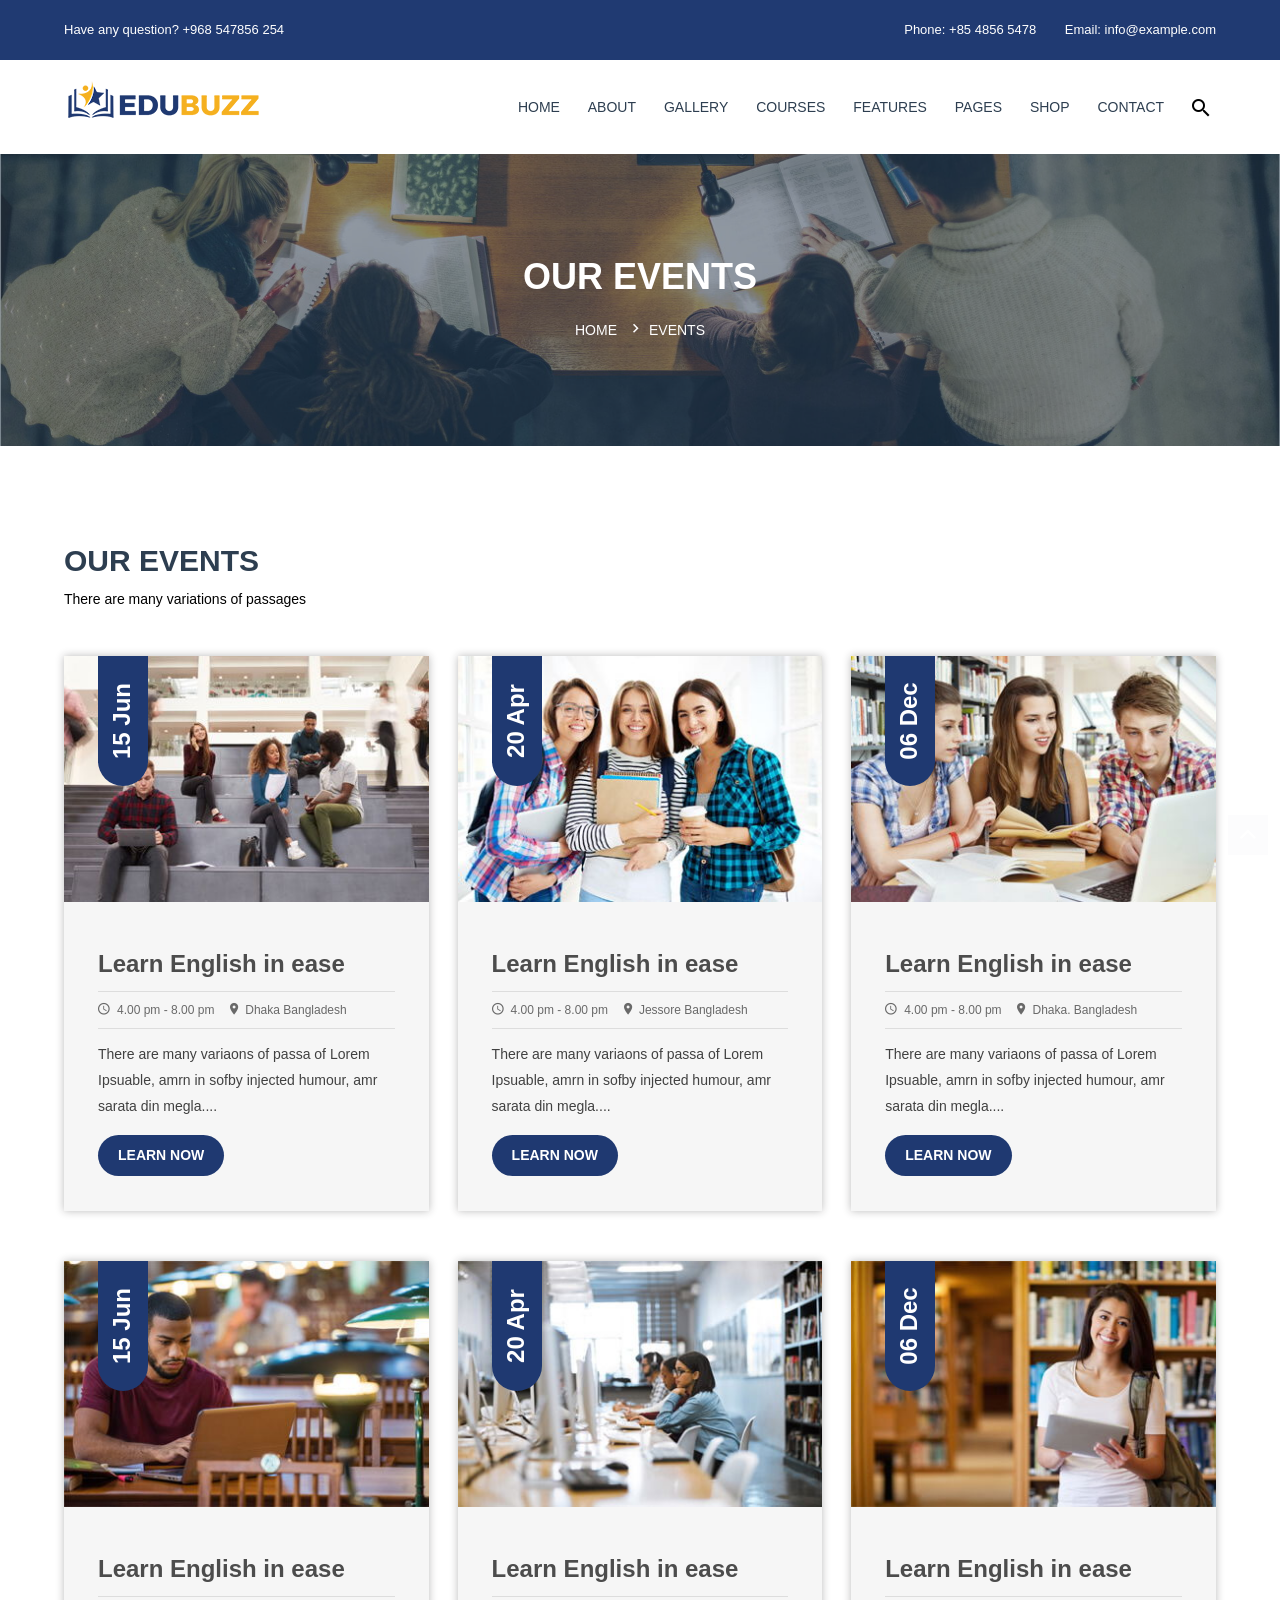
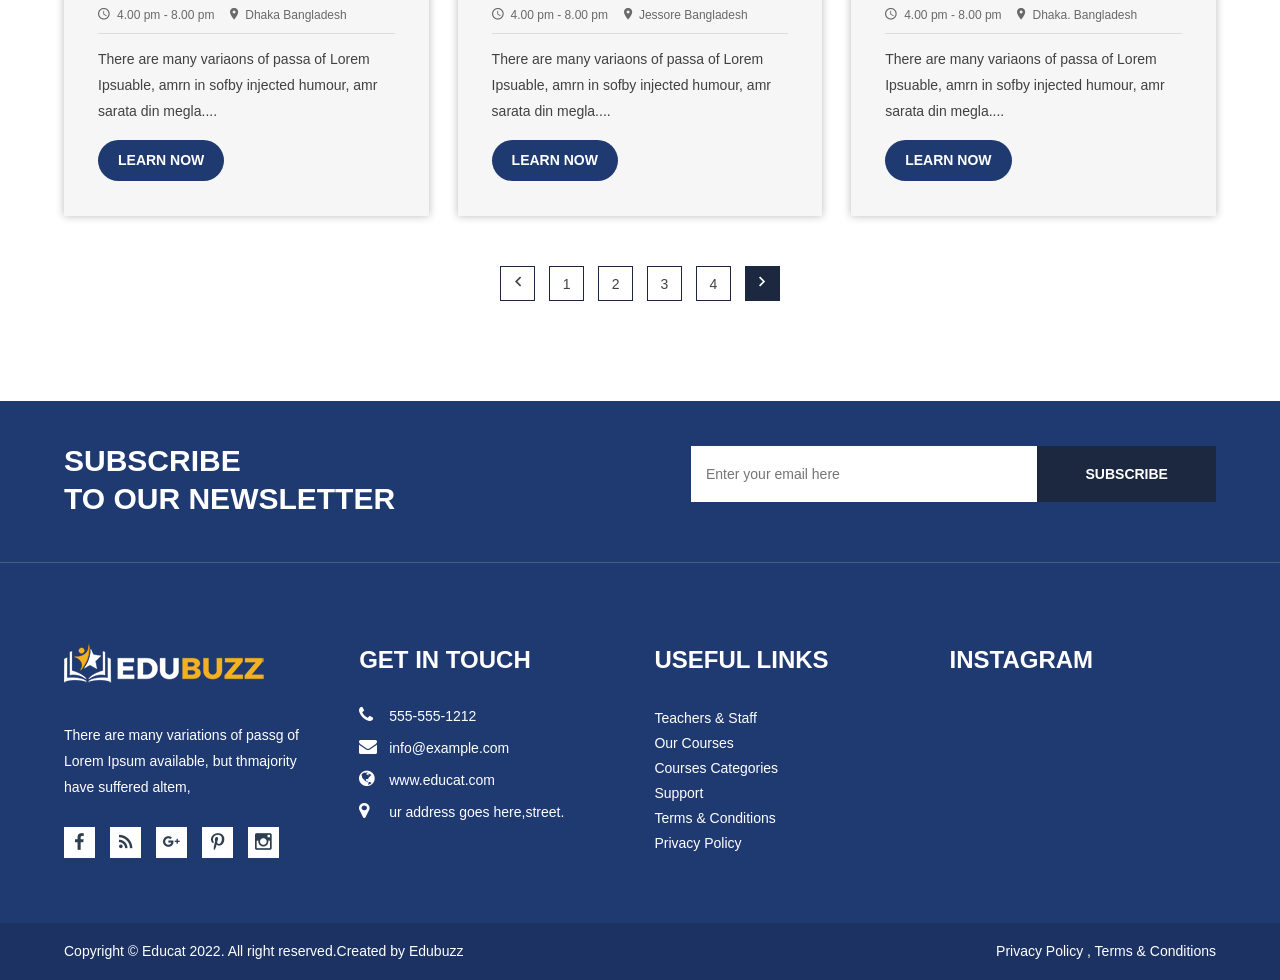
<file: event.html>
<!doctype html>
<html class="no-js" lang="en">
    <head>
        <meta charset="utf-8">
        <meta http-equiv="x-ua-compatible" content="ie=edge">
        <title>Event || Edubuzz</title>
        <meta name="description" content="">
        <meta name="viewport" content="width=device-width, initial-scale=1, user-scalable=0">
        
		<!-- favicon
		============================================ -->		
        <link rel="shortcut icon" type="image/x-icon" href="img/favicon.ico">
	   
		<!-- Bootstrap CSS
		============================================ -->		
        <link rel="stylesheet" href="css/bootstrap.min.css">
        
		<!-- Fontawsome CSS
		============================================ -->
        <link rel="stylesheet" href="css/font-awesome.min.css">
        
        <!-- Metarial Iconic Font CSS
		============================================ -->
        <link rel="stylesheet" href="css/material-design-iconic-font.min.css">
        
        <!-- Plugin CSS
		============================================ -->
        <link rel="stylesheet" href="css/plugin.css">
        
		<!-- Style CSS
		============================================ -->
        <link rel="stylesheet" href="style.css">
        
		<!-- Responsive CSS
		============================================ -->
        <link rel="stylesheet" href="css/responsive.css">
        
		
	    
    </head>
    <body>
        <!--[if lt IE 8]>
            <p class="browserupgrade">You are using an <strong>outdated</strong> browser. Please <a href="http://browsehappy.com/">upgrade your browser</a> to improve your experience.</p>
        <![endif]-->
        
        <!--Loading Area Start-->
        <div class="loading">
    		<div class="text-center middle">
    			<div class="lds-ellipsis"><div></div><div></div><div></div><div></div></div>
    		</div>
    	</div>
        <!--Loading Area End-->
        <!--Main Wrapper Start-->
        <div class="as-mainwrapper">
            <!--Bg White Start-->
            <div class="bg-white">
                <!--Header Area Start-->
                <header>
                    <div class="header-top">
                        <div class="container">
                            <div class="row">
                                <div class="col-lg-7 col-md-6 col-12">
                                    <span>Have any question? +968 547856 254</span>
                                </div>
                                <div class="col-lg-5 col-md-6 col-12">
                                    <div class="header-top-right">
                                        <span>Phone: +85 4856 5478</span>
                                        <span>Email: info@example.com</span>
                                    </div>
                                </div>
                            </div>
                        </div>
                    </div>
                    <div class="header-logo-menu sticker">
                        <div class="container">
                            <div class="row">
                                <div class="col-lg-3 col-12">
                                    <div class="logo">
                                        <a href="index.html"><img src="img/logo/logo.png" alt="EDUCAT"></a>
                                    </div>
                                </div>
                                <div class="col-lg-9 col-12">
                                    <div class="mainmenu-area pull-right">
                                        <div class="mainmenu d-none d-lg-block">
                                            <nav>
                                                <ul id="nav">
                                                    <li class="current"><a href="index.html">Home</a>
                                                        <ul class="sub-menu">
                                                            <li><a href="index.html">Home Version 1</a></li>
                                                            <li><a href="index-2.html">Home Version 2</a></li>
                                                        </ul>
                                                    </li>
                                                    <li><a href="about.html">About</a></li>
                                                    <li><a href="gallery.html">Gallery</a>
                                                        <ul class="sub-menu">
                                                            <li><a href="gallery.html">Gallery</a></li>
                                                            <li><a href="gallery-2.html">Gallery Filtaring</a></li>
                                                            <li><a href="gallery-four-column.html">Gallery Four Column</a></li>
                                                        </ul>
                                                    </li>
                                                    <li><a href="course.html">Courses</a>
                                                        <ul class="sub-menu">
                                                            <li><a href="courses-details.html">Courses Details</a></li>
                                                        </ul>
                                                    </li>
                                                    <li><a href="#">Features</a>
                                                        <ul class="sub-menu">
                                                            <li><a href="#">Blog<i class="zmdi zmdi-chevron-right"></i></a>
                                                                <ul class="inside-menu">
                                                                    <li><a href="blog.html">Blog</a></li>
                                                                    <li><a href="blog-details.html">Blog Details</a></li>
                                                                    <li><a href="blog-left-sidebar.html">Blog Left Sidebar</a></li>
                                                                    <li><a href="blog-no-sidebar.html">Blog No Sidebar</a></li>
                                                                </ul>
                                                            </li>
                                                            <li><a href="#">Shop<i class="zmdi zmdi-chevron-right"></i></a>
                                                                <ul class="inside-menu">
                                                                    <li><a href="shop.html">Shop</a></li>
                                                                    <li><a href="single-product.html">Single Product</a></li>
                                                                    <li><a href="cart.html">Shopping Cart</a></li>
                                                                    <li><a href="wishlist.html">Wishlist</a></li>
                                                                    <li><a href="checkout.html">Checkout</a></li>
                                                                    <li><a href="login-register.html">Login - Register</a></li>
                                                                </ul>
                                                            </li>
                                                        </ul>
                                                    </li>
                                                    <li><a href="index.html">Pages</a>
                                                        <ul class="sub-menu">
                                                            <li><a href="team-details.html">Team Details</a></li>
                                                            <li><a href="course.html">Courses Page</a></li>
                                                            <li><a href="courses-details.html">Course Details Page</a></li>
                                                            <li><a href="event.html">Event Page</a></li>
                                                            <li><a href="event-details.html">Event Details Page</a></li>
                                                            <li><a href="blog.html">Blog</a></li>
                                                            <li><a href="blog-details.html">Blog Details Page</a></li>
                                                            <li><a href="blog-left-sidebar.html">Blog Left Sidebar</a></li>
                                                            <li><a href="blog-no-sidebar.html">Blog No Sidebar</a></li>
                                                            <li><a href="wishlist.html">Wishlist Page</a></li>
                                                            <li><a href="checkout.html">Checkout Page</a></li>
                                                            <li><a href="cart.html">Shopping Cart Page</a></li>
                                                            <li><a href="login-register.html">Login Page</a></li>
                                                            <li><a href="contact.html">Contact</a></li>
                                                            <li><a href="404.html">404 Error</a></li>
                                                        </ul>
                                                    </li>
                                                    <li><a href="shop.html">Shop</a>
                                                        <ul class="sub-menu">
                                                            <li><a href="single-product.html">Single Product Page</a></li>
                                                        </ul>
                                                    </li>
                                                    <li><a href="contact.html">Contact</a></li>
                                                </ul>
                                            </nav>
                                        </div>
                                        <ul class="header-search">
                                            <li class="search-menu">
                                                <i id="toggle-search" class="zmdi zmdi-search"></i>
                                            </li>
                                        </ul>
                                        <!--Search Form-->
                                        <div class="search">
                                            <div class="search-form">
                                                <form id="search-form" action="#">
                                                    <input type="search" placeholder="Search here..." name="search" />
                                                    <button type="submit">
                                                        <span><i class="fa fa-search"></i></span>
                                                    </button>
                                                </form>                                
                                            </div>
                                        </div>
                                        <!--End of Search Form-->
                                    </div> 
                                </div>
                            </div>
                        </div>
                    </div>  
                    <!-- Mobile Menu Area start -->
                    <div class="mobile-menu-area">
                        <div class="container clearfix">
                            <div class="row">
                                <div class="col-lg-12 col-md-12 col-sm-12">
                                    <div class="mobile-menu">
                                        <nav id="dropdown">
                                            <ul>
                                                <li><a href="index.html">HOME</a>
                                                    <ul>
                                                        <li><a href="index.html">Home Version 1</a></li>
                                                        <li><a href="index-2.html">Home Version 1</a></li>
                                                    </ul>
                                                </li>
                                                <li><a href="gallery.html">Gallery</a>
                                                    <ul>
                                                        <li><a href="gallery.html">Gallery</a></li>
                                                        <li><a href="gallery-2.html">Gallery Filtaring</a></li>
                                                        <li><a href="gallery-four-column.html">Gallery Four Column</a></li>
                                                    </ul>
                                                </li>
                                                <li><a href="team-details.html">Team Details</a></li>
                                                <li><a href="course.html">Courses</a>
                                                    <ul class="sub-menu">
                                                        <li><a href="courses-details.html">Courses Details</a></li>
                                                    </ul>
                                                </li>
                                                <li><a href="shop.html">Shop</a>
                                                    <ul class="sub-menu">
                                                        <li><a href="single-product.html">Single Product</a></li>
                                                    </ul>
                                                </li>
                                                <li><a href="event.html">Event</a>
                                                    <ul class="sub-menu">
                                                        <li><a href="event-details.html">Event Details</a></li>
                                                    </ul>
                                                </li>
                                                <li><a href="blog.html">Blog</a>
                                                    <ul class="sub-menu">
                                                        <li><a href="blog-details.html">Blog Details</a></li>
                                                        <li><a href="blog-left-sidebar.html">Blog Left Sidebar</a></li>
                                                        <li><a href="blog-no-sidebar.html">Blog No Sidebar</a></li>
                                                    </ul>
                                                </li>
                                                <li><a href="contact.html">Pages</a>
                                                    <ul>
                                                        <li><a href="team-details.html">Team Details</a></li>
                                                        <li><a href="course.html">Courses Page</a></li>
                                                        <li><a href="courses-details.html">Course Details Page</a></li>
                                                        <li><a href="event.html">Event Page</a></li>
                                                        <li><a href="event-details.html">Event Details Page</a></li>
                                                        <li><a href="blog.html">Blog</a></li>
                                                        <li><a href="blog-details.html">Blog Details Page</a></li>
                                                        <li><a href="blog-left-sidebar.html">Blog Left Sidebar</a></li>
                                                        <li><a href="blog-no-sidebar.html">Blog No Sidebar</a></li>
                                                        <li><a href="wishlist.html">Wishlist Page</a></li>
                                                        <li><a href="checkout.html">Checkout Page</a></li>
                                                        <li><a href="cart.html">Shopping Cart Page</a></li>
                                                        <li><a href="login-register.html">Login Page</a></li>
                                                        <li><a href="contact.html">Contact</a></li>
                                                        <li><a href="404.html">404 Error</a></li>
                                                    </ul>
                                                </li>
                                                <li><a href="contact.html">Contact us</a></li>
                                            </ul>
                                        </nav>
                                    </div>					
                                </div>
                            </div>
                        </div>
                    </div>
                    <!-- Mobile Menu Area end -->   
                </header>
                <!--End of Header Area-->
                <!--Breadcrumb Banner Area Start-->
                <div class="breadcrumb-banner-area">
                    <div class="container">
                        <div class="row">
                            <div class="col-md-12">
                                <div class="breadcrumb-text">
                                    <h1 class="text-center">Our Events</h1>
                                    <div class="breadcrumb-bar">
                                        <ul class="breadcrumb text-center">
                                            <li><a href="index.html">Home</a></li>
                                            <li>Events</li>
                                        </ul>
                                    </div>
                                </div>
                            </div>
                        </div>
                    </div>
                </div>
                <!--End of Breadcrumb Banner Area-->
                <!--Event Area Start-->
                <div class="event-area section-padding bg-white event-page">
                    <div class="container">
                        <div class="row">
                            <div class="col-md-12">
                                <div class="section-title-wrapper">
                                    <div class="section-title">
                                        <h3>OUR EVENTS</h3>
                                        <p>There are many variations of passages</p>
                                    </div>
                                </div>
                            </div>
                        </div>
                        <div class="row">
                            <div class="col-lg-4 col-md-6">
                                <div class="single-event-item event-style-2">
                                    <div class="single-event-image">
                                        <a href="event-details.html">
                                            <img src="img/event/1.jpg" alt="">
                                            <span>15 Jun</span>
                                        </a>
                                    </div>
                                    <div class="single-event-text">
                                        <h3><a href="event-details.html">Learn English in ease</a></h3>
                                        <div class="single-item-comment-view">
                                           <span><i class="zmdi zmdi-time"></i>4.00 pm - 8.00 pm</span>
                                           <span><i class="zmdi zmdi-pin"></i>Dhaka Bangladesh</span>
                                       </div>
                                       <p>There are many variaons of passa of Lorem Ipsuable, amrn in sofby injected humour, amr sarata din megla....</p>
                                       <a class="button-default" href="event-details.html">LEARN Now</a>
                                    </div>
                                </div>
                            </div>
                            <div class="col-lg-4 col-md-6">
                                <div class="single-event-item event-style-2">
                                    <div class="single-event-image">
                                        <a href="event-details.html">
                                            <img src="img/event/2.jpg" alt="">
                                            <span>20 Apr</span>
                                        </a>
                                    </div>
                                    <div class="single-event-text">
                                        <h3><a href="event-details.html">Learn English in ease</a></h3>
                                        <div class="single-item-comment-view">
                                           <span><i class="zmdi zmdi-time"></i>4.00 pm - 8.00 pm</span>
                                           <span><i class="zmdi zmdi-pin"></i>Jessore Bangladesh</span>
                                       </div>
                                       <p>There are many variaons of passa of Lorem Ipsuable, amrn in sofby injected humour, amr sarata din megla....</p>
                                       <a class="button-default" href="event-details.html">LEARN Now</a>
                                    </div>
                                </div>
                            </div>
                            <div class="col-lg-4 col-md-6">
                                <div class="single-event-item event-style-2">
                                    <div class="single-event-image">
                                        <a href="event-details.html">
                                            <img src="img/event/3.jpg" alt="">
                                            <span>06 Dec</span>
                                        </a>
                                    </div>
                                    <div class="single-event-text">
                                        <h3><a href="event-details.html">Learn English in ease</a></h3>
                                        <div class="single-item-comment-view">
                                           <span><i class="zmdi zmdi-time"></i>4.00 pm - 8.00 pm</span>
                                           <span><i class="zmdi zmdi-pin"></i>Dhaka. Bangladesh</span>
                                       </div>
                                       <p>There are many variaons of passa of Lorem Ipsuable, amrn in sofby injected humour, amr sarata din megla....</p>
                                       <a class="button-default" href="event-details.html">LEARN Now</a>
                                    </div>
                                </div>
                            </div>
                            <div class="col-lg-4 col-md-6">
                                <div class="single-event-item event-style-2">
                                    <div class="single-event-image">
                                        <a href="event-details.html">
                                            <img src="img/event/4.jpg" alt="">
                                            <span>15 Jun</span>
                                        </a>
                                    </div>
                                    <div class="single-event-text">
                                        <h3><a href="event-details.html">Learn English in ease</a></h3>
                                        <div class="single-item-comment-view">
                                           <span><i class="zmdi zmdi-time"></i>4.00 pm - 8.00 pm</span>
                                           <span><i class="zmdi zmdi-pin"></i>Dhaka Bangladesh</span>
                                       </div>
                                       <p>There are many variaons of passa of Lorem Ipsuable, amrn in sofby injected humour, amr sarata din megla....</p>
                                       <a class="button-default" href="event-details.html">LEARN Now</a>
                                    </div>
                                </div>
                            </div>
                            <div class="col-lg-4 col-md-6">
                                <div class="single-event-item event-style-2">
                                    <div class="single-event-image">
                                        <a href="event-details.html">
                                            <img src="img/event/5.jpg" alt="">
                                            <span>20 Apr</span>
                                        </a>
                                    </div>
                                    <div class="single-event-text">
                                        <h3><a href="event-details.html">Learn English in ease</a></h3>
                                        <div class="single-item-comment-view">
                                           <span><i class="zmdi zmdi-time"></i>4.00 pm - 8.00 pm</span>
                                           <span><i class="zmdi zmdi-pin"></i>Jessore Bangladesh</span>
                                       </div>
                                       <p>There are many variaons of passa of Lorem Ipsuable, amrn in sofby injected humour, amr sarata din megla....</p>
                                       <a class="button-default" href="event-details.html">LEARN Now</a>
                                    </div>
                                </div>
                            </div>
                            <div class="col-lg-4 col-md-6">
                                <div class="single-event-item event-style-2">
                                    <div class="single-event-image">
                                        <a href="event-details.html">
                                            <img src="img/event/6.jpg" alt="">
                                            <span>06 Dec</span>
                                        </a>
                                    </div>
                                    <div class="single-event-text">
                                        <h3><a href="event-details.html">Learn English in ease</a></h3>
                                        <div class="single-item-comment-view">
                                           <span><i class="zmdi zmdi-time"></i>4.00 pm - 8.00 pm</span>
                                           <span><i class="zmdi zmdi-pin"></i>Dhaka. Bangladesh</span>
                                       </div>
                                       <p>There are many variaons of passa of Lorem Ipsuable, amrn in sofby injected humour, amr sarata din megla....</p>
                                       <a class="button-default" href="event-details.html">LEARN Now</a>
                                    </div>
                                </div>
                            </div>
                        </div>
                        <div class="row">
                            <div class="col-md-12">
                                <div class="pagination-content number">
                                    <ul class="pagination">
                                        <li><a href="#"><i class="zmdi zmdi-chevron-left"></i></a></li>
                                        <li><a href="#">1</a></li>
                                        <li><a href="#">2</a></li>
                                        <li><a href="#">3</a></li>
                                        <li><a href="#">4</a></li>
                                        <li class="current"><a href="#"><i class="zmdi zmdi-chevron-right"></i></a></li>
                                    </ul>
                                </div>
                            </div>
                        </div>
                    </div>
                </div>
                <!--End of Event Area-->
                <footer>
                    <!--Newsletter Area Start-->
                    <div class="newsletter-area">
                        <div class="container">
                            <div class="row">
                                <div class="col-lg-5 col-md-5">
                                    <div class="newsletter-content">
                                        <h3>SUBSCRIBE</h3>
                                        <h2>TO OUR NEWSLETTER</h2>
                                    </div>
                                </div>
                                <div class="col-lg-7 col-md-7">
                                    <div class="newsletter-form angle">
                                        <form action="http://devitems.us11.list-manage.com/subscribe/post?u=6bbb9b6f5827bd842d9640c82&amp;id=05d85f18ef" method="post" id="mc-embedded-subscribe-form" name="mc-embedded-subscribe-form" class="mc-form footer-newsletter fix">
                                            <div class="subscribe-form">
                                                <input id="mc-email" type="email" autocomplete="off" placeholder="Enter your email here">
                                                <button id="mc-submit" type="submit">SUBSCRIBE</button>
                                            </div>    
                                        </form>
                                        <!-- mailchimp-alerts Start -->
                                        <div class="mailchimp-alerts text-centre fix pull-right">
                                            <div class="mailchimp-submitting"></div><!-- mailchimp-submitting end -->
                                            <div class="mailchimp-success"></div><!-- mailchimp-success end -->
                                            <div class="mailchimp-error"></div><!-- mailchimp-error end -->
                                        </div>
                                        <!-- mailchimp-alerts end -->
                                    </div>
                                </div>
                            </div>
                        </div>
                    </div>
                    <!--End of Newsletter Area-->
                    <!--Footer Widget Area Start-->
                    <div class="footer-widget-area">
                        <div class="container">
                            <div class="row">
                                <div class="col-lg-3 col-md-6">
                                    <div class="single-footer-widget">
                                        <div class="footer-logo">
                                            <a href="index.html"><img src="img/logo/footer.png" alt=""></a>
                                        </div>
                                        <p>There are many variations of passg of Lorem Ipsum available, but thmajority have suffered altem, </p>
                                        <div class="social-icons">
                                            <a href="#"><i class="zmdi zmdi-facebook"></i></a>
                                            <a href="#"><i class="zmdi zmdi-rss"></i></a>
                                            <a href="#"><i class="zmdi zmdi-google-plus"></i></a>
                                            <a href="#"><i class="zmdi zmdi-pinterest"></i></a>
                                            <a href="#"><i class="zmdi zmdi-instagram"></i></a>
                                        </div>
                                    </div>
                                </div>
                                <div class="col-lg-3 col-md-6">
                                    <div class="single-footer-widget">
                                        <h3>GET IN TOUCH</h3>
                                        <a href="tel:555-555-1212"><i class="fa fa-phone"></i>555-555-1212</a>
                                        <span><i class="fa fa-envelope"></i>info@example.com</span>
                                        <span><i class="fa fa-globe"></i>www.educat.com</span>
                                        <span><i class="fa fa-map-marker"></i>ur address goes here,street.</span>
                                    </div>
                                </div>
                                <div class="col-lg-3 col-md-6">
                                    <div class="single-footer-widget">
                                        <h3>Useful Links</h3>
                                        <ul class="footer-list">
                                            <li><a href="#">Teachers &amp; Staff</a></li>
                                            <li><a href="#">Our Courses</a></li>
                                            <li><a href="#">Courses Categories</a></li>
                                            <li><a href="#">Support</a></li>
                                            <li><a href="#">Terms &amp; Conditions</a></li>
                                            <li><a href="#">Privacy Policy</a></li>
                                        </ul>
                                    </div>
                                </div>
                                <div class="col-lg-3 col-md-6">
                                    <div class="single-footer-widget">
                                        <h3>Instagram</h3>
                                        <ul id="Instafeed"></ul>
                                    </div>
                                </div>
                            </div>
                        </div>
                    </div>
                    <!--End of Footer Widget Area-->
                    <!--Footer Area Start-->
                    <div class="footer-area">
                        <div class="container">
                            <div class="row">
                                <div class="col-lg-6 col-md-7 col-12">
                                    <span>Copyright &copy; Educat 2022. All right reserved.Created by <a href="#">Edubuzz</a></span>
                                </div>
                                <div class="col-lg-6 col-md-5 col-12">
                                    <div class="column-right">
                                        <span>Privacy Policy , Terms &amp; Conditions</span>
                                    </div>
                                </div>
                            </div>
                        </div>
                    </div>
                    <!--End of Footer Area-->
                </footer>
            </div>   
            <!--End of Bg White--> 
        </div>    
        <!--End of Main Wrapper Area--> 
        
        
        
		<!-- jquery
		============================================ -->		
        <script src="js/vendor/modernizr-3.6.0.min.js"></script>
        <script src="js/vendor/jquery-3.6.0.min.js"></script>
        <script src="js/vendor/jquery-migrate-3.3.2.min.js"></script>
        
		<!-- popper JS
		============================================ -->		
        <script src="js/popper.min.js"></script>
        
		<!-- bootstrap JS
		============================================ -->		
        <script src="js/bootstrap.min.js"></script>
        
		<!-- AJax Mail JS
		============================================ -->		
        <script src="js/ajax-mail.js"></script>
        
		<!-- plugins JS
		============================================ -->		
        <script src="js/plugins.js"></script>
        
		<!-- main JS
		============================================ -->		
        <script src="js/main.js"></script>
    </body>
</html>
</file>
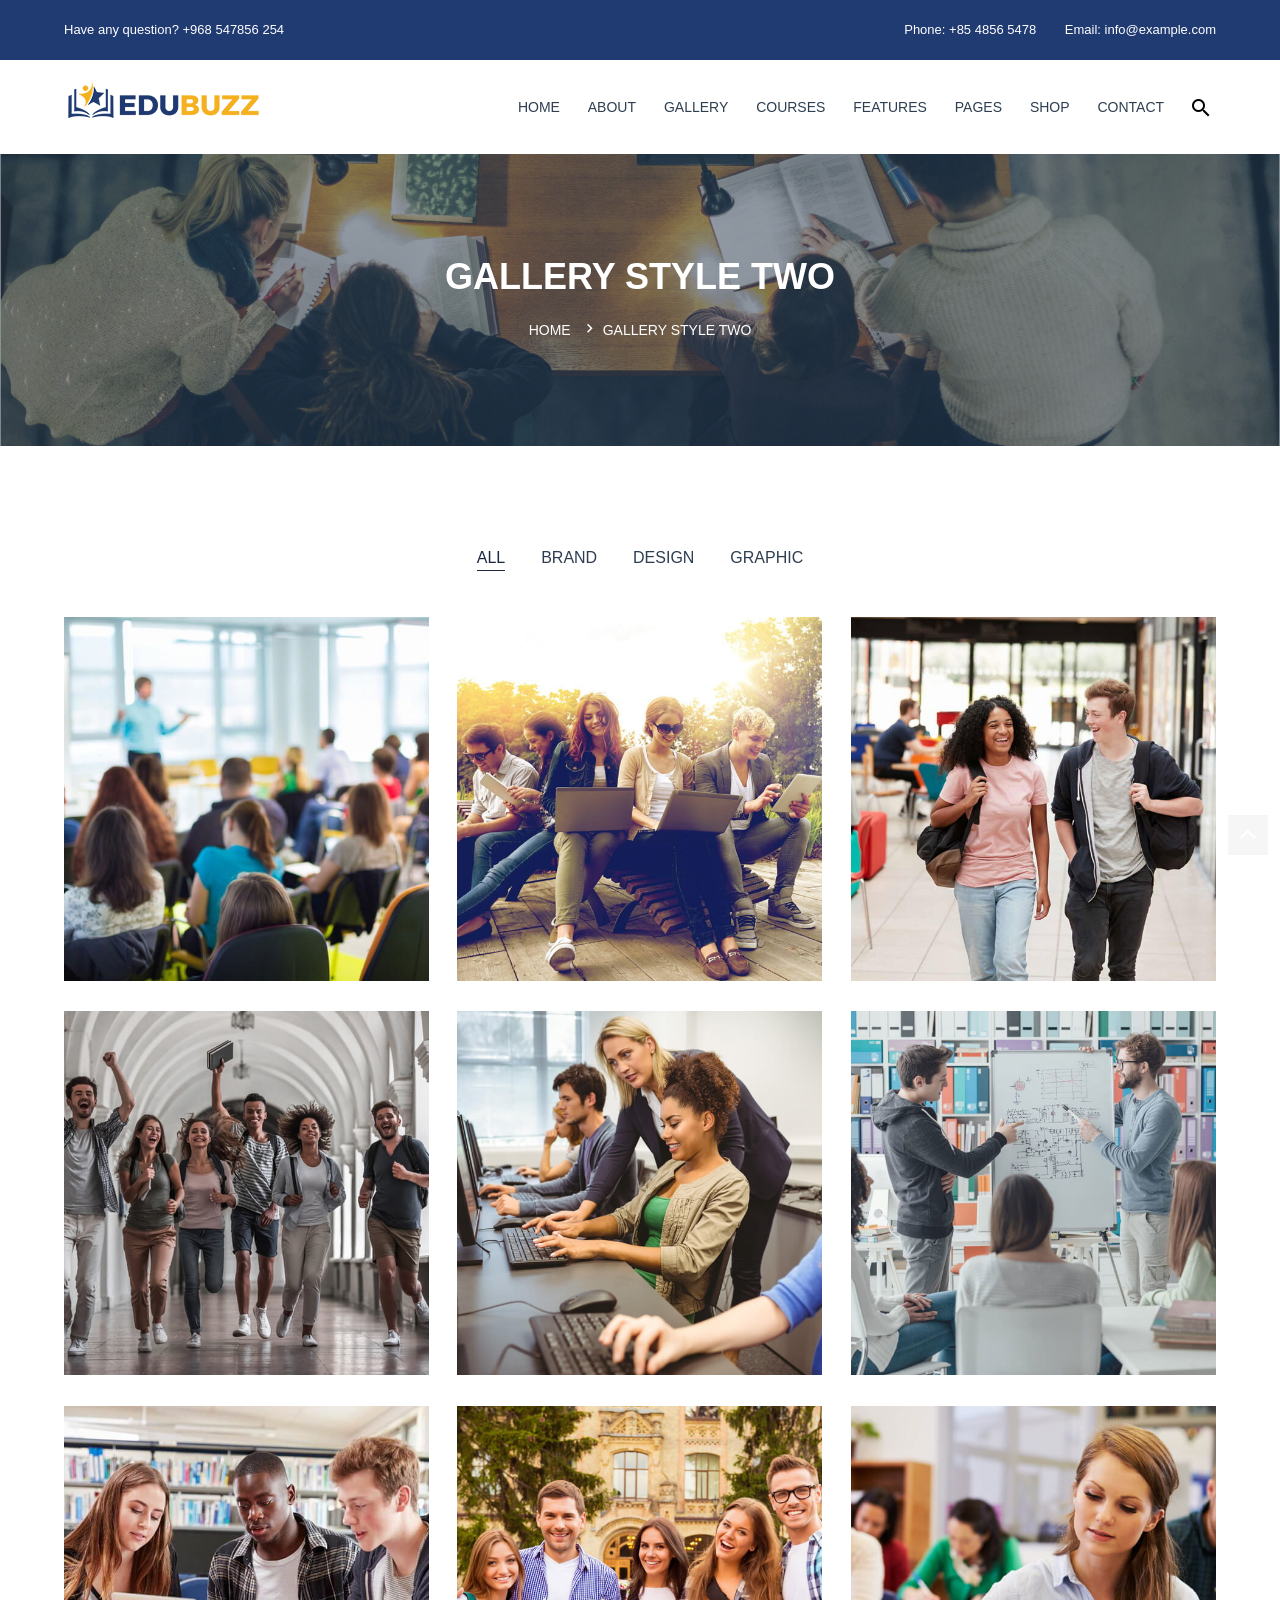
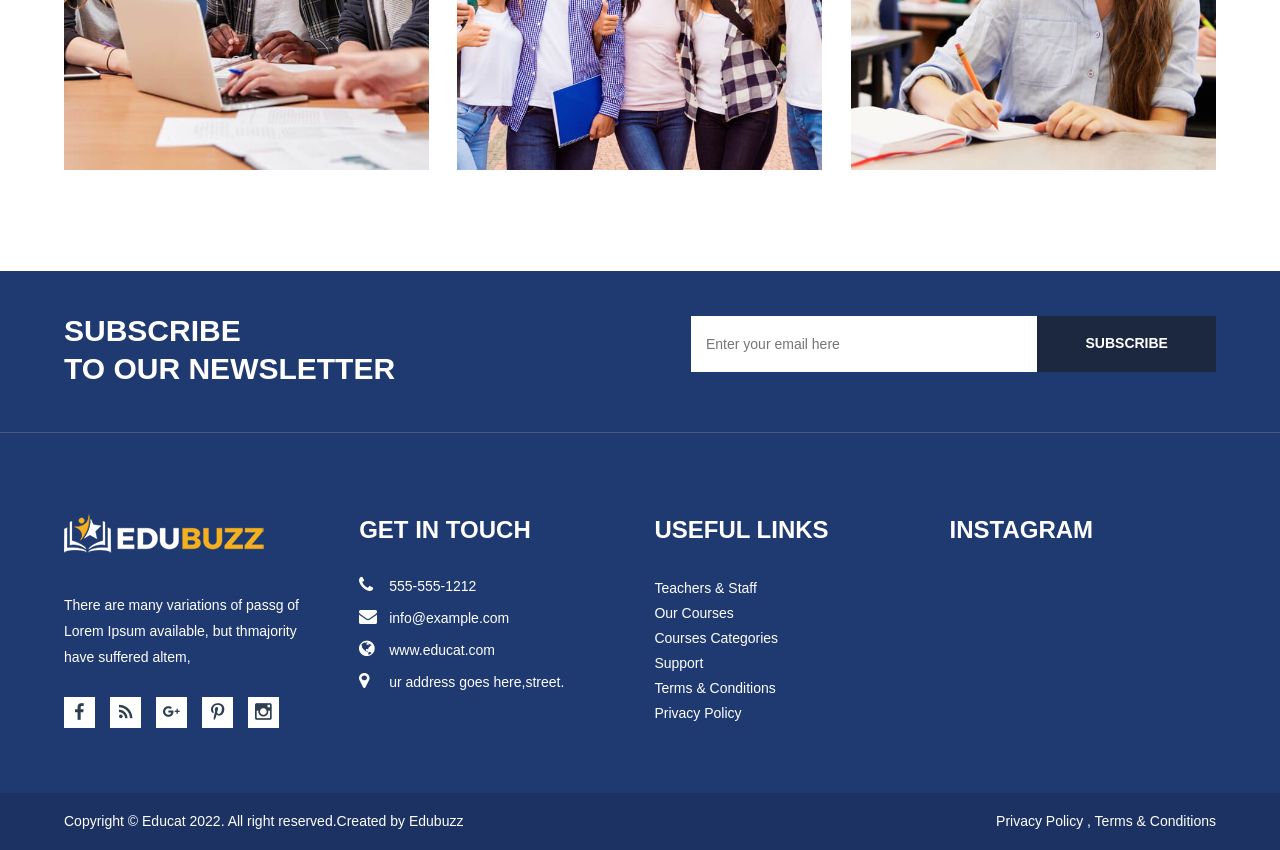
<file: gallery-2.html>
<!doctype html>
<html class="no-js" lang="en">
    <head>
        <meta charset="utf-8">
        <meta http-equiv="x-ua-compatible" content="ie=edge">
        <title>Gallery Style Two || Edubuzz</title>
        <meta name="description" content="">
        <meta name="viewport" content="width=device-width, initial-scale=1, user-scalable=0">
        
		<!-- favicon
		============================================ -->		
        <link rel="shortcut icon" type="image/x-icon" href="img/favicon.ico">
	   
		<!-- Bootstrap CSS
		============================================ -->		
        <link rel="stylesheet" href="css/bootstrap.min.css">
        
		<!-- Fontawsome CSS
		============================================ -->
        <link rel="stylesheet" href="css/font-awesome.min.css">
        
        <!-- Metarial Iconic Font CSS
		============================================ -->
        <link rel="stylesheet" href="css/material-design-iconic-font.min.css">
        
        <!-- Plugin CSS
		============================================ -->
        <link rel="stylesheet" href="css/plugin.css">
        
		<!-- Style CSS
		============================================ -->
        <link rel="stylesheet" href="style.css">
        
		<!-- Responsive CSS
		============================================ -->
        <link rel="stylesheet" href="css/responsive.css">
        
		
	    
    </head>
    <body>
        <!--[if lt IE 8]>
            <p class="browserupgrade">You are using an <strong>outdated</strong> browser. Please <a href="http://browsehappy.com/">upgrade your browser</a> to improve your experience.</p>
        <![endif]-->
        
        <!--Loading Area Start-->
        <div class="loading">
    		<div class="text-center middle">
    			<div class="lds-ellipsis"><div></div><div></div><div></div><div></div></div>
    		</div>
    	</div>
        <!--Loading Area End-->
        <!--Main Wrapper Start-->
        <div class="as-mainwrapper">
            <!--Bg White Start-->
            <div class="bg-white">
                <!--Header Area Start-->
                <header>
                    <div class="header-top">
                        <div class="container">
                            <div class="row">
                                <div class="col-lg-7 col-md-6 col-12">
                                    <span>Have any question? +968 547856 254</span>
                                </div>
                                <div class="col-lg-5 col-md-6 col-12">
                                    <div class="header-top-right">
                                        <span>Phone: +85 4856 5478</span>
                                        <span>Email: info@example.com</span>
                                    </div>
                                </div>
                            </div>
                        </div>
                    </div>
                    <div class="header-logo-menu sticker">
                        <div class="container">
                            <div class="row">
                                <div class="col-lg-3 col-12">
                                    <div class="logo">
                                        <a href="index.html"><img src="img/logo/logo.png" alt="EDUCAT"></a>
                                    </div>
                                </div>
                                <div class="col-lg-9 col-12">
                                    <div class="mainmenu-area pull-right">
                                        <div class="mainmenu d-none d-lg-block">
                                            <nav>
                                                <ul id="nav">
                                                    <li class="current"><a href="index.html">Home</a>
                                                        <ul class="sub-menu">
                                                            <li><a href="index.html">Home Version 1</a></li>
                                                            <li><a href="index-2.html">Home Version 2</a></li>
                                                        </ul>
                                                    </li>
                                                    <li><a href="about.html">About</a></li>
                                                    <li><a href="gallery.html">Gallery</a>
                                                        <ul class="sub-menu">
                                                            <li><a href="gallery.html">Gallery</a></li>
                                                            <li><a href="gallery-2.html">Gallery Filtaring</a></li>
                                                            <li><a href="gallery-four-column.html">Gallery Four Column</a></li>
                                                        </ul>
                                                    </li>
                                                    <li><a href="course.html">Courses</a>
                                                        <ul class="sub-menu">
                                                            <li><a href="courses-details.html">Courses Details</a></li>
                                                        </ul>
                                                    </li>
                                                    <li><a href="#">Features</a>
                                                        <ul class="sub-menu">
                                                            <li><a href="#">Blog<i class="zmdi zmdi-chevron-right"></i></a>
                                                                <ul class="inside-menu">
                                                                    <li><a href="blog.html">Blog</a></li>
                                                                    <li><a href="blog-details.html">Blog Details</a></li>
                                                                    <li><a href="blog-left-sidebar.html">Blog Left Sidebar</a></li>
                                                                    <li><a href="blog-no-sidebar.html">Blog No Sidebar</a></li>
                                                                </ul>
                                                            </li>
                                                            <li><a href="#">Shop<i class="zmdi zmdi-chevron-right"></i></a>
                                                                <ul class="inside-menu">
                                                                    <li><a href="shop.html">Shop</a></li>
                                                                    <li><a href="single-product.html">Single Product</a></li>
                                                                    <li><a href="cart.html">Shopping Cart</a></li>
                                                                    <li><a href="wishlist.html">Wishlist</a></li>
                                                                    <li><a href="checkout.html">Checkout</a></li>
                                                                    <li><a href="login-register.html">Login - Register</a></li>
                                                                </ul>
                                                            </li>
                                                        </ul>
                                                    </li>
                                                    <li><a href="index.html">Pages</a>
                                                        <ul class="sub-menu">
                                                            <li><a href="team-details.html">Team Details</a></li>
                                                            <li><a href="course.html">Courses Page</a></li>
                                                            <li><a href="courses-details.html">Course Details Page</a></li>
                                                            <li><a href="event.html">Event Page</a></li>
                                                            <li><a href="event-details.html">Event Details Page</a></li>
                                                            <li><a href="blog.html">Blog</a></li>
                                                            <li><a href="blog-details.html">Blog Details Page</a></li>
                                                            <li><a href="blog-left-sidebar.html">Blog Left Sidebar</a></li>
                                                            <li><a href="blog-no-sidebar.html">Blog No Sidebar</a></li>
                                                            <li><a href="wishlist.html">Wishlist Page</a></li>
                                                            <li><a href="checkout.html">Checkout Page</a></li>
                                                            <li><a href="cart.html">Shopping Cart Page</a></li>
                                                            <li><a href="login-register.html">Login Page</a></li>
                                                            <li><a href="contact.html">Contact</a></li>
                                                            <li><a href="404.html">404 Error</a></li>
                                                        </ul>
                                                    </li>
                                                    <li><a href="shop.html">Shop</a>
                                                        <ul class="sub-menu">
                                                            <li><a href="single-product.html">Single Product Page</a></li>
                                                        </ul>
                                                    </li>
                                                    <li><a href="contact.html">Contact</a></li>
                                                </ul>
                                            </nav>
                                        </div>
                                        <ul class="header-search">
                                            <li class="search-menu">
                                                <i id="toggle-search" class="zmdi zmdi-search"></i>
                                            </li>
                                        </ul>
                                        <!--Search Form-->
                                        <div class="search">
                                            <div class="search-form">
                                                <form id="search-form" action="#">
                                                    <input type="search" placeholder="Search here..." name="search" />
                                                    <button type="submit">
                                                        <span><i class="fa fa-search"></i></span>
                                                    </button>
                                                </form>                                
                                            </div>
                                        </div>
                                        <!--End of Search Form-->
                                    </div> 
                                </div>
                            </div>
                        </div>
                    </div>  
                    <!-- Mobile Menu Area start -->
                    <div class="mobile-menu-area">
                        <div class="container clearfix">
                            <div class="row">
                                <div class="col-lg-12 col-md-12 col-sm-12">
                                    <div class="mobile-menu">
                                        <nav id="dropdown">
                                            <ul>
                                                <li><a href="index.html">HOME</a>
                                                    <ul>
                                                        <li><a href="index.html">Home Version 1</a></li>
                                                        <li><a href="index-2.html">Home Version 1</a></li>
                                                    </ul>
                                                </li>
                                                <li><a href="gallery.html">Gallery</a>
                                                    <ul>
                                                        <li><a href="gallery.html">Gallery</a></li>
                                                        <li><a href="gallery-2.html">Gallery Filtaring</a></li>
                                                        <li><a href="gallery-four-column.html">Gallery Four Column</a></li>
                                                    </ul>
                                                </li>
                                                <li><a href="team-details.html">Team Details</a></li>
                                                <li><a href="course.html">Courses</a>
                                                    <ul class="sub-menu">
                                                        <li><a href="courses-details.html">Courses Details</a></li>
                                                    </ul>
                                                </li>
                                                <li><a href="shop.html">Shop</a>
                                                    <ul class="sub-menu">
                                                        <li><a href="single-product.html">Single Product</a></li>
                                                    </ul>
                                                </li>
                                                <li><a href="event.html">Event</a>
                                                    <ul class="sub-menu">
                                                        <li><a href="event-details.html">Event Details</a></li>
                                                    </ul>
                                                </li>
                                                <li><a href="blog.html">Blog</a>
                                                    <ul class="sub-menu">
                                                        <li><a href="blog-details.html">Blog Details</a></li>
                                                        <li><a href="blog-left-sidebar.html">Blog Left Sidebar</a></li>
                                                        <li><a href="blog-no-sidebar.html">Blog No Sidebar</a></li>
                                                    </ul>
                                                </li>
                                                <li><a href="contact.html">Pages</a>
                                                    <ul>
                                                        <li><a href="team-details.html">Team Details</a></li>
                                                        <li><a href="course.html">Courses Page</a></li>
                                                        <li><a href="courses-details.html">Course Details Page</a></li>
                                                        <li><a href="event.html">Event Page</a></li>
                                                        <li><a href="event-details.html">Event Details Page</a></li>
                                                        <li><a href="blog.html">Blog</a></li>
                                                        <li><a href="blog-details.html">Blog Details Page</a></li>
                                                        <li><a href="blog-left-sidebar.html">Blog Left Sidebar</a></li>
                                                        <li><a href="blog-no-sidebar.html">Blog No Sidebar</a></li>
                                                        <li><a href="wishlist.html">Wishlist Page</a></li>
                                                        <li><a href="checkout.html">Checkout Page</a></li>
                                                        <li><a href="cart.html">Shopping Cart Page</a></li>
                                                        <li><a href="login-register.html">Login Page</a></li>
                                                        <li><a href="contact.html">Contact</a></li>
                                                        <li><a href="404.html">404 Error</a></li>
                                                    </ul>
                                                </li>
                                                <li><a href="contact.html">Contact us</a></li>
                                            </ul>
                                        </nav>
                                    </div>					
                                </div>
                            </div>
                        </div>
                    </div>
                    <!-- Mobile Menu Area end -->   
                </header>
                <!--End of Header Area-->
                <!--Breadcrumb Banner Area Start-->
                <div class="breadcrumb-banner-area">
                    <div class="container">
                        <div class="row">
                            <div class="col-md-12">
                                <div class="breadcrumb-text">
                                    <h1 class="text-center">Gallery Style Two</h1>
                                    <div class="breadcrumb-bar">
                                        <ul class="breadcrumb text-center">
                                            <li><a href="index.html">Home</a></li>
                                            <li>Gallery Style Two</li>
                                        </ul>
                                    </div>
                                </div>
                            </div>
                        </div>
                    </div>
                </div>
                <!--End of Breadcrumb Banner Area-->
                <!--Gallery Area Start-->
                <div class="gallery-area pt-100 pb-70">
                    <div class="container">
                       <div class="row">
                           <div class="col-12">
                               <div class="hp__portfolio__area gallery__masonry__activation ptb--110 text-center">
                                    <div class="gallery__menu">
                                        <button data-filter="*" class="is-checked">ALL</button>
                                        <button data-filter=".cat--1" class="">Brand</button>
                                        <button data-filter=".cat--2" class="">Design</button>
                                        <button data-filter=".cat--3" class="">Graphic</button>
                                    </div>
                                </div>
                           </div>
                       </div>
                        <div class="row masonry__wrap">

                            <div class="col-md-4 gallery__item" style="position: absolute; left: 0%; top: 0px;"></div>
                            <!--Single Gallery Image Start-->
                            <div class="col-md-4 col-sm-6 gallery__item cat--1">
                                <div class="single-gallery-img mb-30">
                                    <a href="img/gallery/gallery1.jpg" data-fancybox="images"><img src="img/gallery/gallery1.jpg" alt=""></a>
                                </div>
                            </div>
                            <!--Single Gallery Image End-->
                            <!--Single Gallery Image Start-->
                            <div class="col-md-4 col-sm-6 gallery__item cat--2">
                                <div class="single-gallery-img mb-30">
                                    <a href="img/gallery/gallery2.jpg" data-fancybox="images"><img src="img/gallery/gallery2.jpg" alt=""></a>
                                </div>
                            </div>
                            <!--Single Gallery Image End-->
                            <!--Single Gallery Image Start-->
                            <div class="col-md-4 col-sm-6 gallery__item cat--3 cat--2">
                                <div class="single-gallery-img mb-30">
                                    <a href="img/gallery/gallery3.jpg" data-fancybox="images"><img src="img/gallery/gallery3.jpg" alt=""></a>
                                </div>
                            </div>
                            <!--Single Gallery Image End-->
                            <!--Single Gallery Image Start-->
                            <div class="col-md-4 col-sm-6 gallery__item cat--3">
                                <div class="single-gallery-img mb-30">
                                    <a href="img/gallery/gallery4.jpg" data-fancybox="images"><img src="img/gallery/gallery4.jpg" alt=""></a>
                                </div>
                            </div>
                            <!--Single Gallery Image End-->
                            <!--Single Gallery Image Start-->
                            <div class="col-md-4 col-sm-6 gallery__item cat--3">
                                <div class="single-gallery-img mb-30">
                                    <a href="img/gallery/gallery5.jpg" data-fancybox="images"><img src="img/gallery/gallery5.jpg" alt=""></a>
                                </div>
                            </div>
                            <!--Single Gallery Image End-->
                            <!--Single Gallery Image Start-->
                            <div class="col-md-4 col-sm-6 gallery__item cat--3">
                                <div class="single-gallery-img mb-30">
                                    <a href="img/gallery/gallery6.jpg" data-fancybox="images"><img src="img/gallery/gallery6.jpg" alt=""></a>
                                </div>
                            </div>
                            <!--Single Gallery Image End-->
                            <!--Single Gallery Image Start-->
                            <div class="col-md-4 col-sm-6 gallery__item cat--3 cat--2 cat--1">
                                <div class="single-gallery-img mb-30">
                                    <a href="img/gallery/gallery7.jpg" data-fancybox="images"><img src="img/gallery/gallery7.jpg" alt=""></a>
                                </div>
                            </div>
                            <!--Single Gallery Image End-->
                            <!--Single Gallery Image Start-->
                            <div class="col-md-4 col-sm-6 gallery__item cat--3 cat--2">
                                <div class="single-gallery-img mb-30">
                                    <a href="img/gallery/gallery8.jpg" data-fancybox="images"><img src="img/gallery/gallery8.jpg" alt=""></a>
                                </div>
                            </div>
                            <!--Single Gallery Image End-->
                            <!--Single Gallery Image Start-->
                            <div class="col-md-4 col-sm-6 gallery__item cat--3 cat--1">
                                <div class="single-gallery-img mb-30">
                                    <a href="img/gallery/gallery9.jpg" data-fancybox="images"><img src="img/gallery/gallery9.jpg" alt=""></a>
                                </div>
                            </div>
                            <!--Single Gallery Image End-->
                        </div>
                    </div>
                </div>
                <!--Gallery Area End-->
                <footer>
                    <!--Newsletter Area Start-->
                    <div class="newsletter-area">
                        <div class="container">
                            <div class="row">
                                <div class="col-lg-5 col-md-5">
                                    <div class="newsletter-content">
                                        <h3>SUBSCRIBE</h3>
                                        <h2>TO OUR NEWSLETTER</h2>
                                    </div>
                                </div>
                                <div class="col-lg-7 col-md-7">
                                    <div class="newsletter-form angle">
                                        <form action="http://devitems.us11.list-manage.com/subscribe/post?u=6bbb9b6f5827bd842d9640c82&amp;id=05d85f18ef" method="post" id="mc-embedded-subscribe-form" name="mc-embedded-subscribe-form" class="mc-form footer-newsletter fix">
                                            <div class="subscribe-form">
                                                <input id="mc-email" type="email" autocomplete="off" placeholder="Enter your email here">
                                                <button id="mc-submit" type="submit">SUBSCRIBE</button>
                                            </div>    
                                        </form>
                                        <!-- mailchimp-alerts Start -->
                                        <div class="mailchimp-alerts text-centre fix pull-right">
                                            <div class="mailchimp-submitting"></div><!-- mailchimp-submitting end -->
                                            <div class="mailchimp-success"></div><!-- mailchimp-success end -->
                                            <div class="mailchimp-error"></div><!-- mailchimp-error end -->
                                        </div>
                                        <!-- mailchimp-alerts end -->
                                    </div>
                                </div>
                            </div>
                        </div>
                    </div>
                    <!--End of Newsletter Area-->
                    <!--Footer Widget Area Start-->
                    <div class="footer-widget-area">
                        <div class="container">
                            <div class="row">
                                <div class="col-lg-3 col-md-6">
                                    <div class="single-footer-widget">
                                        <div class="footer-logo">
                                            <a href="index.html"><img src="img/logo/footer.png" alt=""></a>
                                        </div>
                                        <p>There are many variations of passg of Lorem Ipsum available, but thmajority have suffered altem, </p>
                                        <div class="social-icons">
                                            <a href="#"><i class="zmdi zmdi-facebook"></i></a>
                                            <a href="#"><i class="zmdi zmdi-rss"></i></a>
                                            <a href="#"><i class="zmdi zmdi-google-plus"></i></a>
                                            <a href="#"><i class="zmdi zmdi-pinterest"></i></a>
                                            <a href="#"><i class="zmdi zmdi-instagram"></i></a>
                                        </div>
                                    </div>
                                </div>
                                <div class="col-lg-3 col-md-6">
                                    <div class="single-footer-widget">
                                        <h3>GET IN TOUCH</h3>
                                        <a href="tel:555-555-1212"><i class="fa fa-phone"></i>555-555-1212</a>
                                        <span><i class="fa fa-envelope"></i>info@example.com</span>
                                        <span><i class="fa fa-globe"></i>www.educat.com</span>
                                        <span><i class="fa fa-map-marker"></i>ur address goes here,street.</span>
                                    </div>
                                </div>
                                <div class="col-lg-3 col-md-6">
                                    <div class="single-footer-widget">
                                        <h3>Useful Links</h3>
                                        <ul class="footer-list">
                                            <li><a href="#">Teachers &amp; Staff</a></li>
                                            <li><a href="#">Our Courses</a></li>
                                            <li><a href="#">Courses Categories</a></li>
                                            <li><a href="#">Support</a></li>
                                            <li><a href="#">Terms &amp; Conditions</a></li>
                                            <li><a href="#">Privacy Policy</a></li>
                                        </ul>
                                    </div>
                                </div>
                                <div class="col-lg-3 col-md-6">
                                    <div class="single-footer-widget">
                                        <h3>Instagram</h3>
                                        <ul id="Instafeed"></ul>
                                    </div>
                                </div>
                            </div>
                        </div>
                    </div>
                    <!--End of Footer Widget Area-->
                    <!--Footer Area Start-->
                    <div class="footer-area">
                        <div class="container">
                            <div class="row">
                                <div class="col-lg-6 col-md-7 col-12">
                                    <span>Copyright &copy; Educat 2022. All right reserved.Created by <a href="#">Edubuzz</a></span>
                                </div>
                                <div class="col-lg-6 col-md-5 col-12">
                                    <div class="column-right">
                                        <span>Privacy Policy , Terms &amp; Conditions</span>
                                    </div>
                                </div>
                            </div>
                        </div>
                    </div>
                    <!--End of Footer Area-->
                </footer>
            </div>   
            <!--End of Bg White--> 
        </div>    
        <!--End of Main Wrapper Area--> 
        
        
        
		<!-- jquery
		============================================ -->		
        <script src="js/vendor/modernizr-3.6.0.min.js"></script>
        <script src="js/vendor/jquery-3.6.0.min.js"></script>
        <script src="js/vendor/jquery-migrate-3.3.2.min.js"></script>
        
		<!-- popper JS
		============================================ -->		
        <script src="js/popper.min.js"></script>
        
		<!-- bootstrap JS
		============================================ -->		
        <script src="js/bootstrap.min.js"></script>
        
		<!-- AJax Mail JS
		============================================ -->		
        <script src="js/ajax-mail.js"></script>
        
		<!-- plugins JS
		============================================ -->		
        <script src="js/plugins.js"></script>
        
		<!-- main JS
		============================================ -->		
        <script src="js/main.js"></script>
    </body>
</html>
</file>
<file: style.css>
﻿/*-----------------------------------------------------------------------------------

    Template Name: Educat
    Description: This is html5 template
    Author: Devitems
    Version: 1.0

-----------------------------------------------------------------------------------
    
    CSS INDEX
    ===================
	
    1. Theme Default CSS (body, link color, section etc)
    2. Header CSS
        2.1 Header Top
        2.2 Header Logo Menu
            2.2.1 Header Logo
            2.2.2 Header Mainmenu
            2.2.3 Header Searchbox
            2.2.4 Mobile Menu
    3. Slider Area
    4. About Area
    5. Course Area
    6. Fun Factor Area
    7. Latest News Area
    8. Online Product Area
    9. Testimonial Area
    10. Event Area
    11. Newsletter Area
    12. Footer Widget Area
    13. Footer Bottom Area
    14. Home Two Start
        14.1 Home Two Header
    15. Shop Page
    16. Single Product Page
    17. Course Page
        17.1 Teachers Area
    18. Course Details Page
    19. Event Page
    20. Event Details Page
        20.1 Event Details Sidebar
    21. Blog Details Page
    22. Contact Page
    23. About Page
    24. Team Details Page
    25. Login Register Page CSS
    26. 404 Page CSS 
    27. Scrollup

-----------------------------------------------------------------------------------*/

/*----------------------------------------*/

/*  1.  Theme default CSS
/*----------------------------------------*/

/*-----------------------------------------
    Google Font Montserrat+Poppins
-------------------------------------------*/

@import url('../../css');
 html {
	overflow: hidden;
	overflow-y: auto;
}
body {
	font-family: 'Poppins', sans-serif;
	font-weight: 400;
	font-style: normal;
	font-size: 14px;
	width: 100%;
	color: #414141;
}
@media only screen and (min-width: 1200px) {
	.container{
		max-width: 1200px;
	}
}
.container, .container-fluid, .container-lg, .container-md, .container-sm, .container-xl, .container-xxl {
	padding-right: var(--bs-gutter-x,.90rem);
	padding-left: var(--bs-gutter-x,.90rem);
}
.row{
	margin-right: calc(var(--bs-gutter-x) * -.6);
	margin-left: calc(var(--bs-gutter-x) * -.6);
}

.row > * {
	position: relative;
	padding-right: calc(var(--bs-gutter-x) * .6);
	padding-left: calc(var(--bs-gutter-x) * .6);
}

.img {
	max-width: 100%;
}
.img-full img {
	width: 100%;
}
a,
button {
	text-decoration: none;
	-webkit-transition: all 0.3s ease-out 0s;
	transition: all 0.3s ease-out 0s;
}
a:focus,
button:focus {
	text-decoration: none;
	outline: none;
}
input {
	background: transparent;
	border-bottom: 1px solid #707070;
	height: 36px;
	padding-left: 10px;
	font-size: 14px;
	color: #aaaaaa;
	width: 100%;
	box-shadow: none;
	border-radius: 0;
	border-width: 0 0 1px;
}
textarea {
	resize: vertical;
	background: transparent;
	border-bottom: 1px solid #707070;
	padding: 10px;
	color: #aaaaaa;
	width: 100%;
	font-size: 14px;
	border-width: 0 0 1px;
	resize: none;
	height: 120px;
}
textarea:focus {
	background: transparent;
	border-bottom: 1px solid #fff;
	outline: none;
}
a:focus,
a:hover {
	color: #1B2840;
	text-decoration: none;
}
a,
button,
input {
	outline: medium none;
	color: #434343;
}
.uppercase {
	text-transform: uppercase
}
.capitalize {
	text-transform: capitalize
}
h1,
h2,
h3,
h4,
h5,
h6 {
	font-family: 'Poppins', sans-serif;
	font-weight: normal;
	color: #434343;
	margin-top: 0px;
	font-style: normal;
	font-weight: 400;
	line-height: 1;
}
h1 a,
h2 a,
h3 a,
h4 a,
h5 a,
h6 a {
	color: inherit;
}
h1 {
	font-size: 36px;
	font-weight: 500;
}
h2 {
	font-size: 30px;
}
h3 {
	font-size: 24px;
}
h4 {
	font-size: 18px;
}
h5 {
	font-size: 14px;
}
h6 {
	font-size: 12px;
}
ul {
	margin: 0px;
	padding: 0px;
}
p {
	margin-bottom: 15px;
}
ul li {
	list-style: none;
}
hr {
	margin: 60px 0;
	padding: 0px;
	border-bottom: 1px solid #eceff8;
	border-top: 0px;
}
label {
	font-size: 15px;
	font-weight: 400;
	color: #626262;
	margin-bottom: 5px;
}
*::-moz-selection {
	background: #3399FF;
	color: #fff;
	text-shadow: none;
}
::-moz-selection {
	background: #3399FF;
	color: #fff;
	text-shadow: none;
}
::selection {
	background: #3399FF;
	color: #fff;
	text-shadow: none;
}
.mark,
mark {
	background: #1B2840 none repeat scroll 0 0;
	color: #ffffff;
}
.fix {
	overflow: hidden
}
.browserupgrade {
	margin: 0.2em 0;
	background: #ccc;
	color: #000;
	padding: 0.2em 0;
}
.button-default {
	background: #1F3971 none repeat scroll 0 0;
	color: #ffffff;
	display: inline-block;
	font-size: 14px;
	margin: 0;
	padding: 15px 35px;
	text-transform: uppercase;
	font-family: 'Montserrat', sans-serif;
	-webkit-transition: all 0.3s ease-in-out;
	transition: all 0.3s ease-in-out;
}
.button-default:hover {
	background-color: #1B2840;
	color: #1B2840;
}
.btn-group {
	margin-left: 5px;
}
.section-margin {
	margin: 120px 0 140px 0
}
.section-padding {
	padding: 100px 0;
}
.section-bottom-padding {
	padding: 0 0 70px 0;
}
.section-top-padding {
	padding: 120px 0 0 0
}
.section-title {
	text-align: left;
	overflow: hidden;
	position: relative
}
.section-title h3 {
	color: #2d3e50;
	font-size: 30px;
	line-height: 30px;
	margin-bottom: 10px;
	text-transform: uppercase;
	font-weight: 700;
}
.section-title p {
	color: #000000;
	font-weight: 400;
	margin-bottom: 24px;
	font-size: 14px;
	line-height: 26px;
}
.section-title-wrapper {
	margin-bottom: 20px;
	position: relative;
}
.white .section-title h3,
.white .section-title p {
	color: #ffffff;
}
.section-title-wrapper.white:before {
	background: #ffffff none repeat scroll 0 0;
}
.white.section-title-wrapper:after {
	background: rgba(0, 0, 0, 0) url("img/icon/cap-white.jpg") repeat scroll 0 0;
}
.carousel-style-one.owl-theme .owl-controls .owl-nav div {
	color: #2D3E50;
	display: inline-block;
	font-size: 60px;
	height: 60px;
	left: -50px;
	line-height: 59px;
	margin: 0;
	opacity: 0;
	-ms-filter: "progid:DXImageTransform.Microsoft.Alpha(Opacity=0)";
	filter: alpha(opacity=0);
	filter: alpha(opacity=100);
	padding: 0;
	position: absolute;
	text-align: center;
	top: 39.6%;
	-webkit-transition: all 0.3s ease 0s;
	transition: all 0.3s ease 0s;
	width: 36px;
}
.carousel-style-one.owl-theme .owl-controls .owl-nav div.owl-next {
	left: auto;
	right: -50px;
}
.latest-area:hover .carousel-style-one.owl-theme .owl-controls .owl-nav div {
	opacity: 1;
	-ms-filter: "progid:DXImageTransform.Microsoft.Alpha(Opacity=100)";
	filter: alpha(opacity=100)
}
.dividers {
	border-top: 1px solid #ccc;
}
.as-mainwrapper {
	position: relative;
}
.as-mainwrapper.wrapper-boxed {
	background-color: #ffffff;
	box-shadow: 0 0 7px 3px rgba(0, 0, 0, 0.1);
	float: none;
	margin: 0 auto;
	max-width: 1200px;
}
.main-content-wrapper,
.wrapper-wide {
	background: #ffffff;
}
/*------Margin left-------*/

.ml-0 {
	margin-left: 0px
}
.ml-10 {
	margin-left: 10px
}
.ml-15 {
	margin-left: 15px
}
.ml-20 {
	margin-left: 20px
}
.ml-30 {
	margin-left: 30px
}
.ml-40 {
	margin-left: 40px
}
.ml-50 {
	margin-left: 50px
}
.ml-60 {
	margin-left: 60px
}
.ml-70 {
	margin-left: 70px
}
.ml-80 {
	margin-left: 80px
}
.ml-90 {
	margin-left: 90px
}
.ml-100 {
	margin-left: 100px
}
/*------Margin right-------*/

.mr-0 {
	margin-right: 0px
}
.mr-10 {
	margin-right: 10px
}
.mr-15 {
	margin-right: 15px
}
.mr-20 {
	margin-right: 20px
}
.mr-30 {
	margin-right: 30px
}
.mr-40 {
	margin-right: 40px
}
.mr-50 {
	margin-right: 50px
}
.mr-60 {
	margin-right: 60px
}
.mr-70 {
	margin-right: 70px
}
.mr-80 {
	margin-right: 80px
}
.mr-90 {
	margin-right: 90px
}
.mr-100 {
	margin-right: 100px
}
/*------Margin Top-------*/

.mt-0 {
	margin-top: 0px
}
.mt-10 {
	margin-top: 10px
}
.mt-15 {
	margin-top: 15px
}
.mt-20 {
	margin-top: 20px
}
.mt-30 {
	margin-top: 30px
}
.mt-40 {
	margin-top: 40px
}
.mt-50 {
	margin-top: 50px
}
.mt-60 {
	margin-top: 60px
}
.mt-70 {
	margin-top: 70px
}
.mt-80 {
	margin-top: 80px
}
.mt-90 {
	margin-top: 90px
}
.mt-95 {
	margin-top: 95px
}
.mt-100 {
	margin-top: 100px
}
/*------Margin Bottom-------*/

.mb-0 {
	margin-bottom: 0px
}
.mb-10 {
	margin-bottom: 10px
}
.mb-15 {
	margin-bottom: 15px
}
.mb-20 {
	margin-bottom: 20px
}
.mb-30 {
	margin-bottom: 30px
}
.mb-40 {
	margin-bottom: 40px
}
.mb-50 {
	margin-bottom: 50px
}
.mb-60 {
	margin-bottom: 60px
}
.mb-70 {
	margin-bottom: 70px
}
.mb-80 {
	margin-bottom: 80px
}
.mb-90 {
	margin-bottom: 90px
}
.mb-100 {
	margin-bottom: 100px
}
/*------Padding left-------*/

.pl-0 {
	padding-left: 0px
}
.pl-10 {
	padding-left: 10px
}
.pl-15 {
	padding-left: 15px
}
.pl-20 {
	padding-left: 20px
}
.pl-30 {
	padding-left: 30px
}
.pl-40 {
	padding-left: 40px
}
.pl-50 {
	padding-left: 50px
}
.pl-60 {
	padding-left: 60px
}
.pl-70 {
	padding-left: 70px
}
.pl-80 {
	padding-left: 80px
}
.pl-90 {
	padding-left: 90px
}
.pl-100 {
	padding-left: 100px
}
/*------Padding right-------*/

.pr-0 {
	padding-right: 0px
}
.pr-10 {
	padding-right: 10px
}
.pr-15 {
	padding-right: 15px
}
.pr-20 {
	padding-right: 20px
}
.pr-30 {
	padding-right: 30px
}
.pr-40 {
	padding-right: 40px
}
.pr-50 {
	padding-right: 50px
}
.pr-60 {
	padding-right: 60px
}
.pr-70 {
	padding-right: 70px
}
.pr-80 {
	padding-right: 80px
}
.pr-90 {
	padding-right: 90px
}
.pr-100 {
	padding-right: 100px
}
/*------Padding Top-------*/

.pt-0 {
	padding-top: 0px
}
.pt-10 {
	padding-top: 10px
}
.pt-15 {
	padding-top: 15px
}
.pt-20 {
	padding-top: 20px
}
.pt-30 {
	padding-top: 30px
}
.pt-40 {
	padding-top: 40px
}
.pt-50 {
	padding-top: 50px
}
.pt-60 {
	padding-top: 60px
}
.pt-70 {
	padding-top: 70px
}
.pt-75 {
	padding-top: 75px
}
.pt-80 {
	padding-top: 80px
}
.pt-85 {
	padding-top: 85px
}
.pt-90 {
	padding-top: 90px
}
.pt-100 {
	padding-top: 100px
}
.pt-110 {
	padding-top: 110px
}
/*------Padding Bottom-------*/

.pb-0 {
	padding-bottom: 0px
}
.pb-10 {
	padding-bottom: 10px
}
.pb-15 {
	padding-bottom: 15px
}
.pb-20 {
	padding-bottom: 20px
}
.pb-30 {
	padding-bottom: 30px
}
.pb-40 {
	padding-bottom: 40px
}
.pb-50 {
	padding-bottom: 50px
}
.pb-60 {
	padding-bottom: 60px
}
.pb-70 {
	padding-bottom: 70px
}
.pb-80 {
	padding-bottom: 80px
}
.pb-90 {
	padding-bottom: 90px
}
.pb-100 {
	padding-bottom: 100px
}
.pb-110 {
	padding-bottom: 110px
}
.pb-120 {
	padding-bottom: 120px
}
.pb-130 {
	padding-bottom: 130px
}
.block {
	display: block
}
/*-------------------------------------------------------
    [ Preloader ]
-------------------------------------------------------*/

.loading{
  position: fixed;
  top: 0;
  left: 0;
  height: 100%;
  width: 100%;
  background-color: #000;
  z-index: 9999999999999;
}

.loading .middle{
  position: absolute;
  top: 50%;
  width: 100%;
}

.lds-ellipsis {
  display: inline-block;
  position: relative;
  width: 64px;
  height: 64px;
}
.lds-ellipsis div {
  position: absolute;
  top: 27px;
  width: 11px;
  height: 11px;
  border-radius: 50%;
  background: #fff;
  animation-timing-function: cubic-bezier(0, 1, 1, 0);
}
.lds-ellipsis div:nth-child(1) {
  left: 6px;
  animation: lds-ellipsis1 0.6s infinite;
}
.lds-ellipsis div:nth-child(2) {
  left: 6px;
  animation: lds-ellipsis2 0.6s infinite;
}
.lds-ellipsis div:nth-child(3) {
  left: 26px;
  animation: lds-ellipsis2 0.6s infinite;
}
.lds-ellipsis div:nth-child(4) {
  left: 45px;
  animation: lds-ellipsis3 0.6s infinite;
}
@keyframes lds-ellipsis1 {
  0% {
    transform: scale(0);
  }
  100% {
    transform: scale(1);
  }
}
@keyframes lds-ellipsis3 {
  0% {
    transform: scale(1);
  }
  100% {
    transform: scale(0);
  }
}
@keyframes lds-ellipsis2 {
  0% {
    transform: translate(0, 0);
  }
  100% {
    transform: translate(19px, 0);
  }
}
/*----------------------------------------*/

/*  2. Header CSS
/*----------------------------------------*/

/*----------------------------------------*/

/*  2.1 Header Top
/*----------------------------------------*/

.header-top {
	background: #203a72 none repeat scroll 0 0;
	color: #ffffff;
	font-size: 13px;
	position: relative;
}
.header-top span {
	padding: 20px 0;
	display: inline-block;
	font-family: 'Montserrat', sans-serif;
	font-size: 13px;
	font-weight: 400;
}
.header-top-right > .content {
	display: inline-block;
	margin-left: 13px;
	padding-left: 17px;
	position: relative;
}
.header-top-right > .content > a {
	color: #fff
}
.header-top-right .content:hover > a {
	color: #2d3e50;
}
.header-top-right > .content i {
	font-size: 14px;
	margin-right: 8px;
}
.header-top-right {
	float: right;
}
.header-top-right span:first-child {
	margin-right: 25px;
}
.header-top-right > .content:after {
	background: #ffffff none repeat scroll 0 0;
	content: "";
	height: 10px;
	left: 0;
	position: absolute;
	top: 6px;
	width: 2px;
}
.header-top-right > .content:first-child:after {
	display: none;
}
.header-top-right > .content .account-dropdown {
	background-color: #ffffff;
	box-shadow: 0 1px 3px rgba(0, 0, 0, 0.1);
	margin: 0;
	opacity: 0;
	-ms-filter: "progid:DXImageTransform.Microsoft.Alpha(Opacity=0)";
	filter: alpha(opacity=0);
	padding: 5px 19px 6px;
	position: absolute;
	right: 0;
	text-align: left;
	top: 100%;
	-webkit-transform: scaleY(0);
	transform: scaleY(0);
	-webkit-transform-origin: 0 0 0;
	transform-origin: 0 0 0;
	-webkit-transition: all 0.6s ease 0s;
	transition: all 0.6s ease 0s;
	width: 125px;
	z-index: -99;
}
.header-top-right > .content:hover .account-dropdown {
	opacity: 1;
	-ms-filter: "progid:DXImageTransform.Microsoft.Alpha(Opacity=100)";
	filter: alpha(opacity=100);
	-webkit-transform: scaleY(1);
	transform: scaleY(1);
	z-index: 9999;
}
.account-dropdown a {
	color: #2d3e50;
	display: block;
	padding: 5px 0;
}
.account-dropdown li {
	display: block;
}
/*----------------------------------------*/

/*  2.2 Header Logo Menu
/*----------------------------------------*/

.header-logo-menu.stick {
	background: #ffffff none repeat scroll 0 0;
	box-shadow: 0 0 3px rgba(0, 0, 0, 0.15);
	margin: auto;
	padding: 0;
	position: fixed;
	top: 0;
	-webkit-transition: all 0.3s ease 0s;
	transition: all 0.3s ease 0s;
	width: 100%;
	z-index: 999;
}
.bg-dark.header-logo-menu.stick {
	background: #3F5771
}
.as-mainwrapper.wrapper-boxed .header-logo-menu.stick {
	width: 1200px
}
/*----------------------------------------*/

/*  2.2.1 Header Logo
/*----------------------------------------*/

.logo > a {
	display: inline-block;
	position: relative;
	z-index: 8
}
.logo {
	padding: 15px 0;
}
.header-logo-menu.stick .logo {
	padding: 15px 0;
}
.logo a .sticky-logo {
	position: absolute;
	left: 0;
	top: 0;
	width: 100%;
	opacity: 0;
	-ms-filter: "progid:DXImageTransform.Microsoft.Alpha(Opacity=0)";
}
.header-logo-menu.stick.fixed .logo a img {
	opacity: 1;
	-ms-filter: "progid:DXImageTransform.Microsoft.Alpha(Opacity=0)";
}
.stick .logo a .sticky-logo {
	opacity: 1;
	-ms-filter: "progid:DXImageTransform.Microsoft.Alpha(Opacity=100)";
}
/*----------------------------------------*/

/*  2.2.2 Header Mainmenu
/*----------------------------------------*/

.mainmenu {
	display: inline-block !important;
	position: relative;
	z-index: 99
}
.mainmenu-area {
	-webkit-transition: all 0.3s ease 0s;
	transition: all 0.3s ease 0s;
}
.mainmenu-area .border-top {
	border-top: 0 !important;
}
.header-logo-menu.stick .mainmenu-area .mainmenu ul#nav > li > a {
	line-height: 26px;
}
.header-logo-menu.stick .mainmenu-area {
	padding: 0;
	margin: 0;
}
.mainmenu ul#nav > li {
	display: inline-block;
	margin-right: 24px;
	position: relative;
}
.mainmenu ul#nav > li > a {
	color: #2d3e50;
	display: block;
	font-size: 14px;
	font-weight: 500;
	line-height: 26px;
	text-decoration: none;
	text-transform: uppercase;
	-webkit-transition: all 0.3s ease 0s;
	transition: all 0.3s ease 0s;
	position: relative;
	padding: 34px 0;
}
.mainmenu ul#nav > li > a:hover {
	color: #1B2840;
}
.header-logo-menu.fixed .mainmenu ul#nav > li > a {
	color: #fff;
}
.header-logo-menu.fixed .mainmenu ul#nav > li > a:hover {
	color: #1B2840;
}
.header-logo-menu.fixed .search-menu i#toggle-search {
	color: #fff;
}
.header-logo-menu.fixed .search-menu i#toggle-search:hover {
	color: #1B2840;
}
.header-logo-menu.stick .mainmenu ul#nav > li > a {
	color: #2d3e50;
}
.header-logo-menu.stick .mainmenu ul#nav > li > a:hover {
	color: #1B2840;
}
.header-logo-menu.stick .search-menu i#toggle-search {
	color: #2d3e50;
}
.header-logo-menu.stick .search-menu i#toggle-search:hover {
	color: #1B2840;
}
.mainmenu ul#nav > li > a:after,
.mainmenu ul#nav.menu-white > li > a:after {
	bottom: 43px;
	content: "";
	height: 2px;
	left: 0;
	position: absolute;
	width: 0;
	-webkit-transition: all 0.3s ease 0s;
	transition: all 0.3s ease 0s
}
.header-logo-menu.stick .mainmenu ul#nav > li > a:after {
	bottom: 38px;
}
.mainmenu ul#nav.menu-white > li:hover > a:after {
	background: #2d3e50
}
.mainmenu ul#nav > li:hover > a:after,
.mainmenu ul#nav.menu-white > li:hover > a:after {
	width: 21px
}
.mainmenu ul#nav.menu-white > li > a {
	color: #fff;
}
.header-logo-menu.stick .mainmenu ul#nav.menu-white > li > a {
	color: #2d3e50;
}
.mainmenu ul#nav.menu-white > li:hover > a,
.stick .mainmenu ul#nav.menu-white > li:hover > a {
	color: #2d3e50
}
.mainmenu li > a > i {
	margin-left: 6px;
	position: relative;
	top: -1px;
}
.lg-space .mainmenu ul#nav > li {
	margin-right: 36px;
}
.mainmenu ul#nav.border-full > li:hover > a:after {
	width: 100%
}
.mainmenu ul#nav.border-top > li > a:after {
	bottom: auto;
	top: 30px
}
.mainmenu ul#nav.border-top-2 > li > a:after {
	bottom: auto;
	top: -9px
}
.padding-small .logo {
	padding-top: 20px
}
.padding-small .mainmenu ul#nav > li > a {
	line-height: 82px
}
/*------------------------------------------*/

/*  Dropdown Menu
/*------------------------------------------*/

.mainmenu ul.sub-menu,
.mainmenu ul.sub-menu ul.inside-menu {
	background-color: #ffffff;
	box-shadow: 0 1px 3px rgba(0, 0, 0, 0.1);
	left: 0px;
	margin: 0;
	padding: 14px 21px 16px;
	position: absolute;
	text-align: left;
	top: 100%;
	width: 190px;
	z-index: -99;
	opacity: 0;
	-ms-filter: "progid:DXImageTransform.Microsoft.Alpha(Opacity=0)";
	filter: alpha(opacity=0);
	-webkit-transform: scaleY(0);
	transform: scaleY(0);
	-webkit-transform-origin: 0 0 0;
	transform-origin: 0 0 0;
	-webkit-transition: all 0.6s ease 0s;
	transition: all 0.6s ease 0s;
}
.mainmenu ul#nav li ul.sub-menu > li {
	display: block;
	margin: 0;
	padding: 0;
	position: relative;
}
.mainmenu ul#nav li ul.sub-menu > li a,
.mega-menu a {
	color: #2d3e50;
	display: block;
	font-size: 14px;
	font-weight: 400;
	line-height: 33px;
	text-transform: capitalize;
}
.mainmenu ul#nav li ul.sub-menu > li a:hover,
.mega-menu a:hover {
	color: #1B2840;
}
.mainmenu li > .sub-menu i {
	float: right;
	font-size: 17px;
	top: 10px;
}
.mainmenu ul#nav li:last-child,
.header-two .mainmenu ul#nav li:last-child {
	margin-right: 0
}
.mainmenu > nav > ul#nav > li:hover ul.sub-menu,
.mainmenu ul.sub-menu li:hover ul.inside-menu {
	opacity: 1;
	-ms-filter: "progid:DXImageTransform.Microsoft.Alpha(Opacity=100)";
	filter: alpha(opacity=100);
	-webkit-transform: scaleY(1);
	transform: scaleY(1);
	z-index: 9999;
}
.mainmenu ul.sub-menu ul.inside-menu {
	left: 169px;
	top: -2px;
	width: 195px;
	-webkit-transform: scaleX(0);
	transform: scaleX(0);
	-webkit-transform-origin: 0 0 0;
	transform-origin: 0 0 0;
	-webkit-transition: all 0.6s ease 0s;
	transition: all 0.6s ease 0s;
}
.mainmenu ul.sub-menu ul.inside-menu li {
	list-style: none;
}
.mainmenu ul.sub-menu li:hover ul.inside-menu {
	opacity: 1;
	-ms-filter: "progid:DXImageTransform.Microsoft.Alpha(Opacity=100)";
	-webkit-transform: scaleX(1);
	transform: scaleX(1);
	z-index: 9999;
}
.fixed {
	left: 0;
	position: absolute;
	right: 0;
	top: 0;
	z-index: 99999;
}
/*----------------------------------------*/

/*  Megamenu
/*----------------------------------------*/

.mega-menu {
	background-color: #ffffff;
	box-shadow: 0 1px 3px rgba(0, 0, 0, 0.1);
	left: -23px;
	margin: 0;
	padding: 26px 21px 20px;
	position: absolute;
	text-align: left;
	top: 100%;
	z-index: -99;
	opacity: 0;
	-ms-filter: "progid:DXImageTransform.Microsoft.Alpha(Opacity=0)";
	filter: alpha(opacity=0);
	-webkit-transform: scaleY(0);
	transform: scaleY(0);
	-webkit-transform-origin: 0 0 0;
	transform-origin: 0 0 0;
	-webkit-transition: all 0.6s ease 0s;
	transition: all 0.6s ease 0s;
}
.mainmenu nav > ul > li:hover .mega-menu {
	opacity: 1;
	-ms-filter: "progid:DXImageTransform.Microsoft.Alpha(Opacity=100)";
	filter: alpha(opacity=100);
	-webkit-transform: scaleY(1);
	transform: scaleY(1);
	z-index: 9999;
}
.mega-menu h3 {
	color: #2d3e50;
	font-size: 12px;
	padding-bottom: 10px;
	text-transform: uppercase;
	position: relative
}
.mega-menu h3:after {
	background: #909090 none repeat scroll 0 0;
	bottom: 8px;
	content: "";
	height: 1px;
	left: 0;
	position: absolute;
	width: 25px;
}
.mm-5-column {
	left: -445px;
	width: 790px;
}
.mm-4-column {
	width: 650px;
	left: -305px;
}
.mm-3-column {
	left: -187px;
	width: 532px;
}
.col-2 {
	width: 50%
}
.col-3 {
	width: 33.333%
}
.col-4 {
	width: 25%
}
.col-5 {
	width: 20%
}
/*----------------------------------------*/

/*  2.2.3 Header Searchbox
/*----------------------------------------*/

.header-search {
	cursor: pointer;
	display: inline-block;
	margin-left: 18px;
}
.search {
	box-shadow: 0 1px 3px rgba(0, 0, 0, 0.1);
	height: 0;
	margin-right: 15px;
	overflow: hidden;
	position: absolute;
	right: 0;
	top: 100%;
	-webkit-transition-duration: 0.4s;
	transition-duration: 0.4s;
	-webkit-transition-property: height;
	transition-property: height;
	width: 290px;
	z-index: 9999;
}
.search.open {
	height: 50px
}
.search-form {
	background-color: #ffffff;
	border-top: 1px solid #1B2840;
	float: right;
	width: 290px;
}
.padding-small .search {
	top: 92px;
}
.search-menu {
	display: inline-block;
	height: 30px;
	padding-top: 5px;
	text-align: center;
	-webkit-transition: all 0.3s ease 0s;
	transition: all 0.3s ease 0s;
	width: 30px;
}
.search-menu i#toggle-search:hover {
	color: #1B2840;
}
.bg-blue {
	background: #2D3E50
}
#search-form {
	overflow: hidden;
	position: relative;
}
#search-form input {
	background: rgba(0, 0, 0, 0) none repeat scroll 0 0;
	color: #666666;
	font-size: 13px;
	font-weight: 300;
	height: 48px;
	padding: 0 40px 0 15px;
	width: 100%;
}
.search-form input[type="search"] {
	border: medium none;
	float: left;
	background: transparent;
	font-size: 24px
}
.search-form button[type="submit"] {
	background: rgba(0, 0, 0, 0) none repeat scroll 0 0;
	border: medium none;
	display: block;
	font-size: 18px;
	height: 50px;
	line-height: 48px;
	cursor: pointer;
	position: absolute;
	right: 8px;
	text-align: center;
	top: 0;
	-webkit-transition: all 0.3s ease 0s;
	transition: all 0.3s ease 0s;
}
.search-form button[type="submit"]:hover {
	color: #1B2840;
}
.search-menu i#toggle-search {
	color: #000;
	font-size: 24px;
	line-height: 1;
	vertical-align: middle;
	-webkit-transition: all 0.3s ease-in-out;
	transition: all 0.3s ease-in-out;
}
.header-logo-menu.stick .search {
	top: 96px
}
/*----------------------------------------*/

/*  2.2.4 Mobile Menu
/*----------------------------------------*/

.mobile-menu-area {
	background: #2d3e50 none repeat scroll 0 0;
	display: none;
}
.mean-container .mean-bar:after {
	display: none
}
.mean-container .mean-nav ul li a:hover {
	background: #fff;
}
.mean-container a.meanmenu-reveal span {
	background: #ffffff none repeat scroll 0 0;
}
.mean-container .mean-nav ul li a {
	background: #ffffff none repeat scroll 0 0;
	color: #2D3E50;
	display: block;
}
.mean-container .mean-nav ul li a.mean-expand {
	background: none;
	top: -4px;
}
.mean-container .mean-nav ul li a.mean-expand:hover {
	background: none
}
.mean-container .mean-nav ul li {
	background: transparent
}
.mean-container .mean-nav ul li li a {
	color: #4e4f54;
	opacity: .90;
	-ms-filter: "progid:DXImageTransform.Microsoft.Alpha(Opacity=90)";
	filter: alpha(opacity=90);
	border-top: 0;
}
.mean-container a.meanmenu-reveal:hover span {
	background: #fff
}
.mobile-menu-area .mean-nav {
	background: #2d3e50 none repeat scroll 0 0
}
.mean-last {
	margin-bottom: 20px
}
.mobile-menu {
	position: relative
}
.mean-container .mean-bar:before {
	color: #fff;
	content: "MENU";
	font-size: 18px;
	font-weight: 600;
	left: 0;
	position: absolute;
	top: 13px;
}
/*----------------------------------------*/

/*  3. Slider Area
/*----------------------------------------*/

.hero-slider-content > * {
	-webkit-animation-duration: 1s;
	animation-duration: 1s;
  -webkit-animation-fill-mode: both;
  animation-fill-mode: both;
	-webkit-animation-name: fadeOutUp;
	animation-name: fadeOutUp;
}
.active .hero-slider-content > h1 {
	-webkit-animation-name: fadeInUp;
	animation-name: fadeInUp;
    -webkit-animation-delay: 800ms;
            animation-delay: 800ms;
}
.active .hero-slider-content > p {
	-webkit-animation-name: fadeInUp;
	animation-name: fadeInUp;
    -webkit-animation-delay: 1100ms;
            animation-delay: 1100ms;
}
.active .hero-slider-content > .slider-btn {
	-webkit-animation-name: fadeInUp;
	animation-name: fadeInUp;
    -webkit-animation-delay: 1200ms;
            animation-delay: 1200ms;
}
.single-slider {
	background-position: center center;
	background-size: cover;
	background-repeat: no-repeat;
	height: 800px;
	display: -webkit-box;
	display: -ms-flexbox;
	display: flex;
	-webkit-box-orient: vertical;
	-webkit-box-direction: normal;
	-ms-flex-direction: column;
	flex-direction: column;
	-webkit-box-pack: center;
	-ms-flex-pack: center;
	justify-content: center;
	-webkit-box-align: start;
	-ms-flex-align: start;
	align-items: flex-start;
	text-align: left;
	position: relative;
	z-index: 9;
}
.single-slider:before {
	content: "";
	position: absolute;
	top: 0;
	left: 0;
	width: 100%;
	height: 100%;
	background: #000;
	opacity: 0.5;
	-ms-filter: "progid:DXImageTransform.Microsoft.Alpha(Opacity=50)";
	z-index: -1;
}
.hero-slider-content {
	margin-left: 370px;
}
.hero-slider-content > h1 {
	font-size: 60px;
	color: #fff;
	line-height: 64px;
	padding-bottom: 20px;
	font-weight: 700;
}
.hero-slider-content > p {
	font-size: 16px;
	font-weight: 500;
	color: #fff;
	line-height: 28px;
	max-width: 610px;
}
.slider-btn .button-default {
	padding: 20px 40px;
	margin-top: 30px;
	border-radius: 50px;
	font-weight: 600;
	font-size: 16px;
}
.slider-btn .button-default:hover {
	color: #fff;
}
.hero-slider .owl-nav > button {
	position: absolute;
	top: 50%;
	left: 30px;
	-webkit-transform: translateY(-50%);
	transform: translateY(-50%);
	width: 60px;
	height: 60px;
	line-height: 60px;
	background: #1F3971 !important;
	border: 0;
	text-align: center;
	border-radius: 100%;
	font-size: 28px !important;
	color: #fff !important;
	opacity: 0;
	-ms-filter: "progid:DXImageTransform.Microsoft.Alpha(Opacity=0)";
	visibility: hidden;
	-webkit-transition: all 0.3s ease-in-out;
	transition: all 0.3s ease-in-out;
}
.hero-slider:hover .owl-nav > button {
	opacity: 1;
	-ms-filter: "progid:DXImageTransform.Microsoft.Alpha(Opacity=100)";
	visibility: visible;
}
.hero-slider .owl-nav > button:hover {
	background-color: #1B2840 !important;
	color: #fff;
}
.hero-slider .owl-nav > .owl-next {
	left: auto;
	right: 30px;
}
/*Slider Style 2 CSS*/

.single-slider.single-slider-2 {
	text-align: center;
	-webkit-box-align: center;
	-ms-flex-align: center;
	-ms-grid-row-align: center;
	align-items: center;
}
.hero-slider-content.slider-content-2 {
	margin-left: 0;
}
.hero-slider-content.slider-content-2 > p {
	max-width: 780px;
}
/*----------------------------------------*/

/*  4. About Area
/*----------------------------------------*/

.about-area h3 {
	font-size: 32px;
	margin-bottom: 20px;
	padding-top: 22px;
	color: #1F3971;
	font-weight: 700;
	max-width: 540px;
	line-height: 1.2;
	text-transform: capitalize;
}
.about-area h3 span.orange-color {
	color: #F5B01F;
}
.about-area p {
	line-height: 28px;
	margin-bottom: 12px;
	font-size: 15px;
	max-width: 565px;
}
.about-area .button-default {
	padding: 16px 27px;
	font-weight: 600;
	margin-top: 21px;
	border-radius: 50px;
}
.about-container > .button-default:hover {
	background: #1B2840 none repeat scroll 0 0;
	color: #fff;
}
/*about style 2 css*/

.about-box {
	margin-top: -200px;
	padding: 50px 38px 50px 50px;
	position: relative;
	z-index: 9;
	background: #fff;
	box-shadow: 0 2px 20px rgba(34, 30, 31, 0.4);
}
/*----------------------------------------*/

/*  5. Course Area
/*----------------------------------------*/

.course-area {
	background-color: #f5f5f5;
}
.course-area .section-title-wrapper {
	margin-bottom: 20px;
}
.single-item-image a {
	display: block;
}
.single-item-image {
	overflow: hidden;
	position: relative;
	text-align: center;
}
.single-item-image img {
	width: 100%;
}
.overlay-effect a {
	position: relative
}
.overlay-effect a:before {
	bottom: 0;
	content: "";
	height: 100%;
	left: 0;
	opacity: 0;
	-ms-filter: "progid:DXImageTransform.Microsoft.Alpha(Opacity=0)";
	filter: alpha(opacity=0);
	position: absolute;
	right: 0;
	width: 100%;
}
.courses-hover-info {
	bottom: 0;
	height: 60px;
	position: absolute;
	width: 100%;
	opacity: 0;
	-ms-filter: "progid:DXImageTransform.Microsoft.Alpha(Opacity=0)";
	visibility: hidden;
	-webkit-transition: all 0.3s ease-in-out;
	transition: all 0.3s ease-in-out;
}
.courses-hover-info:before {
	background: #000 none repeat scroll 0 0;
	content: "";
	height: 100%;
	opacity: 0.6;
	-ms-filter: "progid:DXImageTransform.Microsoft.Alpha(Opacity=60)";
	position: absolute;
	width: 100%;
	left: 0;
}
.courses-hover-action {
	-webkit-box-align: center;
	-ms-flex-align: center;
	align-items: center;
	display: -webkit-box;
	display: -ms-flexbox;
	display: flex;
	height: 60px;
	padding-left: 20px;
	position: relative;
	z-index: 2;
}
.single-item:hover .courses-hover-info {
	opacity: 1;
	-ms-filter: "progid:DXImageTransform.Microsoft.Alpha(Opacity=100)";
	visibility: visible;
}
.courses-hover-thumb {
	margin-right: 20px;
}
.courses-hover-action h4 {
	color: #fff;
	font-size: 15px;
	text-transform: capitalize;
	margin-bottom: 0;
}
.courses-hover-action h4 a {
	display: block;
	position: relative;
	overflow: hidden;
	color: #fff;
	font-weight: 400;
}
.courses-hover-action span.crs-separator {
	color: #fff;
	padding: 0 3px;
}
.courses-hover-action p {
	color: #fff;
	font-size: 15px;
	font-style: italic;
	text-transform: capitalize;
	margin-bottom: 0;
}
.single-item-text {
	padding: 20px 20px;
	padding-bottom: 0;
}
.single-item:hover .overlay-effect a:before {
	opacity: 1;
	-ms-filter: "progid:DXImageTransform.Microsoft.Alpha(Opacity=100)";
	filter: alpha(opacity=100);
}
.single-item {
	-webkit-transition: all 0.3s ease 0s;
	transition: all 0.3s ease 0s;
	border: 1px solid #ddd;
}
.single-item:hover {
	background: #ffffff none repeat scroll 0 0;
	box-shadow: 0 2px 20px rgba(34, 30, 31, 0.4);
}
.single-item-text h4 {
	font-size: 20px;
	padding-top: 7px;
	font-weight: 700;
}
.single-item-text h4 a,
.single-item-text h4 {
	color: #2d3e50;
}
.single-item-text h4 a:hover,
.single-item-text h4 a:hover {
	color: #1B2840;
}
.single-item-text-info span {
	color: #696969;
	margin-right: 11px;
}
.single-item-text-info span span {
	color: #2d3e50;
}
.single-item-text > p {
	color: #222222;
	margin-top: 10px;
	font-size: 14px;
	line-height: 26px;
}
.single-item-content {
	overflow: hidden;
	padding: 20px 20px;
	background-color: #f6f8f9;
	margin: 0 -20px;
}
.single-item-comment-view {
	display: inline-block;
}
.single-item-text-info {
	margin-bottom: 18px;
	padding-top: 5px;
}
.single-item-comment-view span {
	color: #696969;
	display: inline-block;
	font-size: 12px;
	line-height: 26px;
	font-family: 'Montserrat', sans-serif;
	font-weight: 500;
	margin-right: 17px;
}
.single-item-comment-view span:last-child {
	margin-right: 0
}
.single-item-comment-view > span i {
	font-size: 14px;
	margin-right: 7px;
}
.single-item-rating {
	display: inline-block;
}
.single-item-rating {
	color: #f3c30b;
	float: right;
	font-size: 16px;
	line-height: 26px;
}
.single-item-rating i {
	margin-left: 3px;
}
.single-item .button-default {
	padding: 8px 33px;
}
.button-bottom {
	margin-bottom: -19.5px;
	text-align: center;
}
.single-item:hover .button-default {
	background: #2d3e50 none repeat scroll 0 0;
}
.button-large.button-default {
	box-shadow: 0 2px 20px rgba(34, 30, 31, 0.2);
	font-size: 18px;
	margin-top: 30px;
	padding: 16px 30px;
	text-transform: capitalize;
	font-weight: 700;
	line-height: 28px;
	border-radius: 50px;
}
.shortcode .button-large.button-default {
	margin-top: 40px
}
.button-default.button-large:hover {
	background: #1B2840 none repeat scroll 0 0;
	color: #fff;
}
.button-large.button-default i {
	font-size: 28px;
	line-height: 20px;
	margin-left: 11px;
	position: relative;
	top: 4px;
}
/*----------------------------------------*/

/*  6. Fun Factor Area
/*----------------------------------------*/

.fun-factor-area {
	background: #00315A repeat scroll 0 0;
	color: #ffffff;
	background-size: cover;
	background-position: top;
	background-repeat: no-repeat;
	position: relative;
	padding-top: 100px;
	padding-bottom: 70px;
}
.fun-factor-area:before {
	position: absolute;
	content: "";
	top: 0;
	left: 0;
	width: 100%;
	height: 100%;
	background-color: rgba(0, 0, 0, 0.3);
}




.fun-factor-area1 {
	background: rgba(0, 0, 0, 0) url("img/about/CampusSky.jpg") repeat scroll 0 0;
	color: #000000;
	background-size: cover;
	background-position: top;
	background-repeat: no-repeat;
	position: relative;
	padding-top: 100px;
	padding-bottom: 70px;
}
.fun-factor-area1:before {
	position: absolute;
	content: "";
	top: 0;
	left: 0;
	width: 100%;
	height: 100%;
	/* background-color: rgba(109, 109, 109, 0.3); */
}



.single-fun-factor {
	text-align: center;
	padding: 40px 20px;
	border: 1px solid rgba(240, 240, 240, 0.8);
	-webkit-transition: all 0.3s ease-in-out;
	transition: all 0.3s ease-in-out;
	position: relative;
	background: rgba(213, 210, 210, 0.7);
}
.single-fun-factor:hover {
	border-color: #1B2840;
}
.single-fun-factor > h4 {
	font-size: 24px;
	line-height: 14px;
	margin-top: 20px;
	position: relative;
	margin-bottom: 0;
	font-weight: 500;
	color: #fff;
}
.single-fun-factor h2 {
	font-size: 56px;
	line-height: 46px;
	font-weight: 900;
	color: #f9fbff;
}
.fun-factor-area.fun-bg-img {
	background-color: #00315A;
	background-size: cover;
	background-position: center center;
	background-repeat: no-repeat;
}

.fun-factor-area1.fun-bg-img1 {
	background-image: url(img/about/CampusSky.jpg);
	background-size: cover;
	background-position: center center;
	background-repeat: no-repeat;
}

/*----------------------------------------*/

/*  7. Latest News Area
/*----------------------------------------*/

.latest-area.section-padding.blog-page {
	padding: 100px 0;
}
.single-latest-text > h3 {
	font-size: 22px;
	font-weight: 600;
	margin-bottom: 5px;
}
.single-latest-text p {
	font-size: 14px;
	line-height: 26px;
	margin-top: 10px;
}
.single-latest-item {
	overflow: hidden;
	margin-bottom: 50px;
	-webkit-transition: all 0.3s ease 0s;
	transition: all 0.3s ease 0s
}
.single-latest-item:hover {
	box-shadow: 2px 5px 25px rgba(34, 30, 31, 0.25);
}
.single-latest-image img {
	width: 100%;
}
.single-latest-text > h3 a {
	color: #2d3e50;
}
.single-latest-text > h3 a:hover {
	color: #1B2840;
}
.single-latest-image a {
	display: block
}
.single-latest-text {
	background: #f6f6f6 none repeat scroll 0 0;
	overflow: hidden;
	padding: 30px 35px 27px 35px;
}
.single-latest-item .single-item-comment-view span {
	margin-right: 13px;
}
.single-latest-item .single-item-comment-view {
	display: block;
	margin-bottom: 2px;
}
.single-latest-item .button-default {
	font-size: 14px;
	margin-top: 7px;
	padding: 10px 20px;
	font-weight: 500;
	border-radius: 50px;
}
.single-latest-item:hover .button-default {
	background: #1B2840;
	color: #fff;
}
/*----------------------------------------*/

/*  8. Online Product Area
/*----------------------------------------*/

.single-product {
	margin-top: 5px;
	border: 1px solid #ddd;
}
.product-slider-active {
	width: 100%;
}
.single-product:hover {
	box-shadow: 0px 1px 3px 0px rgba(0, 0, 0, 0.2);
}
.product-img {
	position: relative;
	overflow: hidden;
}
.onsale {
	background: #1F3971;
	box-shadow: none;
	color: #ffffff;
	font-size: 15px;
	font-weight: 500;
	height: 100px;
	left: auto;
	line-height: 162px;
	min-height: auto;
	min-width: auto;
	position: absolute;
	right: -50px;
	text-align: center;
	text-shadow: none;
	text-transform: none;
	top: -50px;
	width: 100px;
	z-index: 2;
	border-radius: 0;
	-webkit-transform: rotate(45deg) translateZ(0) scale(1.0, 1.0);
	transform: rotate(45deg) translateZ(0) scale(1.0, 1.0);
	-webkit-font-smoothing: subpixel-antialiased;
	-webkit-backface-visibility: hidden;
	backface-visibility: hidden;
}
.product-action > ul > li {
	display: inline-block;
	list-style: none;
	margin: 0 5px 0 0;
	vertical-align: middle;
}
.product-content {
	padding: 20px 15px 25px 15px;
	text-align: center;
}
.product-content > h2 > a {
	color: #000;
	display: block;
	font-size: 15px;
	font-weight: 500;
	line-height: 1.35;
}
.product-content > h2 > a:hover {
	color: #1B2840;
}
.product-price {
	position: relative;
}
.price-box {
	color: #555;
	font-size: 14px;
	height: 30px;
	line-height: 30px;
	width: 100%;
	-webkit-transition: all .3s ease;
	transition: all .3s ease;
}
.price {
	text-decoration: line-through;
	color: #999;
	font-size: 14px;
	padding-right: 5px;
}
.single-product:hover .price-box {
	opacity: 0;
	-ms-filter: "progid:DXImageTransform.Microsoft.Alpha(Opacity=0)";
}
.add-to-cart {
	left: 0;
	position: absolute;
	text-align: center;
	top: 0;
	width: 100%;
	z-index: 9;
	opacity: 0;
	-ms-filter: "progid:DXImageTransform.Microsoft.Alpha(Opacity=0)";
	visibility: hidden;
	-webkit-transition: all .3s ease;
	transition: all .3s ease;
}
.single-product:hover .add-to-cart {
	opacity: 1;
	-ms-filter: "progid:DXImageTransform.Microsoft.Alpha(Opacity=100)";
	visibility: visible;
}
.add-to-cart a {
	background: transparent;
	border: none;
	color: #000;
	display: inline-block;
	float: left;
	font-size: 11px;
	font-weight: 500;
	height: 30px;
	letter-spacing: .2em;
	line-height: 30px;
	margin: 0;
	padding: 0 5px;
	text-transform: uppercase;
	width: 100%;
	border-radius: 0;
}
.add-to-cart a:hover {
	color: #1B2840;
}
/*----------------------------------------*/

/*  9. Testimonial Area
/*----------------------------------------*/

.testimonial-area {
	padding: 75px 0;
	/* background-image: url(img/banner/7.png); */
	/* background-color: #dddcdc; */
	background-color: #ffffff;
	background-size: cover;
	background-position: center center;
}
.single-testimonial-area {
	display: -webkit-box;
	display: -ms-flexbox;
	display: flex;
	width: 70%;
	margin: 0 auto;
	-webkit-box-align: center;
	-ms-flex-align: center;
	align-items: center;
	max-width: 775px;
}
.single-testimonial-area .testimonial-image {
	vertical-align: top;
	border-radius: 100%;
	float: left;
	width: 104px;
	height: 104px;
	border: 2px solid #1B2840;
	margin-top: 13px;
}
.single-testimonial-area .testimonial-image img {
	width: auto;
	border-radius: 100%;
}
.single-testimonial-area .testimonial-content {
	overflow: hidden;
	text-align: left;
	padding-left: 98px;
	position: relative;
}
.single-testimonial-area .testimonial-content:before {
	content: "“";
	font-size: 100px;
	color: #363636;
	position: absolute;
	left: 10px;
	top: -4px;
	font-weight: 700;
	font-style: italic;
	line-height: 1;
}
.testimonial-content > p.author-desc {
	margin: auto;
	line-height: 28px;
	padding: 15px 0;
	color: #424242;
	font-size: 14px;
}
.testimonial-content > p.testimonial-author {
	font-size: 14px;
	text-transform: uppercase;
	color: #333;
	margin: 7px 0 0 0;
}
/*testimonial Style 2 CSS*/

.single-testimonial.testimonial-style-2 {
	background-color: #fff;
	border: 1px solid #ddd;
	border-radius: 5px;
	position: relative;
	box-shadow: 2px 5px 25px rgba(34, 30, 31, 0.25);
	margin: 25px;
}
.single-testimonial.testimonial-style-2 .des-testimonial {
	padding: 30px 40px 0 40px;
	font-size: 14px;
	line-height: 26px;
	position: relative;
}
.single-testimonial.testimonial-style-2 .des-testimonial:before {
	content: "“";
	position: absolute;
	top: 35px;
	left: 20px;
	font-size: 70px;
}
.single-testimonial.testimonial-style-2 .author-img {
	float: right;
	width: 80px;
	position: relative;
	top: -45px;
	border: 5px solid #f5f5f5;
	border-radius: 100%;
	z-index: 9;
}
.single-testimonial.testimonial-style-2 .testimonial-author {
	background: #f5f5f5f5;
	padding: 20px 42px;
	padding-bottom: 30px;
}
.single-testimonial.testimonial-style-2 .author-content {
	overflow: hidden;
}
.single-testimonial.testimonial-style-2 .author-content p {
	margin-bottom: 0;
}
.single-testimonial.testimonial-style-2 .author-img img {
	width: 100%;
	border-radius: 100%;
}
/*----------------------------------------*/

/*  10. Event Area
/*----------------------------------------*/

.single-event-image > a {
	display: block;
	position: relative;
}
.single-event-image > span {
	background: #2d3e50 none repeat scroll 0 0;
	bottom: 0;
	content: "";
	height: 96px;
	left: 0;
	position: absolute;
	width: 96px;
}
.single-event-image a > span {
	background: #1F3971 none repeat scroll 0 0;
	bottom: -24px;
	color: #ffffff;
	font-size: 24px;
	height: 50px;
	left: 0;
	line-height: 18px;
	padding-top: 16px;
	position: absolute;
	width: 170px;
	right: 0;
	text-align: center;
	margin: 0 auto;
	font-weight: 700;
	font-family: 'Montserrat', sans-serif;
	border-radius: 50px;
}
.single-event-text > h3 a,
.single-event-text > h3 {
	color: #4c4c4c;
}
.single-event-text > h3 a:hover,
.single-event-text > h3 a:hover {
	color: #F4A012;
}
.single-event-text > h3 {
	margin-bottom: 15px;
	font-size: 24px;
	font-weight: 700;
	line-height: 1;
}
.single-event-text p {
	font-size: 14px;
	line-height: 26px;
	margin-bottom: 0;
	font-weight: 400;
}
.single-event-text {
	background: #f6f6f6 none repeat scroll 0 0;
	padding: 50px 34px 35px;
	text-align: center;
}
.single-event-item .single-item-comment-view {
	margin-bottom: 12px;
	border-top: 1px solid #ddd;
	border-bottom: 1px solid #ddd;
	margin-top: 10px;
	display: block;
	padding: 5px 0;
}
.single-event-item .single-item-comment-view span {
	margin-right: 12px;
}
.single-event-item .single-item-comment-view span:last-child {
	margin-right: 0;
}
.single-event-item .button-default {
	margin-top: 16px;
	padding: 10px 20px;
	font-size: 14px;
	font-weight: 600;
	border-radius: 50px;
}
.single-event-item:hover .button-default {
	background: #1B2840;
	color: #fff;
}
.single-event-item {
	box-shadow: 0 0 8px rgba(34, 30, 31, 0.3);
}
/*Event Style 2 CSS*/

.event-style-2 .single-event-image a > span {
	background: #1F3971 none repeat scroll 0 0;
	top: 130px;
	color: #ffffff;
	font-size: 24px;
	left: 34px;
	right: auto;
	line-height: 18px;
	position: absolute;
	font-weight: 700;
	font-family: 'Montserrat', sans-serif;
	border-radius: 50px 0 0 50px;
	text-align: center;
	padding: 15px 20px;
	-webkit-transform: rotate(-90deg);
	transform: rotate(-90deg);
	-webkit-transform-origin: left top;
	transform-origin: left top;
	width: 130px;
}
.event-style-2 .single-event-text {
	text-align: left;
}
/*----------------------------------------*/

/*  11. Newsletter Area
/*----------------------------------------*/

.newsletter-area {
	background: #1F3971 none repeat scroll 0 0;
	color: #ffffff;
	position: relative;
	border-bottom: 1px solid #4B5B7D;
	padding-top: 45px;
	padding-bottom: 40px;
}
.newsletter-area:before {
	height: 148px;
	left: 0;
	right: auto;
	top: -20px;
	width: 44%;
}
.newsletter-area:after {
	border-width: 74.5px 40px;
	left: 44%;
	right: auto;
	top: -20px;
}
.newsletter-content h2,
.newsletter-content h3 {
	font-weight: 700;
	font-size: 30px;
	color: #fff;
}
.subscribe-form input {
	color: #4c4c4c;
	height: 100%;
	padding-left: 15px;
	width: 100%;
	border: 0;
	background-color: #ffff;
}
.subscribe-form > button {
	border: 2px solid #1B2840;
	font-weight: 700;
	height: 100%;
	position: absolute;
	right: 0;
	top: 0;
	-webkit-transition: all 0.3s ease 0s;
	transition: all 0.3s ease 0s;
	width: 34%;
	color: #fff;
	cursor: pointer;
	background-color: #1B2840;
}
.subscribe-form > button:hover {
	background: #F4A012;
	border: 2px solid #F4A012;
}
.newsletter-form {
	overflow: hidden;
}
.subscribe-form {
	float: right;
	height: 56px;
	position: relative;
	width: 525px;
}
.newsletter-content {
	z-index: 9;
	position: relative;
}
/*----------------------------------------*/

/*  12. Footer Widget Area
/*----------------------------------------*/

.footer-widget-area {
	background: #1F3971 none repeat scroll 0 0;
	color: #ffffff;
	padding: 75px 0 65px;
}
.footer-logo > a {
	display: inline-block;
}
.footer-logo {
	margin-bottom: 24px;
}
.single-footer-widget p {
	font-size: 14px;
	line-height: 26px;
	font-weight: 400;
	margin-bottom: 0;
}
.social-icons a {
	background: #ffffff none repeat scroll 0 0;
	color: #2d3e50;
	display: inline-block;
	font-size: 20px;
	height: 31px;
	line-height: 30px;
	margin-right: 11px;
	text-align: center;
	-webkit-transition: all 0.3s ease 0s;
	transition: all 0.3s ease 0s;
	width: 31px;
}
.social-icons > a:last-child {
	margin-right: 0;
}
.social-icons > a:hover {
	color: #ffffff;
	background-color: #F4A012;
}
.social-icons {
	margin-top: 27px;
}
.single-footer-widget > h3 {
	font-weight: 800;
	font-size: 24px;
	line-height: 19px;
	margin-bottom: 37px;
	padding-top: 12px;
	text-transform: uppercase;
	color: #fff;
}
.single-footer-widget > span {
	display: block;
	margin-bottom: 11px;
}
.single-footer-widget > span i {
	font-size: 18px;
	width: 30px;
}
.footer-list a {
	color: #ffffff;
	line-height: 25px;
}
.footer-list a:hover {
	color: #1B2840;
}
.single-footer-widget #Instafeed {
	margin-top: 30px;
}
.single-footer-widget #Instafeed > li {
	list-style: none;
	float: left;
	width: 33%;
	padding: 0 5px;
	margin-bottom: 10px;
}
.single-footer-widget #Instafeed > li > a > img {
	width: 100%;
}
/*----------------------------------------*/

/*  13. Footer Bottom Area
/*----------------------------------------*/

.footer-area {
	color: #ffffff;
	font-size: 14px;
	padding: 18px 0;
	background-color: #1c3263;
}
.column-right {
	float: right
}
.footer-area span a {
	color: #ffffff;
}
.footer-area span a:hover {
	border-bottom: 1px solid #ffffff;
}
.single-footer-widget > a {
	color: #ffffff;
	display: block;
	margin-bottom: 11px;
}
.single-footer-widget > a:hover i {
	color: #fff
}
.single-footer-widget > a i {
	font-size: 18px;
	width: 30px;
}
/*----------------------------------------*/

/*  14. Home Two Start
/*----------------------------------------*/

/*----------------------------------------*/

/*  14.1 Home Two Header
/*----------------------------------------*/

.header-two .header-top:before,
.header-two .header-top:after {
	display: none;
}
.header-two .header-top-right > span {
	color: #ededed;
}
.header-two .header-top-right {
	padding-top: 0;
}
.header-two .header-top-right span:first-child {
	margin-right: 27px;
}
/*----------------------------------------*/

/*  15. Shop Page
/*----------------------------------------*/

.shop-grid-area .single-product-item {
	margin-bottom: 60px;
}
.shop-grid-area .col-md-3:nth-child(9) .single-product-item,
.shop-grid-area .col-md-3:nth-child(10) .single-product-item,
.shop-grid-area .col-md-3:nth-child(11) .single-product-item,
.shop-grid-area .col-md-3:nth-child(12) .single-product-item {
	margin-bottom: 0;
}
.pagination-content {
	display: block;
	line-height: 0;
	text-align: center;
}
.pagination-content .pagination {
	margin-bottom: 0;
	display: inline-block;
	padding-left: 0;
}
.pagination li {
	display: inline-block;
}
.pagination-content.number .pagination {
	background: #ffffff none repeat scroll 0 0;
	box-shadow: none;
	margin: 0;
}
.pagination-content.number .pagination li a {
	border: 1px solid #1B2840;
	display: inline-block;
	font-size: 14px;
	font-weight: 500;
	height: 35px;
	line-height: 35px;
	margin: 0 5px;
	width: 35px;
	vertical-align: middle;
}
.pagination-content.number .pagination li a i {
	font-size: 20px;
	line-height: 25px;
}
.pagination-content.number .pagination li a:hover,
.pagination-content.number .pagination li.current a {
	color: #fff;
	background: #1B2840;
}
.pagination-content.number .pagination li:first-child a:hover,
.pagination-content.number .pagination li:last-child a:hover {
	color: #fff;
	background: #1B2840;
}
.product-area .pagination-content.number .pagination {
	margin: 20px 0 0;
}
/*-------------------------------
    16. Single Product Page
--------------------------------*/

.single-product-img {
	position: relative;
	border: 1px solid #ddd;
}
.single-product-img:before {
	position: absolute;
	content: "";
	width: 100%;
	background: #000;
	top: 0;
	left: 0;
	height: 100%;
	opacity: 0;
	-ms-filter: "progid:DXImageTransform.Microsoft.Alpha(Opacity=0)";
	z-index: 1;
	-webkit-transition: all 0.3s ease-in-out;
	transition: all 0.3s ease-in-out;
}
.single-product-img:hover:before {
	opacity: 0.3;
	-ms-filter: "progid:DXImageTransform.Microsoft.Alpha(Opacity=30)";
}
.single-product-img a {
	position: absolute;
	font-size: 100px;
	color: #ddd;
	z-index: 9;
	line-height: 1;
	top: 50%;
	display: block;
	-webkit-transform: translateY(-50%);
	transform: translateY(-50%);
	right: 0;
	left: 0;
	text-align: center;
	opacity: 0;
	-ms-filter: "progid:DXImageTransform.Microsoft.Alpha(Opacity=0)";
	visibility: hidden;
}
.single-product-img:hover a {
	opacity: 1;
	-ms-filter: "progid:DXImageTransform.Microsoft.Alpha(Opacity=100)";
	visibility: visible;
}
.vbox-close {
	background: #1B2840 url("close.gif") no-repeat scroll 10px center !important;
	color: #fff !important;
	cursor: pointer;
	display: block;
	font-weight: 600;
	height: 40px;
	position: fixed;
	right: 40px;
	text-indent: 2px;
	top: 14px;
	width: 46px;
	border-radius: 2px;
}
.nav.single-slide-menu a {
	display: block;
	border: 1px solid #ededed;
	-webkit-transition: all 0.3s ease-in-out;
	transition: all 0.3s ease-in-out;
}
.nav.single-slide-menu a img {
	width: 100%;
	border: 3px solid transparent;
	-webkit-transition: all 0.3s ease-in-out;
	transition: all 0.3s ease-in-out;
}
.nav.single-slide-menu a.active img,
.nav.single-slide-menu a:hover img {
	border-color: #dbdbdb;
}
.single-product-menu {
	margin: 15px 0;
}
.nav.single-slide-menu {
	padding: 0 26px;
}
.single-tab-menu {
	padding: 0 10px;
}
.single-slide-menu .slick-list {
	width: 100%;
}
.slick-arrow {
	position: absolute;
	top: 50%;
	-webkit-transform: translateY(-50%);
	transform: translateY(-50%);
	left: 0;
	width: 28px;
	height: 28px;
	background: #fff;
	color: #333;
	border: 1px solid #e5e5e5;
	border-radius: 3px;
	line-height: 26px;
	font-size: 14px;
	cursor: pointer;
	-webkit-transition: all 0.3s ease-in-out;
	transition: all 0.3s ease-in-out;
	text-align: center;
	z-index: 99;
}
.slick-arrow:after {
	height: 3px;
	background: #e96405;
	content: "";
	position: absolute;
	bottom: 0;
	left: 0;
	right: 0;
	opacity: 0;
	-ms-filter: "progid:DXImageTransform.Microsoft.Alpha(Opacity=0)";
	-webkit-transition: all 0.3s ease-in-out;
	transition: all 0.3s ease-in-out;
}
.slick-next-btn.slick-arrow {
	left: auto;
	right: 0;
}
.slick-arrow:hover:after {
	opacity: 1;
	-ms-filter: "progid:DXImageTransform.Microsoft.Alpha(Opacity=100)";
}
.slick-arrow:hover {
	background: #1B2840;
	color: #fff;
	border-color: #1B2840;
}
.single-product-content {
	margin-left: 15px;
}
.single-product-name {
	font-size: 22px;
	text-transform: capitalize;
	font-weight: 500;
	color: #444;
	line-height: 24px;
	margin-bottom: 15px;
}
.single-product-reviews {
	margin-bottom: 10px;
}
.single-product-price {
	margin-top: 25px;
}
.product-discount {
	display: inline-block;
	margin-bottom: 20px;
}
.product-discount span.price {
	font-size: 28px;
	font-weight: 700;
	line-height: 30px;
	display: inline-block;
	color: #1F3971;
}
.discount {
	text-transform: uppercase;
	display: inline-block;
	background: #f25961;
	color: #fff;
	font-size: 12px;
	padding: 0 15px;
	text-align: center;
	z-index: 1;
	line-height: 30px;
	border-radius: 20px;
	font-weight: 500;
	height: 30px;
	margin-left: 10px;
	vertical-align: top;
}
.product-info {
	color: #333;
	font-size: 14px;
	font-weight: 400;
}
.product-info p {
	line-height: 30px;
	font-size: 14px;
	color: #333;
	margin-top: 30px;
}
.single-product-action {
	margin-top: 30px;
	padding-bottom: 30px;
	border-top: 1px solid #ebebeb;
	border-bottom: 1px solid #ebebeb;
	float: left;
	width: 100%;
}
.product-variants {
	border-bottom: 1px solid #ebebeb;
	display: -webkit-box;
	display: -ms-flexbox;
	display: flex;
}
.product-variants > .product-variants-item {
	margin: 20px 0;
	display: block;
}
.product-variants > .product-variants-item:last-child {
	margin-left: 90px;
}
.product-variants-item span.control-label {
	margin-bottom: 6px;
	display: block;
	width: 100%;
	text-transform: capitalize;
	font-size: 14px;
	color: #232323;
}
.product-variants > .product-variants-item select {
	border: 1px solid #ebebeb;
	height: 40px;
	background: #fff;
}
.product-variants-item .nice-select {
	width: 150px;
}
.product-variants-item .nice-select.open .list {
	width: 100%;
}
.procuct-color > li {
	display: inline-block;
	list-style: none;
	margin-left: 5px;
}
.procuct-color > li > a > span.color {
	background: #ffa07a;
	height: 13px;
	width: 13px;
	display: inline-block;
	margin-right: 10px;
	-webkit-transition: all 0.3s ease-in-out;
	transition: all 0.3s ease-in-out;
}
.procuct-color > li:nth-child(2) > a > span.color {
	background: #00EEB3;
}
.procuct-color > li.active > a > span.color,
.procuct-color > li > a:hover > span.color {
	outline: 1px solid #D6B98C;
	outline-offset: 1px;
}
.product-add-to-cart span.control-label {
	display: block;
	margin-bottom: 10px;
	text-transform: capitalize;
	color: #232323;
	font-size: 14px;
}
.add-to-cart-2 {
	background: #1F3971;
	border: 0;
	color: #fff;
	box-shadow: none;
	padding: 0 30px;
	border-radius: 3px;
	font-weight: 400;
	cursor: pointer;
	font-size: 14px;
	text-transform: capitalize;
	height: 50px;
	line-height: 50px;
}
.add-to-cart-2:hover {
	background: #1B2840;
}
.add-to-cart i {
	font-size: 24px;
	vertical-align: middle;
	margin-right: 10px;
}
.product-availability {
	color: #30b878;
	font-weight: 700;
	font-size: 14px;
	text-transform: capitalize;
	margin-left: 10px;
}
.block-reassurance {
	overflow: hidden;
	float: left;
	width: 100%;
	background: #fff;
	box-shadow: 2px 2px 8px 0 rgba(0, 0, 0, .2);
}
.block-reassurance > ul > li {
	list-style: none;
	border-bottom: 1px solid rgba(0, 0, 0, .1);
}
.block-reassurance-item {
	padding: 15px 20px;
}
.block-reassurance-item > img {
	width: 25px;
	margin-right: 10px;
}
.block-reassurance-item span {
	font-size: 14px;
	font-weight: 700;
	text-transform: capitalize;
}
.modal-footer {
	-webkit-box-pack: start;
	-ms-flex-pack: start;
	justify-content: flex-start;
	border: 1px solid rgba(172, 170, 166, .3);
}
.single-product-share {
	overflow: hidden;
	float: left;
	width: 100%;
	border-top: 1px solid #ececec;
	padding-top: 30px;
}
.single-product-share > ul > li {
	display: inline-block;
	list-style: none;
	margin-left: 10px;
	color: #232323;
	font-size: 14px;
}
.single-product-share > ul > li > a {
	display: block;
	width: 40px;
	height: 40px;
	line-height: 40px;
	background: #fff;
	text-align: center;
	color: #b4b4b4;
	font-size: 21px;
}
.single-product-share > ul > li > a:hover {
	background: #1B2840;
	color: #fff;
}
/*porduct quantity*/

.product-add-to-cart {
	overflow: hidden;
	margin-top: 20px;
	float: left;
	width: 100%;
}
.cart-plus-minus-box {
	border: 1px solid #e1e1e1;
	border-radius: 0;
	color: #3c3c3c;
	height: 49px;
	text-align: center;
	width: 50px;
	padding: 5px 10px;
}
.product-add-to-cart .cart-plus-minus {
	margin-right: 25px;
}
.cart-plus-minus {
	position: relative;
	width: 75px;
	float: left;
	padding-right: 25px;
}
.dec.qtybutton,
.inc.qtybutton {
	background: #f1f1f1 none repeat scroll 0 0;
	cursor: pointer;
	line-height: 15px;
	position: absolute;
	text-align: center;
	width: 25px;
	height: 25px;
	line-height: 25px;
	background: none;
	border: 1px solid #ddd;
}
.dec.qtybutton {
	bottom: 0;
	right: 0;
}
.inc.qtybutton {
	top: 0;
	right: 0;
}
/*Single product area*/

.dec-and-review-menu {
	padding: 20px 20px;
	text-align: center;
	background: #1F3971;
	-webkit-box-pack: center;
	-ms-flex-pack: center;
	justify-content: flex-start;
}
.dec-and-review-menu > li > a {
	font-size: 16px;
	font-weight: 500;
	display: inline-block;
	text-transform: uppercase;
	margin-right: 65px;
	color: #fff;
}
.dec-and-review-menu > li > a.active,
.dec-and-review-menu > li > a:hover {
	color: #1B2840;
}
.single-product-description > p {
	font-size: 14px;
	color: #333;
	line-height: 30px;
	letter-spacing: 0.4px;
}
.product-manufacturer {
	margin-bottom: 15px;
}
.product-reference .label,
.product-quantities .label {
	font-size: 16px;
	color: #414141;
	font-weight: 700;
}
.product-features {
	margin-top: 20px;
	margin-left: 5px;
}
.product-features > h3 {
	font-size: 16px;
	font-weight: 700;
}
.product-features .table tr {
	background: #ebebeb;
}
.product-features .table tr:nth-child(even) td {
	background: #f9f9f9;
}
.product-features .table td {
	width: 50%;
	background: #ebebeb;
	height: 40px;
	padding: 10px;
	margin-right: 10px;
	border: 0;
	border-right: 1px solid #ddd;
}
.product-features .table td:last-child {
	border-right: 0;
	;
}
.review-comment > h2 {
	font-size: 22px;
	font-weight: 700;
	text-transform: capitalize;
	margin-bottom: 15px;
}
.pro-comments-rating {
	padding-bottom: 15px;
	border-bottom: 1px solid #ebebeb;
}
.pro-comments-rating > li {
	list-style: none;
	display: -webkit-box;
	display: -ms-flexbox;
	display: flex;
	-ms-flex-wrap: wrap;
	flex-wrap: wrap;
	-webkit-box-pack: justify;
	-ms-flex-pack: justify;
	justify-content: space-between;
}
.review-form label {
	font-size: 14px;
	font-weight: 700;
	margin: 12px 0 4px 0;
	color: #414141;
	text-transform: capitalize;
}
.review-form input {
	border: 1px solid #ebebeb;
	background: #fff;
	border-radius: 0;
	height: 40px;
	color: #252525;
}
.review-form textarea {
	background: #fff;
	border: 1px solid #ebebeb;
}
.send-your-review {
	margin-top: 20px;
}
.required-fields {
	font-weight: 600;
	color: #414141;
	text-transform: capitalize;
}
.review-form sup {
	font-size: 20px;
	top: 0;
}
.send-btn,
.cancel-btn {
	border: 0;
	background: #333;
	box-shadow: 2px 2px 11px 0 rgba(0, 0, 0, .1);
	color: #fff;
	padding: 8px 20px;
	font-weight: 600;
	cursor: pointer;
	-webkit-transition: all 0.3s ease-in-out;
	transition: all 0.3s ease-in-out;
	margin: 0 5px;
}
.send-btn:hover {
	background: #1B2840;
}
.cancel-btn:hover {
	background: #f80e0e;
}
/*----------------------------------------*/

/*  17. Course Page
/*----------------------------------------*/

.form-container {
	color: #555454;
	font-size: 12px;
	margin-top: 100px;
	overflow: hidden;
	padding: 38px 40px;
	position: relative;
	z-index: 3;
	background-color: #1F3971;
	flex-wrap: wrap;
    display: flex;
    justify-content: center;
	gap: 10px;

}
.box-select {
	z-index: 9;
	position: relative
}
.select {
	display: inline-block;
	float: left;
	margin-right: 10px;
	position: relative;
}
.select.large {
	width: 260px;
}
.select.small {
	width: 190px;
}
.select.medium {
	width: 200px;
}
.select select {
	-moz-appearance: none;
	-webkit-appearance: none;
	background: #ffffff url("img/icon/arrow.png") no-repeat scroll 92% 50%;
	border: medium none;
	cursor: pointer;
	height: 42px;
	padding: 0 16px;
	width: 100%;
	font-size: 13px;
}
.form-container > button {
	background: #1B2840 none repeat scroll 0 0;
	border: 0 none;
	color: #ffffff;
	float: right;
	font-size: 14px;
	font-weight: 600;
	line-height: 42px;
	padding: 0 28px;
	position: relative;
	text-transform: uppercase;
	cursor: pointer;
	z-index: 99;
}
.form-container > button:hover {
	background: #F4A012;
}
/*----------------------------------------*/

/*  17.1 Teachers Area
/*----------------------------------------*/

.teachers-area.section-padding {
	padding-bottom: 70px;
}
.agent {
	box-shadow: 0 0 10px rgba(0, 0, 0, 0.1);
	-webkit-transition: all 0.3s ease 0s;
	transition: all 0.3s ease 0s;
}
.agent .image {
	position: relative;
	overflow: hidden;
}
.agent .image .img {
	display: block;
}
.agent .image .social {
	position: absolute;
	top: 50%;
	-webkit-transform: translateY(-50%);
	transform: translateY(-50%);
	left: 15px;
}
.agent .image .social a {
	width: 30px;
	height: 30px;
	padding: 5px;
	text-align: center;
	border-radius: 50px;
	display: block;
	color: #ffffff;
	margin-bottom: 5px;
	margin-left: -50px;
}
.agent:hover .image .social a {
	margin-left: 0;
}
.agent .image .social a:hover {
	opacity: 0.9;
	-ms-filter: "progid:DXImageTransform.Microsoft.Alpha(Opacity=90)";
}
.agent .image .social a.facebook {
	background-color: #4867AA;
}
.agent .image .social a:nth-child(2) {
	-webkit-transition-delay: 0.15s;
	transition-delay: 0.15s;
}
.agent .image .social a.twitter {
	background-color: #1DA1F2;
}
.agent .image .social a:nth-child(3) {
	-webkit-transition-delay: 0.3s;
	transition-delay: 0.3s;
}
.agent .image .social a.linkedin {
	background-color: #007BB6;
}
.agent .image .social a:nth-child(4) {
	-webkit-transition-delay: 0.45s;
	transition-delay: 0.45s;
}
.agent .image .social a.google {
	background-color: #DD5144;
}
.agent .image .social a i {
	display: block;
	font-size: 14px;
	line-height: 20px;
}
.agent .content {
	display: -webkit-box;
	display: -ms-flexbox;
	display: flex;
	-webkit-box-orient: vertical;
	-webkit-box-direction: normal;
	-ms-flex-direction: column;
	flex-direction: column;
	text-align: left;
	padding: 20px;
	background-color: #f7f7f7;
}
.agent .content .title {
	font-weight: 600;
	margin-bottom: 10px;
}
.agent .content .phone,
.agent .content .email {
	line-height: 20px;
	margin-bottom: 5px;
}
.agent .content .properties {
	font-size: 13px;
	line-height: 18px;
	color: #004395;
	font-weight: 500;
	margin-top: 5px;
}
/*----------------------------------------*/

/*  18. Course Details Page
/*----------------------------------------*/

.course-details-right-sidebar .single-item-content {
	margin: 0px 0 20px 0px;
}
.duration-title {
	color: #ffffff;
	font-size: 18px;
	background: #1F3971;
}
.course-duration .text {
	border-bottom: 1px solid #1F3971;
	display: block;
	padding: 15px 0;
}
.duration-text {
	background: #f6f6f6 none repeat scroll 0 0;
	color: #4c4c4c;
}
.course-duration .text span {
	display: inline-block;
	text-align: center;
	width: 192px;
	color: #fff;
}
.course-duration .text span.text-right {
	border: 0 none;
	display: inline-block;
	float: right;
	padding: 0;
	text-align: center !important;
	width: 240px;
}
.course-duration .duration-text .text span {
	color: #4c4c4c;
}
.single-sidebar-widget .social-links {
	padding-top: 10px;
	position: inherit;
}
.single-sidebar-widget h4.title {
	font-size: 18px;
	margin-bottom: 20px;
	font-weight: 500;
}
.single-sidebar-widget h4.title:after {
	bottom: 1px;
}
.single-sidebar-widget {
	margin-bottom: 62px;
	overflow: hidden;
}
.single-sidebar-widget:last-child {
	margin: 0;
}
.single-sidebar-widget .tags li {
	list-style: none;
	display: inline-block;
}
.single-sidebar-widget .tags li a {
	background: #ffffff none repeat scroll 0 0;
	border: 1px solid #4c4c4c;
	color: #4c4c4c;
	float: left;
	margin-bottom: 13px;
	margin-right: 6px;
	padding: 10px 10px;
}
.single-sidebar-widget .tags li a:hover {
	color: #fff;
	background-color: #1B2840;
	border-color: #1B2840;
}
.course-categoris li {
	border-bottom: 1px solid #ddd;
	color: #4c4c4c;
	font-size: 14px;
	font-weight: normal;
	padding: 10px 0;
	text-transform: capitalize;
	line-height: 26px;
}
.course-categoris li:first-child {
	padding: 0 0 10px;
}
.course-categoris li a {
	color: #4c4c4c;
	-webkit-transition: all .3s ease 0s;
	transition: all .3s ease 0s;
}
.course-categoris span {
	float: right;
}
.course-categoris li a:hover {
	color: #1B2840;
}
.sidebar-title {
	background-color: #1B2840;
	color: #fff;
	font-size: 18px;
	font-weight: 500;
	padding: 15px 20px;
	text-transform: capitalize;
	margin-bottom: 0;
}
.course-menu {
	padding: 25px 20px;
	background: #f1f1f1;
}
.course-menu > li {
	border-bottom: 1px solid #c1c1c1;
	color: #3f3f3f;
	font-size: 14px;
	font-weight: normal;
	padding: 10px 0;
}
.course-menu > li:first-child {
	padding: 0px 0 10px;
}
.course-menu span {
	float: right;
	color: #666;
}
/*----------------------------------------*/

/*  19. Event Page
/*----------------------------------------*/

.breadcrumb-banner-area {
	background: rgba(0, 0, 0, 0) url("img/banner/8.jpg") no-repeat scroll 0 0;
	color: #ffffff;
	padding: 110px 0;
	position: relative;
	background-position: center center;
	background-size: cover;
}
.breadcrumb-text {
	z-index: 9;
	position: relative;
}
.breadcrumb-banner-area:after {
	background: rgba(45, 62, 80, 0.5) none repeat scroll 0 0;
	content: "";
	height: 100%;
	left: 0;
	position: absolute;
	top: 0;
	width: 100%;
	z-index: 1;
}
.breadcrumb-bar .breadcrumb {
	background: rgba(0, 0, 0, 0) none repeat scroll 0 0;
	line-height: 12px;
	margin-bottom: 0;
	padding: 15px 0 0;
	-webkit-box-pack: center;
	-ms-flex-pack: center;
	justify-content: center;
}
.breadcrumb-bar .breadcrumb.text-left {
	-webkit-box-pack: start;
	-ms-flex-pack: start;
	justify-content: flex-start;
}
.breadcrumb-bar .breadcrumb.text-right {
	-webkit-box-pack: end;
	-ms-flex-pack: end;
	justify-content: flex-end;
}
.breadcrumb-text h1 {
	line-height: 25px;
	text-transform: uppercase;
	position: relative;
	font-size: 36px;
	color: #fff;
	font-weight: 700;
	margin-bottom: 20px;
}
.breadcrumb-bar li {
	color: #ffffff;
	font-size: 14px;
	line-height: 12px;
	margin: 0 16px;
	position: relative;
	text-transform: uppercase;
}
.breadcrumb.text-left li {
	margin-left: 0;
	margin-right: 34px;
}
.breadcrumb.text-right li {
	margin-right: 0;
	margin-left: 34px;
}
.breadcrumb-text h1.text-left,
.breadcrumb-text h1.text-right {
	padding-bottom: 22px;
}
.breadcrumb-text h1.text-left:after,
.breadcrumb-text h1.text-right:after {
	display: none;
}
.breadcrumb-bar .breadcrumb > li:first-child:before {
	border-radius: 50%;
	content: "";
	display: inline-block;
	font-family: "Material-Design-Iconic-Font";
	font-size: 18px;
	position: absolute;
	right: -22px;
	top: -2px;
}
.breadcrumb-bar .breadcrumb > li + li:before {
	display: none;
}
.breadcrumb-bar a {
	color: #ffffff;
}
.single-event-image img {
	width: 100%;
}
.event-page .single-event-item,
.latest-page .single-latest-item {
	margin-bottom: 50px;
}
.pagination-content .pagination {
	border-radius: 0;
	box-shadow: 2px 0 20px rgba(34, 30, 31, 0.2);
	margin: 20px 0 17px;
}
.s-content {
	display: block;
	line-height: 0;
	text-align: center;
}
/*----------------------------------------*/

/*  20. Event Details Page
/*----------------------------------------*/

.events-details-img1 > h3 {
	font-size: 18px;
	font-weight: 500;
	margin-bottom: 20px;
}
.events-details-all {
	display: block;
	overflow: hidden;
}
.events-details-time {
	display: inline-block;
	float: left;
	margin: 40px 105px 34px 0;
}
.time-icon {
	display: inline-block;
	float: left;
	margin-right: 10px;
}
.time-icon i {
	color: #3f3f3f;
	font-size: 16px;
}
.time-text {
	display: inline-block;
}
.time-text span {
	color: #3f3f3f;
	font-size: 14px;
	font-weight: 600;
}
p.time-mrg {
	margin: 7px 0;
	line-height: 26px;
}
.events-details-time:last-child {
	margin-right: 0px;
}
.about-lectures > h3 {
	font-size: 18px;
	font-weight: 500;
	text-transform: capitalize;
}
.about-lectures > p {
	font-size: 14px;
	line-height: 26px;
	margin-bottom: 0;
}
.event-content {
	margin-top: 33px;
}
.events-details-right-sidebar h3.content2 {
	margin-bottom: 20px;
}
h3.content2 {
	font-size: 18px;
	font-weight: 500;
	text-transform: capitalize;
}
.event-content li {
	color: #666;
	font-size: 14px;
	margin-bottom: 11px;
	position: relative;
	padding-left: 30px;
	line-height: 26px;
}
.event-content li:before {
	content: "\f144";
	font-family: "fontAwesome";
	left: 0;
	margin-right: 15px;
	position: absolute;
	top: 2px;
	color: #666;
}
.event-participants {
	margin-top: 35px;
}
.events-details-right-sidebar .event-participants h3.content2 {
	margin-bottom: 20px;
}
.participants-details.text-center > h3 {
	font-size: 14px;
	font-weight: 600;
	margin-bottom: 3px;
	margin-top: 20px;
}
.participants-details.text-center > p {
	margin-bottom: 0;
}
/*----------------------------------------*/

/*  20.1 Event Details Sidebar
/*----------------------------------------*/

.recent-content-item > a {
	border: 1px solid #1B2840;
	display: inline-block;
	float: left;
}
.recent-text {
	overflow: hidden;
	padding-left: 12px;
}
.recent-text > h4 {
	font-size: 14px;
	font-weight: 600;
}
.recent-text > h4 a {
	color: #6b6b6b;
}
.recent-text .single-item-comment-view > span {
	color: #b2b2b2;
	font-size: 11px;
	line-height: 12px;
	margin-right: 13px;
}
.recent-text .single-item-comment-view i {
	font-size: 13px;
}
.recent-text > p {
	color: #6b6b6b;
	font-size: 12px;
	line-height: 16px;
	margin: 0;
}
.recent-content-item {
	margin-bottom: 22px;
	overflow: hidden;
}
.recent-content-item:last-child {
	margin-bottom: 0;
}
.recent-text .single-item-comment-view {
	display: block;
}
/*----------------------------------------*/

/*  22. Blog Details Page
/*----------------------------------------*/

/*Blog Details css*/

.blog-content .single-item-comment-view {
	margin-top: 15px;
	margin-bottom: 5px;
}
.blog-content > h3 {
	font-size: 22px;
	font-weight: 700;
	margin-bottom: 15px;
	line-height: 32px;
}
.blog-content > p {
	font-size: 14px;
	line-height: 26px;
	color: #414141;
	margin-bottom: 0;
	font-weight: 400;
	max-width: 355px;
}
.blog-post-gallery {
	margin: 60px 0;
	max-width: 100%;
}
.blog-post-list {
	margin: 50px 0;
	margin-top: 42px;
}
.blog-post-list > li {
	display: block;
	list-style: none;
	font-size: 14px;
	color: #606060;
	line-height: 26px;
	margin-bottom: 15px;
	position: relative;
	padding-left: 20px;
}
.blog-post-list > li:before {
	position: absolute;
	content: "\f101";
	font-family: FontAwesome;
	top: 0;
	left: 0;
	z-index: 1;
}
blockquote {
	background: #303030;
	padding: 60px 130px;
	padding-left: 160px;
	color: #eaeaea;
	font-size: 24px;
	font-weight: 700;
	font-style: italic;
	position: relative;
	padding-top: 90px;
	line-height: 1.5;
}
blockquote:before {
	content: "";
	background-image: url(img/icon/blockquote-quote.png);
	background-size: contain;
	background-repeat: no-repeat;
	height: 30px;
	width: 30px;
	position: absolute;
	left: 12%;
	top: 27%;
}
.blog-bottom-content p {
	font-size: 14px;
	color: #353535;
	line-height: 26px;
	margin-bottom: 5px;
}
h4.small-title {
	color: #303030;
	font-weight: 700;
	text-transform: capitalize;
	margin-bottom: 40px;
	font-size: 18px;
}
.blog-wrapper p {
	max-width: 100%;
}
.blog-author-box {
	padding: 40px;
	background: #fafafa;
	display: -webkit-box;
	display: -moz-flex;
	display: -ms-flexbox;
	display: flex;
}
.blog-author-img {
	height: 95px;
	width: 95px;
	display: block;
	overflow: hidden;
	border-radius: 5px;
	margin-right: 25px;
}
.blog-author-img img {
	width: 100%;
}
.blog-author-content {
	-ms-flex-negative: 100;
	flex-shrink: 100;
}
.blog-author-content h6 {
	line-height: 28px;
	font-size: 16px;
	color: #5f5f5f;
	text-transform: capitalize;
	font-weight: 700;
	margin-bottom: 10px;
}
.blog-author-content p {
	font-size: 14px;
	line-height: 26px;
	color: #353535;
	margin-bottom: 0px;
	max-width: 505px;
}
.common-tag-and-next-prev {
	display: -webkit-box;
	display: -ms-flexbox;
	display: flex;
	-webkit-box-pack: justify;
	-ms-flex-pack: justify;
	justify-content: space-between;
	-ms-flex-wrap: wrap;
	flex-wrap: wrap;
}
.common-tag,
.blog-share {
	display: -webkit-box;
	display: -ms-flexbox;
	display: flex;
	-webkit-box-align: center;
	-ms-flex-align: center;
	align-items: center;
}
.common-tag > h6,
.blog-share > h6 {
	font-size: 16px;
	margin-bottom: 0;
	margin-right: 10px;
	font-weight: 700;
}
.common-tag ul > li,
.blog-share ul > li {
	display: inline-block;
	list-style: none;
	vertical-align: middle;
}
.common-tag ul > li > a,
.blog-share ul > li > a {
	font-size: 14px;
	font-weight: 400;
	color: #656565;
	line-height: 25px;
	margin-right: 3px;
}
.common-tag ul > li > a:hover,
.blog-share ul > li > a:hover {
	color: #1B2840;
}
.next-prev-post {
	-webkit-box-flex: 1;
	-ms-flex: 1 0 100%;
	flex: 1 0 100%;
	border-top: 1px solid #e1e1e1;
	margin-top: 15px;
}
.next-prev-post > ul {
	display: -webkit-box;
	display: -ms-flexbox;
	display: flex;
	-webkit-box-pack: justify;
	-ms-flex-pack: justify;
	justify-content: space-between;
	-ms-flex-wrap: wrap;
	flex-wrap: wrap;
	margin-top: 20px;
}
.next-prev-post > ul > li {
	list-style: none;
}
.next-prev-post > ul > li > a {
	font-size: 16px;
	line-height: 30px;
	display: block;
	font-weight: 400;
	color: #979797;
}
.next-prev-post > ul > li > a:hover {
	color: #1B2840;
}
.comment {
	display: -webkit-box;
	display: -ms-flexbox;
	display: flex;
	margin-top: 60px;
}
.comment.reply {
	margin-left: 150px;
}
.comment-content {
	display: -webkit-box;
	display: -ms-flexbox;
	display: flex;
	-webkit-box-pack: justify;
	-ms-flex-pack: justify;
	justify-content: space-between;
	-ms-flex-wrap: wrap;
	flex-wrap: wrap;
	-webkit-box-align: center;
	-ms-flex-align: center;
	align-items: center;
	-ms-flex-negative: 100;
	flex-shrink: 100;
}
.comment-content-top {
	margin-right: 30px;
	margin-bottom: 10px;
}
.comment-content-top > h6 {
	font-size: 16px;
	font-weight: 700;
	color: #5f5f5f;
}
.comment-content-top > span {
	font-size: 14px;
	color: #a2a2a2;
	line-height: 20px;
}
.comment-content a.reply {
	font-size: 14px;
	color: #1B2840;
	font-weight: 400;
	text-transform: uppercase;
}
.comment-content a.reply:hover {
	color: #303030;
}
.comment-content-bottom {
	-webkit-box-flex: 0;
	-ms-flex: 0 0 100%;
	flex: 0 0 100%;
}
.comment-content-bottom > p {
	font-size: 14px;
	line-height: 26px;
	color: #353535;
	margin-bottom: 0;
}
.comment-box .single-input {
	position: relative;
	margin-top: 50px;
}
.sent-btn {
	display: inline-block;
	height: 45px;
	background: #1B2840;
	padding: 10px 30px;
	color: #fff;
	font-weight: 600;
	cursor: pointer;
	text-transform: uppercase;
	font-size: 14px;
	position: relative;
	vertical-align: middle;
	overflow: hidden;
	border: 1px solid #1B2840;
	-webkit-transition: 0.3s ease-in-out;
	transition: 0.3s ease-in-out;
}
.sent-btn:hover {
	background: #fff;
	color: #303030;
}
.single-input > input,
.single-input > textarea {
	font-size: 14px;
	color: #636363;
	line-height: 46px;
	border-bottom: 1px solid #efefef;
}
.single-input > input:focus,
.single-input > textarea:focus {
	border-color: #1B2840;
}
.single-input > input::-webkit-input-placeholder,
.single-input > textarea::-webkit-input-placeholder {
	color: #090909;
}
.single-input > input::-moz-placeholder,
.single-input > textarea::-moz-placeholder {
	color: #090909;
}
.single-input > input:-ms-input-placeholder,
.single-input > textarea:-ms-input-placeholder {
	color: #090909;
}
.single-input > input::placeholder,
.single-input > textarea::placeholder {
	color: #090909;
}
.single-input.button > .default-btn {
	margin: 0 auto;
}
/*-------------------------
     15. Wishlist Page CSS 
---------------------------*/

.table-content table {
	background: #fff none repeat scroll 0 0;
	border-color: #ebebeb;
	border-radius: 0;
	border-style: solid;
	border-width: 1px 0 0 1px;
	text-align: center;
	width: 100%;
	margin-bottom: 0;
}
.table-content table th,
.table-content table td {
	border-bottom: 1px solid #ebebeb;
	border-right: 1px solid #ebebeb;
}
.table-content table th {
	border-top: medium none;
	font-size: 15px;
	text-transform: capitalize;
	padding: 20px 10px;
	text-align: center;
	font-weight: 500;
	vertical-align: middle;
	white-space: nowrap;
}
.table-content table td {
	border-top: medium none;
	padding: 20px 10px;
	vertical-align: middle;
	font-size: 13px;
}
.table-content table td.edubuzz-product-remove {
	font-size: 20px;
}
.table-content table td.edubuzz-product-name {
	font-size: 16px;
	font-weight: 500;
	text-transform: capitalize;
}
.table-content table td.edubuzz-product-price {
	font-size: 16px;
	font-weight: 700;
}
.table-content table td.edubuzz-product-stock-status span.in-stock,
.table-content table td.edubuzz-product-stock-status span.out-stock {
	font-size: 12px;
	text-transform: capitalize;
	color: #30b878;
}
.table-content table td.edubuzz-product-stock-status span.out-stock {
	color: #EB3E32;
}
.table-content table td.edubuzz-product-add-cart a {
	font-size: 14px;
	text-transform: uppercase;
	background: #333;
	color: #fff;
	padding: 10px 20px;
	font-weight: 700;
	display: inline-block;
}
.table-content table td.edubuzz-product-add-cart a:hover {
	background: #1B2840;
	color: #fff;
}
/*-------------------------
     16. Cart Page CSS 
---------------------------*/

.edubuzz-product-quantity input {
	border: none;
	color: #333;
	font-size: 14px;
	font-weight: normal;
	border: 1px solid #ededed;
	height: 40px;
	width: 55px;
}
.table-content table td.product-subtotal {
	font-size: 16px;
	font-weight: 700;
	font-family: 'Montserrat', sans-serif;
	color: #414141;
}
.table-content table td .cart-plus-minus {
	float: none;
	margin: 0 auto;
}
.coupon-all {
	margin-top: 50px;
}
.coupon {
	float: left;
}
.coupon input {
	background-color: transparent;
	border: 1px solid #ddd;
	color: #333;
	font-size: 13px;
	border-radius: 0;
	height: 42px;
	width: 120px;
}
.coupon-all input.button {
	background-color: #333;
	border: 0 none;
	border-radius: 2px;
	color: #fff;
	display: inline-block;
	font-size: 13px;
	font-weight: 700;
	cursor: pointer;
	height: 42px;
	letter-spacing: 1px;
	line-height: 42px;
	padding: 0 25px;
	text-transform: uppercase;
	-webkit-transition: all 0.3s ease-in-out 0s;
	transition: all 0.3s ease-in-out 0s;
	width: inherit;
}
.coupon-all input.button:hover {
	background: #1B2840;
}
.coupon2 {
	float: right;
}
.cart-page-total {
	padding-top: 50px;
}
.cart-page-total > h2 {
	font-size: 25px;
	font-weight: 700;
	margin-bottom: 20px;
	text-transform: capitalize;
}
.cart-page-total > ul {
	border: 1px solid #ddd;
}
.cart-page-total > ul > li {
	list-style: none;
	font-size: 15px;
	color: #252525;
	padding: 10px 30px;
	border-bottom: 1px solid #ebebeb;
	font-weight: 700;
	font-family: 'Montserrat', sans-serif;
}
.cart-page-total ul > li > span {
	float: right;
}
.cart-page-total li:last-child {
	border-bottom: 0;
}
.cart-page-total > a {
	background-color: #333;
	border: 1px solid #333;
	color: #fff;
	display: inline-block;
	margin-top: 30px;
	padding: 10px 20px;
	text-transform: capitalize;
	-webkit-transition: all 0.3s ease 0s;
	transition: all 0.3s ease 0s;
}
.cart-page-total > a:hover {
	background: #1B2840;
	border-color: #1B2840;
}
/*-------------------------
     17. Checkout Page CSS 
---------------------------*/

.coupon-accordion h3 {
	background-color: #f7f6f7;
	border-top: 3px solid #1e85be;
	color: #333;
	font-size: 14px;
	font-weight: 400;
	list-style: outside none none !important;
	margin: 0 0 2em !important;
	padding: 1em 2em 1em 3.5em !important;
	position: relative;
	width: auto;
}
.coupon-accordion h3:before {
	color: #1e85be;
	content: "\f133";
	font-family: "fontawesome";
	display: inline-block;
	left: 1.5em;
	position: absolute;
	top: 1em;
}
.coupon-accordion span {
	cursor: pointer;
	color: #6f6f6f;
	-webkit-transition: all 0.3s ease-in-out;
	transition: all 0.3s ease-in-out;
}
.coupon-accordion span:hover {
	color: #1B2840;
}
.coupon-content {
	border: 1px solid #e5e5e5;
	margin-bottom: 20px;
	display: none;
	padding: 20px;
}
.coupon-info p {
	margin-bottom: 0;
}
.coupon-info p.form-row-first label,
.coupon-info p.form-row-last label {
	display: block;
}
.coupon-info p.form-row-first label span.required,
.coupon-info p.form-row-last label span.required {
	color: red;
	font-weight: 700;
	font-size: 14px;
}
.coupon-info p.form-row-first input,
.coupon-info p.form-row-last input {
	border: 1px solid #e5e5e5;
	height: 36px;
	margin: 0 0 14px;
	border-radius: 0;
	max-width: 100%;
	padding: 0 0 0 10px;
	width: 370px;
	background-color: transparent;
}
.coupon-info p.form-row input[type="submit"] {
	background: #252525 none repeat scroll 0 0;
	border: medium none;
	border-radius: 0;
	box-shadow: none;
	color: #fff;
	cursor: pointer;
	display: inline-block;
	float: left;
	font-size: 12px;
	height: 40px;
	line-height: 40px;
	margin-right: 15px;
	padding: 0 30px;
	text-shadow: none;
	text-transform: uppercase;
	-webkit-transition: all 0.3s ease 0s;
	transition: all 0.3s ease 0s;
	white-space: nowrap;
	width: inherit;
}
.coupon-info p.form-row input[type="submit"]:hover,
p.checkout-coupon input[type="submit"]:hover {
	background: #1B2840;
}
.form-row > label {
	margin-top: 7px;
}
.coupon-info p.form-row input[type="checkbox"] {
	height: inherit;
	position: relative;
	top: 2px;
	width: inherit;
}
p.lost-password {
	margin-top: 15px;
}
p.lost-password a {
	color: #6f6f6f;
}
p.lost-password a:hover {
	color: #1B2840;
}
.coupon-checkout-content {
	margin-bottom: 30px;
	display: none;
}
p.checkout-coupon input[type="text"] {
	background-color: transparent;
	border: 1px solid #ddd;
	border-radius: 0;
	height: 36px;
	padding-left: 10px;
	width: 170px;
}
p.checkout-coupon input[type="submit"] {
	background: #333 none repeat scroll 0 0;
	border: medium none;
	border-radius: 0;
	color: #fff;
	height: 36px;
	cursor: pointer;
	margin-left: 6px;
	padding: 5px 10px;
	-webkit-transition: all 0.3s ease 0s;
	transition: all 0.3s ease 0s;
	width: inherit;
}
.coupon-info p.form-row input[type="submit"]:hover,
p.checkout-coupon input[type="submit"]:hover {
	background: #1B2840;
}
.checkbox-form h3 {
	border-bottom: 1px solid #e5e5e5;
	font-size: 25px;
	margin: 0 0 20px;
	padding-bottom: 10px;
	text-transform: uppercase;
	width: 100%;
}
.country-select,
.checkout-form-list {
	margin-bottom: 30px;
}
.country-select label,
.checkout-form-list label {
	color: #333;
	margin: 0 0 5px;
	display: block;
}
.country-select label span.required,
.checkout-form-list label span.required {
	color: red;
	font-size: 24px;
	display: inline-block;
	line-height: 16px;
	position: relative;
	top: 5px;
}
.checkout-form-list input[type="text"],
.checkout-form-list input[type="password"],
.checkout-form-list input[type="email"] {
	background: #fff none repeat scroll 0 0;
	border: 1px solid #e5e5e5;
	border-radius: 0;
	height: 42px;
	width: 100%;
	padding: 0 0 0 10px;
}
.checkout-form-list input[type="checkbox"] {
	display: inline-block;
	height: inherit;
	margin-right: 10px;
	position: relative;
	top: 2px;
	width: inherit;
}
.create-acc label {
	color: #333;
	display: inline-block;
}
.ship-different-title h3 label {
	display: inline-block;
	margin-right: 20px;
	font-size: 25px;
	color: #363636;
}
.ship-different-title input {
	height: inherit;
	line-height: normal;
	margin: 4px 0 0;
	position: relative;
	top: 1px;
	width: auto;
}
.order-notes textarea {
	background-color: transparent;
	border: 1px solid #ddd;
	height: 90px;
	padding: 15px;
	width: 100%;
}
.create-account,
#ship-box-info {
	display: none;
}
.your-order {
	background: #f2f2f2 none repeat scroll 0 0;
	padding: 30px 40px 45px;
}
.your-order h3 {
	border-bottom: 1px solid #d8d8d8;
	font-size: 25px;
	margin: 0 0 20px;
	padding-bottom: 10px;
	text-transform: uppercase;
	width: 100%;
}
.your-order-table table {
	background: rgba(0, 0, 0, 0) none repeat scroll 0 0;
	border: medium none;
	width: 100%;
}
thead {
	background-color: #f6f6f6;
}
.your-order-table table th {
	border-top: medium none;
	font-weight: normal;
	text-align: center;
	text-transform: uppercase;
	vertical-align: middle;
	white-space: nowrap;
	width: 250px;
}
.your-order-table table th,
.your-order-table table td {
	border-bottom: 1px solid #d8d8d8;
	border-right: medium none;
	font-size: 14px;
	font-family: 'Montserrat', sans-serif;
	padding: 15px 0;
	text-align: center;
}
.your-order-table table tr.cart_item:hover {
	background: #F9F9F9;
}
.your-order-table table .order-total td {
	border-bottom: medium none;
}
.your-order-table table tr.order-total td span {
	color: #464646;
	font-size: 20px;
}
.your-order-table table .order-total th {
	border-bottom: medium none;
	font-size: 18px;
}
.payment-method {
	margin-top: 40px;
}
.payment-accordion .card {
	border: 0;
	border-radius: 0;
	background: #f2f2f2;
}
.payment-accordion .card-header {
	padding: 0;
	margin-bottom: 0;
	background-color: #f2f2f2;
	border-bottom: 0;
}
.payment-accordion .card-body {
	padding: 0;
}
.payment-accordion .panel.panel-default {
	margin-bottom: 20px;
}
.payment-accordion h5.panel-title {
	color: #444;
	font-weight: 600;
	font-size: 18px;
	cursor: pointer;
}
.payment-accordion h5.panel-title > a:hover {
	color: #1B2840 !important;
}
.payment-accordion .card-body > p {
	color: #333;
}
.order-button-payment input {
	background: #434343 none repeat scroll 0 0;
	border: medium none;
	color: #fff;
	font-size: 17px;
	font-weight: 600;
	height: 50px;
	margin: 20px 0 0;
	padding: 0;
	text-transform: uppercase;
	-webkit-transition: all 0.3s ease 0s;
	transition: all 0.3s ease 0s;
	width: 100%;
	border: 1px solid transparent;
	cursor: pointer;
}
.order-button-payment input:hover {
	background: #1B2840;
}
/*----------------------------------------*/

/*  22. Contact Page
/*----------------------------------------*/

/*contact area css*/

.blue-bg {
	background-color: #1B2840;
}
.yellow-bg {
	background-color: #1B2840;
}
.contact-form-wrap {
	padding: 86px 60px;
}
.contact-title {
	font-size: 30px;
	line-height: 40px;
	font-weight: 900;
	color: #fff;
	margin-bottom: 40px;
}
.contact-form-style > input {
	background: #f2f2f2;
	border: none;
	height: 46px;
	padding-left: 15px;
	width: 100%;
}
.contact-form-style > textarea {
	border: none;
	background: #f2f2f2;
	border-radius: 0;
	height: 135px;
	padding: 15px;
	margin-bottom: 20px;
	width: 100%;
}
.form-messege.success {
	color: #1dbc51;
	font-weight: 700;
}
.form-messege.error {
	color: #ff1313;
}
.edubuzz-address {
	padding: 89px 60px;
	background-color: #1F3971;
}
.edubuzz-address > p {
	font-size: 14px;
	color: #fff;
	line-height: 26px;
	margin-bottom: 35px;
}
.edubuzz-address > ul {
	max-width: 380px;
	padding: 0;
	margin-bottom: 35px;
}
.edubuzz-address > ul > li {
	border-top: 1px solid #4B5B7D;
	list-style: none;
	font-size: 14px;
	line-height: 25px;
	color: #fff;
	padding: 10px 0;
}
.edubuzz-address > ul > li i {
	height: 40px;
	line-height: 40px;
	text-align: center;
	width: 40px;
}
.contact-social h3 {
	color: #fff;
	margin-bottom: 20px;
}
.contact-social li {
	display: inline-block;
	list-style: none;
	margin: 0 5px;
}
.contact-social li:first-child {
	margin-left: 0;
}
.contact-social li a {
	font-size: 20px;
	width: 40px;
	height: 40px;
	line-height: 40px;
	border: 1px solid #fff;
	display: block;
	text-align: center;
	border-radius: 100%;
	-webkit-transition: all 0.3s ease-in-out;
	transition: all 0.3s ease-in-out;
	color: #fff;
}
.contact-social li a:hover {
	background-color: #1B2840;
	color: #fff;
	border-color: #1B2840;
}
.contact-form-style .button-default {
	border: 0;
	border-radius: 50px;
	font-weight: 600;
	cursor: pointer;
}
.contact-form-style .button-default:hover {
	color: #1B2840;
	background-color: #1F3971;
}
/*----------------------------------------*/

/*  23. About Page
/*----------------------------------------*/

.teachers-area.padding-top {
	padding: 120px 0 140px;
}
.about-page-area .about-text-container p span {
	color: #333333;
	font-size: 14px;
}
.about-page-area .about-us > span {
	color: #444444;
	display: block;
	font-style: italic;
	padding-left: 19px;
	position: relative;
}
.about-page-area .about-us > span:after {
	background: #999999 none repeat scroll 0 0;
	border-radius: 50%;
	content: "";
	height: 6px;
	left: 4px;
	position: absolute;
	top: 9px;
	width: 6px;
}
.about-page-area .about-text-container > p {
	color: #555;
	margin-bottom: 7px;
}
.about-page-area .about-us {
	margin-bottom: 13px;
}
/*----------------------------------------*/

/*  24. Team Details Page CSS
/*----------------------------------------*/
.team-image img {
	width: 100%;
}
.team-content .title {
	margin-bottom: 15px;
	font-weight: 600;
}
.team-content p {
	margin-bottom: 25px;
}
.team-content h4 {
	font-size: 18px;
	margin-bottom: 15px;
	font-weight: 600;
}
.team-content ul li {
	color: #666666;
	display: -webkit-box;
	display: -ms-flexbox;
	display: flex;
	-webkit-box-flex: 1;
	-ms-flex: 1 0 100%;
	flex: 1 0 100%;
	line-height: 24px;
	margin-bottom: 15px;
}
.team-content ul li a::after {
    content: ',';
    margin-right: 1px; 
}
.team-content ul li a:last-child::after {
    display: none; 
}
.team-content ul li span:first-child {
	font-weight: 600;
	margin-right: 10px;
	color: #222222;
}
.team-content ul li i {
	font-size: 24px;
	line-height: 24px;
	width: 24px;
	text-align: center;
	margin-right: 10px;
	color: #222222;
}
.team-content .social {
	display: -webkit-box;
	display: -ms-flexbox;
	display: flex;
	margin-top: 25px;
}
.team-content .social a {
	width: 30px;
	height: 30px;
	padding: 5px;
	text-align: center;
	border-radius: 50px;
	display: block;
	color: #ffffff;
	margin-right: 10px;
}
.team-content .social a:last-child {
  margin-right: 0; 
}
.team-content .social a:hover {
  opacity: 0.9; 
}
.team-content .social a i {
  display: block;
  font-size: 14px;
  line-height: 20px; 
}
.team-content .social a.facebook {
  background-color: #4867AA;
}
.team-content .social a.twitter {
  background-color: #1DA1F2;
}
.team-content .social a.linkedin {
  background-color: #007BB6; 
}
.team-content .social a.google {
  background-color: #DD5144;
}
.team-content .social a.instagram {
  background-color: #B23A94; 
}
.team-content .social a.pinterest {
  background-color: #BD081B; 
}
.team-content .social a.skype {
  background-color: #00A9F0; 
}
.team-content .social a.tumblr {
  background-color: #36465D; 
}
.team-content .social a:nth-child(2) {
  -webkit-transition-delay: 0.15s;
  -o-transition-delay: 0.15s;
  transition-delay: 0.15s; 
}
.team-content .social a:nth-child(3) {
  -webkit-transition-delay: 0.3s;
  -o-transition-delay: 0.3s;
  transition-delay: 0.3s; 
}
.team-content .social a:nth-child(4) {
  -webkit-transition-delay: 0.45s;
  -o-transition-delay: 0.45s;
  transition-delay: 0.45s; 
}
.team-content .social a:nth-child(5) {
  -webkit-transition-delay: 0.6s;
  -o-transition-delay: 0.6s;
  transition-delay: 0.6s; 
}
.team-content .social a:nth-child(6) {
  -webkit-transition-delay: 0.75s;
  -o-transition-delay: 0.75s;
  transition-delay: 0.75s; 
}
.team-content .social a:nth-child(7) {
  -webkit-transition-delay: 0.9s;
  -o-transition-delay: 0.9s;
      transition-delay: 0.9s; 
}
.team-content .social a:nth-child(8) {
  -webkit-transition-delay: 1.05s;
  -o-transition-delay: 1.05s;
  transition-delay: 1.05s; 
}
/*---------------------------------
    Gallery Page Area CSS
---------------------------------*/
/*Gallery Menu CSS*/
.gallery__menu {
	margin-bottom: 30px;
}
.gallery__menu button {
	background: transparent none repeat scroll 0 0;
	border: 0 none;
	color: #2d3e50;
	display: inline-block;
	font-size: 16px;
	font-weight: 400;
	margin: 0 16px 16px;
	padding: 0;
    cursor: pointer;
	text-transform: uppercase;
	-webkit-transition: all 0.5s ease 0s;
	transition: all 0.5s ease 0s;
}
.gallery__menu button.is-checked, .gallery__menu button:hover {
	border-bottom: 1px solid #1B2840;
	color: #1B2840;
	outline: medium none;
}
.single-gallery-img a {
	position: relative;
	display: block;
	cursor: url(img/icon/icon_zoomin.png) 24 24, auto;
}
.single-gallery-img img{
    width: 100%;
}
.single-gallery-img a::before{
    content: "";
    position: absolute;
    top: 0;
    left: 0;
    width: 100%;
    height: 100%;
    background-color: rgba(255, 174, 39, 0.7);
    opacity: 0;
    visibility: hidden;
    transition: all 0.3s ease-in-out;
}
.single-gallery-img:hover a::before{
    opacity: 1;
    visibility: visible;
}
/*----------------------------------------*/
/*  26. Login Register Page CSS
/*----------------------------------------*/

.form-login-title > h2,
.form-register-title > h2 {
	font-size: 30px;
	font-weight: 700;
	text-transform: capitalize;
	line-height: 26px;
	color: #444;
}
.login-form,
.register-form {
	padding: 20px;
	border: 1px solid #d3ced2;
	margin: 30px 0;
	text-align: left;
	border-radius: 5px;
}
.form-fild,
.login-submit,
.lost-password,
.register-submit {
	margin-bottom: 30px;
}
.form-fild > p {
	margin: 0;
}
.form-fild > p span.required {
	color: #f23838;
}
.lost-password > a {
	color: #a43d21;
}
.lost-password > a:hover {
	color: #1B2840;
}
.form-fild > input {
	border: none;
	background: #f5f5f5;
	border-radius: 0;
	height: 38px;
	line-height: 38px;
	padding: 0 0 0 10px;
}
input.checkbox {
	width: 0;
	height: 0;
	margin: 0;
	display: inline-block;
}
.customer-login-register.register-pt-0 {
	padding-top: 0;
}
.login-submit > label {
	margin-left: 10px;
}
.login-submit .button-default,
.register-submit .button-default {
	padding: 16px 27px;
	font-weight: 600;
	border-radius: 50px;
	border: 0;
	cursor: pointer;
}
.login-submit .button-default:hover,
.register-submit .button-default:hover {
	color: #fff;
}
/*-------------------------
     26. 404 Page CSS 
---------------------------*/
.error-text > h1 {
	font-size: 200px;
    color: #1B2840;
	font-weight: 900;
	letter-spacing: 10px;
	line-height: 220px;
	margin-bottom: 30px;
}
.error-text > h2 {
	font-size: 35px;
	line-height: 47px;
	font-weight: 500;
	text-transform: uppercase;
	margin-bottom: 5px;
	color: #555;
}
.error-text > p {
	font-size: 22px;
	font-weight: 300;
	line-height: 25px;
	margin: 20px auto 30px;
	color: #555;
	max-width: 700px;
}
.search-error form {
	display: inline-block;
	position: relative;
	text-align: center;
	width: 500px;
}
.search-error input {
	background: none;
	border: 1px solid #e9e9e9;
	color: #333333;
	float: left;
	font-size: 14px;
	height: 50px;
	padding: 0 40px 0 15px;
	width: 100%;
	line-height: 50px;
}
.search-error button {
	background: rgba(0, 0, 0, 0) none repeat scroll 0 0;
	border: medium none;
	color: #4f4f4f;
	font-size: 18px;
	height: 50px;
    line-height: 50px;
	position: absolute;
    cursor: pointer;
	right: 0;
	top: 0;
	-webkit-transition: all 0.3s ease 0s;
	transition: all 0.3s ease 0s;
	width: 50px;
}
.search-error button:hover{
    color: #1B2840;
}
.error-button a {
	background: #1B2840 none repeat scroll 0 0;
	border-radius: 35px;
	color: #ffffff;
	display: inline-block;
	font-size: 12px;
	font-weight: bold;
	line-height: 40px;
	margin-top: 30px;
	padding: 0 30px;
	text-transform: uppercase;
}
.error-button a:hover{
    background: #333;
}
/*----------------------------------------*/

/*  27. Scrollup
/*----------------------------------------*/

#scrollUp {
	bottom: 45px;
	color: #ffffff;
	cursor: pointer;
	display: none;
	font-size: 28px;
	height: 40px;
	line-height: 37px;
	position: fixed;
	right: 12px;
	text-align: center;
	width: 40px;
	z-index: 9999;
	background-color: #1B2840;
}
#scrollUp:hover {
	background-color: #F4A012;
}
</file>
<file: css/responsive.css>
/* Large desktop :1920px. */
@media (min-width: 1200px) and (max-width: 1500px) {
	.container {
		width: 1230px
	}
	.as-mainwrapper .container {
		width: 1200px
	}
	.header-top:before {
		width: 44%;
	}
	.header-top:after {
		right: 44%;
	}
	.single-slider {
		height: 600px;
	}
	.hero-slider-content {
		margin-left: 100px;
	}
	.hero-slider-content > h1 {
		font-size: 50px;
		line-height: 56px;
	}
	.hero-slider-content > p {
		font-size: 14px;
		line-height: 26px;
	}
	.single-slider.single-slider-2 {
		height: 700px;
	}
	.single-course-details .single-item-content {
		padding-top: 41px;
	}
	.single-latest-text {
		padding: 30px 10px 27px 25px;
	}
	.newsletter-area:before {
		width: 46.5%;
	}
	.newsletter-area:after {
		left: 46.5%;
	}
	.single-sidebar-widget .tags li a {
		margin-right: 10px;
	}
	.as-mainwrapper.wrapper-boxed .slider-area.slider-two:after {
		width: 100%;
	}
	.video-wrapper,
	.video-banner {
		height: 630px
	}
	.form-container > button {
		padding: 0 22px;
	}
	.select.large {
		width: 247px;
	}
}
/* Normal desktop :992px. */

@media (min-width: 992px) and (max-width: 1199px) {
	.container {
		width: 970px
	}
	.as-mainwrapper.wrapper-boxed {
		width: 970px
	}
	.as-mainwrapper.wrapper-boxed .header-logo-menu.stick {
		width: 970px
	}
	.header-top:before {
		width: 53%;
	}
	.header-top:after {
		right: 53%;
	}
	.single-slider {
		height: 500px;
	}
	.hero-slider-content {
		margin-left: 100px;
	}
	.hero-slider-content > h1 {
		font-size: 52px;
		line-height: 52px;
	}
	.hero-slider-content > p {
		font-size: 14px;
		font-weight: 400;
	}
	.single-latest-text > h3 {
		font-size: 19px;
	}
	.single-latest-text {
		padding: 22px 0 16px 11px;
	}
	.single-product-text {
		padding: 23px 15px 22px;
	}
	.single-event-text {
		padding: 35px 12px 35px;
	}
	.single-slider.single-slider-2 {
		height: 650px;
	}
	.events-details-time {
		margin: 40px 65px 34px 0;
	}
	.single-event-item .single-item-comment-view span {
		margin-right: 3px;
		font-size: 11px;
	}
	.newsletter-area:before {
		width: 42%;
	}
	.newsletter-area:after {
		left: 42%;
	}
	.subscribe-form {
		width: 452px;
	}
	.social-icons a {
		margin-right: 8px;
	}
	.single-footer-widget > span i {
		width: 24px;
	}
	.footer-img {
		height: 59px;
		width: 59px;
	}
	.footer-img a:after {
		margin: -13px auto 0;
	}
	.select {
		margin-right: 7px;
	}
	.select.large {
		width: 178px;
	}
	.select.medium {
		width: 150px;
	}
	.select.small {
		width: 130px;
	}
	.course-page {
		padding: 120px 0 100px;
	}
	.course-page .single-item {
		margin-bottom: 130px;
	}
	.agent .content .title {
		font-size: 18px;
		margin: 0;
	}
	.single-sidebar-widget .single-item {
		padding: 0 8px;
	}
	.single-item-text-info span {
		margin-right: 8px;
	}
	.single-sidebar-widget {
		margin-bottom: 35px;
	}
	.sidebar-widget .single-teacher-text > p,
	.single-sidebar-widget .single-item-text > p {
		font-size: 14px;
	}
	.single-course-details .single-item-text h4 {
		padding-top: 0;
	}
	.single-course-details .single-item-text-info {
		margin-bottom: 10px;
	}
	.newsletter-two .subscribe-form > input {
		width: 304px;
	}
	.newsletter-two .subscribe-form > button {
		margin-left: 7px;
		width: 142px;
	}
	.news-details-content .single-latest-text {
		padding: 35px 27px 0;
	}
	.header-logo-menu.stick .logo {
		padding: 18px 0;
	}
	.testimonial-text-slider {
		width: 72%;
	}
	.mailchimp-alerts {
		padding-left: 85px
	}
	.subscribe-container {
		padding: 16px 27px 21px;
	}
	.gallery-img h2 {
		margin: 47px auto 10px;
	}
	.gallery-img p {
		margin: 0;
	}
	.slider-two .banner-content h1:after {
		display: none;
	}
	.slider-two .banner-content h1 {
		font-size: 46px;
		line-height: 46px;
		padding-bottom: 7px;
	}
	.slider-two .banner-content p {
		padding-bottom: 0;
	}
	.video-wrapper,
	.video-banner {
		height: 550px
	}
	.padding-small .mainmenu ul#nav > li > a {
		line-height: 66px;
	}
    .team-details-area.section-padding {
        padding-bottom: 70px;
    }
}
/* Tablet desktop :768px. */

@media (min-width: 768px) and (max-width: 991px) {
	.container {
		max-width: 750px
	}
	.as-mainwrapper.wrapper-boxed {
		width: 750px
	}
	.mobile-menu-area {
		display: block
	}
	.header-search {
		position: absolute;
		right: 48px;
		top: 7px;
		z-index: 999;
	}
	.search-menu i#toggle-search {
		color: #fff;
	}
	.search {
		top: 45px;
	}
	.mainmenu {
		display: none !important;
	}
	.header-logo-menu.stick,
	.header-logo-menu.sticker.fixed {
		position: static;
	}
	.header-logo-menu.sticker.fixed .logo a .sticky-logo {
		position: absolute;
		left: 0;
		top: 0;
		width: 100%;
		opacity: 1;
		-ms-filter: "progid:DXImageTransform.Microsoft.Alpha(Opacity=100)";
		z-index: 99;
	}
	.header-logo-menu.sticker.fixed .logo a img.static-logo {
		opacity: 0;
		-ms-filter: "progid:DXImageTransform.Microsoft.Alpha(Opacity=0)";
		visibility: hidden;
	}
	.header-logo-menu.fixed .search-menu i#toggle-search {
		color: #2d3e50;
	}
	.header-top:before {
		width: 48%;
	}
	.header-top:after {
		right: 48%;
	}
	.logo {
		padding: 40px 0 33px;
		text-align: center
	}
	.single-slider {
		height: 500px;
	}
	.hero-slider-content {
		margin-left: 100px;
	}
	.hero-slider-content > h1 {
		font-size: 52px;
		line-height: 52px;
	}
	.hero-slider-content > p {
		font-size: 14px;
		font-weight: 400;
	}
	.about-area.mt-95 {
		margin-top: 55px;
	}
	.about-area.mt-100 {
		margin-top: 50px;
	}
	.about-area.mt-100.mb-100 {
		margin-bottom: 60px;
	}
	.about-box {
		margin-top: 0;
		padding: 0;
		box-shadow: none;
	}
	.about-container {
		margin-bottom: 30px;
	}
	.course-area .container .row .col-lg-4:nth-child(3) .single-item {
		margin-top: 30px;
	}
	.single-latest-text {
		padding: 30px 10px 48px 35px;
	}
	.section-title-wrapper {
		margin-bottom: 20px;
	}
	.course-details-area.section-padding {
		padding-bottom: 75px;
	}
	.single-product-area.pt-100 {
		padding-top: 80px;
	}
	.single-product-review-tab.pt-85 {
		padding-top: 80px;
	}
	.product-area.section-padding.pt-75.pb-70 {
		padding-top: 55px;
		padding-bottom: 50px;
	}
	.latest-area.section-padding.blog-page {
		padding: 80px 0;
	}
	.blog-area.pt-100.pb-100 {
		padding-top: 80px;
		padding-bottom: 75px;
	}
	.single-sidebar-widget .tags li a {
		margin: 0;
	}
	.footer-widget-area {
		background: #1F3971 none repeat scroll 0 0;
		color: #ffffff;
		padding: 75px 0 45px;
	}
	.course-area .section-title-wrapper {
		margin-bottom: 20px;
	}
	.section-margin {
		margin: 80px 0 100px 0
	}
	.section-padding {
		padding: 80px 0;
	}
	.section-bottom-padding {
		padding: 0 0 50px;
	}
	.fun-factor-area {
		padding-top: 80px;
		padding-bottom: 50px;
	}
	.latest-area .col-md-6:last-child .single-latest-item:last-child {
		margin: 0;
	}
	.product-area .container .row .col-md-6:nth-child(1) .single-product-item {
		margin-bottom: 30px;
	}
	.product-area .container .row .col-md-6:nth-child(2) .single-product-item {
		margin-bottom: 30px;
	}
	.testimonial-area {
		padding: 55px 0;
	}
	.single-testimonial-area {
		display: -webkit-box;
		display: -ms-flexbox;
		display: flex;
		width: 100%;
		margin: 0 auto;
		-webkit-box-align: center;
		-ms-flex-align: center;
		align-items: center;
		max-width: 775px;
	}
	.teachers-area .container .row .col-md-6:nth-child(1) .single-teacher-item {
		margin-bottom: 30px;
	}
	.teachers-area .container .row .col-md-6:nth-child(2) .single-teacher-item {
		margin-bottom: 30px;
	}
	.single-product-text .button-default {
		margin-left: 5px;
	}
	.button-large.button-default {
		margin-top: 70px;
	}
	.single-event-text {
		padding: 50px 30px 35px;
	}
	.event-area .container .row .col-md-6:nth-child(3) .single-event-item {
		margin-top: 30px;
	}
	.event-area.event-page .container .row .col-md-6:nth-child(3) .single-event-item {
		margin-top: 0px;
	}
	.instagram-image .footer-img:nth-child(3),
	.instagram-image .footer-img:nth-child(6) {
		margin-right: 15px;
	}
	.single-event-item .single-item-comment-view span {
		margin-right: 6px;
	}
	.events-details-right-sidebar {
		margin-bottom: 50px;
	}
	.newsletter-content h3 {
		font-size: 21px
	}
	.newsletter-content h2 {
		font-size: 25px
	}
	.subscribe-form {
		width: 335px;
	}
	.footer-img {
		height: 62px;
		width: 62px;
	}
	.footer-img a:after {
		margin: -13px auto 0;
	}
	.single-footer-widget {
		margin-bottom: 30px;
	}
	.teachers-area.section-padding {
		padding-bottom: 50px;
	}
	.link-social {
		margin-bottom: 60px;
	}
	.contact-text {
		margin-bottom: 60px;
	}
	.select.large {
		width: 170px;
	}
	.select.medium {
		width: 130px;
	}
	.select.small {
		width: 126px;
	}
	.form-container > button {
		padding: 0 15px;
	}
	.course-page {
		padding-top: 110px;
	}
	.course-page .single-item,
	.course-page .col-md-4:nth-child(4) .single-item {
		margin-bottom: 110px;
	}
	.course-page .col-md-4:nth-child(5) .single-item,
	.course-page .col-md-4:nth-child(6) .single-item {
		margin-bottom: 50px;
	}
	.course-page.course-area .container .row .col-lg-4:nth-child(3) .single-item {
		margin-top: 0px;
	}
	.agent .content .title {
		font-size: 18px !important;
	}
	.newsletter-two .subscribe-form > input {
		width: 237px;
	}
	.newsletter-two .subscribe-form > button {
		margin-left: 8px;
	}
	.latest-page .col-md-6:last-child .single-latest-item:last-child {
		margin-bottom: 30px;
	}
	.news-details-content .single-latest-text {
		padding: 35px 30px 0;
	}
	.news-details-area .sidebar-widget {
		margin-top: 30px;
	}
	.section-top-padding {
		padding: 80px 0 0;
	}
	.shop-grid-area .col-md-3:nth-child(9) .single-product-item {
		margin-bottom: 60px;
	}
	.pagination-content.number .pagination {
		margin: 0;
	}
	.single-product-content {
		margin-left: 0px;
	}
	.shortcode-area {
		padding: 35px 0 80px;
	}
	.course-details-content {
		margin: 0;
	}
	.course-details-area a img {
		margin: 0;
		width: 100%;
	}
	.course-details-content .single-course-details {
		padding: 30px;
	}
	.course-details-area .sidebar-widget {
		margin-top: 45px;
	}
	.testimonial-text-slider {
		width: 90%;
	}
	.mailchimp-alerts {
		padding-left: 85px
	}
	.subscribe-container {
		padding: 13px 20px 15px;
	}
	.angle .mailchimp-alerts {
		padding-left: 83px;
	}
	.gallery-img h2 {
		margin: 67px auto 10px;
	}
	.slider-two .banner-content h1:after {
		display: none;
	}
	.slider-two .banner-content h1 {
		font-size: 46px;
		line-height: 46px;
		padding-bottom: 7px;
	}
	.slider-two .banner-content p {
		padding-bottom: 0;
	}
	.slider-three .banner-content h1 {
		font-size: 48px;
		line-height: 53px;
		margin: 0;
		padding-bottom: 14px;
	}
	.banner-content h1.mt-60 {
		margin-top: 10px;
	}
	.video-wrapper,
	.video-banner {
		height: 430px
	}
	.footer-area {
		font-size: 12px;
	}
	.comment-box {
		margin-bottom: 5px;
	}
	.single-product-content {
		margin-top: 30px;
	}
	/*whislist page css*/
	.wishlist-area.pt-100.pb-100 {
		padding: 80px 0;
	}
	.table-content table td.edubuzz-product-add-cart a {
		font-size: 12px;
		padding: 10px 16px;
	}
	.Shopping-cart-area.pt-100.pb-100 {
		padding: 80px 0;
	}
	.checkout-area.pt-100.pb-70 {
		padding-top: 80px;
		padding-bottom: 80px;
	}
	.login-register-area.pt-100.pb-70 {
		padding-top: 80px;
		padding-bottom: 50px;
	}
	.contact-area.pt-100.pb-100 {
		padding: 80px 0;
	}
    .team-content {
        margin-top: 30px;
    }
    .team-details-area.section-padding {
        padding-bottom: 50px;
        padding-top: 80px;
    }
    /*Gallery Page CSS*/
    .gallery-area.pt-100.pb-70 {
        padding-top: 80px;
        padding-bottom: 50px;
    }
    /*404 Page CSS*/
    .error-404-area.pt-60.pb-100{
        padding-top: 40px;
        padding-bottom: 80px;
    }
	.header-top-right span:first-child {
		margin-right: 20px;
	}
}
/* small mobile :320px. */

@media (max-width: 767px) {
	.logo {
		padding: 26px 0 28px;
		text-align: center;
	}
	.container {
		max-width: 320px
	}
	.header-logo-menu.sticker.stick {
		position: static;
	}
	.header-top span {
		padding: 12px 0;
		text-align: center;
		display: block;
	}
	.header-top-right {
		float: none;
	}
	.header-top-right span:first-child {
		margin-right: 0;
	}
	.search-menu i#toggle-search {
		color: #fff;
	}
	.search-menu {
		padding: 12px 0;
	}
	.mobile-menu-area {
		display: block
	}
	.mainmenu {
		display: none !important;
	}
	.header-logo-menu.sticker.fixed .logo a .sticky-logo {
		position: absolute;
		left: 0;
		top: 0;
		width: 100%;
		opacity: 1;
		-ms-filter: "progid:DXImageTransform.Microsoft.Alpha(Opacity=100)";
		z-index: 99;
	}
	.header-logo-menu.sticker.fixed .logo a img.static-logo {
		opacity: 0;
		-ms-filter: "progid:DXImageTransform.Microsoft.Alpha(Opacity=0)";
		visibility: hidden;
	}
	.header-logo-menu.fixed .search-menu i#toggle-search {
		color: #fff;
	}
	.single-slider {
		height: 350px;
		text-align: center;
	}
	.hero-slider-content {
		margin: 0 10px;
	}
	.hero-slider-content > h1 {
		font-size: 28px;
		line-height: 1.2;
		padding-bottom: 10px;
	}
	.hero-slider-content > p {
		font-size: 14px;
		line-height: 20px;
	}
	.slider-btn .button-default {
		padding: 15px 20px;
		margin-top: 10px;
		font-size: 14px;
	}
	.about-area {
		margin-top: 33px;
		margin-bottom: 50px;
	}
	.about-box {
		margin-top: 0;
		padding: 0;
		box-shadow: none;
	}
	.about-container {
		margin-bottom: 30px;
	}
	.teachers-area.section-padding {
		padding-bottom: 30px;
	}
	.single-latest-text {
		padding: 30px 17px;
	}
	.section-title-wrapper {
		margin-bottom: 20px;
	}
	.section-title h3 {
		font-size: 25px;
	}
	.course-area .section-title-wrapper {
		margin-bottom: 20px;
	}
	.section-padding {
		padding-top: 55px;
		padding-bottom: 60px;
	}
	.product-area.section-padding {
		padding: 30px 0;
	}
	.section-margin {
		margin: 60px 0 80px 0
	}
	.section-bottom-padding {
		padding: 0 0 30px;
	}
	.event-area.section-padding.bg-white {
		padding-bottom: 60px;
	}
	.latest-area.section-padding.blog-page {
		padding-top: 55px;
		padding-bottom: 60px;
	}
	.course-page {
		padding-top: 80px;
	}
	.about-area:before {
		width: 74%;
	}
	.about-area:after {
		left: 74%;
	}
	.single-item {
		margin-bottom: 30px;
		padding: 0px;
	}
	.courses-hover-action {
		padding-left: 5px;
	}
	.button-large.button-default {
		font-size: 14px;
		padding: 10px 20px;
		line-height: 30px;
	}
	.fun-factor-area {
		padding: 60px 0 15px;
	}
	.blog-area.pt-100.pb-100 {
		padding: 60px 0;
	}
	.blog-post-list {
		margin: 0px;
		margin-top: 20px;
	}
	.single-fun-factor {
		margin-bottom: 45px;
	}
	.single-latest-image {
		float: none;
		text-align: center;
	}
	.single-latest-image a,
	.single-latest-image img {
		width: 100%;
	}
	.single-product-item,
	.single-event-item {
		margin-bottom: 40px;
	}
	.single-testimonial-area {
		display: -webkit-box;
		display: -ms-flexbox;
		display: flex;
		width: 100%;
		margin: 0 auto;
		-webkit-box-align: center;
		-ms-flex-align: center;
		align-items: center;
		max-width: 775px;
		-ms-flex-wrap: wrap;
		flex-wrap: wrap;
	}
	.testimonial-image {
		margin: 0 auto;
	}
	.single-testimonial-area .testimonial-content {
		padding-left: 70px;
	}
	.single-testimonial.testimonial-style-2 {
		margin: 0;
	}
	.single-testimonial.testimonial-style-2 .des-testimonial {
		padding: 20px 20px 0 20px;
	}
	.single-testimonial.testimonial-style-2 .des-testimonial:before {
		top: 25px;
		left: 8px;
	}
	.single-testimonial.testimonial-style-2 .testimonial-author {
		padding: 15px 20px;
	}
	.single-testimonial.testimonial-style-2 .author-img {
		width: 60px;
		top: -35px;
		border: 5px solid #f5f5f5;
	}
	.single-event-text {
		padding: 35px 7px 35px;
	}
	.event-area .col-md-4:last-child .single-event-item:last-child {
		margin-bottom: 15px;
	}
	.single-event-item .single-item-comment-view span {
		margin-right: 4px;
	}
	.events-details-time {
		margin: 10px 0;
		display: block;
		float: none;
	}
	.events-details-right-sidebar {
		margin-bottom: 20px;
	}
	.newsletter-content > h2 {
		font-size: 22px;
	}
	.subscribe-form > button {
		width: 33%;
	}
	.subscribe-form {
		height: 45px;
		margin-top: 30px;
		width: 100%;
	}
	.single-footer-widget > h3 {
		padding-top: 40px;
	}
	.footer-area {
		font-size: 12px;
		line-height: 24px;
		text-align: center;
	}
	.single-product-content {
		margin-left: 0px;
	}
	.column-right {
		float: none;
	}
	.footer-widget-area {
		padding: 60px 0 40px;
	}
	.breadcrumb-banner-area {
		padding: 60px 0;
	}
	.skill-image {
		margin-top: 30px;
	}
	.skill-and-experience-area .col-md-6:last-child .skill-bar-item:first-child {
		margin-top: 25px;
	}
	.teachers-area.padding-top {
		padding: 60px 0 40px;
	}
	.single-teacher-item {
		margin-bottom: 35px;
	}
	span.c-icon i {
		width: 21px;
	}
	.contact-text {
		margin-bottom: 40px;
	}
	h4.contact-title {
		font-size: 22px;
	}
	.link-social {
		margin-bottom: 45px;
	}
	.breadcrumb-text h1 {
		line-height: 37px;
		font-size: 32px
	}
	.form-container {
		padding: 40px 30px;
		margin-top: 60px;
	}
	.select.large,
	.select.medium,
	.select.small {
		margin-bottom: 12px;
		width: 100%;
	}
	.form-container > button {
		width: 100%;
	}
	.course-page .single-item {
		margin-bottom: 80px;
	}
	.course-page .col-md-4:nth-child(4) .single-item,
	.course-page .col-md-4:nth-child(5) .single-item,
	.course-page .col-md-4:nth-child(6) .single-item {
		margin-bottom: 57px;
	}
	.single-item-text-info span {
		margin-right: 8px;
	}
	.course-details-content {
		margin-left: 0;
	}
	.course-details-area a img {
		margin: 0;
		width: 100%;
	}
	.single-course-details .col-md-6:first-child {
		padding-right: 15px;
	}
	.single-course-details .single-item-text h4 {
		font-size: 22px;
	}
	.single-course-details {
		margin-bottom: 50px;
		padding: 0 0 30px;
	}
	.single-course-details .single-item-text {
		padding: 0 10px;
	}
	.course-duration .text span {
		width: 40%;
	}
	.course-duration .text span.text-right {
		width: 60%;
	}
	.comments {
		padding: 50px 0 20px;
	}
	.author-image {
		margin-right: 8px;
	}
	.author-info > h4 {
		display: block;
	}
	.comment-time {
		float: none;
		font-size: 12px;
	}
	.single-comment.comment-reply {
		padding-left: 10px;
	}
	.single-sidebar-widget {
		margin-bottom: 35px;
	}
	.single-sidebar-widget:last-child {
		margin-bottom: 0;
	}
	.header-two .header-top-right {
		float: none;
		text-align: center;
	}
	.newsletter-two .subscribe-form > input {
		height: 40px;
		margin: 0 auto 15px;
		width: 100%;
	}
	.newsletter-two .subscribe-form > button {
		float: none;
		height: 45px;
		margin: auto;
		text-align: center;
		width: 100%;
	}
	.newsletter-two .subscribe-form {
		float: left;
		height: auto;
		margin: 0;
		width: 100%;
	}
	.newsletter-two .newsletter-form {
		padding-top: 30px;
	}
	.latest-page .col-md-6:last-child .single-latest-item:last-child {
		margin-bottom: 30px;
	}
	.news-details-content .single-latest-text {
		padding: 21px 13px 0;
	}
	.news-details-content .single-latest-text > h3 {
		margin-bottom: 15px;
	}
	.quote-section {
		margin: 20px 0 25px;
		padding: 17px 0 0 10px;
	}
	.tags-and-links {
		padding-top: 0;
	}
	.news-details-content .social-links {
		display: block;
		float: left;
		margin: 0;
	}
	.news-details-content .comments {
		padding: 25px 0 40px;
	}
	.shop-grid-area .col-md-3:nth-child(9) .single-product-item,
	.shop-grid-area .col-md-3:nth-child(10) .single-product-item,
	.shop-grid-area .col-md-3:nth-child(11) .single-product-item {
		margin-bottom: 60px
	}
	.single-sidebar-widget .tags li a {
		margin-bottom: 0;
	}
	.single-product-area.pt-100 {
		padding-top: 60px;
	}
	.single-product-review-tab.pt-85 {
		padding-top: 60px;
	}
	.shortcode-area {
		padding: 20px 0 50px 0
	}
	.breadcrumb-bar li {
		line-height: 22px;
	}
	.testimonial-text-slider {
		width: 100%;
	}
	.testimonial-area {
		background-size: cover;
		padding: 55px 0 42px;
	}
	.testimonial-text-slider h2 {
		font-size: 25px;
	}
	.sin-testiText p {
		line-height: 22px;
		margin-top: 15px;
	}
	.slick-prev {
		left: 0;
	}
	.slick-next {
		right: 0;
	}
	.mailchimp-alerts {
		padding-left: 0px
	}
	.text-area {
		padding: 60px 0 80px;
	}
	.text-area p {
		line-height: 25px;
	}
	.subscribe-container {
		padding: 16px 20px 20px;
	}
	.footer-info-container {
		padding-bottom: 50px;
		padding-top: 80px;
	}
	.footer-info > span {
		margin: 15px 0 0;
	}
	.single-footer-widget {
		margin-bottom: 27px;
	}
	.footer-container {
		padding: 30px 0 25px;
	}
	.footer-container .social-links-three {
		float: none;
		margin-top: 12px;
		text-align: center;
	}
	.footer-container span {
		display: block;
		text-align: center;
	}
	.newsletter-four .subscribe-form {
		margin-bottom: 24px;
		margin-top: 0;
	}
	.footer-widget-four .single-footer-widget > h3 {
		padding-top: 10px;
	}
	.angle .mailchimp-alerts {
		padding-left: 0;
	}
	.gallery-img h2 {
		margin: 33px auto 10px;
	}
	.gallery-area .col-md-4 {
		margin-bottom: 30px;
	}
	.gallery-area .col-md-4:last-child {
		margin: 0;
	}
	.video-wrapper,
	.video-banner {
		height: 280px
	}
	.header-logo-menu.fixed {
		position: inherit;
	}
	.subscribe-form > button {
		padding: 0 7px;
		width: auto;
	}
	.subscribe-form > input {
		padding-left: 7px;
	}
	.pagination-lg > li > a,
	.pagination-lg > li > span {
		padding: 6px 14px;
	}
	.mainmenu-area {
		left: 0;
		position: absolute;
		top: 0;
		width: 100%;
		z-index: 999;
	}
	.header-search .search-menu {
		background: rgba(0, 0, 0, 0) none repeat scroll 0 0;
	}
	.search {
		left: -16px;
		margin: auto;
		top: 37px;
		width: 100%;
	}
	.header-search {
		position: absolute;
		right: 48px;
	}
	.header-logo-menu {
		position: relative;
	}
	blockquote {
		padding: 40px;
		padding-left: 30px;
		padding-right: 18px;
		font-size: 16px;
	}
	blockquote:before {
		left: 15px;
		top: 10px;
	}
	.blog-author-box {
		padding: 20px;
		-ms-flex-wrap: wrap;
		flex-wrap: wrap;
	}
	.blog-author-content {
		padding-top: 15px;
	}
	.comment {
		-ms-flex-wrap: wrap;
		flex-wrap: wrap;
		margin-top: 30px;
	}
	.comment-content {
		padding-top: 15px;
	}
	.comment.reply {
		margin-left: 30px;
	}
	.comment-box {
		margin-bottom: 50px;
	}
	/*Single Product Page CSS*/
	.single-product-content {
		margin-top: 20px;
	}
	.product-variants-item .nice-select {
		width: 100px;
	}
	.product-variants > .product-variants-item:last-child {
		margin-left: 20px;
	}
	.add-to-cart {
		padding: 0 20px;
		margin-bottom: 20px;
	}
	.product-add-to-cart .cart-plus-minus {
		margin-right: 10px;
	}
	.dec-and-review-menu > li > a {
		font-size: 12px;
		margin-right: 5px;
	}
	.single-product-share > ul > li {
		font-size: 14px;
	}
	.single-product-share > ul > li > a {
		width: 30px;
		height: 30px;
		line-height: 30px;
		font-size: 16px;
	}
	.product-availability {
		margin-left: 0px;
	}
	/*Whishlist Page CSS*/
	.table-content table td.edubuzz-product-add-cart a {
		padding: 10px 4px;
		font-size: 12px;
	}
	.wishlist-area.pt-100.pb-100 {
		padding: 60px 0;
	}
	.Shopping-cart-area.pt-100.pb-100 {
		padding: 60px 0;
	}
	/*cart page css*/
	.coupon2 {
		float: left;
		margin-top: 25px;
	}
	.coupon-all input.button {
		padding: 0 16px;
	}
	/*checkout page css*/
	p.checkout-coupon input[type="text"] {
		width: 145px;
	}
	.ship-different-title h3 label {
		font-size: 12px;
	}
	.your-order {
		padding: 30px 10px 45px;
	}
	.checkout-area.pt-100.pb-70 {
		padding: 60px 0;
	}
	/*Login Register page css*/
	.login-register-area.pt-100.pb-70 {
		padding: 60px 0;
		padding-bottom: 30px;
	}
	.login-submit > label {
		margin-left: 10px;
		font-size: 13px;
	}
	/*contact Page css*/
	.contact-area.pt-100.pb-100 {
		padding: 60px 0;
	}
	.contact-form-wrap {
		padding: 30px;
	}
	.edubuzz-address {
		padding: 30px;
	}
	.contact-title {
		font-size: 26px;
	}
    .team-content {
        margin-top: 30px;
    }
    .team-details-area.section-padding {
        padding-bottom: 10px;
        padding-top: 60px;
    }
    /*Gallery Page CSS*/
    .gallery-area.pt-100.pb-70 {
        padding-top: 60px;
        padding-bottom: 30px;
    }
    /*404 page css*/
    .error-404-area.pt-60.pb-100{
        padding-top: 45px;
        padding-bottom: 60px;
    }
    .error-text > h1 {
        font-size: 100px;
        line-height: 100px;
        margin-bottom: 15px;
    }  
    .error-text > h2 {
        font-size: 18px;
        line-height: 22px;
    }  
    .error-text > p {
        font-size: 16px;
        margin: 10px auto 20px;
    }
    .search-error form {
        width: 100%;
    }
    .error-button a {
        margin-top: 25px;
    }
    .slider-box-content.product-details-content > h2 {
        text-align: left;
    } 
    
    
}
/* Large Mobile :480px. */

@media only screen and (min-width: 480px) and (max-width: 767px) {
	.container {
		max-width: 450px
	}
	.hero-slider-content {
		max-width: 320px;
		margin: 0 auto;
		/* margin-right: 0; */
	}
	.single-event-text {
		padding: 29px 21px 35px;
	}
	.footer-img {
		height: 59px;
		width: 59px;
	}
	.footer-img a:after {
		margin: -13px auto 0;
	}
	.event-details-content .single-event-image a > span {
		height: 80px;
		line-height: 29px;
		padding-top: 10px;
		width: 80px;
	}
}
</file>
<file: css/material-design-iconic-font.min.css>
@font-face{font-family:Material-Design-Iconic-Font;src:url(../fonts/Material-Design-Iconic-Font.woff2) format('woff2'),url(../fonts/Material-Design-Iconic-Font.woff) format('woff'),url(../fonts/Material-Design-Iconic-Font.ttf) format('truetype')}.zmdi{display:inline-block;font:normal normal normal 14px/1 'Material-Design-Iconic-Font';font-size:inherit;text-rendering:auto;-webkit-font-smoothing:antialiased;-moz-osx-font-smoothing:grayscale}.zmdi-hc-lg{font-size:1.33333333em;line-height:.75em;vertical-align:-15%}.zmdi-hc-2x{font-size:2em}.zmdi-hc-3x{font-size:3em}.zmdi-hc-4x{font-size:4em}.zmdi-hc-5x{font-size:5em}.zmdi-hc-fw{width:1.28571429em;text-align:center}.zmdi-hc-ul{padding-left:0;margin-left:2.14285714em;list-style-type:none}.zmdi-hc-ul>li{position:relative}.zmdi-hc-li{position:absolute;left:-2.14285714em;width:2.14285714em;top:.14285714em;text-align:center}.zmdi-hc-li.zmdi-hc-lg{left:-1.85714286em}.zmdi-hc-border{padding:.1em .25em;border:solid .1em #9e9e9e;border-radius:2px}.zmdi-hc-border-circle{padding:.1em .25em;border:solid .1em #9e9e9e;border-radius:50%}.zmdi.pull-left{float:left;margin-right:.15em}.zmdi.pull-right{float:right;margin-left:.15em}.zmdi-hc-spin{-webkit-animation:zmdi-spin 1.5s infinite linear;animation:zmdi-spin 1.5s infinite linear}.zmdi-hc-spin-reverse{-webkit-animation:zmdi-spin-reverse 1.5s infinite linear;animation:zmdi-spin-reverse 1.5s infinite linear}@-webkit-keyframes zmdi-spin{0%{-webkit-transform:rotate(0deg);transform:rotate(0deg)}100%{-webkit-transform:rotate(359deg);transform:rotate(359deg)}}@keyframes zmdi-spin{0%{-webkit-transform:rotate(0deg);transform:rotate(0deg)}100%{-webkit-transform:rotate(359deg);transform:rotate(359deg)}}@-webkit-keyframes zmdi-spin-reverse{0%{-webkit-transform:rotate(0deg);transform:rotate(0deg)}100%{-webkit-transform:rotate(-359deg);transform:rotate(-359deg)}}@keyframes zmdi-spin-reverse{0%{-webkit-transform:rotate(0deg);transform:rotate(0deg)}100%{-webkit-transform:rotate(-359deg);transform:rotate(-359deg)}}.zmdi-hc-rotate-90{-webkit-transform:rotate(90deg);-ms-transform:rotate(90deg);transform:rotate(90deg)}.zmdi-hc-rotate-180{-webkit-transform:rotate(180deg);-ms-transform:rotate(180deg);transform:rotate(180deg)}.zmdi-hc-rotate-270{-webkit-transform:rotate(270deg);-ms-transform:rotate(270deg);transform:rotate(270deg)}.zmdi-hc-flip-horizontal{-webkit-transform:scale(-1,1);-ms-transform:scale(-1,1);transform:scale(-1,1)}.zmdi-hc-flip-vertical{-webkit-transform:scale(1,-1);-ms-transform:scale(1,-1);transform:scale(1,-1)}.zmdi-hc-stack{position:relative;display:inline-block;width:2em;height:2em;line-height:2em;vertical-align:middle}.zmdi-hc-stack-1x,.zmdi-hc-stack-2x{position:absolute;left:0;width:100%;text-align:center}.zmdi-hc-stack-1x{line-height:inherit}.zmdi-hc-stack-2x{font-size:2em}.zmdi-hc-inverse{color:#fff}.zmdi-3d-rotation:before{content:'\f101'}.zmdi-airplane-off:before{content:'\f102'}.zmdi-airplane:before{content:'\f103'}.zmdi-album:before{content:'\f104'}.zmdi-archive:before{content:'\f105'}.zmdi-assignment-account:before{content:'\f106'}.zmdi-assignment-alert:before{content:'\f107'}.zmdi-assignment-check:before{content:'\f108'}.zmdi-assignment-o:before{content:'\f109'}.zmdi-assignment-return:before{content:'\f10a'}.zmdi-assignment-returned:before{content:'\f10b'}.zmdi-assignment:before{content:'\f10c'}.zmdi-attachment-alt:before{content:'\f10d'}.zmdi-attachment:before{content:'\f10e'}.zmdi-audio:before{content:'\f10f'}.zmdi-badge-check:before{content:'\f110'}.zmdi-balance-wallet:before{content:'\f111'}.zmdi-balance:before{content:'\f112'}.zmdi-battery-alert:before{content:'\f113'}.zmdi-battery-flash:before{content:'\f114'}.zmdi-battery-unknown:before{content:'\f115'}.zmdi-battery:before{content:'\f116'}.zmdi-bike:before{content:'\f117'}.zmdi-block-alt:before{content:'\f118'}.zmdi-block:before{content:'\f119'}.zmdi-boat:before{content:'\f11a'}.zmdi-book-image:before{content:'\f11b'}.zmdi-book:before{content:'\f11c'}.zmdi-bookmark-outline:before{content:'\f11d'}.zmdi-bookmark:before{content:'\f11e'}.zmdi-brush:before{content:'\f11f'}.zmdi-bug:before{content:'\f120'}.zmdi-bus:before{content:'\f121'}.zmdi-cake:before{content:'\f122'}.zmdi-car-taxi:before{content:'\f123'}.zmdi-car-wash:before{content:'\f124'}.zmdi-car:before{content:'\f125'}.zmdi-card-giftcard:before{content:'\f126'}.zmdi-card-membership:before{content:'\f127'}.zmdi-card-travel:before{content:'\f128'}.zmdi-card:before{content:'\f129'}.zmdi-case-check:before{content:'\f12a'}.zmdi-case-download:before{content:'\f12b'}.zmdi-case-play:before{content:'\f12c'}.zmdi-case:before{content:'\f12d'}.zmdi-cast-connected:before{content:'\f12e'}.zmdi-cast:before{content:'\f12f'}.zmdi-chart-donut:before{content:'\f130'}.zmdi-chart:before{content:'\f131'}.zmdi-city-alt:before{content:'\f132'}.zmdi-city:before{content:'\f133'}.zmdi-close-circle-o:before{content:'\f134'}.zmdi-close-circle:before{content:'\f135'}.zmdi-close:before{content:'\f136'}.zmdi-cocktail:before{content:'\f137'}.zmdi-code-setting:before{content:'\f138'}.zmdi-code-smartphone:before{content:'\f139'}.zmdi-code:before{content:'\f13a'}.zmdi-coffee:before{content:'\f13b'}.zmdi-collection-bookmark:before{content:'\f13c'}.zmdi-collection-case-play:before{content:'\f13d'}.zmdi-collection-folder-image:before{content:'\f13e'}.zmdi-collection-image-o:before{content:'\f13f'}.zmdi-collection-image:before{content:'\f140'}.zmdi-collection-item-1:before{content:'\f141'}.zmdi-collection-item-2:before{content:'\f142'}.zmdi-collection-item-3:before{content:'\f143'}.zmdi-collection-item-4:before{content:'\f144'}.zmdi-collection-item-5:before{content:'\f145'}.zmdi-collection-item-6:before{content:'\f146'}.zmdi-collection-item-7:before{content:'\f147'}.zmdi-collection-item-8:before{content:'\f148'}.zmdi-collection-item-9-plus:before{content:'\f149'}.zmdi-collection-item-9:before{content:'\f14a'}.zmdi-collection-item:before{content:'\f14b'}.zmdi-collection-music:before{content:'\f14c'}.zmdi-collection-pdf:before{content:'\f14d'}.zmdi-collection-plus:before{content:'\f14e'}.zmdi-collection-speaker:before{content:'\f14f'}.zmdi-collection-text:before{content:'\f150'}.zmdi-collection-video:before{content:'\f151'}.zmdi-compass:before{content:'\f152'}.zmdi-cutlery:before{content:'\f153'}.zmdi-delete:before{content:'\f154'}.zmdi-dialpad:before{content:'\f155'}.zmdi-dns:before{content:'\f156'}.zmdi-drink:before{content:'\f157'}.zmdi-edit:before{content:'\f158'}.zmdi-email-open:before{content:'\f159'}.zmdi-email:before{content:'\f15a'}.zmdi-eye-off:before{content:'\f15b'}.zmdi-eye:before{content:'\f15c'}.zmdi-eyedropper:before{content:'\f15d'}.zmdi-favorite-outline:before{content:'\f15e'}.zmdi-favorite:before{content:'\f15f'}.zmdi-filter-list:before{content:'\f160'}.zmdi-fire:before{content:'\f161'}.zmdi-flag:before{content:'\f162'}.zmdi-flare:before{content:'\f163'}.zmdi-flash-auto:before{content:'\f164'}.zmdi-flash-off:before{content:'\f165'}.zmdi-flash:before{content:'\f166'}.zmdi-flip:before{content:'\f167'}.zmdi-flower-alt:before{content:'\f168'}.zmdi-flower:before{content:'\f169'}.zmdi-font:before{content:'\f16a'}.zmdi-fullscreen-alt:before{content:'\f16b'}.zmdi-fullscreen-exit:before{content:'\f16c'}.zmdi-fullscreen:before{content:'\f16d'}.zmdi-functions:before{content:'\f16e'}.zmdi-gas-station:before{content:'\f16f'}.zmdi-gesture:before{content:'\f170'}.zmdi-globe-alt:before{content:'\f171'}.zmdi-globe-lock:before{content:'\f172'}.zmdi-globe:before{content:'\f173'}.zmdi-graduation-cap:before{content:'\f174'}.zmdi-home:before{content:'\f175'}.zmdi-hospital-alt:before{content:'\f176'}.zmdi-hospital:before{content:'\f177'}.zmdi-hotel:before{content:'\f178'}.zmdi-hourglass-alt:before{content:'\f179'}.zmdi-hourglass-outline:before{content:'\f17a'}.zmdi-hourglass:before{content:'\f17b'}.zmdi-http:before{content:'\f17c'}.zmdi-image-alt:before{content:'\f17d'}.zmdi-image-o:before{content:'\f17e'}.zmdi-image:before{content:'\f17f'}.zmdi-inbox:before{content:'\f180'}.zmdi-invert-colors-off:before{content:'\f181'}.zmdi-invert-colors:before{content:'\f182'}.zmdi-key:before{content:'\f183'}.zmdi-label-alt-outline:before{content:'\f184'}.zmdi-label-alt:before{content:'\f185'}.zmdi-label-heart:before{content:'\f186'}.zmdi-label:before{content:'\f187'}.zmdi-labels:before{content:'\f188'}.zmdi-lamp:before{content:'\f189'}.zmdi-landscape:before{content:'\f18a'}.zmdi-layers-off:before{content:'\f18b'}.zmdi-layers:before{content:'\f18c'}.zmdi-library:before{content:'\f18d'}.zmdi-link:before{content:'\f18e'}.zmdi-lock-open:before{content:'\f18f'}.zmdi-lock-outline:before{content:'\f190'}.zmdi-lock:before{content:'\f191'}.zmdi-mail-reply-all:before{content:'\f192'}.zmdi-mail-reply:before{content:'\f193'}.zmdi-mail-send:before{content:'\f194'}.zmdi-mall:before{content:'\f195'}.zmdi-map:before{content:'\f196'}.zmdi-menu:before{content:'\f197'}.zmdi-money-box:before{content:'\f198'}.zmdi-money-off:before{content:'\f199'}.zmdi-money:before{content:'\f19a'}.zmdi-more-vert:before{content:'\f19b'}.zmdi-more:before{content:'\f19c'}.zmdi-movie-alt:before{content:'\f19d'}.zmdi-movie:before{content:'\f19e'}.zmdi-nature-people:before{content:'\f19f'}.zmdi-nature:before{content:'\f1a0'}.zmdi-navigation:before{content:'\f1a1'}.zmdi-open-in-browser:before{content:'\f1a2'}.zmdi-open-in-new:before{content:'\f1a3'}.zmdi-palette:before{content:'\f1a4'}.zmdi-parking:before{content:'\f1a5'}.zmdi-pin-account:before{content:'\f1a6'}.zmdi-pin-assistant:before{content:'\f1a7'}.zmdi-pin-drop:before{content:'\f1a8'}.zmdi-pin-help:before{content:'\f1a9'}.zmdi-pin-off:before{content:'\f1aa'}.zmdi-pin:before{content:'\f1ab'}.zmdi-pizza:before{content:'\f1ac'}.zmdi-plaster:before{content:'\f1ad'}.zmdi-power-setting:before{content:'\f1ae'}.zmdi-power:before{content:'\f1af'}.zmdi-print:before{content:'\f1b0'}.zmdi-puzzle-piece:before{content:'\f1b1'}.zmdi-quote:before{content:'\f1b2'}.zmdi-railway:before{content:'\f1b3'}.zmdi-receipt:before{content:'\f1b4'}.zmdi-refresh-alt:before{content:'\f1b5'}.zmdi-refresh-sync-alert:before{content:'\f1b6'}.zmdi-refresh-sync-off:before{content:'\f1b7'}.zmdi-refresh-sync:before{content:'\f1b8'}.zmdi-refresh:before{content:'\f1b9'}.zmdi-roller:before{content:'\f1ba'}.zmdi-ruler:before{content:'\f1bb'}.zmdi-scissors:before{content:'\f1bc'}.zmdi-screen-rotation-lock:before{content:'\f1bd'}.zmdi-screen-rotation:before{content:'\f1be'}.zmdi-search-for:before{content:'\f1bf'}.zmdi-search-in-file:before{content:'\f1c0'}.zmdi-search-in-page:before{content:'\f1c1'}.zmdi-search-replace:before{content:'\f1c2'}.zmdi-search:before{content:'\f1c3'}.zmdi-seat:before{content:'\f1c4'}.zmdi-settings-square:before{content:'\f1c5'}.zmdi-settings:before{content:'\f1c6'}.zmdi-shield-check:before{content:'\f1c7'}.zmdi-shield-security:before{content:'\f1c8'}.zmdi-shopping-basket:before{content:'\f1c9'}.zmdi-shopping-cart-plus:before{content:'\f1ca'}.zmdi-shopping-cart:before{content:'\f1cb'}.zmdi-sign-in:before{content:'\f1cc'}.zmdi-sort-amount-asc:before{content:'\f1cd'}.zmdi-sort-amount-desc:before{content:'\f1ce'}.zmdi-sort-asc:before{content:'\f1cf'}.zmdi-sort-desc:before{content:'\f1d0'}.zmdi-spellcheck:before{content:'\f1d1'}.zmdi-storage:before{content:'\f1d2'}.zmdi-store-24:before{content:'\f1d3'}.zmdi-store:before{content:'\f1d4'}.zmdi-subway:before{content:'\f1d5'}.zmdi-sun:before{content:'\f1d6'}.zmdi-tab-unselected:before{content:'\f1d7'}.zmdi-tab:before{content:'\f1d8'}.zmdi-tag-close:before{content:'\f1d9'}.zmdi-tag-more:before{content:'\f1da'}.zmdi-tag:before{content:'\f1db'}.zmdi-thumb-down:before{content:'\f1dc'}.zmdi-thumb-up-down:before{content:'\f1dd'}.zmdi-thumb-up:before{content:'\f1de'}.zmdi-ticket-star:before{content:'\f1df'}.zmdi-toll:before{content:'\f1e0'}.zmdi-toys:before{content:'\f1e1'}.zmdi-traffic:before{content:'\f1e2'}.zmdi-translate:before{content:'\f1e3'}.zmdi-triangle-down:before{content:'\f1e4'}.zmdi-triangle-up:before{content:'\f1e5'}.zmdi-truck:before{content:'\f1e6'}.zmdi-turning-sign:before{content:'\f1e7'}.zmdi-wallpaper:before{content:'\f1e8'}.zmdi-washing-machine:before{content:'\f1e9'}.zmdi-window-maximize:before{content:'\f1ea'}.zmdi-window-minimize:before{content:'\f1eb'}.zmdi-window-restore:before{content:'\f1ec'}.zmdi-wrench:before{content:'\f1ed'}.zmdi-zoom-in:before{content:'\f1ee'}.zmdi-zoom-out:before{content:'\f1ef'}.zmdi-alert-circle-o:before{content:'\f1f0'}.zmdi-alert-circle:before{content:'\f1f1'}.zmdi-alert-octagon:before{content:'\f1f2'}.zmdi-alert-polygon:before{content:'\f1f3'}.zmdi-alert-triangle:before{content:'\f1f4'}.zmdi-help-outline:before{content:'\f1f5'}.zmdi-help:before{content:'\f1f6'}.zmdi-info-outline:before{content:'\f1f7'}.zmdi-info:before{content:'\f1f8'}.zmdi-notifications-active:before{content:'\f1f9'}.zmdi-notifications-add:before{content:'\f1fa'}.zmdi-notifications-none:before{content:'\f1fb'}.zmdi-notifications-off:before{content:'\f1fc'}.zmdi-notifications-paused:before{content:'\f1fd'}.zmdi-notifications:before{content:'\f1fe'}.zmdi-account-add:before{content:'\f1ff'}.zmdi-account-box-mail:before{content:'\f200'}.zmdi-account-box-o:before{content:'\f201'}.zmdi-account-box-phone:before{content:'\f202'}.zmdi-account-box:before{content:'\f203'}.zmdi-account-calendar:before{content:'\f204'}.zmdi-account-circle:before{content:'\f205'}.zmdi-account-o:before{content:'\f206'}.zmdi-account:before{content:'\f207'}.zmdi-accounts-add:before{content:'\f208'}.zmdi-accounts-alt:before{content:'\f209'}.zmdi-accounts-list-alt:before{content:'\f20a'}.zmdi-accounts-list:before{content:'\f20b'}.zmdi-accounts-outline:before{content:'\f20c'}.zmdi-accounts:before{content:'\f20d'}.zmdi-face:before{content:'\f20e'}.zmdi-female:before{content:'\f20f'}.zmdi-male-alt:before{content:'\f210'}.zmdi-male-female:before{content:'\f211'}.zmdi-male:before{content:'\f212'}.zmdi-mood-bad:before{content:'\f213'}.zmdi-mood:before{content:'\f214'}.zmdi-run:before{content:'\f215'}.zmdi-walk:before{content:'\f216'}.zmdi-cloud-box:before{content:'\f217'}.zmdi-cloud-circle:before{content:'\f218'}.zmdi-cloud-done:before{content:'\f219'}.zmdi-cloud-download:before{content:'\f21a'}.zmdi-cloud-off:before{content:'\f21b'}.zmdi-cloud-outline-alt:before{content:'\f21c'}.zmdi-cloud-outline:before{content:'\f21d'}.zmdi-cloud-upload:before{content:'\f21e'}.zmdi-cloud:before{content:'\f21f'}.zmdi-download:before{content:'\f220'}.zmdi-file-plus:before{content:'\f221'}.zmdi-file-text:before{content:'\f222'}.zmdi-file:before{content:'\f223'}.zmdi-folder-outline:before{content:'\f224'}.zmdi-folder-person:before{content:'\f225'}.zmdi-folder-star-alt:before{content:'\f226'}.zmdi-folder-star:before{content:'\f227'}.zmdi-folder:before{content:'\f228'}.zmdi-gif:before{content:'\f229'}.zmdi-upload:before{content:'\f22a'}.zmdi-border-all:before{content:'\f22b'}.zmdi-border-bottom:before{content:'\f22c'}.zmdi-border-clear:before{content:'\f22d'}.zmdi-border-color:before{content:'\f22e'}.zmdi-border-horizontal:before{content:'\f22f'}.zmdi-border-inner:before{content:'\f230'}.zmdi-border-left:before{content:'\f231'}.zmdi-border-outer:before{content:'\f232'}.zmdi-border-right:before{content:'\f233'}.zmdi-border-style:before{content:'\f234'}.zmdi-border-top:before{content:'\f235'}.zmdi-border-vertical:before{content:'\f236'}.zmdi-copy:before{content:'\f237'}.zmdi-crop:before{content:'\f238'}.zmdi-format-align-center:before{content:'\f239'}.zmdi-format-align-justify:before{content:'\f23a'}.zmdi-format-align-left:before{content:'\f23b'}.zmdi-format-align-right:before{content:'\f23c'}.zmdi-format-bold:before{content:'\f23d'}.zmdi-format-clear-all:before{content:'\f23e'}.zmdi-format-clear:before{content:'\f23f'}.zmdi-format-color-fill:before{content:'\f240'}.zmdi-format-color-reset:before{content:'\f241'}.zmdi-format-color-text:before{content:'\f242'}.zmdi-format-indent-decrease:before{content:'\f243'}.zmdi-format-indent-increase:before{content:'\f244'}.zmdi-format-italic:before{content:'\f245'}.zmdi-format-line-spacing:before{content:'\f246'}.zmdi-format-list-bulleted:before{content:'\f247'}.zmdi-format-list-numbered:before{content:'\f248'}.zmdi-format-ltr:before{content:'\f249'}.zmdi-format-rtl:before{content:'\f24a'}.zmdi-format-size:before{content:'\f24b'}.zmdi-format-strikethrough-s:before{content:'\f24c'}.zmdi-format-strikethrough:before{content:'\f24d'}.zmdi-format-subject:before{content:'\f24e'}.zmdi-format-underlined:before{content:'\f24f'}.zmdi-format-valign-bottom:before{content:'\f250'}.zmdi-format-valign-center:before{content:'\f251'}.zmdi-format-valign-top:before{content:'\f252'}.zmdi-redo:before{content:'\f253'}.zmdi-select-all:before{content:'\f254'}.zmdi-space-bar:before{content:'\f255'}.zmdi-text-format:before{content:'\f256'}.zmdi-transform:before{content:'\f257'}.zmdi-undo:before{content:'\f258'}.zmdi-wrap-text:before{content:'\f259'}.zmdi-comment-alert:before{content:'\f25a'}.zmdi-comment-alt-text:before{content:'\f25b'}.zmdi-comment-alt:before{content:'\f25c'}.zmdi-comment-edit:before{content:'\f25d'}.zmdi-comment-image:before{content:'\f25e'}.zmdi-comment-list:before{content:'\f25f'}.zmdi-comment-more:before{content:'\f260'}.zmdi-comment-outline:before{content:'\f261'}.zmdi-comment-text-alt:before{content:'\f262'}.zmdi-comment-text:before{content:'\f263'}.zmdi-comment-video:before{content:'\f264'}.zmdi-comment:before{content:'\f265'}.zmdi-comments:before{content:'\f266'}.zmdi-check-all:before{content:'\f267'}.zmdi-check-circle-u:before{content:'\f268'}.zmdi-check-circle:before{content:'\f269'}.zmdi-check-square:before{content:'\f26a'}.zmdi-check:before{content:'\f26b'}.zmdi-circle-o:before{content:'\f26c'}.zmdi-circle:before{content:'\f26d'}.zmdi-dot-circle-alt:before{content:'\f26e'}.zmdi-dot-circle:before{content:'\f26f'}.zmdi-minus-circle-outline:before{content:'\f270'}.zmdi-minus-circle:before{content:'\f271'}.zmdi-minus-square:before{content:'\f272'}.zmdi-minus:before{content:'\f273'}.zmdi-plus-circle-o-duplicate:before{content:'\f274'}.zmdi-plus-circle-o:before{content:'\f275'}.zmdi-plus-circle:before{content:'\f276'}.zmdi-plus-square:before{content:'\f277'}.zmdi-plus:before{content:'\f278'}.zmdi-square-o:before{content:'\f279'}.zmdi-star-circle:before{content:'\f27a'}.zmdi-star-half:before{content:'\f27b'}.zmdi-star-outline:before{content:'\f27c'}.zmdi-star:before{content:'\f27d'}.zmdi-bluetooth-connected:before{content:'\f27e'}.zmdi-bluetooth-off:before{content:'\f27f'}.zmdi-bluetooth-search:before{content:'\f280'}.zmdi-bluetooth-setting:before{content:'\f281'}.zmdi-bluetooth:before{content:'\f282'}.zmdi-camera-add:before{content:'\f283'}.zmdi-camera-alt:before{content:'\f284'}.zmdi-camera-bw:before{content:'\f285'}.zmdi-camera-front:before{content:'\f286'}.zmdi-camera-mic:before{content:'\f287'}.zmdi-camera-party-mode:before{content:'\f288'}.zmdi-camera-rear:before{content:'\f289'}.zmdi-camera-roll:before{content:'\f28a'}.zmdi-camera-switch:before{content:'\f28b'}.zmdi-camera:before{content:'\f28c'}.zmdi-card-alert:before{content:'\f28d'}.zmdi-card-off:before{content:'\f28e'}.zmdi-card-sd:before{content:'\f28f'}.zmdi-card-sim:before{content:'\f290'}.zmdi-desktop-mac:before{content:'\f291'}.zmdi-desktop-windows:before{content:'\f292'}.zmdi-device-hub:before{content:'\f293'}.zmdi-devices-off:before{content:'\f294'}.zmdi-devices:before{content:'\f295'}.zmdi-dock:before{content:'\f296'}.zmdi-floppy:before{content:'\f297'}.zmdi-gamepad:before{content:'\f298'}.zmdi-gps-dot:before{content:'\f299'}.zmdi-gps-off:before{content:'\f29a'}.zmdi-gps:before{content:'\f29b'}.zmdi-headset-mic:before{content:'\f29c'}.zmdi-headset:before{content:'\f29d'}.zmdi-input-antenna:before{content:'\f29e'}.zmdi-input-composite:before{content:'\f29f'}.zmdi-input-hdmi:before{content:'\f2a0'}.zmdi-input-power:before{content:'\f2a1'}.zmdi-input-svideo:before{content:'\f2a2'}.zmdi-keyboard-hide:before{content:'\f2a3'}.zmdi-keyboard:before{content:'\f2a4'}.zmdi-laptop-chromebook:before{content:'\f2a5'}.zmdi-laptop-mac:before{content:'\f2a6'}.zmdi-laptop:before{content:'\f2a7'}.zmdi-mic-off:before{content:'\f2a8'}.zmdi-mic-outline:before{content:'\f2a9'}.zmdi-mic-setting:before{content:'\f2aa'}.zmdi-mic:before{content:'\f2ab'}.zmdi-mouse:before{content:'\f2ac'}.zmdi-network-alert:before{content:'\f2ad'}.zmdi-network-locked:before{content:'\f2ae'}.zmdi-network-off:before{content:'\f2af'}.zmdi-network-outline:before{content:'\f2b0'}.zmdi-network-setting:before{content:'\f2b1'}.zmdi-network:before{content:'\f2b2'}.zmdi-phone-bluetooth:before{content:'\f2b3'}.zmdi-phone-end:before{content:'\f2b4'}.zmdi-phone-forwarded:before{content:'\f2b5'}.zmdi-phone-in-talk:before{content:'\f2b6'}.zmdi-phone-locked:before{content:'\f2b7'}.zmdi-phone-missed:before{content:'\f2b8'}.zmdi-phone-msg:before{content:'\f2b9'}.zmdi-phone-paused:before{content:'\f2ba'}.zmdi-phone-ring:before{content:'\f2bb'}.zmdi-phone-setting:before{content:'\f2bc'}.zmdi-phone-sip:before{content:'\f2bd'}.zmdi-phone:before{content:'\f2be'}.zmdi-portable-wifi-changes:before{content:'\f2bf'}.zmdi-portable-wifi-off:before{content:'\f2c0'}.zmdi-portable-wifi:before{content:'\f2c1'}.zmdi-radio:before{content:'\f2c2'}.zmdi-reader:before{content:'\f2c3'}.zmdi-remote-control-alt:before{content:'\f2c4'}.zmdi-remote-control:before{content:'\f2c5'}.zmdi-router:before{content:'\f2c6'}.zmdi-scanner:before{content:'\f2c7'}.zmdi-smartphone-android:before{content:'\f2c8'}.zmdi-smartphone-download:before{content:'\f2c9'}.zmdi-smartphone-erase:before{content:'\f2ca'}.zmdi-smartphone-info:before{content:'\f2cb'}.zmdi-smartphone-iphone:before{content:'\f2cc'}.zmdi-smartphone-landscape-lock:before{content:'\f2cd'}.zmdi-smartphone-landscape:before{content:'\f2ce'}.zmdi-smartphone-lock:before{content:'\f2cf'}.zmdi-smartphone-portrait-lock:before{content:'\f2d0'}.zmdi-smartphone-ring:before{content:'\f2d1'}.zmdi-smartphone-setting:before{content:'\f2d2'}.zmdi-smartphone-setup:before{content:'\f2d3'}.zmdi-smartphone:before{content:'\f2d4'}.zmdi-speaker:before{content:'\f2d5'}.zmdi-tablet-android:before{content:'\f2d6'}.zmdi-tablet-mac:before{content:'\f2d7'}.zmdi-tablet:before{content:'\f2d8'}.zmdi-tv-alt-play:before{content:'\f2d9'}.zmdi-tv-list:before{content:'\f2da'}.zmdi-tv-play:before{content:'\f2db'}.zmdi-tv:before{content:'\f2dc'}.zmdi-usb:before{content:'\f2dd'}.zmdi-videocam-off:before{content:'\f2de'}.zmdi-videocam-switch:before{content:'\f2df'}.zmdi-videocam:before{content:'\f2e0'}.zmdi-watch:before{content:'\f2e1'}.zmdi-wifi-alt-2:before{content:'\f2e2'}.zmdi-wifi-alt:before{content:'\f2e3'}.zmdi-wifi-info:before{content:'\f2e4'}.zmdi-wifi-lock:before{content:'\f2e5'}.zmdi-wifi-off:before{content:'\f2e6'}.zmdi-wifi-outline:before{content:'\f2e7'}.zmdi-wifi:before{content:'\f2e8'}.zmdi-arrow-left-bottom:before{content:'\f2e9'}.zmdi-arrow-left:before{content:'\f2ea'}.zmdi-arrow-merge:before{content:'\f2eb'}.zmdi-arrow-missed:before{content:'\f2ec'}.zmdi-arrow-right-top:before{content:'\f2ed'}.zmdi-arrow-right:before{content:'\f2ee'}.zmdi-arrow-split:before{content:'\f2ef'}.zmdi-arrows:before{content:'\f2f0'}.zmdi-caret-down-circle:before{content:'\f2f1'}.zmdi-caret-down:before{content:'\f2f2'}.zmdi-caret-left-circle:before{content:'\f2f3'}.zmdi-caret-left:before{content:'\f2f4'}.zmdi-caret-right-circle:before{content:'\f2f5'}.zmdi-caret-right:before{content:'\f2f6'}.zmdi-caret-up-circle:before{content:'\f2f7'}.zmdi-caret-up:before{content:'\f2f8'}.zmdi-chevron-down:before{content:'\f2f9'}.zmdi-chevron-left:before{content:'\f2fa'}.zmdi-chevron-right:before{content:'\f2fb'}.zmdi-chevron-up:before{content:'\f2fc'}.zmdi-forward:before{content:'\f2fd'}.zmdi-long-arrow-down:before{content:'\f2fe'}.zmdi-long-arrow-left:before{content:'\f2ff'}.zmdi-long-arrow-return:before{content:'\f300'}.zmdi-long-arrow-right:before{content:'\f301'}.zmdi-long-arrow-tab:before{content:'\f302'}.zmdi-long-arrow-up:before{content:'\f303'}.zmdi-rotate-ccw:before{content:'\f304'}.zmdi-rotate-cw:before{content:'\f305'}.zmdi-rotate-left:before{content:'\f306'}.zmdi-rotate-right:before{content:'\f307'}.zmdi-square-down:before{content:'\f308'}.zmdi-square-right:before{content:'\f309'}.zmdi-swap-alt:before{content:'\f30a'}.zmdi-swap-vertical-circle:before{content:'\f30b'}.zmdi-swap-vertical:before{content:'\f30c'}.zmdi-swap:before{content:'\f30d'}.zmdi-trending-down:before{content:'\f30e'}.zmdi-trending-flat:before{content:'\f30f'}.zmdi-trending-up:before{content:'\f310'}.zmdi-unfold-less:before{content:'\f311'}.zmdi-unfold-more:before{content:'\f312'}.zmdi-apps:before{content:'\f313'}.zmdi-grid-off:before{content:'\f314'}.zmdi-grid:before{content:'\f315'}.zmdi-view-agenda:before{content:'\f316'}.zmdi-view-array:before{content:'\f317'}.zmdi-view-carousel:before{content:'\f318'}.zmdi-view-column:before{content:'\f319'}.zmdi-view-comfy:before{content:'\f31a'}.zmdi-view-compact:before{content:'\f31b'}.zmdi-view-dashboard:before{content:'\f31c'}.zmdi-view-day:before{content:'\f31d'}.zmdi-view-headline:before{content:'\f31e'}.zmdi-view-list-alt:before{content:'\f31f'}.zmdi-view-list:before{content:'\f320'}.zmdi-view-module:before{content:'\f321'}.zmdi-view-quilt:before{content:'\f322'}.zmdi-view-stream:before{content:'\f323'}.zmdi-view-subtitles:before{content:'\f324'}.zmdi-view-toc:before{content:'\f325'}.zmdi-view-web:before{content:'\f326'}.zmdi-view-week:before{content:'\f327'}.zmdi-widgets:before{content:'\f328'}.zmdi-alarm-check:before{content:'\f329'}.zmdi-alarm-off:before{content:'\f32a'}.zmdi-alarm-plus:before{content:'\f32b'}.zmdi-alarm-snooze:before{content:'\f32c'}.zmdi-alarm:before{content:'\f32d'}.zmdi-calendar-alt:before{content:'\f32e'}.zmdi-calendar-check:before{content:'\f32f'}.zmdi-calendar-close:before{content:'\f330'}.zmdi-calendar-note:before{content:'\f331'}.zmdi-calendar:before{content:'\f332'}.zmdi-time-countdown:before{content:'\f333'}.zmdi-time-interval:before{content:'\f334'}.zmdi-time-restore-setting:before{content:'\f335'}.zmdi-time-restore:before{content:'\f336'}.zmdi-time:before{content:'\f337'}.zmdi-timer-off:before{content:'\f338'}.zmdi-timer:before{content:'\f339'}.zmdi-android-alt:before{content:'\f33a'}.zmdi-android:before{content:'\f33b'}.zmdi-apple:before{content:'\f33c'}.zmdi-behance:before{content:'\f33d'}.zmdi-codepen:before{content:'\f33e'}.zmdi-dribbble:before{content:'\f33f'}.zmdi-dropbox:before{content:'\f340'}.zmdi-evernote:before{content:'\f341'}.zmdi-facebook-box:before{content:'\f342'}.zmdi-facebook:before{content:'\f343'}.zmdi-github-box:before{content:'\f344'}.zmdi-github:before{content:'\f345'}.zmdi-google-drive:before{content:'\f346'}.zmdi-google-earth:before{content:'\f347'}.zmdi-google-glass:before{content:'\f348'}.zmdi-google-maps:before{content:'\f349'}.zmdi-google-pages:before{content:'\f34a'}.zmdi-google-play:before{content:'\f34b'}.zmdi-google-plus-box:before{content:'\f34c'}.zmdi-google-plus:before{content:'\f34d'}.zmdi-google:before{content:'\f34e'}.zmdi-instagram:before{content:'\f34f'}.zmdi-language-css3:before{content:'\f350'}.zmdi-language-html5:before{content:'\f351'}.zmdi-language-javascript:before{content:'\f352'}.zmdi-language-python-alt:before{content:'\f353'}.zmdi-language-python:before{content:'\f354'}.zmdi-lastfm:before{content:'\f355'}.zmdi-linkedin-box:before{content:'\f356'}.zmdi-paypal:before{content:'\f357'}.zmdi-pinterest-box:before{content:'\f358'}.zmdi-pocket:before{content:'\f359'}.zmdi-polymer:before{content:'\f35a'}.zmdi-share:before{content:'\f35b'}.zmdi-stackoverflow:before{content:'\f35c'}.zmdi-steam-square:before{content:'\f35d'}.zmdi-steam:before{content:'\f35e'}.zmdi-twitter-box:before{content:'\f35f'}.zmdi-twitter:before{content:'\f360'}.zmdi-vk:before{content:'\f361'}.zmdi-wikipedia:before{content:'\f362'}.zmdi-windows:before{content:'\f363'}.zmdi-aspect-ratio-alt:before{content:'\f364'}.zmdi-aspect-ratio:before{content:'\f365'}.zmdi-blur-circular:before{content:'\f366'}.zmdi-blur-linear:before{content:'\f367'}.zmdi-blur-off:before{content:'\f368'}.zmdi-blur:before{content:'\f369'}.zmdi-brightness-2:before{content:'\f36a'}.zmdi-brightness-3:before{content:'\f36b'}.zmdi-brightness-4:before{content:'\f36c'}.zmdi-brightness-5:before{content:'\f36d'}.zmdi-brightness-6:before{content:'\f36e'}.zmdi-brightness-7:before{content:'\f36f'}.zmdi-brightness-auto:before{content:'\f370'}.zmdi-brightness-setting:before{content:'\f371'}.zmdi-broken-image:before{content:'\f372'}.zmdi-center-focus-strong:before{content:'\f373'}.zmdi-center-focus-weak:before{content:'\f374'}.zmdi-compare:before{content:'\f375'}.zmdi-crop-16-9:before{content:'\f376'}.zmdi-crop-3-2:before{content:'\f377'}.zmdi-crop-5-4:before{content:'\f378'}.zmdi-crop-7-5:before{content:'\f379'}.zmdi-crop-din:before{content:'\f37a'}.zmdi-crop-free:before{content:'\f37b'}.zmdi-crop-landscape:before{content:'\f37c'}.zmdi-crop-portrait:before{content:'\f37d'}.zmdi-crop-square:before{content:'\f37e'}.zmdi-exposure-alt:before{content:'\f37f'}.zmdi-exposure:before{content:'\f380'}.zmdi-filter-b-and-w:before{content:'\f381'}.zmdi-filter-center-focus:before{content:'\f382'}.zmdi-filter-frames:before{content:'\f383'}.zmdi-filter-tilt-shift:before{content:'\f384'}.zmdi-gradient:before{content:'\f385'}.zmdi-grain:before{content:'\f386'}.zmdi-graphic-eq:before{content:'\f387'}.zmdi-hdr-off:before{content:'\f388'}.zmdi-hdr-strong:before{content:'\f389'}.zmdi-hdr-weak:before{content:'\f38a'}.zmdi-hdr:before{content:'\f38b'}.zmdi-iridescent:before{content:'\f38c'}.zmdi-leak-off:before{content:'\f38d'}.zmdi-leak:before{content:'\f38e'}.zmdi-looks:before{content:'\f38f'}.zmdi-loupe:before{content:'\f390'}.zmdi-panorama-horizontal:before{content:'\f391'}.zmdi-panorama-vertical:before{content:'\f392'}.zmdi-panorama-wide-angle:before{content:'\f393'}.zmdi-photo-size-select-large:before{content:'\f394'}.zmdi-photo-size-select-small:before{content:'\f395'}.zmdi-picture-in-picture:before{content:'\f396'}.zmdi-slideshow:before{content:'\f397'}.zmdi-texture:before{content:'\f398'}.zmdi-tonality:before{content:'\f399'}.zmdi-vignette:before{content:'\f39a'}.zmdi-wb-auto:before{content:'\f39b'}.zmdi-eject-alt:before{content:'\f39c'}.zmdi-eject:before{content:'\f39d'}.zmdi-equalizer:before{content:'\f39e'}.zmdi-fast-forward:before{content:'\f39f'}.zmdi-fast-rewind:before{content:'\f3a0'}.zmdi-forward-10:before{content:'\f3a1'}.zmdi-forward-30:before{content:'\f3a2'}.zmdi-forward-5:before{content:'\f3a3'}.zmdi-hearing:before{content:'\f3a4'}.zmdi-pause-circle-outline:before{content:'\f3a5'}.zmdi-pause-circle:before{content:'\f3a6'}.zmdi-pause:before{content:'\f3a7'}.zmdi-play-circle-outline:before{content:'\f3a8'}.zmdi-play-circle:before{content:'\f3a9'}.zmdi-play:before{content:'\f3aa'}.zmdi-playlist-audio:before{content:'\f3ab'}.zmdi-playlist-plus:before{content:'\f3ac'}.zmdi-repeat-one:before{content:'\f3ad'}.zmdi-repeat:before{content:'\f3ae'}.zmdi-replay-10:before{content:'\f3af'}.zmdi-replay-30:before{content:'\f3b0'}.zmdi-replay-5:before{content:'\f3b1'}.zmdi-replay:before{content:'\f3b2'}.zmdi-shuffle:before{content:'\f3b3'}.zmdi-skip-next:before{content:'\f3b4'}.zmdi-skip-previous:before{content:'\f3b5'}.zmdi-stop:before{content:'\f3b6'}.zmdi-surround-sound:before{content:'\f3b7'}.zmdi-tune:before{content:'\f3b8'}.zmdi-volume-down:before{content:'\f3b9'}.zmdi-volume-mute:before{content:'\f3ba'}.zmdi-volume-off:before{content:'\f3bb'}.zmdi-volume-up:before{content:'\f3bc'}.zmdi-n-1-square:before{content:'\f3bd'}.zmdi-n-2-square:before{content:'\f3be'}.zmdi-n-3-square:before{content:'\f3bf'}.zmdi-n-4-square:before{content:'\f3c0'}.zmdi-n-5-square:before{content:'\f3c1'}.zmdi-n-6-square:before{content:'\f3c2'}.zmdi-neg-1:before{content:'\f3c3'}.zmdi-neg-2:before{content:'\f3c4'}.zmdi-plus-1:before{content:'\f3c5'}.zmdi-plus-2:before{content:'\f3c6'}.zmdi-sec-10:before{content:'\f3c7'}.zmdi-sec-3:before{content:'\f3c8'}.zmdi-zero:before{content:'\f3c9'}.zmdi-airline-seat-flat-angled:before{content:'\f3ca'}.zmdi-airline-seat-flat:before{content:'\f3cb'}.zmdi-airline-seat-individual-suite:before{content:'\f3cc'}.zmdi-airline-seat-legroom-extra:before{content:'\f3cd'}.zmdi-airline-seat-legroom-normal:before{content:'\f3ce'}.zmdi-airline-seat-legroom-reduced:before{content:'\f3cf'}.zmdi-airline-seat-recline-extra:before{content:'\f3d0'}.zmdi-airline-seat-recline-normal:before{content:'\f3d1'}.zmdi-airplay:before{content:'\f3d2'}.zmdi-closed-caption:before{content:'\f3d3'}.zmdi-confirmation-number:before{content:'\f3d4'}.zmdi-developer-board:before{content:'\f3d5'}.zmdi-disc-full:before{content:'\f3d6'}.zmdi-explicit:before{content:'\f3d7'}.zmdi-flight-land:before{content:'\f3d8'}.zmdi-flight-takeoff:before{content:'\f3d9'}.zmdi-flip-to-back:before{content:'\f3da'}.zmdi-flip-to-front:before{content:'\f3db'}.zmdi-group-work:before{content:'\f3dc'}.zmdi-hd:before{content:'\f3dd'}.zmdi-hq:before{content:'\f3de'}.zmdi-markunread-mailbox:before{content:'\f3df'}.zmdi-memory:before{content:'\f3e0'}.zmdi-nfc:before{content:'\f3e1'}.zmdi-play-for-work:before{content:'\f3e2'}.zmdi-power-input:before{content:'\f3e3'}.zmdi-present-to-all:before{content:'\f3e4'}.zmdi-satellite:before{content:'\f3e5'}.zmdi-tap-and-play:before{content:'\f3e6'}.zmdi-vibration:before{content:'\f3e7'}.zmdi-voicemail:before{content:'\f3e8'}.zmdi-group:before{content:'\f3e9'}.zmdi-rss:before{content:'\f3ea'}.zmdi-shape:before{content:'\f3eb'}.zmdi-spinner:before{content:'\f3ec'}.zmdi-ungroup:before{content:'\f3ed'}.zmdi-500px:before{content:'\f3ee'}.zmdi-8tracks:before{content:'\f3ef'}.zmdi-amazon:before{content:'\f3f0'}.zmdi-blogger:before{content:'\f3f1'}.zmdi-delicious:before{content:'\f3f2'}.zmdi-disqus:before{content:'\f3f3'}.zmdi-flattr:before{content:'\f3f4'}.zmdi-flickr:before{content:'\f3f5'}.zmdi-github-alt:before{content:'\f3f6'}.zmdi-google-old:before{content:'\f3f7'}.zmdi-linkedin:before{content:'\f3f8'}.zmdi-odnoklassniki:before{content:'\f3f9'}.zmdi-outlook:before{content:'\f3fa'}.zmdi-paypal-alt:before{content:'\f3fb'}.zmdi-pinterest:before{content:'\f3fc'}.zmdi-playstation:before{content:'\f3fd'}.zmdi-reddit:before{content:'\f3fe'}.zmdi-skype:before{content:'\f3ff'}.zmdi-slideshare:before{content:'\f400'}.zmdi-soundcloud:before{content:'\f401'}.zmdi-tumblr:before{content:'\f402'}.zmdi-twitch:before{content:'\f403'}.zmdi-vimeo:before{content:'\f404'}.zmdi-whatsapp:before{content:'\f405'}.zmdi-xbox:before{content:'\f406'}.zmdi-yahoo:before{content:'\f407'}.zmdi-youtube-play:before{content:'\f408'}.zmdi-youtube:before{content:'\f409'}.zmdi-3d-rotation:before{content:'\f101'}.zmdi-airplane-off:before{content:'\f102'}.zmdi-airplane:before{content:'\f103'}.zmdi-album:before{content:'\f104'}.zmdi-archive:before{content:'\f105'}.zmdi-assignment-account:before{content:'\f106'}.zmdi-assignment-alert:before{content:'\f107'}.zmdi-assignment-check:before{content:'\f108'}.zmdi-assignment-o:before{content:'\f109'}.zmdi-assignment-return:before{content:'\f10a'}.zmdi-assignment-returned:before{content:'\f10b'}.zmdi-assignment:before{content:'\f10c'}.zmdi-attachment-alt:before{content:'\f10d'}.zmdi-attachment:before{content:'\f10e'}.zmdi-audio:before{content:'\f10f'}.zmdi-badge-check:before{content:'\f110'}.zmdi-balance-wallet:before{content:'\f111'}.zmdi-balance:before{content:'\f112'}.zmdi-battery-alert:before{content:'\f113'}.zmdi-battery-flash:before{content:'\f114'}.zmdi-battery-unknown:before{content:'\f115'}.zmdi-battery:before{content:'\f116'}.zmdi-bike:before{content:'\f117'}.zmdi-block-alt:before{content:'\f118'}.zmdi-block:before{content:'\f119'}.zmdi-boat:before{content:'\f11a'}.zmdi-book-image:before{content:'\f11b'}.zmdi-book:before{content:'\f11c'}.zmdi-bookmark-outline:before{content:'\f11d'}.zmdi-bookmark:before{content:'\f11e'}.zmdi-brush:before{content:'\f11f'}.zmdi-bug:before{content:'\f120'}.zmdi-bus:before{content:'\f121'}.zmdi-cake:before{content:'\f122'}.zmdi-car-taxi:before{content:'\f123'}.zmdi-car-wash:before{content:'\f124'}.zmdi-car:before{content:'\f125'}.zmdi-card-giftcard:before{content:'\f126'}.zmdi-card-membership:before{content:'\f127'}.zmdi-card-travel:before{content:'\f128'}.zmdi-card:before{content:'\f129'}.zmdi-case-check:before{content:'\f12a'}.zmdi-case-download:before{content:'\f12b'}.zmdi-case-play:before{content:'\f12c'}.zmdi-case:before{content:'\f12d'}.zmdi-cast-connected:before{content:'\f12e'}.zmdi-cast:before{content:'\f12f'}.zmdi-chart-donut:before{content:'\f130'}.zmdi-chart:before{content:'\f131'}.zmdi-city-alt:before{content:'\f132'}.zmdi-city:before{content:'\f133'}.zmdi-close-circle-o:before{content:'\f134'}.zmdi-close-circle:before{content:'\f135'}.zmdi-close:before{content:'\f136'}.zmdi-cocktail:before{content:'\f137'}.zmdi-code-setting:before{content:'\f138'}.zmdi-code-smartphone:before{content:'\f139'}.zmdi-code:before{content:'\f13a'}.zmdi-coffee:before{content:'\f13b'}.zmdi-collection-bookmark:before{content:'\f13c'}.zmdi-collection-case-play:before{content:'\f13d'}.zmdi-collection-folder-image:before{content:'\f13e'}.zmdi-collection-image-o:before{content:'\f13f'}.zmdi-collection-image:before{content:'\f140'}.zmdi-collection-item-1:before{content:'\f141'}.zmdi-collection-item-2:before{content:'\f142'}.zmdi-collection-item-3:before{content:'\f143'}.zmdi-collection-item-4:before{content:'\f144'}.zmdi-collection-item-5:before{content:'\f145'}.zmdi-collection-item-6:before{content:'\f146'}.zmdi-collection-item-7:before{content:'\f147'}.zmdi-collection-item-8:before{content:'\f148'}.zmdi-collection-item-9-plus:before{content:'\f149'}.zmdi-collection-item-9:before{content:'\f14a'}.zmdi-collection-item:before{content:'\f14b'}.zmdi-collection-music:before{content:'\f14c'}.zmdi-collection-pdf:before{content:'\f14d'}.zmdi-collection-plus:before{content:'\f14e'}.zmdi-collection-speaker:before{content:'\f14f'}.zmdi-collection-text:before{content:'\f150'}.zmdi-collection-video:before{content:'\f151'}.zmdi-compass:before{content:'\f152'}.zmdi-cutlery:before{content:'\f153'}.zmdi-delete:before{content:'\f154'}.zmdi-dialpad:before{content:'\f155'}.zmdi-dns:before{content:'\f156'}.zmdi-drink:before{content:'\f157'}.zmdi-edit:before{content:'\f158'}.zmdi-email-open:before{content:'\f159'}.zmdi-email:before{content:'\f15a'}.zmdi-eye-off:before{content:'\f15b'}.zmdi-eye:before{content:'\f15c'}.zmdi-eyedropper:before{content:'\f15d'}.zmdi-favorite-outline:before{content:'\f15e'}.zmdi-favorite:before{content:'\f15f'}.zmdi-filter-list:before{content:'\f160'}.zmdi-fire:before{content:'\f161'}.zmdi-flag:before{content:'\f162'}.zmdi-flare:before{content:'\f163'}.zmdi-flash-auto:before{content:'\f164'}.zmdi-flash-off:before{content:'\f165'}.zmdi-flash:before{content:'\f166'}.zmdi-flip:before{content:'\f167'}.zmdi-flower-alt:before{content:'\f168'}.zmdi-flower:before{content:'\f169'}.zmdi-font:before{content:'\f16a'}.zmdi-fullscreen-alt:before{content:'\f16b'}.zmdi-fullscreen-exit:before{content:'\f16c'}.zmdi-fullscreen:before{content:'\f16d'}.zmdi-functions:before{content:'\f16e'}.zmdi-gas-station:before{content:'\f16f'}.zmdi-gesture:before{content:'\f170'}.zmdi-globe-alt:before{content:'\f171'}.zmdi-globe-lock:before{content:'\f172'}.zmdi-globe:before{content:'\f173'}.zmdi-graduation-cap:before{content:'\f174'}.zmdi-home:before{content:'\f175'}.zmdi-hospital-alt:before{content:'\f176'}.zmdi-hospital:before{content:'\f177'}.zmdi-hotel:before{content:'\f178'}.zmdi-hourglass-alt:before{content:'\f179'}.zmdi-hourglass-outline:before{content:'\f17a'}.zmdi-hourglass:before{content:'\f17b'}.zmdi-http:before{content:'\f17c'}.zmdi-image-alt:before{content:'\f17d'}.zmdi-image-o:before{content:'\f17e'}.zmdi-image:before{content:'\f17f'}.zmdi-inbox:before{content:'\f180'}.zmdi-invert-colors-off:before{content:'\f181'}.zmdi-invert-colors:before{content:'\f182'}.zmdi-key:before{content:'\f183'}.zmdi-label-alt-outline:before{content:'\f184'}.zmdi-label-alt:before{content:'\f185'}.zmdi-label-heart:before{content:'\f186'}.zmdi-label:before{content:'\f187'}.zmdi-labels:before{content:'\f188'}.zmdi-lamp:before{content:'\f189'}.zmdi-landscape:before{content:'\f18a'}.zmdi-layers-off:before{content:'\f18b'}.zmdi-layers:before{content:'\f18c'}.zmdi-library:before{content:'\f18d'}.zmdi-link:before{content:'\f18e'}.zmdi-lock-open:before{content:'\f18f'}.zmdi-lock-outline:before{content:'\f190'}.zmdi-lock:before{content:'\f191'}.zmdi-mail-reply-all:before{content:'\f192'}.zmdi-mail-reply:before{content:'\f193'}.zmdi-mail-send:before{content:'\f194'}.zmdi-mall:before{content:'\f195'}.zmdi-map:before{content:'\f196'}.zmdi-menu:before{content:'\f197'}.zmdi-money-box:before{content:'\f198'}.zmdi-money-off:before{content:'\f199'}.zmdi-money:before{content:'\f19a'}.zmdi-more-vert:before{content:'\f19b'}.zmdi-more:before{content:'\f19c'}.zmdi-movie-alt:before{content:'\f19d'}.zmdi-movie:before{content:'\f19e'}.zmdi-nature-people:before{content:'\f19f'}.zmdi-nature:before{content:'\f1a0'}.zmdi-navigation:before{content:'\f1a1'}.zmdi-open-in-browser:before{content:'\f1a2'}.zmdi-open-in-new:before{content:'\f1a3'}.zmdi-palette:before{content:'\f1a4'}.zmdi-parking:before{content:'\f1a5'}.zmdi-pin-account:before{content:'\f1a6'}.zmdi-pin-assistant:before{content:'\f1a7'}.zmdi-pin-drop:before{content:'\f1a8'}.zmdi-pin-help:before{content:'\f1a9'}.zmdi-pin-off:before{content:'\f1aa'}.zmdi-pin:before{content:'\f1ab'}.zmdi-pizza:before{content:'\f1ac'}.zmdi-plaster:before{content:'\f1ad'}.zmdi-power-setting:before{content:'\f1ae'}.zmdi-power:before{content:'\f1af'}.zmdi-print:before{content:'\f1b0'}.zmdi-puzzle-piece:before{content:'\f1b1'}.zmdi-quote:before{content:'\f1b2'}.zmdi-railway:before{content:'\f1b3'}.zmdi-receipt:before{content:'\f1b4'}.zmdi-refresh-alt:before{content:'\f1b5'}.zmdi-refresh-sync-alert:before{content:'\f1b6'}.zmdi-refresh-sync-off:before{content:'\f1b7'}.zmdi-refresh-sync:before{content:'\f1b8'}.zmdi-refresh:before{content:'\f1b9'}.zmdi-roller:before{content:'\f1ba'}.zmdi-ruler:before{content:'\f1bb'}.zmdi-scissors:before{content:'\f1bc'}.zmdi-screen-rotation-lock:before{content:'\f1bd'}.zmdi-screen-rotation:before{content:'\f1be'}.zmdi-search-for:before{content:'\f1bf'}.zmdi-search-in-file:before{content:'\f1c0'}.zmdi-search-in-page:before{content:'\f1c1'}.zmdi-search-replace:before{content:'\f1c2'}.zmdi-search:before{content:'\f1c3'}.zmdi-seat:before{content:'\f1c4'}.zmdi-settings-square:before{content:'\f1c5'}.zmdi-settings:before{content:'\f1c6'}.zmdi-shield-check:before{content:'\f1c7'}.zmdi-shield-security:before{content:'\f1c8'}.zmdi-shopping-basket:before{content:'\f1c9'}.zmdi-shopping-cart-plus:before{content:'\f1ca'}.zmdi-shopping-cart:before{content:'\f1cb'}.zmdi-sign-in:before{content:'\f1cc'}.zmdi-sort-amount-asc:before{content:'\f1cd'}.zmdi-sort-amount-desc:before{content:'\f1ce'}.zmdi-sort-asc:before{content:'\f1cf'}.zmdi-sort-desc:before{content:'\f1d0'}.zmdi-spellcheck:before{content:'\f1d1'}.zmdi-storage:before{content:'\f1d2'}.zmdi-store-24:before{content:'\f1d3'}.zmdi-store:before{content:'\f1d4'}.zmdi-subway:before{content:'\f1d5'}.zmdi-sun:before{content:'\f1d6'}.zmdi-tab-unselected:before{content:'\f1d7'}.zmdi-tab:before{content:'\f1d8'}.zmdi-tag-close:before{content:'\f1d9'}.zmdi-tag-more:before{content:'\f1da'}.zmdi-tag:before{content:'\f1db'}.zmdi-thumb-down:before{content:'\f1dc'}.zmdi-thumb-up-down:before{content:'\f1dd'}.zmdi-thumb-up:before{content:'\f1de'}.zmdi-ticket-star:before{content:'\f1df'}.zmdi-toll:before{content:'\f1e0'}.zmdi-toys:before{content:'\f1e1'}.zmdi-traffic:before{content:'\f1e2'}.zmdi-translate:before{content:'\f1e3'}.zmdi-triangle-down:before{content:'\f1e4'}.zmdi-triangle-up:before{content:'\f1e5'}.zmdi-truck:before{content:'\f1e6'}.zmdi-turning-sign:before{content:'\f1e7'}.zmdi-wallpaper:before{content:'\f1e8'}.zmdi-washing-machine:before{content:'\f1e9'}.zmdi-window-maximize:before{content:'\f1ea'}.zmdi-window-minimize:before{content:'\f1eb'}.zmdi-window-restore:before{content:'\f1ec'}.zmdi-wrench:before{content:'\f1ed'}.zmdi-zoom-in:before{content:'\f1ee'}.zmdi-zoom-out:before{content:'\f1ef'}.zmdi-alert-circle-o:before{content:'\f1f0'}.zmdi-alert-circle:before{content:'\f1f1'}.zmdi-alert-octagon:before{content:'\f1f2'}.zmdi-alert-polygon:before{content:'\f1f3'}.zmdi-alert-triangle:before{content:'\f1f4'}.zmdi-help-outline:before{content:'\f1f5'}.zmdi-help:before{content:'\f1f6'}.zmdi-info-outline:before{content:'\f1f7'}.zmdi-info:before{content:'\f1f8'}.zmdi-notifications-active:before{content:'\f1f9'}.zmdi-notifications-add:before{content:'\f1fa'}.zmdi-notifications-none:before{content:'\f1fb'}.zmdi-notifications-off:before{content:'\f1fc'}.zmdi-notifications-paused:before{content:'\f1fd'}.zmdi-notifications:before{content:'\f1fe'}.zmdi-account-add:before{content:'\f1ff'}.zmdi-account-box-mail:before{content:'\f200'}.zmdi-account-box-o:before{content:'\f201'}.zmdi-account-box-phone:before{content:'\f202'}.zmdi-account-box:before{content:'\f203'}.zmdi-account-calendar:before{content:'\f204'}.zmdi-account-circle:before{content:'\f205'}.zmdi-account-o:before{content:'\f206'}.zmdi-account:before{content:'\f207'}.zmdi-accounts-add:before{content:'\f208'}.zmdi-accounts-alt:before{content:'\f209'}.zmdi-accounts-list-alt:before{content:'\f20a'}.zmdi-accounts-list:before{content:'\f20b'}.zmdi-accounts-outline:before{content:'\f20c'}.zmdi-accounts:before{content:'\f20d'}.zmdi-face:before{content:'\f20e'}.zmdi-female:before{content:'\f20f'}.zmdi-male-alt:before{content:'\f210'}.zmdi-male-female:before{content:'\f211'}.zmdi-male:before{content:'\f212'}.zmdi-mood-bad:before{content:'\f213'}.zmdi-mood:before{content:'\f214'}.zmdi-run:before{content:'\f215'}.zmdi-walk:before{content:'\f216'}.zmdi-cloud-box:before{content:'\f217'}.zmdi-cloud-circle:before{content:'\f218'}.zmdi-cloud-done:before{content:'\f219'}.zmdi-cloud-download:before{content:'\f21a'}.zmdi-cloud-off:before{content:'\f21b'}.zmdi-cloud-outline-alt:before{content:'\f21c'}.zmdi-cloud-outline:before{content:'\f21d'}.zmdi-cloud-upload:before{content:'\f21e'}.zmdi-cloud:before{content:'\f21f'}.zmdi-download:before{content:'\f220'}.zmdi-file-plus:before{content:'\f221'}.zmdi-file-text:before{content:'\f222'}.zmdi-file:before{content:'\f223'}.zmdi-folder-outline:before{content:'\f224'}.zmdi-folder-person:before{content:'\f225'}.zmdi-folder-star-alt:before{content:'\f226'}.zmdi-folder-star:before{content:'\f227'}.zmdi-folder:before{content:'\f228'}.zmdi-gif:before{content:'\f229'}.zmdi-upload:before{content:'\f22a'}.zmdi-border-all:before{content:'\f22b'}.zmdi-border-bottom:before{content:'\f22c'}.zmdi-border-clear:before{content:'\f22d'}.zmdi-border-color:before{content:'\f22e'}.zmdi-border-horizontal:before{content:'\f22f'}.zmdi-border-inner:before{content:'\f230'}.zmdi-border-left:before{content:'\f231'}.zmdi-border-outer:before{content:'\f232'}.zmdi-border-right:before{content:'\f233'}.zmdi-border-style:before{content:'\f234'}.zmdi-border-top:before{content:'\f235'}.zmdi-border-vertical:before{content:'\f236'}.zmdi-copy:before{content:'\f237'}.zmdi-crop:before{content:'\f238'}.zmdi-format-align-center:before{content:'\f239'}.zmdi-format-align-justify:before{content:'\f23a'}.zmdi-format-align-left:before{content:'\f23b'}.zmdi-format-align-right:before{content:'\f23c'}.zmdi-format-bold:before{content:'\f23d'}.zmdi-format-clear-all:before{content:'\f23e'}.zmdi-format-clear:before{content:'\f23f'}.zmdi-format-color-fill:before{content:'\f240'}.zmdi-format-color-reset:before{content:'\f241'}.zmdi-format-color-text:before{content:'\f242'}.zmdi-format-indent-decrease:before{content:'\f243'}.zmdi-format-indent-increase:before{content:'\f244'}.zmdi-format-italic:before{content:'\f245'}.zmdi-format-line-spacing:before{content:'\f246'}.zmdi-format-list-bulleted:before{content:'\f247'}.zmdi-format-list-numbered:before{content:'\f248'}.zmdi-format-ltr:before{content:'\f249'}.zmdi-format-rtl:before{content:'\f24a'}.zmdi-format-size:before{content:'\f24b'}.zmdi-format-strikethrough-s:before{content:'\f24c'}.zmdi-format-strikethrough:before{content:'\f24d'}.zmdi-format-subject:before{content:'\f24e'}.zmdi-format-underlined:before{content:'\f24f'}.zmdi-format-valign-bottom:before{content:'\f250'}.zmdi-format-valign-center:before{content:'\f251'}.zmdi-format-valign-top:before{content:'\f252'}.zmdi-redo:before{content:'\f253'}.zmdi-select-all:before{content:'\f254'}.zmdi-space-bar:before{content:'\f255'}.zmdi-text-format:before{content:'\f256'}.zmdi-transform:before{content:'\f257'}.zmdi-undo:before{content:'\f258'}.zmdi-wrap-text:before{content:'\f259'}.zmdi-comment-alert:before{content:'\f25a'}.zmdi-comment-alt-text:before{content:'\f25b'}.zmdi-comment-alt:before{content:'\f25c'}.zmdi-comment-edit:before{content:'\f25d'}.zmdi-comment-image:before{content:'\f25e'}.zmdi-comment-list:before{content:'\f25f'}.zmdi-comment-more:before{content:'\f260'}.zmdi-comment-outline:before{content:'\f261'}.zmdi-comment-text-alt:before{content:'\f262'}.zmdi-comment-text:before{content:'\f263'}.zmdi-comment-video:before{content:'\f264'}.zmdi-comment:before{content:'\f265'}.zmdi-comments:before{content:'\f266'}.zmdi-check-all:before{content:'\f267'}.zmdi-check-circle-u:before{content:'\f268'}.zmdi-check-circle:before{content:'\f269'}.zmdi-check-square:before{content:'\f26a'}.zmdi-check:before{content:'\f26b'}.zmdi-circle-o:before{content:'\f26c'}.zmdi-circle:before{content:'\f26d'}.zmdi-dot-circle-alt:before{content:'\f26e'}.zmdi-dot-circle:before{content:'\f26f'}.zmdi-minus-circle-outline:before{content:'\f270'}.zmdi-minus-circle:before{content:'\f271'}.zmdi-minus-square:before{content:'\f272'}.zmdi-minus:before{content:'\f273'}.zmdi-plus-circle-o-duplicate:before{content:'\f274'}.zmdi-plus-circle-o:before{content:'\f275'}.zmdi-plus-circle:before{content:'\f276'}.zmdi-plus-square:before{content:'\f277'}.zmdi-plus:before{content:'\f278'}.zmdi-square-o:before{content:'\f279'}.zmdi-star-circle:before{content:'\f27a'}.zmdi-star-half:before{content:'\f27b'}.zmdi-star-outline:before{content:'\f27c'}.zmdi-star:before{content:'\f27d'}.zmdi-bluetooth-connected:before{content:'\f27e'}.zmdi-bluetooth-off:before{content:'\f27f'}.zmdi-bluetooth-search:before{content:'\f280'}.zmdi-bluetooth-setting:before{content:'\f281'}.zmdi-bluetooth:before{content:'\f282'}.zmdi-camera-add:before{content:'\f283'}.zmdi-camera-alt:before{content:'\f284'}.zmdi-camera-bw:before{content:'\f285'}.zmdi-camera-front:before{content:'\f286'}.zmdi-camera-mic:before{content:'\f287'}.zmdi-camera-party-mode:before{content:'\f288'}.zmdi-camera-rear:before{content:'\f289'}.zmdi-camera-roll:before{content:'\f28a'}.zmdi-camera-switch:before{content:'\f28b'}.zmdi-camera:before{content:'\f28c'}.zmdi-card-alert:before{content:'\f28d'}.zmdi-card-off:before{content:'\f28e'}.zmdi-card-sd:before{content:'\f28f'}.zmdi-card-sim:before{content:'\f290'}.zmdi-desktop-mac:before{content:'\f291'}.zmdi-desktop-windows:before{content:'\f292'}.zmdi-device-hub:before{content:'\f293'}.zmdi-devices-off:before{content:'\f294'}.zmdi-devices:before{content:'\f295'}.zmdi-dock:before{content:'\f296'}.zmdi-floppy:before{content:'\f297'}.zmdi-gamepad:before{content:'\f298'}.zmdi-gps-dot:before{content:'\f299'}.zmdi-gps-off:before{content:'\f29a'}.zmdi-gps:before{content:'\f29b'}.zmdi-headset-mic:before{content:'\f29c'}.zmdi-headset:before{content:'\f29d'}.zmdi-input-antenna:before{content:'\f29e'}.zmdi-input-composite:before{content:'\f29f'}.zmdi-input-hdmi:before{content:'\f2a0'}.zmdi-input-power:before{content:'\f2a1'}.zmdi-input-svideo:before{content:'\f2a2'}.zmdi-keyboard-hide:before{content:'\f2a3'}.zmdi-keyboard:before{content:'\f2a4'}.zmdi-laptop-chromebook:before{content:'\f2a5'}.zmdi-laptop-mac:before{content:'\f2a6'}.zmdi-laptop:before{content:'\f2a7'}.zmdi-mic-off:before{content:'\f2a8'}.zmdi-mic-outline:before{content:'\f2a9'}.zmdi-mic-setting:before{content:'\f2aa'}.zmdi-mic:before{content:'\f2ab'}.zmdi-mouse:before{content:'\f2ac'}.zmdi-network-alert:before{content:'\f2ad'}.zmdi-network-locked:before{content:'\f2ae'}.zmdi-network-off:before{content:'\f2af'}.zmdi-network-outline:before{content:'\f2b0'}.zmdi-network-setting:before{content:'\f2b1'}.zmdi-network:before{content:'\f2b2'}.zmdi-phone-bluetooth:before{content:'\f2b3'}.zmdi-phone-end:before{content:'\f2b4'}.zmdi-phone-forwarded:before{content:'\f2b5'}.zmdi-phone-in-talk:before{content:'\f2b6'}.zmdi-phone-locked:before{content:'\f2b7'}.zmdi-phone-missed:before{content:'\f2b8'}.zmdi-phone-msg:before{content:'\f2b9'}.zmdi-phone-paused:before{content:'\f2ba'}.zmdi-phone-ring:before{content:'\f2bb'}.zmdi-phone-setting:before{content:'\f2bc'}.zmdi-phone-sip:before{content:'\f2bd'}.zmdi-phone:before{content:'\f2be'}.zmdi-portable-wifi-changes:before{content:'\f2bf'}.zmdi-portable-wifi-off:before{content:'\f2c0'}.zmdi-portable-wifi:before{content:'\f2c1'}.zmdi-radio:before{content:'\f2c2'}.zmdi-reader:before{content:'\f2c3'}.zmdi-remote-control-alt:before{content:'\f2c4'}.zmdi-remote-control:before{content:'\f2c5'}.zmdi-router:before{content:'\f2c6'}.zmdi-scanner:before{content:'\f2c7'}.zmdi-smartphone-android:before{content:'\f2c8'}.zmdi-smartphone-download:before{content:'\f2c9'}.zmdi-smartphone-erase:before{content:'\f2ca'}.zmdi-smartphone-info:before{content:'\f2cb'}.zmdi-smartphone-iphone:before{content:'\f2cc'}.zmdi-smartphone-landscape-lock:before{content:'\f2cd'}.zmdi-smartphone-landscape:before{content:'\f2ce'}.zmdi-smartphone-lock:before{content:'\f2cf'}.zmdi-smartphone-portrait-lock:before{content:'\f2d0'}.zmdi-smartphone-ring:before{content:'\f2d1'}.zmdi-smartphone-setting:before{content:'\f2d2'}.zmdi-smartphone-setup:before{content:'\f2d3'}.zmdi-smartphone:before{content:'\f2d4'}.zmdi-speaker:before{content:'\f2d5'}.zmdi-tablet-android:before{content:'\f2d6'}.zmdi-tablet-mac:before{content:'\f2d7'}.zmdi-tablet:before{content:'\f2d8'}.zmdi-tv-alt-play:before{content:'\f2d9'}.zmdi-tv-list:before{content:'\f2da'}.zmdi-tv-play:before{content:'\f2db'}.zmdi-tv:before{content:'\f2dc'}.zmdi-usb:before{content:'\f2dd'}.zmdi-videocam-off:before{content:'\f2de'}.zmdi-videocam-switch:before{content:'\f2df'}.zmdi-videocam:before{content:'\f2e0'}.zmdi-watch:before{content:'\f2e1'}.zmdi-wifi-alt-2:before{content:'\f2e2'}.zmdi-wifi-alt:before{content:'\f2e3'}.zmdi-wifi-info:before{content:'\f2e4'}.zmdi-wifi-lock:before{content:'\f2e5'}.zmdi-wifi-off:before{content:'\f2e6'}.zmdi-wifi-outline:before{content:'\f2e7'}.zmdi-wifi:before{content:'\f2e8'}.zmdi-arrow-left-bottom:before{content:'\f2e9'}.zmdi-arrow-left:before{content:'\f2ea'}.zmdi-arrow-merge:before{content:'\f2eb'}.zmdi-arrow-missed:before{content:'\f2ec'}.zmdi-arrow-right-top:before{content:'\f2ed'}.zmdi-arrow-right:before{content:'\f2ee'}.zmdi-arrow-split:before{content:'\f2ef'}.zmdi-arrows:before{content:'\f2f0'}.zmdi-caret-down-circle:before{content:'\f2f1'}.zmdi-caret-down:before{content:'\f2f2'}.zmdi-caret-left-circle:before{content:'\f2f3'}.zmdi-caret-left:before{content:'\f2f4'}.zmdi-caret-right-circle:before{content:'\f2f5'}.zmdi-caret-right:before{content:'\f2f6'}.zmdi-caret-up-circle:before{content:'\f2f7'}.zmdi-caret-up:before{content:'\f2f8'}.zmdi-chevron-down:before{content:'\f2f9'}.zmdi-chevron-left:before{content:'\f2fa'}.zmdi-chevron-right:before{content:'\f2fb'}.zmdi-chevron-up:before{content:'\f2fc'}.zmdi-forward:before{content:'\f2fd'}.zmdi-long-arrow-down:before{content:'\f2fe'}.zmdi-long-arrow-left:before{content:'\f2ff'}.zmdi-long-arrow-return:before{content:'\f300'}.zmdi-long-arrow-right:before{content:'\f301'}.zmdi-long-arrow-tab:before{content:'\f302'}.zmdi-long-arrow-up:before{content:'\f303'}.zmdi-rotate-ccw:before{content:'\f304'}.zmdi-rotate-cw:before{content:'\f305'}.zmdi-rotate-left:before{content:'\f306'}.zmdi-rotate-right:before{content:'\f307'}.zmdi-square-down:before{content:'\f308'}.zmdi-square-right:before{content:'\f309'}.zmdi-swap-alt:before{content:'\f30a'}.zmdi-swap-vertical-circle:before{content:'\f30b'}.zmdi-swap-vertical:before{content:'\f30c'}.zmdi-swap:before{content:'\f30d'}.zmdi-trending-down:before{content:'\f30e'}.zmdi-trending-flat:before{content:'\f30f'}.zmdi-trending-up:before{content:'\f310'}.zmdi-unfold-less:before{content:'\f311'}.zmdi-unfold-more:before{content:'\f312'}.zmdi-apps:before{content:'\f313'}.zmdi-grid-off:before{content:'\f314'}.zmdi-grid:before{content:'\f315'}.zmdi-view-agenda:before{content:'\f316'}.zmdi-view-array:before{content:'\f317'}.zmdi-view-carousel:before{content:'\f318'}.zmdi-view-column:before{content:'\f319'}.zmdi-view-comfy:before{content:'\f31a'}.zmdi-view-compact:before{content:'\f31b'}.zmdi-view-dashboard:before{content:'\f31c'}.zmdi-view-day:before{content:'\f31d'}.zmdi-view-headline:before{content:'\f31e'}.zmdi-view-list-alt:before{content:'\f31f'}.zmdi-view-list:before{content:'\f320'}.zmdi-view-module:before{content:'\f321'}.zmdi-view-quilt:before{content:'\f322'}.zmdi-view-stream:before{content:'\f323'}.zmdi-view-subtitles:before{content:'\f324'}.zmdi-view-toc:before{content:'\f325'}.zmdi-view-web:before{content:'\f326'}.zmdi-view-week:before{content:'\f327'}.zmdi-widgets:before{content:'\f328'}.zmdi-alarm-check:before{content:'\f329'}.zmdi-alarm-off:before{content:'\f32a'}.zmdi-alarm-plus:before{content:'\f32b'}.zmdi-alarm-snooze:before{content:'\f32c'}.zmdi-alarm:before{content:'\f32d'}.zmdi-calendar-alt:before{content:'\f32e'}.zmdi-calendar-check:before{content:'\f32f'}.zmdi-calendar-close:before{content:'\f330'}.zmdi-calendar-note:before{content:'\f331'}.zmdi-calendar:before{content:'\f332'}.zmdi-time-countdown:before{content:'\f333'}.zmdi-time-interval:before{content:'\f334'}.zmdi-time-restore-setting:before{content:'\f335'}.zmdi-time-restore:before{content:'\f336'}.zmdi-time:before{content:'\f337'}.zmdi-timer-off:before{content:'\f338'}.zmdi-timer:before{content:'\f339'}.zmdi-android-alt:before{content:'\f33a'}.zmdi-android:before{content:'\f33b'}.zmdi-apple:before{content:'\f33c'}.zmdi-behance:before{content:'\f33d'}.zmdi-codepen:before{content:'\f33e'}.zmdi-dribbble:before{content:'\f33f'}.zmdi-dropbox:before{content:'\f340'}.zmdi-evernote:before{content:'\f341'}.zmdi-facebook-box:before{content:'\f342'}.zmdi-facebook:before{content:'\f343'}.zmdi-github-box:before{content:'\f344'}.zmdi-github:before{content:'\f345'}.zmdi-google-drive:before{content:'\f346'}.zmdi-google-earth:before{content:'\f347'}.zmdi-google-glass:before{content:'\f348'}.zmdi-google-maps:before{content:'\f349'}.zmdi-google-pages:before{content:'\f34a'}.zmdi-google-play:before{content:'\f34b'}.zmdi-google-plus-box:before{content:'\f34c'}.zmdi-google-plus:before{content:'\f34d'}.zmdi-google:before{content:'\f34e'}.zmdi-instagram:before{content:'\f34f'}.zmdi-language-css3:before{content:'\f350'}.zmdi-language-html5:before{content:'\f351'}.zmdi-language-javascript:before{content:'\f352'}.zmdi-language-python-alt:before{content:'\f353'}.zmdi-language-python:before{content:'\f354'}.zmdi-lastfm:before{content:'\f355'}.zmdi-linkedin-box:before{content:'\f356'}.zmdi-paypal:before{content:'\f357'}.zmdi-pinterest-box:before{content:'\f358'}.zmdi-pocket:before{content:'\f359'}.zmdi-polymer:before{content:'\f35a'}.zmdi-share:before{content:'\f35b'}.zmdi-stackoverflow:before{content:'\f35c'}.zmdi-steam-square:before{content:'\f35d'}.zmdi-steam:before{content:'\f35e'}.zmdi-twitter-box:before{content:'\f35f'}.zmdi-twitter:before{content:'\f360'}.zmdi-vk:before{content:'\f361'}.zmdi-wikipedia:before{content:'\f362'}.zmdi-windows:before{content:'\f363'}.zmdi-aspect-ratio-alt:before{content:'\f364'}.zmdi-aspect-ratio:before{content:'\f365'}.zmdi-blur-circular:before{content:'\f366'}.zmdi-blur-linear:before{content:'\f367'}.zmdi-blur-off:before{content:'\f368'}.zmdi-blur:before{content:'\f369'}.zmdi-brightness-2:before{content:'\f36a'}.zmdi-brightness-3:before{content:'\f36b'}.zmdi-brightness-4:before{content:'\f36c'}.zmdi-brightness-5:before{content:'\f36d'}.zmdi-brightness-6:before{content:'\f36e'}.zmdi-brightness-7:before{content:'\f36f'}.zmdi-brightness-auto:before{content:'\f370'}.zmdi-brightness-setting:before{content:'\f371'}.zmdi-broken-image:before{content:'\f372'}.zmdi-center-focus-strong:before{content:'\f373'}.zmdi-center-focus-weak:before{content:'\f374'}.zmdi-compare:before{content:'\f375'}.zmdi-crop-16-9:before{content:'\f376'}.zmdi-crop-3-2:before{content:'\f377'}.zmdi-crop-5-4:before{content:'\f378'}.zmdi-crop-7-5:before{content:'\f379'}.zmdi-crop-din:before{content:'\f37a'}.zmdi-crop-free:before{content:'\f37b'}.zmdi-crop-landscape:before{content:'\f37c'}.zmdi-crop-portrait:before{content:'\f37d'}.zmdi-crop-square:before{content:'\f37e'}.zmdi-exposure-alt:before{content:'\f37f'}.zmdi-exposure:before{content:'\f380'}.zmdi-filter-b-and-w:before{content:'\f381'}.zmdi-filter-center-focus:before{content:'\f382'}.zmdi-filter-frames:before{content:'\f383'}.zmdi-filter-tilt-shift:before{content:'\f384'}.zmdi-gradient:before{content:'\f385'}.zmdi-grain:before{content:'\f386'}.zmdi-graphic-eq:before{content:'\f387'}.zmdi-hdr-off:before{content:'\f388'}.zmdi-hdr-strong:before{content:'\f389'}.zmdi-hdr-weak:before{content:'\f38a'}.zmdi-hdr:before{content:'\f38b'}.zmdi-iridescent:before{content:'\f38c'}.zmdi-leak-off:before{content:'\f38d'}.zmdi-leak:before{content:'\f38e'}.zmdi-looks:before{content:'\f38f'}.zmdi-loupe:before{content:'\f390'}.zmdi-panorama-horizontal:before{content:'\f391'}.zmdi-panorama-vertical:before{content:'\f392'}.zmdi-panorama-wide-angle:before{content:'\f393'}.zmdi-photo-size-select-large:before{content:'\f394'}.zmdi-photo-size-select-small:before{content:'\f395'}.zmdi-picture-in-picture:before{content:'\f396'}.zmdi-slideshow:before{content:'\f397'}.zmdi-texture:before{content:'\f398'}.zmdi-tonality:before{content:'\f399'}.zmdi-vignette:before{content:'\f39a'}.zmdi-wb-auto:before{content:'\f39b'}.zmdi-eject-alt:before{content:'\f39c'}.zmdi-eject:before{content:'\f39d'}.zmdi-equalizer:before{content:'\f39e'}.zmdi-fast-forward:before{content:'\f39f'}.zmdi-fast-rewind:before{content:'\f3a0'}.zmdi-forward-10:before{content:'\f3a1'}.zmdi-forward-30:before{content:'\f3a2'}.zmdi-forward-5:before{content:'\f3a3'}.zmdi-hearing:before{content:'\f3a4'}.zmdi-pause-circle-outline:before{content:'\f3a5'}.zmdi-pause-circle:before{content:'\f3a6'}.zmdi-pause:before{content:'\f3a7'}.zmdi-play-circle-outline:before{content:'\f3a8'}.zmdi-play-circle:before{content:'\f3a9'}.zmdi-play:before{content:'\f3aa'}.zmdi-playlist-audio:before{content:'\f3ab'}.zmdi-playlist-plus:before{content:'\f3ac'}.zmdi-repeat-one:before{content:'\f3ad'}.zmdi-repeat:before{content:'\f3ae'}.zmdi-replay-10:before{content:'\f3af'}.zmdi-replay-30:before{content:'\f3b0'}.zmdi-replay-5:before{content:'\f3b1'}.zmdi-replay:before{content:'\f3b2'}.zmdi-shuffle:before{content:'\f3b3'}.zmdi-skip-next:before{content:'\f3b4'}.zmdi-skip-previous:before{content:'\f3b5'}.zmdi-stop:before{content:'\f3b6'}.zmdi-surround-sound:before{content:'\f3b7'}.zmdi-tune:before{content:'\f3b8'}.zmdi-volume-down:before{content:'\f3b9'}.zmdi-volume-mute:before{content:'\f3ba'}.zmdi-volume-off:before{content:'\f3bb'}.zmdi-volume-up:before{content:'\f3bc'}.zmdi-n-1-square:before{content:'\f3bd'}.zmdi-n-2-square:before{content:'\f3be'}.zmdi-n-3-square:before{content:'\f3bf'}.zmdi-n-4-square:before{content:'\f3c0'}.zmdi-n-5-square:before{content:'\f3c1'}.zmdi-n-6-square:before{content:'\f3c2'}.zmdi-neg-1:before{content:'\f3c3'}.zmdi-neg-2:before{content:'\f3c4'}.zmdi-plus-1:before{content:'\f3c5'}.zmdi-plus-2:before{content:'\f3c6'}.zmdi-sec-10:before{content:'\f3c7'}.zmdi-sec-3:before{content:'\f3c8'}.zmdi-zero:before{content:'\f3c9'}.zmdi-airline-seat-flat-angled:before{content:'\f3ca'}.zmdi-airline-seat-flat:before{content:'\f3cb'}.zmdi-airline-seat-individual-suite:before{content:'\f3cc'}.zmdi-airline-seat-legroom-extra:before{content:'\f3cd'}.zmdi-airline-seat-legroom-normal:before{content:'\f3ce'}.zmdi-airline-seat-legroom-reduced:before{content:'\f3cf'}.zmdi-airline-seat-recline-extra:before{content:'\f3d0'}.zmdi-airline-seat-recline-normal:before{content:'\f3d1'}.zmdi-airplay:before{content:'\f3d2'}.zmdi-closed-caption:before{content:'\f3d3'}.zmdi-confirmation-number:before{content:'\f3d4'}.zmdi-developer-board:before{content:'\f3d5'}.zmdi-disc-full:before{content:'\f3d6'}.zmdi-explicit:before{content:'\f3d7'}.zmdi-flight-land:before{content:'\f3d8'}.zmdi-flight-takeoff:before{content:'\f3d9'}.zmdi-flip-to-back:before{content:'\f3da'}.zmdi-flip-to-front:before{content:'\f3db'}.zmdi-group-work:before{content:'\f3dc'}.zmdi-hd:before{content:'\f3dd'}.zmdi-hq:before{content:'\f3de'}.zmdi-markunread-mailbox:before{content:'\f3df'}.zmdi-memory:before{content:'\f3e0'}.zmdi-nfc:before{content:'\f3e1'}.zmdi-play-for-work:before{content:'\f3e2'}.zmdi-power-input:before{content:'\f3e3'}.zmdi-present-to-all:before{content:'\f3e4'}.zmdi-satellite:before{content:'\f3e5'}.zmdi-tap-and-play:before{content:'\f3e6'}.zmdi-vibration:before{content:'\f3e7'}.zmdi-voicemail:before{content:'\f3e8'}.zmdi-group:before{content:'\f3e9'}.zmdi-rss:before{content:'\f3ea'}.zmdi-shape:before{content:'\f3eb'}.zmdi-spinner:before{content:'\f3ec'}.zmdi-ungroup:before{content:'\f3ed'}.zmdi-500px:before{content:'\f3ee'}.zmdi-8tracks:before{content:'\f3ef'}.zmdi-amazon:before{content:'\f3f0'}.zmdi-blogger:before{content:'\f3f1'}.zmdi-delicious:before{content:'\f3f2'}.zmdi-disqus:before{content:'\f3f3'}.zmdi-flattr:before{content:'\f3f4'}.zmdi-flickr:before{content:'\f3f5'}.zmdi-github-alt:before{content:'\f3f6'}.zmdi-google-old:before{content:'\f3f7'}.zmdi-linkedin:before{content:'\f3f8'}.zmdi-odnoklassniki:before{content:'\f3f9'}.zmdi-outlook:before{content:'\f3fa'}.zmdi-paypal-alt:before{content:'\f3fb'}.zmdi-pinterest:before{content:'\f3fc'}.zmdi-playstation:before{content:'\f3fd'}.zmdi-reddit:before{content:'\f3fe'}.zmdi-skype:before{content:'\f3ff'}.zmdi-slideshare:before{content:'\f400'}.zmdi-soundcloud:before{content:'\f401'}.zmdi-tumblr:before{content:'\f402'}.zmdi-twitch:before{content:'\f403'}.zmdi-vimeo:before{content:'\f404'}.zmdi-whatsapp:before{content:'\f405'}.zmdi-xbox:before{content:'\f406'}.zmdi-yahoo:before{content:'\f407'}.zmdi-youtube-play:before{content:'\f408'}.zmdi-youtube:before{content:'\f409'}.zmdi-import-export:before{content:'\f30c'}.zmdi-swap-vertical-:before{content:'\f30c'}.zmdi-airplanemode-inactive:before{content:'\f102'}.zmdi-airplanemode-active:before{content:'\f103'}.zmdi-rate-review:before{content:'\f103'}.zmdi-comment-sign:before{content:'\f25a'}.zmdi-network-warning:before{content:'\f2ad'}.zmdi-shopping-cart-add:before{content:'\f1ca'}.zmdi-file-add:before{content:'\f221'}.zmdi-network-wifi-scan:before{content:'\f2e4'}.zmdi-collection-add:before{content:'\f14e'}.zmdi-format-playlist-add:before{content:'\f3ac'}.zmdi-format-queue-music:before{content:'\f3ab'}.zmdi-plus-box:before{content:'\f277'}.zmdi-tag-backspace:before{content:'\f1d9'}.zmdi-alarm-add:before{content:'\f32b'}.zmdi-battery-charging:before{content:'\f114'}.zmdi-daydream-setting:before{content:'\f217'}.zmdi-more-horiz:before{content:'\f19c'}.zmdi-book-photo:before{content:'\f11b'}.zmdi-incandescent:before{content:'\f189'}.zmdi-wb-iridescent:before{content:'\f38c'}.zmdi-calendar-remove:before{content:'\f330'}.zmdi-refresh-sync-disabled:before{content:'\f1b7'}.zmdi-refresh-sync-problem:before{content:'\f1b6'}.zmdi-crop-original:before{content:'\f17e'}.zmdi-power-off:before{content:'\f1af'}.zmdi-power-off-setting:before{content:'\f1ae'}.zmdi-leak-remove:before{content:'\f38d'}.zmdi-star-border:before{content:'\f27c'}.zmdi-brightness-low:before{content:'\f36d'}.zmdi-brightness-medium:before{content:'\f36e'}.zmdi-brightness-high:before{content:'\f36f'}.zmdi-smartphone-portrait:before{content:'\f2d4'}.zmdi-live-tv:before{content:'\f2d9'}.zmdi-format-textdirection-l-to-r:before{content:'\f249'}.zmdi-format-textdirection-r-to-l:before{content:'\f24a'}.zmdi-arrow-back:before{content:'\f2ea'}.zmdi-arrow-forward:before{content:'\f2ee'}.zmdi-arrow-in:before{content:'\f2e9'}.zmdi-arrow-out:before{content:'\f2ed'}.zmdi-rotate-90-degrees-ccw:before{content:'\f304'}.zmdi-adb:before{content:'\f33a'}.zmdi-network-wifi:before{content:'\f2e8'}.zmdi-network-wifi-alt:before{content:'\f2e3'}.zmdi-network-wifi-lock:before{content:'\f2e5'}.zmdi-network-wifi-off:before{content:'\f2e6'}.zmdi-network-wifi-outline:before{content:'\f2e7'}.zmdi-network-wifi-info:before{content:'\f2e4'}.zmdi-layers-clear:before{content:'\f18b'}.zmdi-colorize:before{content:'\f15d'}.zmdi-format-paint:before{content:'\f1ba'}.zmdi-format-quote:before{content:'\f1b2'}.zmdi-camera-monochrome-photos:before{content:'\f285'}.zmdi-sort-by-alpha:before{content:'\f1cf'}.zmdi-folder-shared:before{content:'\f225'}.zmdi-folder-special:before{content:'\f226'}.zmdi-comment-dots:before{content:'\f260'}.zmdi-reorder:before{content:'\f31e'}.zmdi-dehaze:before{content:'\f197'}.zmdi-sort:before{content:'\f1ce'}.zmdi-pages:before{content:'\f34a'}.zmdi-stack-overflow:before{content:'\f35c'}.zmdi-calendar-account:before{content:'\f204'}.zmdi-paste:before{content:'\f109'}.zmdi-cut:before{content:'\f1bc'}.zmdi-save:before{content:'\f297'}.zmdi-smartphone-code:before{content:'\f139'}.zmdi-directions-bike:before{content:'\f117'}.zmdi-directions-boat:before{content:'\f11a'}.zmdi-directions-bus:before{content:'\f121'}.zmdi-directions-car:before{content:'\f125'}.zmdi-directions-railway:before{content:'\f1b3'}.zmdi-directions-run:before{content:'\f215'}.zmdi-directions-subway:before{content:'\f1d5'}.zmdi-directions-walk:before{content:'\f216'}.zmdi-local-hotel:before{content:'\f178'}.zmdi-local-activity:before{content:'\f1df'}.zmdi-local-play:before{content:'\f1df'}.zmdi-local-airport:before{content:'\f103'}.zmdi-local-atm:before{content:'\f198'}.zmdi-local-bar:before{content:'\f137'}.zmdi-local-cafe:before{content:'\f13b'}.zmdi-local-car-wash:before{content:'\f124'}.zmdi-local-convenience-store:before{content:'\f1d3'}.zmdi-local-dining:before{content:'\f153'}.zmdi-local-drink:before{content:'\f157'}.zmdi-local-florist:before{content:'\f168'}.zmdi-local-gas-station:before{content:'\f16f'}.zmdi-local-grocery-store:before{content:'\f1cb'}.zmdi-local-hospital:before{content:'\f177'}.zmdi-local-laundry-service:before{content:'\f1e9'}.zmdi-local-library:before{content:'\f18d'}.zmdi-local-mall:before{content:'\f195'}.zmdi-local-movies:before{content:'\f19d'}.zmdi-local-offer:before{content:'\f187'}.zmdi-local-parking:before{content:'\f1a5'}.zmdi-local-parking:before{content:'\f1a5'}.zmdi-local-pharmacy:before{content:'\f176'}.zmdi-local-phone:before{content:'\f2be'}.zmdi-local-pizza:before{content:'\f1ac'}.zmdi-local-post-office:before{content:'\f15a'}.zmdi-local-printshop:before{content:'\f1b0'}.zmdi-local-see:before{content:'\f28c'}.zmdi-local-shipping:before{content:'\f1e6'}.zmdi-local-store:before{content:'\f1d4'}.zmdi-local-taxi:before{content:'\f123'}.zmdi-local-wc:before{content:'\f211'}.zmdi-my-location:before{content:'\f299'}.zmdi-directions:before{content:'\f1e7'}
</file>
